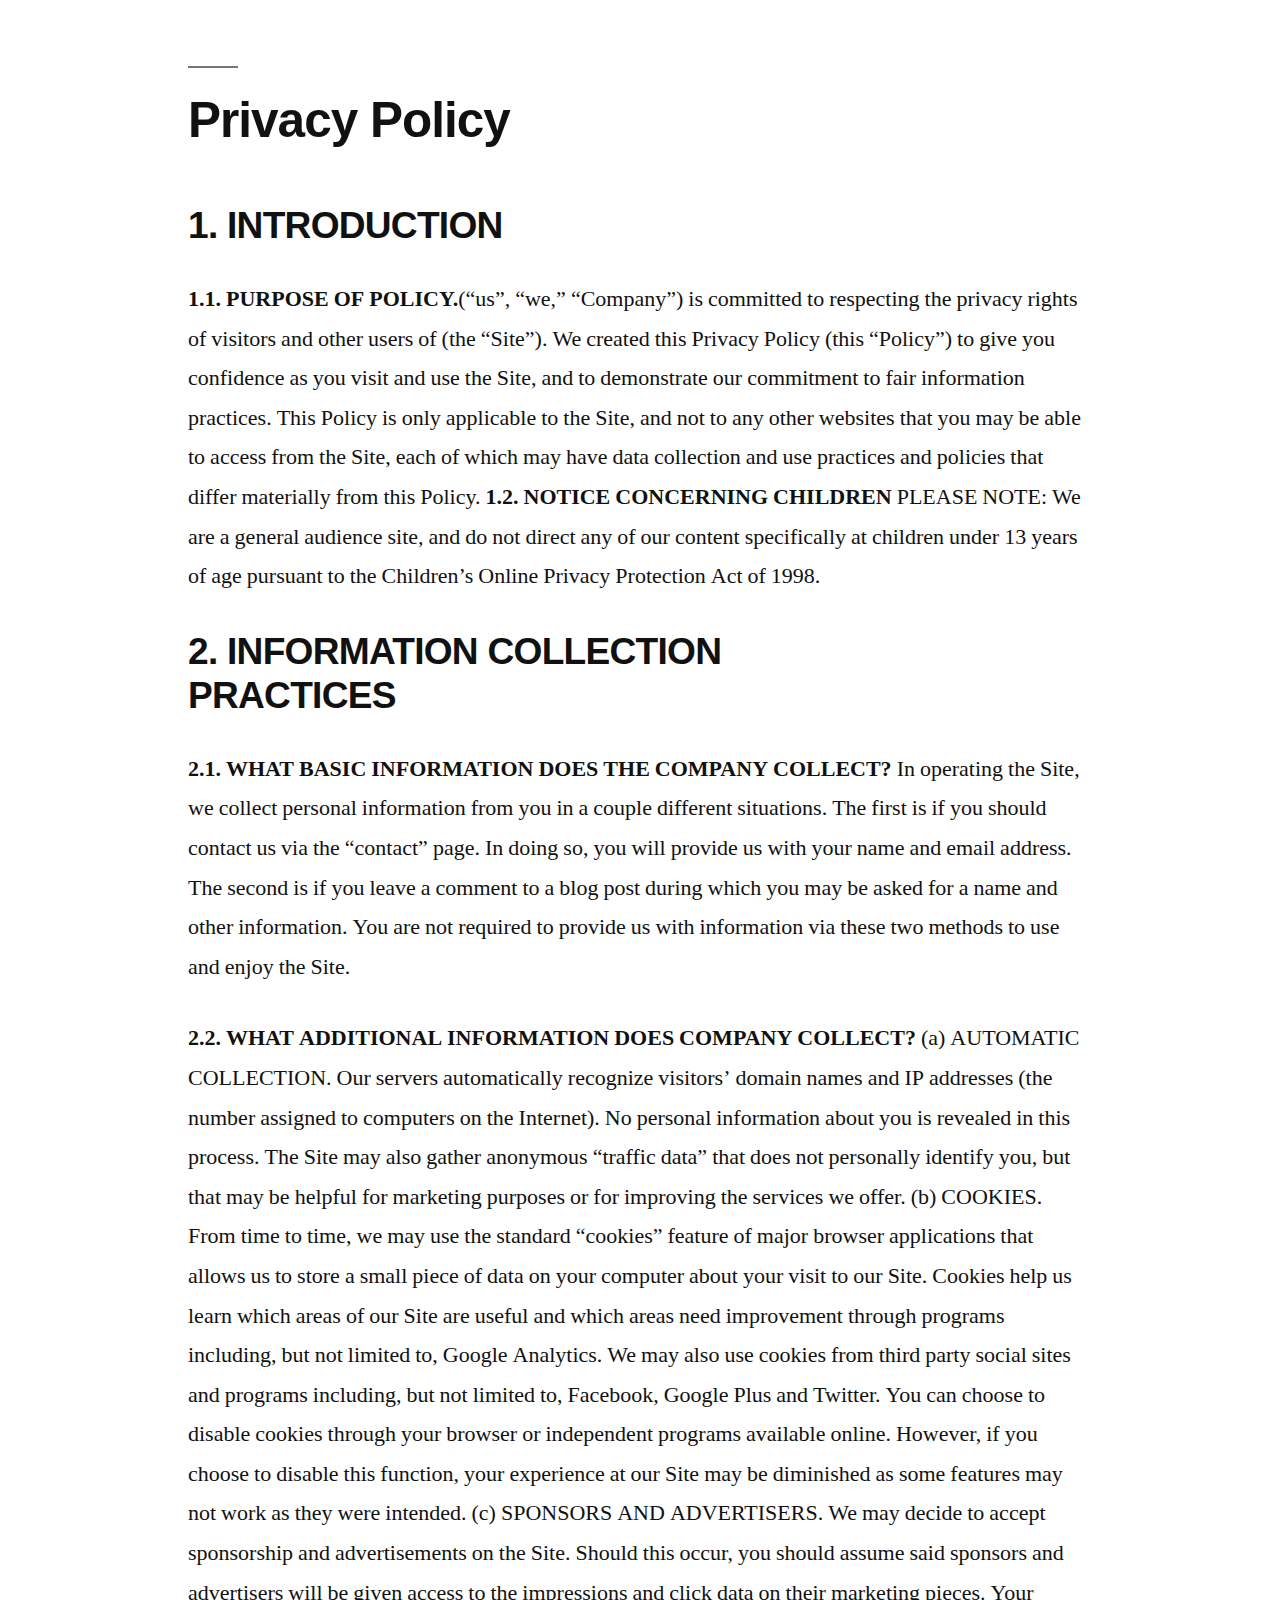
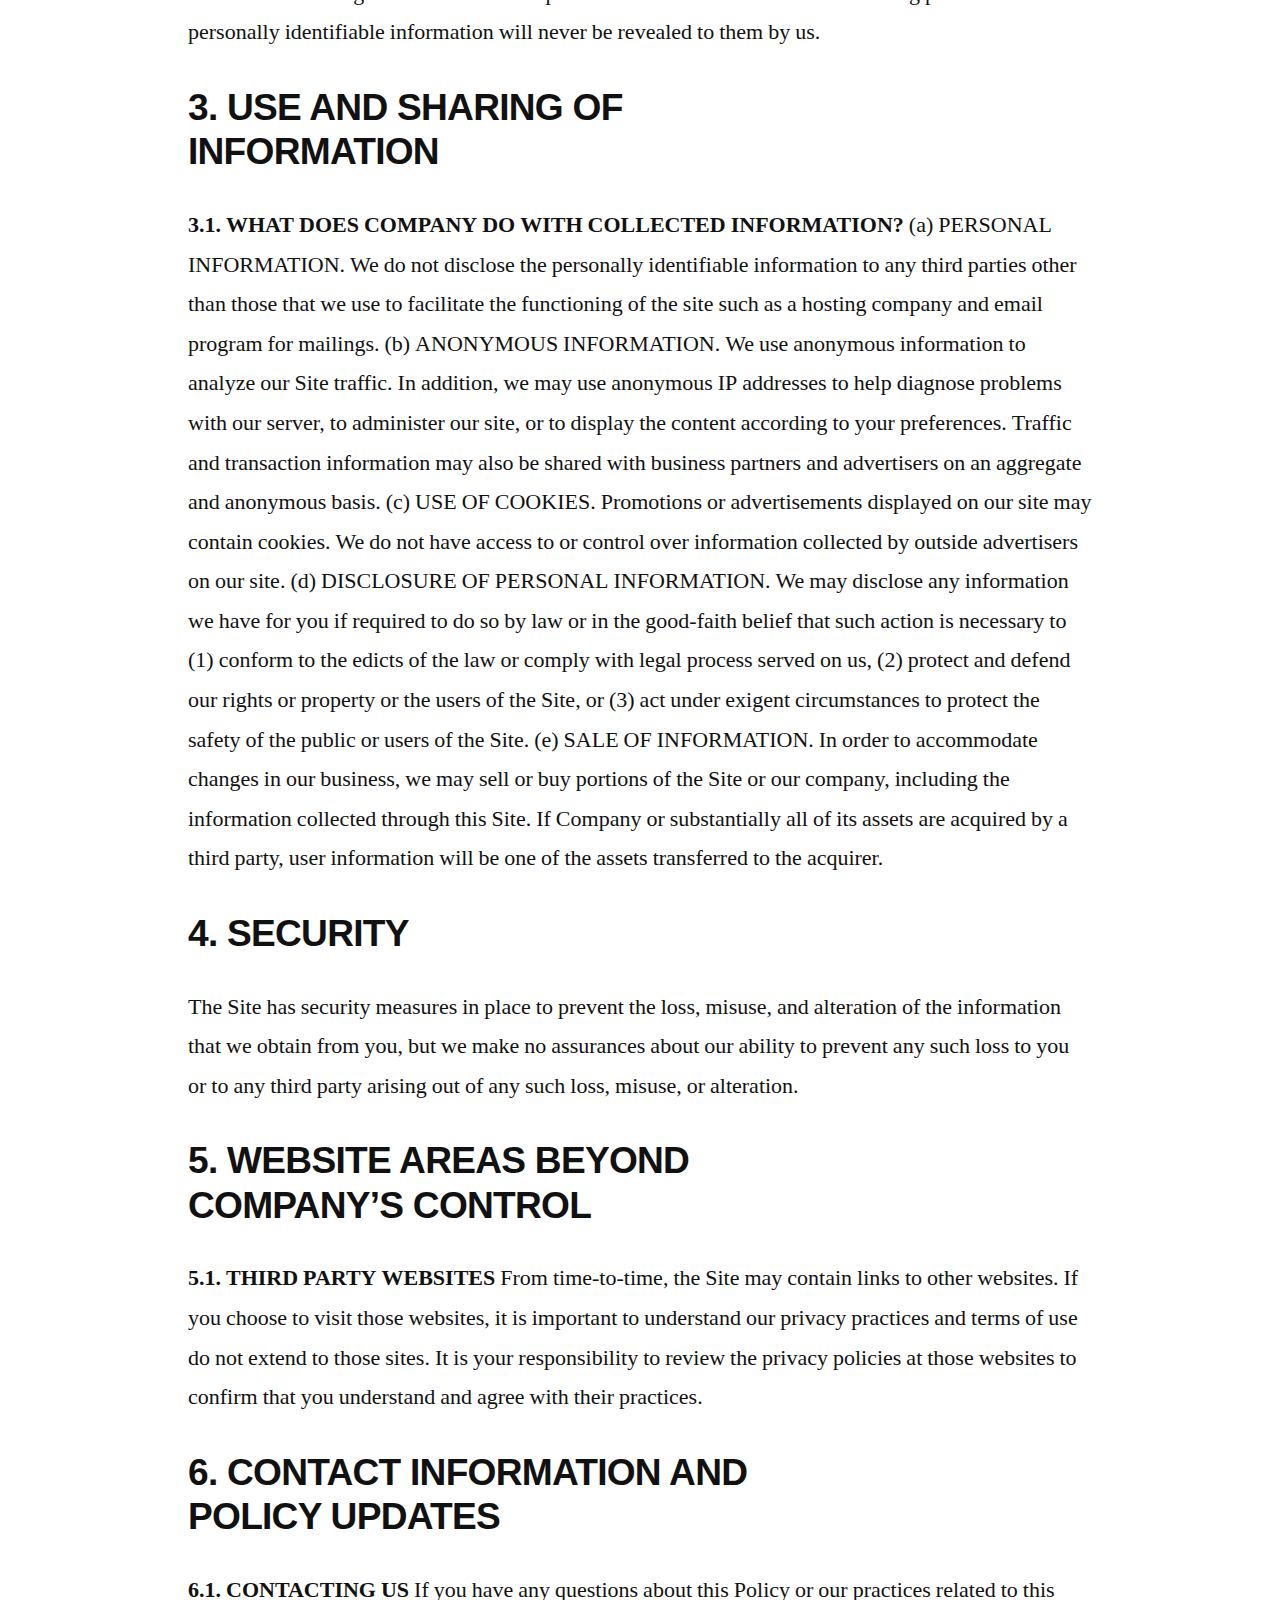
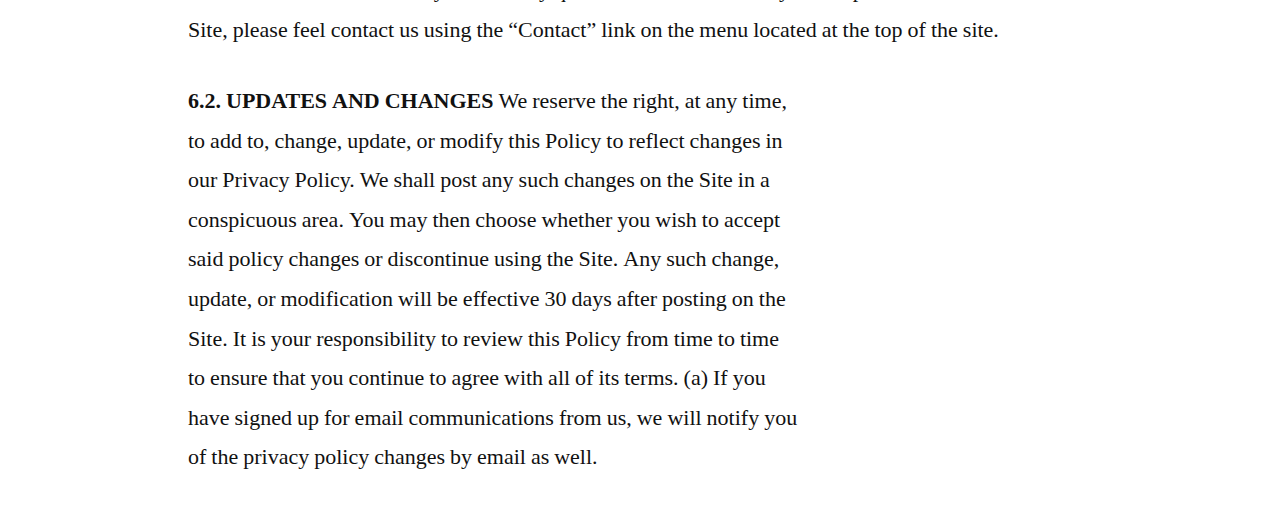
<file: policy.html>
<!DOCTYPE html>
<html lang="en-US"><head>
<meta http-equiv="content-type" content="text/html; charset=UTF-8">
	<meta charset="UTF-8">
	<meta name="viewport" content="width=device-width, initial-scale=1">
	<title>Privacy Policy</title>

		<style type="text/css">
img.wp-smiley,
img.emoji {
	display: inline !important;
	border: none !important;
	box-shadow: none !important;
	height: 1em !important;
	width: 1em !important;
	margin: 0 .07em !important;
	vertical-align: -0.1em !important;
	background: none !important;
	padding: 0 !important;
}

@charset "UTF-8";
/*
Theme Name: Twenty Nineteen
Theme URI: https://github.com/WordPress/twentynineteen
Author: the WordPress team
Author URI: https://wordpress.org/
Description: Our 2019 default theme is designed to show off the power of the block editor. It features custom styles for all the default blocks, and is built so that what you see in the editor looks like what you'll see on your website. Twenty Nineteen is designed to be adaptable to a wide range of websites, whether you’re running a photo blog, launching a new business, or supporting a non-profit. Featuring ample whitespace and modern sans-serif headlines paired with classic serif body text, it's built to be beautiful on all screen sizes.
Requires at least: WordPress 4.9.6
Version: 1.2
License: GNU General Public License v2 or later
License URI: LICENSE
Text Domain: twentynineteen
Tags: one-column, flexible-header, accessibility-ready, custom-colors, custom-menu, custom-logo, editor-style, featured-images, footer-widgets, rtl-language-support, sticky-post, threaded-comments, translation-ready

This theme, like WordPress, is licensed under the GPL.
Use it to make something cool, have fun, and share what you've learned with others.

Twenty Nineteen is based on Underscores https://underscores.me/, (C) 2012-2018 Automattic, Inc.
Underscores is distributed under the terms of the GNU GPL v2 or later.

Normalizing styles have been helped along thanks to the fine work of
Nicolas Gallagher and Jonathan Neal https://necolas.github.io/normalize.css/
*/
/*--------------------------------------------------------------
>>> TABLE OF CONTENTS:
----------------------------------------------------------------
# Variables
# Normalize
# Typography
	## Headings
	## Copy
# Elements
	## Lists
	## Tables
# Forms
	## Buttons
	## Fields
# Navigation
	## Links
	## Menus
	## Next & Previous
# Accessibility
# Alignments
# Clearings
# Layout
# Widgets
# Content
	## Archives
	## Posts and pages
	## Comments
# Blocks
# Media
	## Captions
	## Galleries
--------------------------------------------------------------*/
/*
 * Chrome renders extra-wide &nbsp; characters for the Hoefler Text font.
 * This results in a jumping cursor when typing in both the Classic and block
 * editors. The following font-face override fixes the issue by manually inserting
 * a custom font that includes just a Hoefler Text space replacement for that
 * character instead.
 */
@font-face {
  font-family: 'NonBreakingSpaceOverride';
  src: url([data-uri]) format("woff2"), url([data-uri]) format("woff");
}

/* If we add the border using a regular CSS border, it won't look good on non-retina devices,
 * since its edges can look jagged due to lack of antialiasing. In this case, we are several
 * layers of box-shadow to add the border visually, which will render the border smoother. */
/* Fallback for non-latin fonts */
/* Calculates maximum width for post content */
/* Nested sub-menu padding: 10 levels deep */
/* Normalize */
/*! normalize.css v8.0.0 | MIT License | github.com/necolas/normalize.css */
/* Document
	 ========================================================================== */
/**
 * 1. Correct the line height in all browsers.
 * 2. Prevent adjustments of font size after orientation changes in iOS.
 */
html {
  line-height: 1.15;
  /* 1 */
  -webkit-text-size-adjust: 100%;
  /* 2 */
}

/* Sections
	 ========================================================================== */
/**
 * Remove the margin in all browsers.
 */
body {
  margin: 0;
}

/**
 * Correct the font size and margin on `h1` elements within `section` and
 * `article` contexts in Chrome, Firefox, and Safari.
 */
h1 {
  font-size: 2em;
  margin: 0.67em 0;
}

/* Grouping content
	 ========================================================================== */
/**
 * 1. Add the correct box sizing in Firefox.
 * 2. Show the overflow in Edge and IE.
 */
hr {
  box-sizing: content-box;
  /* 1 */
  height: 0;
  /* 1 */
  overflow: visible;
  /* 2 */
}

/**
 * 1. Correct the inheritance and scaling of font size in all browsers.
 * 2. Correct the odd `em` font sizing in all browsers.
 */
pre {
  font-family: monospace, monospace;
  /* 1 */
  font-size: 1em;
  /* 2 */
}

/* Text-level semantics
	 ========================================================================== */
/**
 * Remove the gray background on active links in IE 10.
 */
a {
  background-color: transparent;
}

/**
 * 1. Remove the bottom border in Chrome 57-
 * 2. Add the correct text decoration in Chrome, Edge, IE, Opera, and Safari.
 */
abbr[title] {
  border-bottom: none;
  /* 1 */
  text-decoration: underline;
  /* 2 */
  text-decoration: underline dotted;
  /* 2 */
}

/**
 * Add the correct font weight in Chrome, Edge, and Safari.
 */
b,
strong {
  font-weight: bolder;
}

/**
 * 1. Correct the inheritance and scaling of font size in all browsers.
 * 2. Correct the odd `em` font sizing in all browsers.
 */
code,
kbd,
samp {
  font-family: monospace, monospace;
  /* 1 */
  font-size: 1em;
  /* 2 */
}

/**
 * Add the correct font size in all browsers.
 */
small {
  font-size: 80%;
}

/**
 * Prevent `sub` and `sup` elements from affecting the line height in
 * all browsers.
 */
sub,
sup {
  font-size: 75%;
  line-height: 0;
  position: relative;
  vertical-align: baseline;
}

sub {
  bottom: -0.25em;
}

sup {
  top: -0.5em;
}

/* Embedded content
	 ========================================================================== */
/**
 * Remove the border on images inside links in IE 10.
 */
img {
  border-style: none;
}

/* Forms
	 ========================================================================== */
/**
 * 1. Change the font styles in all browsers.
 * 2. Remove the margin in Firefox and Safari.
 */
button,
input,
optgroup,
select,
textarea {
  font-family: inherit;
  /* 1 */
  font-size: 100%;
  /* 1 */
  line-height: 1.15;
  /* 1 */
  margin: 0;
  /* 2 */
}

/**
 * Show the overflow in IE.
 * 1. Show the overflow in Edge.
 */
button,
input {
  /* 1 */
  overflow: visible;
}

/**
 * Remove the inheritance of text transform in Edge, Firefox, and IE.
 * 1. Remove the inheritance of text transform in Firefox.
 */
button,
select {
  /* 1 */
  text-transform: none;
}

/**
 * Correct the inability to style clickable types in iOS and Safari.
 */
button,
[type="button"],
[type="reset"],
[type="submit"] {
  -webkit-appearance: button;
}

/**
 * Remove the inner border and padding in Firefox.
 */
button::-moz-focus-inner,
[type="button"]::-moz-focus-inner,
[type="reset"]::-moz-focus-inner,
[type="submit"]::-moz-focus-inner {
  border-style: none;
  padding: 0;
}

/**
 * Restore the focus styles unset by the previous rule.
 */
button:-moz-focusring,
[type="button"]:-moz-focusring,
[type="reset"]:-moz-focusring,
[type="submit"]:-moz-focusring {
  outline: 1px dotted ButtonText;
}

/**
 * Correct the padding in Firefox.
 */
fieldset {
  padding: 0.35em 0.75em 0.625em;
}

/**
 * 1. Correct the text wrapping in Edge and IE.
 * 2. Correct the color inheritance from `fieldset` elements in IE.
 * 3. Remove the padding so developers are not caught out when they zero out
 *		`fieldset` elements in all browsers.
 */
legend {
  box-sizing: border-box;
  /* 1 */
  color: inherit;
  /* 2 */
  display: table;
  /* 1 */
  max-width: 100%;
  /* 1 */
  padding: 0;
  /* 3 */
  white-space: normal;
  /* 1 */
}

/**
 * Add the correct vertical alignment in Chrome, Firefox, and Opera.
 */
progress {
  vertical-align: baseline;
}

/**
 * Remove the default vertical scrollbar in IE 10+.
 */
textarea {
  overflow: auto;
}

/**
 * 1. Add the correct box sizing in IE 10.
 * 2. Remove the padding in IE 10.
 */
[type="checkbox"],
[type="radio"] {
  box-sizing: border-box;
  /* 1 */
  padding: 0;
  /* 2 */
}

/**
 * Correct the cursor style of increment and decrement buttons in Chrome.
 */
[type="number"]::-webkit-inner-spin-button,
[type="number"]::-webkit-outer-spin-button {
  height: auto;
}

/**
 * 1. Correct the odd appearance in Chrome and Safari.
 * 2. Correct the outline style in Safari.
 */
[type="search"] {
  -webkit-appearance: textfield;
  /* 1 */
  outline-offset: -2px;
  /* 2 */
}

/**
 * Remove the inner padding in Chrome and Safari on macOS.
 */
[type="search"]::-webkit-search-decoration {
  -webkit-appearance: none;
}

/**
 * 1. Correct the inability to style clickable types in iOS and Safari.
 * 2. Change font properties to `inherit` in Safari.
 */
::-webkit-file-upload-button {
  -webkit-appearance: button;
  /* 1 */
  font: inherit;
  /* 2 */
}

/* Interactive
	 ========================================================================== */
/*
 * Add the correct display in Edge, IE 10+, and Firefox.
 */
details {
  display: block;
}

/*
 * Add the correct display in all browsers.
 */
summary {
  display: list-item;
}

/* Misc
	 ========================================================================== */
/**
 * Add the correct display in IE 10+.
 */
template {
  display: none;
}

/**
 * Add the correct display in IE 10.
 */
[hidden] {
  display: none;
}

/* Typography */
html {
  font-size: 22px;
}

body {
  -webkit-font-smoothing: antialiased;
  -moz-osx-font-smoothing: grayscale;
  color: #111;
  font-family: "NonBreakingSpaceOverride", "Hoefler Text", "Baskerville Old Face", Garamond, "Times New Roman", serif;
  font-weight: 400;
  font-size: 1em;
  line-height: 1.8;
  margin: 0;
  text-rendering: optimizeLegibility;
}

button,
input,
select,
optgroup,
textarea {
  color: #111;
  font-family: "NonBreakingSpaceOverride", "Hoefler Text", "Baskerville Old Face", Garamond, "Times New Roman", serif;
  font-weight: 400;
  line-height: 1.8;
  text-rendering: optimizeLegibility;
}

.author-description .author-link,
.comment-metadata,
.comment-reply-link,
.comments-title,
.comment-author .fn,
.discussion-meta-info,
.entry-meta,
.entry-footer,
.main-navigation,
.no-comments,
.not-found .page-title,
.error-404 .page-title,
.post-navigation .post-title,
.page-links,
.page-description,
.pagination .nav-links,
.sticky-post,
.site-title,
.site-info,
#cancel-comment-reply-link,
img:after,
h1,
h2,
h3,
h4,
h5,
h6 {
  font-family: -apple-system, BlinkMacSystemFont, "Segoe UI", "Roboto", "Oxygen", "Ubuntu", "Cantarell", "Fira Sans", "Droid Sans", "Helvetica Neue", sans-serif;
}

.main-navigation,
.page-description,
.author-description .author-link,
.not-found .page-title,
.error-404 .page-title,
.post-navigation .post-title,
.pagination .nav-links,
.comments-title,
.comment-author .fn,
.no-comments,
.site-title,
h1,
h2,
h3,
h4,
h5,
h6 {
  font-weight: 700;
  letter-spacing: -0.02em;
  line-height: 1.2;
  -webkit-font-smoothing: antialiased;
  -moz-osx-font-smoothing: grayscale;
}

.page-title {
  font-family: "NonBreakingSpaceOverride", "Hoefler Text", "Baskerville Old Face", Garamond, "Times New Roman", serif;
}

.site-branding,
.main-navigation ul.main-menu > li,
.social-navigation,
.author-description .author-bio,
.nav-links {
  line-height: 1.25;
}

h1 {
  font-size: 2.25em;
}

@media only screen and (min-width: 768px) {
  h1 {
    font-size: 2.8125em;
  }
}

.entry-title,
.not-found .page-title,
.error-404 .page-title,
.has-larger-font-size,
h2 {
  font-size: 1.6875em;
}

@media only screen and (min-width: 768px) {
  .entry-title,
  .not-found .page-title,
  .error-404 .page-title,
  .has-larger-font-size,
  h2 {
    font-size: 2.25em;
  }
}

.has-regular-font-size,
.has-large-font-size,
.comments-title,
h3 {
  font-size: 1.6875em;
}

.site-title,
.site-description,
.main-navigation,
.nav-links,
.page-title,
.page-description,
.comment-author .fn,
.no-comments,
h2.author-title,
p.author-bio,
h4 {
  font-size: 1.125em;
}

.pagination .nav-links,
.comment-content,
h5 {
  font-size: 0.88889em;
}

.entry-meta,
.entry-footer,
.discussion-meta-info,
.site-info,
.has-small-font-size,
.comment-reply-link,
.comment-metadata,
.comment-notes,
.sticky-post,
#cancel-comment-reply-link,
img:after,
h6 {
  font-size: 0.71111em;
}

.site-title,
.page-title {
  font-weight: normal;
}

.page-description,
.page-links a {
  font-weight: bold;
}

.site-description {
  letter-spacing: -0.01em;
}

.post-navigation .post-title,
.entry-title,
.not-found .page-title,
.error-404 .page-title,
.comments-title,
blockquote {
  hyphens: auto;
  word-break: break-word;
}

/* Do not hyphenate entry title on tablet view and bigger. */
@media only screen and (min-width: 768px) {
  .entry-title {
    hyphens: none;
  }
}

p {
  -webkit-font-smoothing: antialiased;
  -moz-osx-font-smoothing: grayscale;
}

dfn,
cite,
em,
i {
  font-style: italic;
}

blockquote cite {
  font-size: 0.71111em;
  font-style: normal;
  font-family: -apple-system, BlinkMacSystemFont, "Segoe UI", "Roboto", "Oxygen", "Ubuntu", "Cantarell", "Fira Sans", "Droid Sans", "Helvetica Neue", sans-serif;
}

pre {
  font-size: 0.88889em;
  font-family: "Courier 10 Pitch", Courier, monospace;
  line-height: 1.8;
  overflow: auto;
}

code,
kbd,
tt,
var {
  font-size: 0.88889em;
  font-family: Menlo, monaco, Consolas, Lucida Console, monospace;
}

abbr, acronym {
  border-bottom: 1px dotted #666;
  cursor: help;
}

mark,
ins {
  background: #fff9c0;
  text-decoration: none;
}

big {
  font-size: 125%;
}

a {
  text-decoration: none;
}

a:hover {
  text-decoration: none;
}

a:focus {
  text-decoration: underline;
}

/* Arabic */
html[lang="ar"] .site *,
html[lang="ary"] .site *,
html[lang="azb"] .site *,
html[lang="ckb"] .site *,
html[lang="fa-IR"] .site *,
html[lang="haz"] .site *,
html[lang="ps"] .site * {
  font-family: Tahoma, Arial, sans-serif !important;
}

/* Cyrillic */
html[lang="be"] .site *,
html[lang="bg-BG"] .site *,
html[lang="kk"] .site *,
html[lang="mk-MK"] .site *,
html[lang="mn"] .site *,
html[lang="ru-RU"] .site *,
html[lang="sah"] .site *,
html[lang="sr-RS"] .site *,
html[lang="tt-RU"] .site *,
html[lang="uk"] .site * {
  font-family: 'Helvetica Neue', Helvetica, 'Segoe UI', Arial, sans-serif !important;
}

/* Chinese (Hong Kong) */
html[lang="zh-HK"] .site * {
  font-family: -apple-system, BlinkMacSystemFont, 'PingFang HK', 'Helvetica Neue', "Microsoft YaHei New", STHeiti Light, sans-serif !important;
}

/* Chinese (Taiwan) */
html[lang="zh-TW"] .site * {
  font-family: -apple-system, BlinkMacSystemFont, 'PingFang TC', 'Helvetica Neue', "Microsoft YaHei New", STHeiti Light, sans-serif !important;
}

/* Chinese (China) */
html[lang="zh-CN"] .site * {
  font-family: -apple-system, BlinkMacSystemFont, 'PingFang SC', 'Helvetica Neue', "Microsoft YaHei New", STHeiti Light, sans-serif !important;
}

/* Devanagari */
html[lang="bn-BD"] .site *,
html[lang="hi-IN"] .site *,
html[lang="mr"] .site *,
html[lang="ne-NP"] .site * {
  font-family: Arial, sans-serif !important;
}

/* Greek */
html[lang="el"] .site * {
  font-family: 'Helvetica Neue', Helvetica, Arial, sans-serif !important;
}

/* Gujarati */
html[lang="gu"] .site * {
  font-family: Arial, sans-serif !important;
}

/* Hebrew */
html[lang="he-IL"] .site * {
  font-family: 'Arial Hebrew', Arial, sans-serif !important;
}

/* Japanese */
html[lang="ja"] .site * {
  font-family: -apple-system, BlinkMacSystemFont, "Hiragino Sans", Meiryo, "Helvetica Neue", sans-serif !important;
}

/* Korean */
html[lang="ko-KR"] .site * {
  font-family: 'Apple SD Gothic Neo', 'Malgun Gothic', 'Nanum Gothic', Dotum, sans-serif !important;
}

/* Thai */
html[lang="th"] .site * {
  font-family: 'Sukhumvit Set', 'Helvetica Neue', helvetica, arial, sans-serif !important;
}

/* Vietnamese */
html[lang="vi"] .site * {
  font-family: 'Libre Franklin', sans-serif !important;
}

/* Elements */
html {
  box-sizing: border-box;
}

::-moz-selection {
  background-color: #bfdcea;
}

::selection {
  background-color: #bfdcea;
}

*,
*:before,
*:after {
  box-sizing: inherit;
}

body {
  background-color: #fff;
}

a {
  transition: color 110ms ease-in-out;
  color: #0073aa;
}

a:hover,
a:active {
  color: #005177;
  outline: 0;
  text-decoration: none;
}

a:focus {
  outline: thin;
  outline-style: dotted;
  text-decoration: underline;
}

h1,
h2,
h3,
h4,
h5,
h6 {
  clear: both;
  margin: 1rem 0;
}

h1:not(.site-title):before,
h2:before {
  background: #767676;
  content: "\020";
  display: block;
  height: 2px;
  margin: 1rem 0;
  width: 1em;
}

hr {
  background-color: #767676;
  border: 0;
  height: 2px;
}

ul,
ol {
  padding-left: 1rem;
}

ul {
  list-style: disc;
}

ul ul {
  list-style-type: circle;
}

ol {
  list-style: decimal;
}

li {
  line-height: 1.8;
}

li > ul,
li > ol {
  padding-left: 2rem;
}

dt {
  font-weight: bold;
}

dd {
  margin: 0 1rem 1rem;
}

img {
  height: auto;
  max-width: 100%;
  position: relative;
}

figure {
  margin: 0;
}

blockquote {
  border-left: 2px solid #0073aa;
  margin-left: 0;
  padding: 0 0 0 1rem;
}

blockquote > p {
  margin: 0 0 1rem;
}

blockquote cite {
  color: #767676;
}

table {
  margin: 0 0 1rem;
  border-collapse: collapse;
  width: 100%;
  font-family: -apple-system, BlinkMacSystemFont, "Segoe UI", "Roboto", "Oxygen", "Ubuntu", "Cantarell", "Fira Sans", "Droid Sans", "Helvetica Neue", sans-serif;
}

table td,
table th {
  padding: 0.5em;
  border: 1px solid #767676;
  word-break: break-all;
}

/* Forms */
.button,
button,
input[type="button"],
input[type="reset"],
input[type="submit"] {
  transition: background 150ms ease-in-out;
  background: #0073aa;
  border: none;
  border-radius: 5px;
  box-sizing: border-box;
  color: #fff;
  font-family: -apple-system, BlinkMacSystemFont, "Segoe UI", "Roboto", "Oxygen", "Ubuntu", "Cantarell", "Fira Sans", "Droid Sans", "Helvetica Neue", sans-serif;
  font-size: 0.88889em;
  font-weight: 700;
  line-height: 1.2;
  outline: none;
  padding: 0.76rem 1rem;
  text-decoration: none;
  vertical-align: bottom;
}

.button:hover,
button:hover,
input[type="button"]:hover,
input[type="reset"]:hover,
input[type="submit"]:hover {
  background: #111;
  cursor: pointer;
}

.button:visited,
button:visited,
input[type="button"]:visited,
input[type="reset"]:visited,
input[type="submit"]:visited {
  color: #fff;
  text-decoration: none;
}

.button:focus,
button:focus,
input[type="button"]:focus,
input[type="reset"]:focus,
input[type="submit"]:focus {
  background: #111;
  outline: thin dotted;
  outline-offset: -4px;
}

input[type="text"],
input[type="email"],
input[type="url"],
input[type="password"],
input[type="search"],
input[type="number"],
input[type="tel"],
input[type="range"],
input[type="date"],
input[type="month"],
input[type="week"],
input[type="time"],
input[type="datetime"],
input[type="datetime-local"],
input[type="color"],
textarea {
  -webkit-backface-visibility: hidden;
  background: #fff;
  border: solid 1px #ccc;
  box-sizing: border-box;
  outline: none;
  padding: 0.36rem 0.66rem;
  -webkit-appearance: none;
  outline-offset: 0;
  border-radius: 0;
}

input[type="text"]:focus,
input[type="email"]:focus,
input[type="url"]:focus,
input[type="password"]:focus,
input[type="search"]:focus,
input[type="number"]:focus,
input[type="tel"]:focus,
input[type="range"]:focus,
input[type="date"]:focus,
input[type="month"]:focus,
input[type="week"]:focus,
input[type="time"]:focus,
input[type="datetime"]:focus,
input[type="datetime-local"]:focus,
input[type="color"]:focus,
textarea:focus {
  border-color: #0073aa;
  outline: thin solid rgba(0, 115, 170, 0.15);
  outline-offset: -4px;
}

input[type="search"]::-webkit-search-decoration {
  display: none;
}

textarea {
  box-sizing: border-box;
  display: block;
  width: 100%;
  max-width: 100%;
  resize: vertical;
}

form p {
  margin: 1rem 0;
}

/* Navigation */
/*--------------------------------------------------------------
## Links
--------------------------------------------------------------*/
a {
  transition: color 110ms ease-in-out;
  color: #0073aa;
}

a:visited {
  color: #0073aa;
}

a:hover, a:active {
  color: #005177;
  outline: 0;
  text-decoration: none;
}

a:focus {
  outline: thin dotted;
  text-decoration: underline;
}

/*--------------------------------------------------------------
## Menus
--------------------------------------------------------------*/
/** === Main menu === */
.main-navigation {
  display: block;
  margin-top: 0.25rem;
  /* Un-style buttons */
  /*
	 * Sub-menu styles
	 *
	 * :focus-within needs its own selector so other similar
	 * selectors don’t get ignored if a browser doesn’t recognize it
	 */
  /**
	 * Fade-in animation for top-level submenus
	 */
  /**
	 * Off-canvas touch device styles
	 */
}

body.page .main-navigation {
  display: block;
}

.main-navigation > div {
  display: inline;
}

.main-navigation button {
  display: inline-block;
  border: none;
  padding: 0;
  margin: 0;
  font-family: -apple-system, BlinkMacSystemFont, "Segoe UI", "Roboto", "Oxygen", "Ubuntu", "Cantarell", "Fira Sans", "Droid Sans", "Helvetica Neue", sans-serif;
  font-weight: 700;
  line-height: 1.2;
  text-decoration: none;
  background: transparent;
  color: inherit;
  cursor: pointer;
  transition: background 250ms ease-in-out, transform 150ms ease;
  -webkit-appearance: none;
  -moz-appearance: none;
}

.main-navigation button:hover, .main-navigation button:focus {
  background: transparent;
}

.main-navigation button:focus {
  outline: 1px solid transparent;
  outline-offset: -4px;
}

.main-navigation button:active {
  transform: scale(0.99);
}

.main-navigation .main-menu {
  display: inline-block;
  margin: 0;
  padding: 0;
}

.main-navigation .main-menu > li {
  color: #0073aa;
  display: inline;
  position: relative;
}

.main-navigation .main-menu > li > a {
  font-weight: 700;
  color: #0073aa;
  margin-right: 0.5rem;
}

.main-navigation .main-menu > li > a + svg {
  margin-right: 0.5rem;
}

.main-navigation .main-menu > li > a:hover,
.main-navigation .main-menu > li > a:hover + svg {
  color: #005177;
}

.main-navigation .main-menu > li.menu-item-has-children {
  display: inline-block;
  position: inherit;
}

@media only screen and (min-width: 768px) {
  .main-navigation .main-menu > li.menu-item-has-children {
    position: relative;
  }
}

.main-navigation .main-menu > li.menu-item-has-children > a {
  margin-right: 0.125rem;
}

.main-navigation .main-menu > li.menu-item-has-children > a:after,
.main-navigation .main-menu > li.menu-item-has-children .menu-item-has-children > a:after {
  content: "";
  display: none;
}

.main-navigation .main-menu > li.menu-item-has-children .submenu-expand {
  display: inline-block;
  margin-right: 0.25rem;
  /* Priority+ Menu */
}

.main-navigation .main-menu > li.menu-item-has-children .submenu-expand.main-menu-more-toggle {
  position: relative;
  height: 24px;
  line-height: 1.2;
  width: 24px;
  padding: 0;
  margin-left: 0.5rem;
}

.main-navigation .main-menu > li.menu-item-has-children .submenu-expand.main-menu-more-toggle svg {
  height: 24px;
  width: 24px;
  top: -0.125rem;
  vertical-align: text-bottom;
}

.wp-customizer-unloading .main-navigation .main-menu > li.menu-item-has-children .submenu-expand, .main-navigation .main-menu > li.menu-item-has-children .submenu-expand.is-empty {
  display: none;
}

.main-navigation .main-menu > li.menu-item-has-children .submenu-expand svg {
  position: relative;
  top: 0.2rem;
}

.main-navigation .main-menu > li:last-child > a,
.main-navigation .main-menu > li:last-child.menu-item-has-children .submenu-expand {
  margin-right: 0;
}

.main-navigation .sub-menu {
  background-color: #0073aa;
  color: #fff;
  list-style: none;
  padding-left: 0;
  position: absolute;
  opacity: 0;
  left: -9999px;
  z-index: 99999;
}

@media only screen and (min-width: 768px) {
  .main-navigation .sub-menu {
    width: auto;
    min-width: -moz-max-content;
    min-width: -webkit-max-content;
    min-width: max-content;
  }
}

.main-navigation .sub-menu > li {
  display: block;
  float: none;
  position: relative;
}

.main-navigation .sub-menu > li.menu-item-has-children .submenu-expand {
  display: inline-block;
  position: absolute;
  width: calc( 24px + 1rem);
  right: 0;
  top: calc( .125 * 1rem);
  bottom: 0;
  color: white;
  line-height: 1;
  padding: calc( .5 * 1rem);
}

.main-navigation .sub-menu > li.menu-item-has-children .submenu-expand svg {
  top: 0;
}

.main-navigation .sub-menu > li.menu-item-has-children .submenu-expand {
  margin-right: 0;
}

@media only screen and (min-width: 768px) {
  .main-navigation .sub-menu > li.menu-item-has-children .menu-item-has-children > a:after {
    content: "\203a";
  }
}

.main-navigation .sub-menu > li > a,
.main-navigation .sub-menu > li > .menu-item-link-return {
  color: #fff;
  display: block;
  line-height: 1.2;
  text-shadow: none;
  padding: calc( .5 * 1rem) calc( 24px + 1rem) calc( .5 * 1rem) 1rem;
  white-space: nowrap;
}

.main-navigation .sub-menu > li > a:hover, .main-navigation .sub-menu > li > a:focus,
.main-navigation .sub-menu > li > .menu-item-link-return:hover,
.main-navigation .sub-menu > li > .menu-item-link-return:focus {
  background: #005177;
}

.main-navigation .sub-menu > li > a:hover:after, .main-navigation .sub-menu > li > a:focus:after,
.main-navigation .sub-menu > li > .menu-item-link-return:hover:after,
.main-navigation .sub-menu > li > .menu-item-link-return:focus:after {
  background: #005177;
}

.main-navigation .sub-menu > li > .menu-item-link-return {
  width: 100%;
  font-size: 22px;
  font-weight: normal;
  text-align: left;
}

.main-navigation .sub-menu > li > a:empty {
  display: none;
}

.main-navigation .sub-menu > li.mobile-parent-nav-menu-item {
  display: none;
  font-size: 0.88889em;
  font-weight: normal;
}

.main-navigation .sub-menu > li.mobile-parent-nav-menu-item svg {
  position: relative;
  top: 0.2rem;
  margin-right: calc( .25 * 1rem);
}

.main-navigation .main-menu .menu-item-has-children:not(.off-canvas)[focus-within] > .sub-menu {
  display: block;
  left: 0;
  margin-top: 0;
  opacity: 1;
  width: auto;
  min-width: 100%;
  /* Non-mobile position */
  /* Nested sub-menu dashes */
}

.main-navigation .main-menu .menu-item-has-children:not(.off-canvas):focus-within > .sub-menu {
  display: block;
  left: 0;
  margin-top: 0;
  opacity: 1;
  width: auto;
  min-width: 100%;
  /* Non-mobile position */
  /* Nested sub-menu dashes */
}

@media only screen and (min-width: 768px) {
  .main-navigation .main-menu .menu-item-has-children:not(.off-canvas)[focus-within] > .sub-menu {
    display: block;
    margin-top: 0;
    opacity: 1;
    position: absolute;
    left: 0;
    right: auto;
    top: auto;
    bottom: auto;
    height: auto;
    min-width: -moz-max-content;
    min-width: -webkit-max-content;
    min-width: max-content;
    transform: none;
  }
  .main-navigation .main-menu .menu-item-has-children:not(.off-canvas):focus-within > .sub-menu {
    display: block;
    margin-top: 0;
    opacity: 1;
    position: absolute;
    left: 0;
    right: auto;
    top: auto;
    bottom: auto;
    height: auto;
    min-width: -moz-max-content;
    min-width: -webkit-max-content;
    min-width: max-content;
    transform: none;
  }
}

.main-navigation .main-menu .menu-item-has-children:not(.off-canvas)[focus-within] > .sub-menu.hidden-links {
  left: 0;
  width: 100%;
  display: table;
  position: absolute;
}

.main-navigation .main-menu .menu-item-has-children:not(.off-canvas):focus-within > .sub-menu.hidden-links {
  left: 0;
  width: 100%;
  display: table;
  position: absolute;
}

@media only screen and (min-width: 768px) {
  .main-navigation .main-menu .menu-item-has-children:not(.off-canvas)[focus-within] > .sub-menu.hidden-links {
    right: 0;
    left: auto;
    display: block;
    width: max-content;
  }
  .main-navigation .main-menu .menu-item-has-children:not(.off-canvas):focus-within > .sub-menu.hidden-links {
    right: 0;
    left: auto;
    display: block;
    width: max-content;
  }
}

.main-navigation .main-menu .menu-item-has-children:not(.off-canvas)[focus-within] > .sub-menu .submenu-expand {
  display: none;
}

.main-navigation .main-menu .menu-item-has-children:not(.off-canvas):focus-within > .sub-menu .submenu-expand {
  display: none;
}

.main-navigation .main-menu .menu-item-has-children:not(.off-canvas)[focus-within] > .sub-menu .sub-menu {
  display: block;
  margin-top: inherit;
  position: relative;
  width: 100%;
  left: 0;
  opacity: 1;
  /* Non-mobile position */
}

.main-navigation .main-menu .menu-item-has-children:not(.off-canvas):focus-within > .sub-menu .sub-menu {
  display: block;
  margin-top: inherit;
  position: relative;
  width: 100%;
  left: 0;
  opacity: 1;
  /* Non-mobile position */
}

@media only screen and (min-width: 768px) {
  .main-navigation .main-menu .menu-item-has-children:not(.off-canvas)[focus-within] > .sub-menu .sub-menu {
    float: none;
    max-width: 100%;
  }
  .main-navigation .main-menu .menu-item-has-children:not(.off-canvas):focus-within > .sub-menu .sub-menu {
    float: none;
    max-width: 100%;
  }
}

.main-navigation .main-menu .menu-item-has-children:not(.off-canvas)[focus-within] > .sub-menu .sub-menu {
  counter-reset: submenu;
}

.main-navigation .main-menu .menu-item-has-children:not(.off-canvas):focus-within > .sub-menu .sub-menu {
  counter-reset: submenu;
}

.main-navigation .main-menu .menu-item-has-children:not(.off-canvas)[focus-within] > .sub-menu .sub-menu > li > a::before {
  font-family: "NonBreakingSpaceOverride", "Hoefler Text", "Baskerville Old Face", Garamond, "Times New Roman", serif;
  font-weight: normal;
  content: "– " counters(submenu, "– ", none);
  counter-increment: submenu;
}

.main-navigation .main-menu .menu-item-has-children:not(.off-canvas):focus-within > .sub-menu .sub-menu > li > a::before {
  font-family: "NonBreakingSpaceOverride", "Hoefler Text", "Baskerville Old Face", Garamond, "Times New Roman", serif;
  font-weight: normal;
  content: "– " counters(submenu, "– ", none);
  counter-increment: submenu;
}

.main-navigation .main-menu .menu-item-has-children:not(.off-canvas):hover > .sub-menu,
.main-navigation .main-menu .menu-item-has-children:not(.off-canvas):focus > .sub-menu,
.main-navigation .main-menu .menu-item-has-children.is-focused:not(.off-canvas) > .sub-menu {
  display: block;
  left: 0;
  margin-top: 0;
  opacity: 1;
  width: auto;
  min-width: 100%;
  /* Non-mobile position */
  /* Nested sub-menu dashes */
}

@media only screen and (min-width: 768px) {
  .main-navigation .main-menu .menu-item-has-children:not(.off-canvas):hover > .sub-menu,
  .main-navigation .main-menu .menu-item-has-children:not(.off-canvas):focus > .sub-menu,
  .main-navigation .main-menu .menu-item-has-children.is-focused:not(.off-canvas) > .sub-menu {
    display: block;
    float: none;
    margin-top: 0;
    opacity: 1;
    position: absolute;
    left: 0;
    right: auto;
    top: auto;
    bottom: auto;
    height: auto;
    min-width: -moz-max-content;
    min-width: -webkit-max-content;
    min-width: max-content;
    transform: none;
  }
}

.main-navigation .main-menu .menu-item-has-children:not(.off-canvas):hover > .sub-menu.hidden-links,
.main-navigation .main-menu .menu-item-has-children:not(.off-canvas):focus > .sub-menu.hidden-links,
.main-navigation .main-menu .menu-item-has-children.is-focused:not(.off-canvas) > .sub-menu.hidden-links {
  left: 0;
  width: 100%;
  display: table;
  position: absolute;
}

@media only screen and (min-width: 768px) {
  .main-navigation .main-menu .menu-item-has-children:not(.off-canvas):hover > .sub-menu.hidden-links,
  .main-navigation .main-menu .menu-item-has-children:not(.off-canvas):focus > .sub-menu.hidden-links,
  .main-navigation .main-menu .menu-item-has-children.is-focused:not(.off-canvas) > .sub-menu.hidden-links {
    right: 0;
    left: auto;
    display: table;
    width: max-content;
  }
}

.main-navigation .main-menu .menu-item-has-children:not(.off-canvas):hover > .sub-menu .submenu-expand,
.main-navigation .main-menu .menu-item-has-children:not(.off-canvas):focus > .sub-menu .submenu-expand,
.main-navigation .main-menu .menu-item-has-children.is-focused:not(.off-canvas) > .sub-menu .submenu-expand {
  display: none;
}

.main-navigation .main-menu .menu-item-has-children:not(.off-canvas):hover > .sub-menu .sub-menu,
.main-navigation .main-menu .menu-item-has-children:not(.off-canvas):focus > .sub-menu .sub-menu,
.main-navigation .main-menu .menu-item-has-children.is-focused:not(.off-canvas) > .sub-menu .sub-menu {
  display: block;
  margin-top: inherit;
  position: relative;
  width: 100%;
  left: 0;
  opacity: 1;
  /* Non-mobile position */
}

@media only screen and (min-width: 768px) {
  .main-navigation .main-menu .menu-item-has-children:not(.off-canvas):hover > .sub-menu .sub-menu,
  .main-navigation .main-menu .menu-item-has-children:not(.off-canvas):focus > .sub-menu .sub-menu,
  .main-navigation .main-menu .menu-item-has-children.is-focused:not(.off-canvas) > .sub-menu .sub-menu {
    float: none;
    max-width: 100%;
  }
}

.main-navigation .main-menu .menu-item-has-children:not(.off-canvas):hover > .sub-menu .sub-menu,
.main-navigation .main-menu .menu-item-has-children:not(.off-canvas):focus > .sub-menu .sub-menu,
.main-navigation .main-menu .menu-item-has-children.is-focused:not(.off-canvas) > .sub-menu .sub-menu {
  counter-reset: submenu;
}

.main-navigation .main-menu .menu-item-has-children:not(.off-canvas):hover > .sub-menu .sub-menu > li > a::before,
.main-navigation .main-menu .menu-item-has-children:not(.off-canvas):focus > .sub-menu .sub-menu > li > a::before,
.main-navigation .main-menu .menu-item-has-children.is-focused:not(.off-canvas) > .sub-menu .sub-menu > li > a::before {
  font-family: "NonBreakingSpaceOverride", "Hoefler Text", "Baskerville Old Face", Garamond, "Times New Roman", serif;
  font-weight: normal;
  content: "– " counters(submenu, "– ", none);
  counter-increment: submenu;
}

.main-navigation .main-menu > .menu-item-has-children:not(.off-canvas):hover > .sub-menu {
  animation: fade_in 0.1s forwards;
}

.main-navigation .main-menu .menu-item-has-children.off-canvas .sub-menu .submenu-expand .svg-icon {
  transform: rotate(270deg);
}

.main-navigation .main-menu .menu-item-has-children.off-canvas .sub-menu .sub-menu {
  opacity: 0;
  position: absolute;
  z-index: 0;
  transform: translateX(-100%);
}

.main-navigation .main-menu .menu-item-has-children.off-canvas .sub-menu li:hover,
.main-navigation .main-menu .menu-item-has-children.off-canvas .sub-menu li:focus,
.main-navigation .main-menu .menu-item-has-children.off-canvas .sub-menu li > a:hover,
.main-navigation .main-menu .menu-item-has-children.off-canvas .sub-menu li > a:focus {
  background-color: transparent;
}

.main-navigation .main-menu .menu-item-has-children.off-canvas .sub-menu > li > a,
.main-navigation .main-menu .menu-item-has-children.off-canvas .sub-menu > li > .menu-item-link-return {
  white-space: inherit;
}

.main-navigation .main-menu .menu-item-has-children.off-canvas .sub-menu.expanded-true {
  display: table;
  margin-top: 0;
  opacity: 1;
  padding-left: 0;
  /* Mobile position */
  left: 0;
  top: 0;
  right: 0;
  bottom: 0;
  position: fixed;
  z-index: 100000;
  /* Make sure appears above mobile admin bar */
  width: 100vw;
  height: 100vh;
  max-width: 100vw;
  transform: translateX(100%);
  animation: slide_in_right 0.3s forwards;
  /* Prevent menu from being blocked by admin bar */
}

.main-navigation .main-menu .menu-item-has-children.off-canvas .sub-menu.expanded-true > .mobile-parent-nav-menu-item {
  display: block;
}

.admin-bar .main-navigation .main-menu .menu-item-has-children.off-canvas .sub-menu.expanded-true {
  top: 46px;
  height: calc( 100vh - 46px);
  /* WP core breakpoint */
}

.admin-bar .main-navigation .main-menu .menu-item-has-children.off-canvas .sub-menu.expanded-true .sub-menu.expanded-true {
  top: 0;
}

@media only screen and (min-width: 782px) {
  .admin-bar .main-navigation .main-menu .menu-item-has-children.off-canvas .sub-menu.expanded-true {
    top: 32px;
    height: calc( 100vh - 32px);
  }
  .admin-bar .main-navigation .main-menu .menu-item-has-children.off-canvas .sub-menu.expanded-true .sub-menu.expanded-true {
    top: 0;
  }
}

.main-navigation .main-menu-more:nth-child(n+3) {
  display: none;
}

/* Menu animation */
@keyframes slide_in_right {
  100% {
    transform: translateX(0%);
  }
}

@keyframes fade_in {
  from {
    opacity: 0;
  }
  to {
    opacity: 1;
  }
}

/* Social menu */
.social-navigation {
  margin-top: calc(1rem / 2);
  text-align: left;
}

.social-navigation ul.social-links-menu {
  content: "";
  display: table;
  table-layout: fixed;
  display: inline-block;
  margin: 0;
  padding: 0;
}

.social-navigation ul.social-links-menu li {
  display: inline-block;
  vertical-align: bottom;
  vertical-align: -webkit-baseline-middle;
  list-style: none;
}

.social-navigation ul.social-links-menu li:nth-child(n+2) {
  margin-left: 0.1em;
}

.social-navigation ul.social-links-menu li a {
  border-bottom: 1px solid transparent;
  display: block;
  color: #111;
  margin-bottom: -1px;
  transition: opacity 110ms ease-in-out;
}

.social-navigation ul.social-links-menu li a:hover, .social-navigation ul.social-links-menu li a:active {
  color: #111;
  opacity: 0.6;
}

.social-navigation ul.social-links-menu li a:focus {
  color: #111;
  opacity: 1;
  border-bottom: 1px solid #111;
}

.social-navigation ul.social-links-menu li a svg {
  display: block;
  width: 32px;
  height: 32px;
  transform: translateZ(0);
}

.social-navigation ul.social-links-menu li a svg#ui-icon-link {
  transform: rotate(-45deg);
}

@media only screen and (min-width: 768px) {
  .site-title + .social-navigation,
  .site-description + .social-navigation {
    margin-top: calc(1rem / 5);
  }
}

/** === Footer menu === */
.footer-navigation {
  display: inline;
}

.footer-navigation > div {
  display: inline;
}

.footer-navigation .footer-menu {
  display: inline;
  padding-left: 0;
}

.footer-navigation .footer-menu li {
  display: inline;
  margin-right: 1rem;
}

/*--------------------------------------------------------------
## Next / Previous
--------------------------------------------------------------*/
/* Next/Previous navigation */
.post-navigation {
  margin: calc(3 * 1rem) 0;
}

@media only screen and (min-width: 768px) {
  .post-navigation {
    margin: calc(3 * 1rem) calc(10% + 60px);
    max-width: calc(6 * (100vw / 12));
  }
}

@media only screen and (min-width: 1168px) {
  .post-navigation {
    margin: calc(3 * 1rem) 0;
    max-width: 100%;
  }
}

.post-navigation .nav-links {
  margin: 0 1rem;
  max-width: 100%;
  display: flex;
  flex-direction: column;
}

@media only screen and (min-width: 768px) {
  .post-navigation .nav-links {
    margin: 0;
  }
}

@media only screen and (min-width: 1168px) {
  .post-navigation .nav-links {
    flex-direction: row;
    margin: 0 calc(10% + 60px);
    max-width: calc(6 * (100vw / 12) - 28px);
  }
}

.post-navigation .nav-links a .meta-nav {
  color: #767676;
  user-select: none;
}

.post-navigation .nav-links a .meta-nav:before, .post-navigation .nav-links a .meta-nav:after {
  display: none;
  content: "—";
  width: 2em;
  color: #767676;
  height: 1em;
}

.post-navigation .nav-links a .post-title {
  hyphens: auto;
}

.post-navigation .nav-links a:hover {
  color: #005177;
}

@media only screen and (min-width: 1168px) {
  .post-navigation .nav-links .nav-previous,
  .post-navigation .nav-links .nav-next {
    min-width: calc(50% - 2 * 1rem);
  }
}

.post-navigation .nav-links .nav-previous {
  order: 2;
}

@media only screen and (min-width: 1168px) {
  .post-navigation .nav-links .nav-previous {
    order: 1;
  }
}

.post-navigation .nav-links .nav-previous + .nav-next {
  margin-bottom: 1rem;
}

.post-navigation .nav-links .nav-previous .meta-nav:before {
  display: inline;
}

.post-navigation .nav-links .nav-next {
  order: 1;
}

@media only screen and (min-width: 1168px) {
  .post-navigation .nav-links .nav-next {
    order: 2;
    padding-left: 1rem;
  }
}

.post-navigation .nav-links .nav-next .meta-nav:after {
  display: inline;
}

.pagination .nav-links {
  display: flex;
  flex-wrap: wrap;
  padding: 0 calc(.5 * 1rem);
}

.pagination .nav-links > * {
  padding: calc(.5 * 1rem);
}

.pagination .nav-links > *.dots, .pagination .nav-links > *.prev {
  padding-left: 0;
}

.pagination .nav-links > *.dots, .pagination .nav-links > *.next {
  padding-right: 0;
}

.pagination .nav-links a:focus {
  text-decoration: underline;
  outline-offset: -1px;
}

.pagination .nav-links a:focus.prev, .pagination .nav-links a:focus.next {
  text-decoration: none;
}

.pagination .nav-links a:focus.prev .nav-prev-text,
.pagination .nav-links a:focus.prev .nav-next-text, .pagination .nav-links a:focus.next .nav-prev-text,
.pagination .nav-links a:focus.next .nav-next-text {
  text-decoration: underline;
}

.pagination .nav-links .nav-next-text,
.pagination .nav-links .nav-prev-text {
  display: none;
}

@media only screen and (min-width: 768px) {
  .pagination .nav-links {
    margin-left: calc(10% + 60px);
    padding: 0;
  }
  .pagination .nav-links .prev > *,
  .pagination .nav-links .next > * {
    display: inline-block;
    vertical-align: text-bottom;
  }
  .pagination .nav-links > * {
    padding: 1rem;
  }
}

.comment-navigation .nav-links {
  display: flex;
  flex-direction: row;
}

.comment-navigation .nav-previous,
.comment-navigation .nav-next {
  min-width: 50%;
  width: 100%;
  font-family: -apple-system, BlinkMacSystemFont, "Segoe UI", "Roboto", "Oxygen", "Ubuntu", "Cantarell", "Fira Sans", "Droid Sans", "Helvetica Neue", sans-serif;
  font-weight: bold;
}

.comment-navigation .nav-previous .secondary-text,
.comment-navigation .nav-next .secondary-text {
  display: none;
}

@media only screen and (min-width: 768px) {
  .comment-navigation .nav-previous .secondary-text,
  .comment-navigation .nav-next .secondary-text {
    display: inline;
  }
}

.comment-navigation .nav-previous svg,
.comment-navigation .nav-next svg {
  vertical-align: middle;
  position: relative;
  margin: 0 -0.35em;
  top: -1px;
}

.comment-navigation .nav-next {
  text-align: right;
}

/* Accessibility */
/* Text meant only for screen readers. */
.screen-reader-text {
  border: 0;
  clip: rect(1px, 1px, 1px, 1px);
  clip-path: inset(50%);
  height: 1px;
  margin: -1px;
  overflow: hidden;
  padding: 0;
  position: absolute !important;
  width: 1px;
  word-wrap: normal !important;
  /* Many screen reader and browser combinations announce broken words as they would appear visually. */
}

.screen-reader-text:focus {
  background-color: #f1f1f1;
  border-radius: 3px;
  box-shadow: 0 0 2px 2px rgba(0, 0, 0, 0.6);
  clip: auto !important;
  clip-path: none;
  color: #21759b;
  display: block;
  font-size: 14px;
  font-size: 0.875rem;
  font-weight: bold;
  height: auto;
  left: 5px;
  line-height: normal;
  padding: 15px 23px 14px;
  text-decoration: none;
  top: 5px;
  width: auto;
  z-index: 100000;
  /* Above WP toolbar. */
}

/* Do not show the outline on the skip link target. */
#content[tabindex="-1"]:focus {
  outline: 0;
}

/* Alignments */
.alignleft {
  /*rtl:ignore*/
  float: left;
  /*rtl:ignore*/
  margin-right: 1rem;
}

@media only screen and (min-width: 768px) {
  .alignleft {
    /*rtl:ignore*/
    margin-right: calc(2 * 1rem);
  }
}

.alignright {
  /*rtl:ignore*/
  float: right;
  /*rtl:ignore*/
  margin-left: 1rem;
}

@media only screen and (min-width: 768px) {
  .alignright {
    /*rtl:ignore*/
    margin-left: calc(2 * 1rem);
  }
}

.aligncenter {
  clear: both;
  display: block;
  margin-left: auto;
  margin-right: auto;
}

/* Clearings */
.clear:before,
.clear:after,
.entry-content:before,
.entry-content:after,
.comment-content:before,
.comment-content:after,
.site-header:before,
.site-header:after,
.site-content:before,
.site-content:after,
.site-footer:before,
.site-footer:after {
  content: "";
  display: table;
  table-layout: fixed;
}

.clear:after,
.entry-content:after,
.comment-content:after,
.site-header:after,
.site-content:after,
.site-footer:after {
  clear: both;
}

/* Layout */
/** === Layout === */
#page {
  width: 100%;
}

.site-content {
  overflow: hidden;
}

/* Content */
/*--------------------------------------------------------------
## Header
--------------------------------------------------------------*/
.site-header {
  padding: 1em;
}

.site-header.featured-image {
  display: flex;
  flex-direction: column;
  justify-content: space-between;
  min-height: 90vh;
}

.site-header.featured-image .site-branding-container {
  margin-bottom: auto;
}

@media only screen and (min-width: 768px) {
  .site-header {
    margin: 0;
    padding: 3rem 0;
  }
  .site-header.featured-image {
    min-height: 100vh;
    margin-bottom: 3rem;
  }
}

.site-branding {
  color: #767676;
  position: relative;
}

@media only screen and (min-width: 768px) {
  .site-branding {
    margin: 0 calc(10% + 60px);
  }
}

.site-logo {
  position: relative;
  z-index: 999;
  margin-bottom: calc(.66 * 1rem);
}

@media only screen and (min-width: 768px) {
  .site-logo {
    margin-bottom: 0;
    position: absolute;
    right: calc(100% + (1.25 * 1rem));
    top: 4px;
    z-index: 999;
  }
}

.site-logo .custom-logo-link {
  border-radius: 100%;
  box-sizing: content-box;
  box-shadow: 0 0 0 0 rgba(0, 0, 0, 0);
  display: block;
  width: 50px;
  height: 50px;
  overflow: hidden;
  transition: box-shadow 200ms ease-in-out;
}

.site-logo .custom-logo-link .custom-logo {
  min-height: inherit;
}

.site-logo .custom-logo-link:hover, .site-logo .custom-logo-link:active, .site-logo .custom-logo-link:focus {
  box-shadow: 0 0 0 2px black;
}

@media only screen and (min-width: 768px) {
  .site-logo .custom-logo-link {
    width: 64px;
    height: 64px;
  }
}

.site-title {
  margin: auto;
  display: inline;
  color: #111;
  /* When there is no description set, make sure navigation appears below title. */
}

.site-title a {
  color: #111;
}

.site-title a:link, .site-title a:visited {
  color: #111;
}

.site-title a:hover {
  color: #4a4a4a;
}

.featured-image .site-title {
  margin: 0;
}

@media only screen and (min-width: 768px) {
  .featured-image .site-title {
    display: inline-block;
  }
}

.site-title + .main-navigation {
  display: block;
}

@media only screen and (min-width: 768px) {
  .site-title {
    display: inline;
  }
}

.site-title:not(:empty) + .site-description:not(:empty):before {
  content: "\2014";
  margin: 0 .2em;
}

.site-description {
  display: inline;
  color: #767676;
  font-weight: normal;
  margin: 0;
}

.site-header.featured-image {
  /* Hide overflow for overflowing featured image */
  overflow: hidden;
  /* Need relative positioning to properly align layers. */
  position: relative;
  /* Add text shadow to text, to increase readability. */
  text-shadow: 0 1px 2px rgba(0, 0, 0, 0.35);
  /* Set white text color when featured image is set. */
  /* add focus state to social media icons */
  /* Entry header */
  /* Custom Logo Link */
  /* Make sure important elements are above pseudo elements used for effects. */
  /* Set up image filter layer positioning */
  /* Background & Effects */
  /* Shared background settings between pseudo elements. */
  background-position: center;
  background-repeat: no-repeat;
  background-size: cover;
  /* The intensity of each blend mode is controlled via layer opacity. */
  /* Second layer: screen. */
  /* Third layer: multiply. */
  /* When image filters are inactive, a black overlay is added. */
  /* Fourth layer: overlay. */
  /* Fifth layer: readability overlay */
}

.site-header.featured-image .site-branding .site-title,
.site-header.featured-image .site-branding .site-description,
.site-header.featured-image .main-navigation a:after,
.site-header.featured-image .main-navigation .main-menu > li.menu-item-has-children:after,
.site-header.featured-image .main-navigation li,
.site-header.featured-image .social-navigation li,
.site-header.featured-image .entry-meta,
.site-header.featured-image .entry-title {
  color: #fff;
}

.site-header.featured-image .main-navigation a,
.site-header.featured-image .main-navigation a + svg,
.site-header.featured-image .social-navigation a,
.site-header.featured-image .site-title a,
.site-header.featured-image .site-featured-image a {
  color: #fff;
  transition: opacity 110ms ease-in-out;
}

.site-header.featured-image .main-navigation a:hover, .site-header.featured-image .main-navigation a:active,
.site-header.featured-image .main-navigation a:hover + svg,
.site-header.featured-image .main-navigation a:active + svg,
.site-header.featured-image .main-navigation a + svg:hover,
.site-header.featured-image .main-navigation a + svg:active,
.site-header.featured-image .main-navigation a + svg:hover + svg,
.site-header.featured-image .main-navigation a + svg:active + svg,
.site-header.featured-image .social-navigation a:hover,
.site-header.featured-image .social-navigation a:active,
.site-header.featured-image .social-navigation a:hover + svg,
.site-header.featured-image .social-navigation a:active + svg,
.site-header.featured-image .site-title a:hover,
.site-header.featured-image .site-title a:active,
.site-header.featured-image .site-title a:hover + svg,
.site-header.featured-image .site-title a:active + svg,
.site-header.featured-image .site-featured-image a:hover,
.site-header.featured-image .site-featured-image a:active,
.site-header.featured-image .site-featured-image a:hover + svg,
.site-header.featured-image .site-featured-image a:active + svg {
  color: #fff;
  opacity: 0.6;
}

.site-header.featured-image .main-navigation a:focus,
.site-header.featured-image .main-navigation a:focus + svg,
.site-header.featured-image .main-navigation a + svg:focus,
.site-header.featured-image .main-navigation a + svg:focus + svg,
.site-header.featured-image .social-navigation a:focus,
.site-header.featured-image .social-navigation a:focus + svg,
.site-header.featured-image .site-title a:focus,
.site-header.featured-image .site-title a:focus + svg,
.site-header.featured-image .site-featured-image a:focus,
.site-header.featured-image .site-featured-image a:focus + svg {
  color: #fff;
}

.site-header.featured-image .main-navigation .sub-menu a {
  opacity: inherit;
}

.site-header.featured-image .social-navigation a:focus {
  color: #fff;
  opacity: 1;
  border-bottom: 1px solid #fff;
}

.site-header.featured-image .social-navigation svg,
.site-header.featured-image .site-featured-image svg {
  /* Use -webkit- only if supporting: Chrome < 54, iOS < 9.3, Android < 4.4.4 */
  -webkit-filter: drop-shadow(0 1px 2px rgba(0, 0, 0, 0.35));
  filter: drop-shadow(0 1px 2px rgba(0, 0, 0, 0.35));
}

.site-header.featured-image .site-featured-image {
  /* First layer: grayscale. */
}

.site-header.featured-image .site-featured-image .post-thumbnail img {
  height: auto;
  left: 50%;
  max-width: 1000%;
  min-height: 100%;
  min-width: 100vw;
  position: absolute;
  top: 50%;
  transform: translateX(-50%) translateY(-50%);
  width: auto;
  z-index: 1;
  /* When image filters are active, make it grayscale to colorize it blue. */
}

@supports (object-fit: cover) {
  .site-header.featured-image .site-featured-image .post-thumbnail img {
    height: 100%;
    left: 0;
    object-fit: cover;
    top: 0;
    transform: none;
    width: 100%;
  }
}

.image-filters-enabled .site-header.featured-image .site-featured-image .post-thumbnail img {
  filter: grayscale(100%);
}

.site-header.featured-image .site-featured-image .entry-header {
  margin-top: calc( 4 * 1rem);
  margin-bottom: 0;
  margin-left: 0;
  margin-right: 0;
  /* Entry meta */
}

@media only screen and (min-width: 768px) {
  .site-header.featured-image .site-featured-image .entry-header {
    margin-left: calc(10% + 60px);
    margin-right: calc(10% + 60px);
  }
}

.site-header.featured-image .site-featured-image .entry-header .entry-title:before {
  background: #fff;
}

.site-header.featured-image .site-featured-image .entry-header .entry-meta {
  font-weight: 500;
}

.site-header.featured-image .site-featured-image .entry-header .entry-meta > span {
  margin-right: 1rem;
  display: inline-block;
}

.site-header.featured-image .site-featured-image .entry-header .entry-meta > span:last-child {
  margin-right: 0;
}

.site-header.featured-image .site-featured-image .entry-header .entry-meta a {
  transition: color 110ms ease-in-out;
  color: currentColor;
}

.site-header.featured-image .site-featured-image .entry-header .entry-meta a:hover {
  text-decoration: none;
}

.site-header.featured-image .site-featured-image .entry-header .entry-meta .svg-icon {
  position: relative;
  display: inline-block;
  vertical-align: middle;
  margin-right: 0.5em;
}

.site-header.featured-image .site-featured-image .entry-header .entry-meta .discussion-avatar-list {
  display: none;
}

@media only screen and (min-width: 768px) {
  .site-header.featured-image .site-featured-image .entry-header.has-discussion .entry-meta {
    display: flex;
    position: relative;
  }
  .site-header.featured-image .site-featured-image .entry-header.has-discussion .entry-title {
    padding-right: calc(1 * (100vw / 12) + 1rem);
  }
  .site-header.featured-image .site-featured-image .entry-header.has-discussion .entry-meta .comment-count {
    position: absolute;
    right: 0;
  }
  .site-header.featured-image .site-featured-image .entry-header.has-discussion .entry-meta .discussion-avatar-list {
    display: block;
    position: absolute;
    bottom: 100%;
  }
}

.site-header.featured-image .custom-logo-link {
  background: #fff;
  box-shadow: 0 0 0 0 rgba(255, 255, 255, 0);
}

.site-header.featured-image .custom-logo-link:hover, .site-header.featured-image .custom-logo-link:active, .site-header.featured-image .custom-logo-link:focus {
  box-shadow: 0 0 0 2px white;
}

.site-header.featured-image .site-branding {
  position: relative;
  z-index: 10;
}

.site-header.featured-image .site-featured-image .entry-header {
  position: relative;
  z-index: 9;
}

.site-header.featured-image .site-branding-container:after,
.site-header.featured-image .site-featured-image:before,
.site-header.featured-image .site-featured-image:after, .site-header.featured-image:after {
  display: block;
  position: absolute;
  top: 0;
  left: 0;
  content: "\020";
  width: 100%;
  height: 100%;
}

.image-filters-enabled .site-header.featured-image .site-featured-image:before {
  background: #0073aa;
  mix-blend-mode: screen;
  opacity: 0.1;
}

.site-header.featured-image .site-featured-image:after {
  background: #000;
  mix-blend-mode: multiply;
  opacity: .7;
  /* When image filters are active, a blue overlay is added. */
}

.image-filters-enabled .site-header.featured-image .site-featured-image:after {
  background: #0073aa;
  opacity: .8;
  z-index: 3;
  /* Browsers supporting mix-blend-mode don't need opacity < 1 */
}

@supports (mix-blend-mode: multiply) {
  .image-filters-enabled .site-header.featured-image .site-featured-image:after {
    opacity: 1;
  }
}

.image-filters-enabled .site-header.featured-image .site-branding-container:after {
  background: rgba(0, 0, 0, 0.35);
  mix-blend-mode: overlay;
  opacity: 0.5;
  z-index: 4;
  /* Browsers supporting mix-blend-mode can have a light overlay */
}

@supports (mix-blend-mode: overlay) {
  .image-filters-enabled .site-header.featured-image .site-branding-container:after {
    background: rgba(255, 255, 255, 0.35);
  }
}

.site-header.featured-image:after {
  background: #000;
  /**
		 * Add a transition to the readability overlay, to add a subtle
		 * but smooth effect when resizing the screen.
		 */
  transition: opacity 1200ms ease-in-out;
  opacity: 0.7;
  z-index: 5;
  /* When image filters are active, a blue overlay is added. */
}

.image-filters-enabled .site-header.featured-image:after {
  background: #000e14;
  opacity: 0.38;
}

@media only screen and (min-width: 768px) {
  .image-filters-enabled .site-header.featured-image:after {
    opacity: 0.18;
  }
}

.site-header.featured-image ::-moz-selection {
  background: rgba(255, 255, 255, 0.17);
}

.site-header.featured-image ::selection {
  background: rgba(255, 255, 255, 0.17);
}

/*--------------------------------------------------------------
## Posts and pages
--------------------------------------------------------------*/
.sticky {
  display: block;
}

.sticky-post {
  background: #0073aa;
  color: #fff;
  display: inline-block;
  font-weight: bold;
  line-height: 1;
  padding: .25rem;
  position: absolute;
  text-transform: uppercase;
  top: -1rem;
  z-index: 1;
}

.updated:not(.published) {
  display: none;
}

.page-links {
  clear: both;
  margin: 0 0 calc(1.5 * 1rem);
}

.entry {
  margin-top: calc(6 * 1rem);
}

.entry:first-of-type {
  margin-top: 0;
}

.entry .entry-header {
  margin: calc(3 * 1rem) 1rem 1rem;
  position: relative;
}

@media only screen and (min-width: 768px) {
  .entry .entry-header {
    margin: calc(3 * 1rem) calc(10% + 60px) 1rem;
  }
}

.entry .entry-title {
  margin: 0;
}

.entry .entry-title:before {
  background: #767676;
  content: "\020";
  display: block;
  height: 2px;
  margin: 1rem 0;
  width: 1em;
}

.entry .entry-title a {
  color: inherit;
}

.entry .entry-title a:hover {
  color: #4a4a4a;
}

.entry .entry-meta,
.entry .entry-footer {
  color: #767676;
  font-weight: 500;
}

.entry .entry-meta > span,
.entry .entry-footer > span {
  margin-right: 1rem;
  display: inline-block;
}

.entry .entry-meta > span:last-child,
.entry .entry-footer > span:last-child {
  margin-right: 0;
}

.entry .entry-meta a,
.entry .entry-footer a {
  transition: color 110ms ease-in-out;
  color: currentColor;
}

.entry .entry-meta a:hover,
.entry .entry-footer a:hover {
  text-decoration: none;
  color: #0073aa;
}

.entry .entry-meta .svg-icon,
.entry .entry-footer .svg-icon {
  position: relative;
  display: inline-block;
  vertical-align: middle;
  margin-right: 0.5em;
}

.entry .entry-meta {
  margin: 1rem 0;
}

.entry .entry-footer {
  margin: calc(2 * 1rem) 1rem 1rem;
}

@media only screen and (min-width: 768px) {
  .entry .entry-footer {
    margin: 1rem calc(10% + 60px) calc(3 * 1rem);
    max-width: calc(8 * (100vw / 12) - 28px);
  }
}

@media only screen and (min-width: 768px) {
  .entry .entry-footer {
    max-width: calc(6 * (100vw / 12) - 28px);
  }
}

.entry .post-thumbnail {
  margin: 1rem;
}

@media only screen and (min-width: 768px) {
  .entry .post-thumbnail {
    margin: 1rem calc(10% + 60px);
  }
}

.entry .post-thumbnail:focus {
  outline: none;
}

.entry .post-thumbnail .post-thumbnail-inner {
  display: block;
}

.entry .post-thumbnail .post-thumbnail-inner img {
  position: relative;
  display: block;
  width: 100%;
}

.image-filters-enabled .entry .post-thumbnail {
  position: relative;
  display: block;
}

.image-filters-enabled .entry .post-thumbnail .post-thumbnail-inner {
  filter: grayscale(100%);
}

.image-filters-enabled .entry .post-thumbnail .post-thumbnail-inner:after {
  background: rgba(0, 0, 0, 0.35);
  content: "";
  display: block;
  height: 100%;
  opacity: .5;
  pointer-events: none;
  position: absolute;
  top: 0;
  width: 100%;
  z-index: 4;
}

@supports (mix-blend-mode: multiply) {
  .image-filters-enabled .entry .post-thumbnail .post-thumbnail-inner:after {
    display: none;
  }
}

.image-filters-enabled .entry .post-thumbnail:before, .image-filters-enabled .entry .post-thumbnail:after {
  position: absolute;
  display: block;
  width: 100%;
  height: 100%;
  top: 0;
  left: 0;
  content: "\020";
  pointer-events: none;
}

.image-filters-enabled .entry .post-thumbnail:before {
  background: #0073aa;
  mix-blend-mode: screen;
  opacity: 0.1;
  z-index: 2;
}

.image-filters-enabled .entry .post-thumbnail:after {
  background: #0073aa;
  mix-blend-mode: multiply;
  opacity: .8;
  z-index: 3;
  /* Browsers supporting mix-blend-mode don't need opacity < 1 */
}

@supports (mix-blend-mode: multiply) {
  .image-filters-enabled .entry .post-thumbnail:after {
    opacity: 1;
  }
}

.entry .entry-content,
.entry .entry-summary {
  max-width: calc(100% - (2 * 1rem));
  margin: 0 1rem;
}

@media only screen and (min-width: 768px) {
  .entry .entry-content,
  .entry .entry-summary {
    max-width: 80%;
    margin: 0 10%;
    padding: 0 60px;
  }
}

.entry .entry-content p {
  word-wrap: break-word;
}

.entry .entry-content .more-link {
  transition: color 110ms ease-in-out;
  display: inline;
  color: inherit;
}

.entry .entry-content .more-link:after {
  content: "\02192";
  display: inline-block;
  margin-left: 0.5em;
}

.entry .entry-content .more-link:hover {
  color: #0073aa;
  text-decoration: none;
}

.entry .entry-content a {
  text-decoration: underline;
}

.entry .entry-content a.button, .entry .entry-content a:hover {
  text-decoration: none;
}

.entry .entry-content a.button {
  display: inline-block;
}

.entry .entry-content a.button:hover {
  background: #111;
  color: #fff;
  cursor: pointer;
}

.entry .entry-content > iframe[style] {
  margin: 32px 0 !important;
  max-width: 100% !important;
}

@media only screen and (min-width: 768px) {
  .entry .entry-content > iframe[style] {
    max-width: calc(8 * (100vw / 12) - 28px) !important;
  }
}

@media only screen and (min-width: 1168px) {
  .entry .entry-content > iframe[style] {
    max-width: calc(6 * (100vw / 12) - 28px) !important;
  }
}

.entry .entry-content .page-links a {
  margin: calc(0.5 * 1rem);
  text-decoration: none;
}

.entry .entry-content .wp-audio-shortcode {
  max-width: calc(100vw - (2 * 1rem));
}

@media only screen and (min-width: 768px) {
  .entry .entry-content .wp-audio-shortcode {
    max-width: calc(8 * (100vw / 12) - 28px);
  }
}

@media only screen and (min-width: 1168px) {
  .entry .entry-content .wp-audio-shortcode {
    max-width: calc(6 * (100vw / 12) - 28px);
  }
}

/* Author description */
.author-bio {
  margin: calc(2 * 1rem) 1rem 1rem;
}

@media only screen and (min-width: 768px) {
  .author-bio {
    max-width: calc(8 * (100vw / 12) - 28px);
  }
}

@media only screen and (min-width: 1168px) {
  .author-bio {
    max-width: calc(6 * (100vw / 12) - 28px);
  }
}

@media only screen and (min-width: 768px) {
  .author-bio {
    margin: calc(3 * 1rem) calc(10% + 60px);
  }
}

@media only screen and (min-width: 1168px) {
  .author-bio {
    margin: calc(3 * 1rem) calc(10% + 60px);
  }
}

.author-bio .author-title {
  display: inline;
}

.author-bio .author-title:before {
  background: #767676;
  content: "\020";
  display: block;
  height: 2px;
  margin: 1rem 0;
  width: 1em;
}

.author-bio .author-description {
  display: inline;
  color: #767676;
  font-size: 1.125em;
  line-height: 1.2;
}

.author-bio .author-description .author-link {
  display: inline-block;
}

.author-bio .author-description .author-link:hover {
  color: #005177;
  text-decoration: none;
}

/*--------------------------------------------------------------
## Comments
--------------------------------------------------------------*/
.comment-content a {
  word-wrap: break-word;
}

.bypostauthor {
  display: block;
}

.comments-area {
  margin: calc(2 * 1rem) 1rem;
  /* Add extra margin when the comments section is located immediately after the
	 * post itself (this happens on pages).
	 */
}

@media only screen and (min-width: 768px) {
  .comments-area {
    max-width: calc(8 * (100vw / 12) - 28px);
  }
}

@media only screen and (min-width: 1168px) {
  .comments-area {
    max-width: calc(6 * (100vw / 12) - 28px);
  }
}

@media only screen and (min-width: 768px) {
  .comments-area {
    margin: calc(3 * 1rem) calc(10% + 60px);
  }
}

.comments-area > * {
  margin-top: calc(2 * 1rem);
  margin-bottom: calc(2 * 1rem);
}

@media only screen and (min-width: 768px) {
  .comments-area > * {
    margin-top: calc(3 * 1rem);
    margin-bottom: calc(3 * 1rem);
  }
}

.entry + .comments-area {
  margin-top: calc(3 * 1rem);
}

@media only screen and (min-width: 768px) {
  .comments-area .comments-title-wrap {
    align-items: baseline;
    display: flex;
    justify-content: space-between;
  }
}

.comments-area .comments-title-wrap .comments-title {
  margin: 0;
}

.comments-area .comments-title-wrap .comments-title:before {
  background: #767676;
  content: "\020";
  display: block;
  height: 2px;
  margin: 1rem 0;
  width: 1em;
}

@media only screen and (min-width: 768px) {
  .comments-area .comments-title-wrap .comments-title {
    flex: 1 0 calc(3 * (100vw / 12));
  }
}

@media only screen and (min-width: 768px) {
  .comments-area .comments-title-wrap .discussion-meta {
    flex: 0 0 calc(2 * (100vw / 12));
    margin-left: 1rem;
  }
}

#comment {
  max-width: 100%;
  box-sizing: border-box;
}

#respond {
  position: relative;
}

#respond .comment-user-avatar {
  margin: 1rem 0 -1rem;
}

#respond .comment .comment-form {
  padding-left: 0;
}

#respond > small {
  display: block;
  font-size: 22px;
  position: absolute;
  left: calc(1rem + 100%);
  top: calc(-3.5 * 1rem);
  width: calc(100vw / 12);
}

#comments > .comments-title:last-child {
  display: none;
}

.comment-form-flex {
  display: flex;
  flex-direction: column;
}

.comment-form-flex .comments-title {
  display: none;
  margin: 0;
  order: 1;
}

.comment-form-flex #respond {
  order: 2;
}

.comment-form-flex #respond + .comments-title {
  display: block;
}

.comment-list {
  list-style: none;
  padding: 0;
}

.comment-list .children {
  margin: 0;
  padding: 0 0 0 1rem;
}

.comment-list > .comment:first-child {
  margin-top: 0;
}

.comment-list .pingback .comment-body,
.comment-list .trackback .comment-body {
  color: #767676;
  font-family: -apple-system, BlinkMacSystemFont, "Segoe UI", "Roboto", "Oxygen", "Ubuntu", "Cantarell", "Fira Sans", "Droid Sans", "Helvetica Neue", sans-serif;
  font-size: 0.71111em;
  font-weight: 500;
  margin-top: 1rem;
  margin-bottom: 1rem;
}

.comment-list .pingback .comment-body a:not(.comment-edit-link),
.comment-list .trackback .comment-body a:not(.comment-edit-link) {
  font-weight: bold;
  font-size: 19.55556px;
  line-height: 1.5;
  padding-right: 0.5rem;
  display: block;
}

.comment-list .pingback .comment-body .comment-edit-link,
.comment-list .trackback .comment-body .comment-edit-link {
  color: #767676;
  font-family: -apple-system, BlinkMacSystemFont, "Segoe UI", "Roboto", "Oxygen", "Ubuntu", "Cantarell", "Fira Sans", "Droid Sans", "Helvetica Neue", sans-serif;
  font-weight: 500;
}

#respond + .comment-reply {
  display: none;
}

.comment-reply .comment-reply-link {
  display: inline-block;
}

.comment {
  list-style: none;
  position: relative;
}

@media only screen and (min-width: 768px) {
  .comment {
    padding-left: calc(.5 * (1rem + calc(100vw / 12 )));
  }
  .comment.depth-1,
  .comment .children {
    padding-left: 0;
  }
  .comment.depth-1 {
    margin-left: calc(3.25 * 1rem);
  }
}

.comment .comment-body {
  margin: calc(2 * 1rem) 0 0;
}

.comment .comment-meta {
  position: relative;
}

.comment .comment-author .avatar {
  float: left;
  margin-right: 1rem;
  position: relative;
}

@media only screen and (min-width: 768px) {
  .comment .comment-author .avatar {
    float: inherit;
    margin-right: inherit;
    position: absolute;
    top: 0;
    right: calc(100% + 1rem);
  }
}

.comment .comment-author .fn {
  position: relative;
  display: block;
}

.comment .comment-author .fn a {
  color: inherit;
}

.comment .comment-author .fn a:hover {
  color: #005177;
}

.comment .comment-author .post-author-badge {
  border-radius: 100%;
  display: block;
  height: 18px;
  position: absolute;
  background: #008fd3;
  right: calc(100% - 2.5rem);
  top: -3px;
  width: 18px;
}

@media only screen and (min-width: 768px) {
  .comment .comment-author .post-author-badge {
    right: calc(100% + 0.75rem);
  }
}

.comment .comment-author .post-author-badge svg {
  width: inherit;
  height: inherit;
  display: block;
  fill: white;
  transform: scale(0.875);
}

.comment .comment-metadata > a,
.comment .comment-metadata .comment-edit-link {
  display: inline;
  font-weight: 500;
  color: #767676;
  vertical-align: baseline;
}

.comment .comment-metadata > a time,
.comment .comment-metadata .comment-edit-link time {
  vertical-align: baseline;
}

.comment .comment-metadata > a:hover,
.comment .comment-metadata .comment-edit-link:hover {
  color: #005177;
  text-decoration: none;
}

.comment .comment-metadata > * {
  display: inline-block;
}

.comment .comment-metadata .edit-link-sep {
  color: #767676;
  margin: 0 0.2em;
  vertical-align: baseline;
}

.comment .comment-metadata .edit-link {
  color: #767676;
}

.comment .comment-metadata .edit-link svg {
  transform: scale(0.8);
  vertical-align: baseline;
  margin-right: 0.1em;
}

.comment .comment-metadata .comment-edit-link {
  position: relative;
  padding-left: 1rem;
  margin-left: -1rem;
  z-index: 1;
}

.comment .comment-metadata .comment-edit-link:hover {
  color: #0073aa;
}

.comment .comment-content {
  margin: 1rem 0;
}

@media only screen and (min-width: 1168px) {
  .comment .comment-content {
    padding-right: 1rem;
  }
}

.comment .comment-content > *:first-child {
  margin-top: 0;
}

.comment .comment-content > *:last-child {
  margin-bottom: 0;
}

.comment .comment-content blockquote {
  margin-left: 0;
}

.comment .comment-content a {
  text-decoration: underline;
}

.comment .comment-content a:hover {
  text-decoration: none;
}

.comment-reply-link,
#cancel-comment-reply-link {
  font-weight: 500;
}

.comment-reply-link:hover,
#cancel-comment-reply-link:hover {
  color: #005177;
}

.discussion-avatar-list {
  content: "";
  display: table;
  table-layout: fixed;
  margin: 0;
  padding: 0;
}

.discussion-avatar-list li {
  position: relative;
  list-style: none;
  margin: 0 -8px 0 0;
  padding: 0;
  float: left;
}

.discussion-avatar-list .comment-user-avatar img {
  height: calc(1.5 * 1rem);
  width: calc(1.5 * 1rem);
}

.discussion-meta .discussion-meta-info {
  margin: 0;
}

.discussion-meta .discussion-meta-info .svg-icon {
  vertical-align: middle;
  fill: currentColor;
  transform: scale(0.6) scaleX(-1) translateY(-0.1em);
  margin-left: -0.25rem;
}

.comment-form .comment-notes,
.comment-form label {
  font-family: -apple-system, BlinkMacSystemFont, "Segoe UI", "Roboto", "Oxygen", "Ubuntu", "Cantarell", "Fira Sans", "Droid Sans", "Helvetica Neue", sans-serif;
  font-size: 0.71111em;
  color: #767676;
}

@media only screen and (min-width: 768px) {
  .comment-form .comment-form-author,
  .comment-form .comment-form-email {
    width: calc(50% - 0.5rem);
    float: left;
  }
}

@media only screen and (min-width: 768px) {
  .comment-form .comment-form-email {
    margin-left: 1rem;
  }
}

.comment-form input[name="author"],
.comment-form input[name="email"],
.comment-form input[name="url"] {
  display: block;
  width: 100%;
}

/*--------------------------------------------------------------
## Archives
--------------------------------------------------------------*/
.archive .page-header,
.search .page-header,
.error404 .page-header {
  margin: 1rem 1rem calc(3 * 1rem);
}

@media only screen and (min-width: 768px) {
  .archive .page-header,
  .search .page-header,
  .error404 .page-header {
    margin: 0 calc(10% + 60px) calc(10% + 60px);
  }
}

.archive .page-header .page-title,
.search .page-header .page-title,
.error404 .page-header .page-title {
  color: #767676;
  display: inline;
  letter-spacing: normal;
}

.archive .page-header .page-title:before,
.search .page-header .page-title:before,
.error404 .page-header .page-title:before {
  display: none;
}

.archive .page-header .search-term,
.archive .page-header .page-description,
.search .page-header .search-term,
.search .page-header .page-description,
.error404 .page-header .search-term,
.error404 .page-header .page-description {
  display: inherit;
  clear: both;
}

.archive .page-header .search-term:after,
.archive .page-header .page-description:after,
.search .page-header .search-term:after,
.search .page-header .page-description:after,
.error404 .page-header .search-term:after,
.error404 .page-header .page-description:after {
  content: ".";
  font-weight: bold;
  color: #767676;
}

.archive .page-header .page-description {
  display: block;
  color: #111;
  font-size: 1em;
}

@media only screen and (min-width: 768px) {
  .hfeed .entry .entry-header {
    margin: calc(3 * 1rem) calc(10% + 60px) calc(1rem / 2);
  }
}

/* 404 & Not found */
.error-404.not-found .page-content,
.no-results.not-found .page-content {
  margin: calc(3 * 1rem) 1rem;
}

@media only screen and (min-width: 768px) {
  .error-404.not-found .page-content,
  .no-results.not-found .page-content {
    margin: calc(3 * 1rem) calc(10% + 60px) calc(1rem / 2);
  }
}

.error-404.not-found .search-submit,
.no-results.not-found .search-submit {
  vertical-align: middle;
  margin: 1rem 0;
}

.error-404.not-found .search-field,
.no-results.not-found .search-field {
  width: 100%;
}

/*--------------------------------------------------------------
## Footer
--------------------------------------------------------------*/
/* Site footer */
#colophon .widget-area,
#colophon .site-info {
  margin: calc(2 * 1rem) 1rem;
}

@media only screen and (min-width: 768px) {
  #colophon .widget-area,
  #colophon .site-info {
    margin: calc(3 * 1rem) calc(10% + 60px);
  }
}

#colophon .widget-column {
  display: flex;
  flex-wrap: wrap;
}

#colophon .widget-column .widget {
  width: 100%;
}

@media only screen and (min-width: 1168px) {
  #colophon .widget-column .widget {
    margin-right: calc(3 * 1rem);
    width: calc(50% - (3 * 1rem));
  }
}

#colophon .site-info {
  color: #767676;
}

#colophon .site-info a {
  color: inherit;
}

#colophon .site-info a:hover {
  text-decoration: none;
  color: #0073aa;
}

#colophon .site-info .imprint,
#colophon .site-info .privacy-policy-link {
  margin-right: 1rem;
}

/* Widgets */
.widget {
  margin: 0 0 1rem;
  /* Make sure select elements fit in widgets. */
}

.widget select {
  max-width: 100%;
}

.widget a {
  color: #0073aa;
}

.widget a:hover {
  color: #005177;
}

.widget_archive ul,
.widget_categories ul,
.widget_meta ul,
.widget_nav_menu ul,
.widget_pages ul,
.widget_recent_comments ul,
.widget_recent_entries ul,
.widget_rss ul {
  padding: 0;
  list-style: none;
}

.widget_archive ul li,
.widget_categories ul li,
.widget_meta ul li,
.widget_nav_menu ul li,
.widget_pages ul li,
.widget_recent_comments ul li,
.widget_recent_entries ul li,
.widget_rss ul li {
  color: #767676;
  font-family: -apple-system, BlinkMacSystemFont, "Segoe UI", "Roboto", "Oxygen", "Ubuntu", "Cantarell", "Fira Sans", "Droid Sans", "Helvetica Neue", sans-serif;
  font-size: calc(22px * 1.125);
  font-weight: 700;
  line-height: 1.2;
  margin-top: 0.5rem;
  margin-bottom: 0.5rem;
}

.widget_archive ul ul,
.widget_categories ul ul,
.widget_meta ul ul,
.widget_nav_menu ul ul,
.widget_pages ul ul,
.widget_recent_comments ul ul,
.widget_recent_entries ul ul,
.widget_rss ul ul {
  counter-reset: submenu;
}

.widget_archive ul ul > li > a::before,
.widget_categories ul ul > li > a::before,
.widget_meta ul ul > li > a::before,
.widget_nav_menu ul ul > li > a::before,
.widget_pages ul ul > li > a::before,
.widget_recent_comments ul ul > li > a::before,
.widget_recent_entries ul ul > li > a::before,
.widget_rss ul ul > li > a::before {
  font-family: "NonBreakingSpaceOverride", "Hoefler Text", "Baskerville Old Face", Garamond, "Times New Roman", serif;
  font-weight: normal;
  content: "– " counters(submenu, "– ", none);
  counter-increment: submenu;
}

.widget_tag_cloud .tagcloud {
  font-family: -apple-system, BlinkMacSystemFont, "Segoe UI", "Roboto", "Oxygen", "Ubuntu", "Cantarell", "Fira Sans", "Droid Sans", "Helvetica Neue", sans-serif;
  font-weight: 700;
}

.widget_search .search-field {
  width: 100%;
}

@media only screen and (min-width: 600px) {
  .widget_search .search-field {
    width: auto;
  }
}

.widget_search .search-submit {
  display: block;
  margin-top: 1rem;
}

.widget_calendar .calendar_wrap {
  text-align: center;
}

.widget_calendar .calendar_wrap table td,
.widget_calendar .calendar_wrap table th {
  border: none;
}

.widget_calendar .calendar_wrap a {
  text-decoration: underline;
}

/* Blocks */
/* !Block styles */
.entry .entry-content > *,
.entry .entry-summary > * {
  margin: 32px 0;
  max-width: 100%;
}

@media only screen and (min-width: 768px) {
  .entry .entry-content > *,
  .entry .entry-summary > * {
    max-width: calc(8 * (100vw / 12) - 28px);
  }
}

@media only screen and (min-width: 1168px) {
  .entry .entry-content > *,
  .entry .entry-summary > * {
    max-width: calc(6 * (100vw / 12) - 28px);
  }
}

@media only screen and (min-width: 768px) {
  .entry .entry-content > *,
  .entry .entry-summary > * {
    margin: 32px 0;
  }
}

.entry .entry-content > * > *:first-child,
.entry .entry-summary > * > *:first-child {
  margin-top: 0;
}

.entry .entry-content > * > *:last-child,
.entry .entry-summary > * > *:last-child {
  margin-bottom: 0;
}

.entry .entry-content > *.alignwide,
.entry .entry-summary > *.alignwide {
  margin-left: auto;
  margin-right: auto;
  clear: both;
}

@media only screen and (min-width: 768px) {
  .entry .entry-content > *.alignwide,
  .entry .entry-summary > *.alignwide {
    width: 100%;
    max-width: 100%;
  }
}

.entry .entry-content > *.alignfull,
.entry .entry-summary > *.alignfull {
  position: relative;
  left: -1rem;
  width: calc( 100% + (2 * 1rem));
  max-width: calc( 100% + (2 * 1rem));
  clear: both;
}

@media only screen and (min-width: 768px) {
  .entry .entry-content > *.alignfull,
  .entry .entry-summary > *.alignfull {
    margin-top: calc(2 * 1rem);
    margin-bottom: calc(2 * 1rem);
    left: calc( -12.5% - 75px);
    width: calc( 125% + 150px);
    max-width: calc( 125% + 150px);
  }
}

.entry .entry-content > *.alignleft,
.entry .entry-summary > *.alignleft {
  /*rtl:ignore*/
  float: left;
  max-width: calc(5 * (100vw / 12));
  margin-top: 0;
  margin-left: 0;
  /*rtl:ignore*/
  margin-right: 1rem;
}

@media only screen and (min-width: 768px) {
  .entry .entry-content > *.alignleft,
  .entry .entry-summary > *.alignleft {
    max-width: calc(4 * (100vw / 12));
    /*rtl:ignore*/
    margin-right: calc(2 * 1rem);
  }
}

.entry .entry-content > *.alignright,
.entry .entry-summary > *.alignright {
  /*rtl:ignore*/
  float: right;
  max-width: calc(5 * (100vw / 12));
  margin-top: 0;
  margin-right: 0;
  /*rtl:ignore*/
  margin-left: 1rem;
}

@media only screen and (min-width: 768px) {
  .entry .entry-content > *.alignright,
  .entry .entry-summary > *.alignright {
    max-width: calc(4 * (100vw / 12));
    margin-right: 0;
    /*rtl:ignore*/
    margin-left: calc(2 * 1rem);
  }
}

.entry .entry-content > *.aligncenter,
.entry .entry-summary > *.aligncenter {
  margin-left: auto;
  margin-right: auto;
}

@media only screen and (min-width: 768px) {
  .entry .entry-content > *.aligncenter,
  .entry .entry-summary > *.aligncenter {
    max-width: calc(8 * (100vw / 12) - 28px);
  }
}

@media only screen and (min-width: 1168px) {
  .entry .entry-content > *.aligncenter,
  .entry .entry-summary > *.aligncenter {
    max-width: calc(6 * (100vw / 12) - 28px);
  }
}

@media only screen and (min-width: 768px) {
  .entry .entry-content > *.aligncenter,
  .entry .entry-summary > *.aligncenter {
    margin-left: 0;
    margin-right: 0;
  }
}

/*
 * Unset nested content selector styles
 * - Prevents layout styles from cascading too deeply
 * - helps with plugin compatibility
 */
.entry .entry-content .entry-content,
.entry .entry-content .entry-summary,
.entry .entry-content .entry,
.entry .entry-summary .entry-content,
.entry .entry-summary .entry-summary,
.entry .entry-summary .entry {
  margin: inherit;
  max-width: inherit;
  padding: inherit;
}

@media only screen and (min-width: 768px) {
  .entry .entry-content .entry-content,
  .entry .entry-content .entry-summary,
  .entry .entry-content .entry,
  .entry .entry-summary .entry-content,
  .entry .entry-summary .entry-summary,
  .entry .entry-summary .entry {
    margin: inherit;
    max-width: inherit;
    padding: inherit;
  }
}

.entry .entry-content p.has-background {
  padding: 20px 30px;
}

.entry .entry-content .wp-block-audio {
  width: 100%;
}

.entry .entry-content .wp-block-audio audio {
  width: 100%;
}

.entry .entry-content .wp-block-audio.alignleft audio,
.entry .entry-content .wp-block-audio.alignright audio {
  max-width: 198px;
}

@media only screen and (min-width: 768px) {
  .entry .entry-content .wp-block-audio.alignleft audio,
  .entry .entry-content .wp-block-audio.alignright audio {
    max-width: 384px;
  }
}

@media only screen and (min-width: 1379px) {
  .entry .entry-content .wp-block-audio.alignleft audio,
  .entry .entry-content .wp-block-audio.alignright audio {
    max-width: 385.44px;
  }
}

.entry .entry-content .wp-block-video video {
  width: 100%;
}

.entry .entry-content .wp-block-button .wp-block-button__link {
  transition: background 150ms ease-in-out;
  border: none;
  font-size: 0.88889em;
  font-family: -apple-system, BlinkMacSystemFont, "Segoe UI", "Roboto", "Oxygen", "Ubuntu", "Cantarell", "Fira Sans", "Droid Sans", "Helvetica Neue", sans-serif;
  line-height: 1.2;
  box-sizing: border-box;
  font-weight: bold;
  text-decoration: none;
  padding: 0.76rem 1rem;
  outline: none;
  outline: none;
}

.entry .entry-content .wp-block-button .wp-block-button__link:not(.has-background) {
  background-color: #0073aa;
}

.entry .entry-content .wp-block-button .wp-block-button__link:not(.has-text-color) {
  color: white;
}

.entry .entry-content .wp-block-button .wp-block-button__link:hover {
  color: white;
  background: #111;
  cursor: pointer;
}

.entry .entry-content .wp-block-button .wp-block-button__link:focus {
  color: white;
  background: #111;
  outline: thin dotted;
  outline-offset: -4px;
}

.entry .entry-content .wp-block-button:not(.is-style-squared) .wp-block-button__link {
  border-radius: 5px;
}

.entry .entry-content .wp-block-button.is-style-outline .wp-block-button__link,
.entry .entry-content .wp-block-button.is-style-outline .wp-block-button__link:focus,
.entry .entry-content .wp-block-button.is-style-outline .wp-block-button__link:active {
  transition: all 150ms ease-in-out;
  border-width: 2px;
  border-style: solid;
}

.entry .entry-content .wp-block-button.is-style-outline .wp-block-button__link:not(.has-background),
.entry .entry-content .wp-block-button.is-style-outline .wp-block-button__link:focus:not(.has-background),
.entry .entry-content .wp-block-button.is-style-outline .wp-block-button__link:active:not(.has-background) {
  background: transparent;
}

.entry .entry-content .wp-block-button.is-style-outline .wp-block-button__link:not(.has-text-color),
.entry .entry-content .wp-block-button.is-style-outline .wp-block-button__link:focus:not(.has-text-color),
.entry .entry-content .wp-block-button.is-style-outline .wp-block-button__link:active:not(.has-text-color) {
  color: #0073aa;
  border-color: currentColor;
}

.entry .entry-content .wp-block-button.is-style-outline .wp-block-button__link:hover {
  color: white;
  border-color: #111;
}

.entry .entry-content .wp-block-button.is-style-outline .wp-block-button__link:hover:not(.has-background) {
  color: #111;
}

.entry .entry-content .wp-block-archives,
.entry .entry-content .wp-block-categories,
.entry .entry-content .wp-block-latest-posts {
  padding: 0;
  list-style: none;
}

.entry .entry-content .wp-block-archives li,
.entry .entry-content .wp-block-categories li,
.entry .entry-content .wp-block-latest-posts li {
  color: #767676;
  font-family: -apple-system, BlinkMacSystemFont, "Segoe UI", "Roboto", "Oxygen", "Ubuntu", "Cantarell", "Fira Sans", "Droid Sans", "Helvetica Neue", sans-serif;
  font-size: calc(22px * 1.125);
  font-weight: bold;
  line-height: 1.2;
  padding-bottom: 0.75rem;
}

.entry .entry-content .wp-block-archives li.menu-item-has-children, .entry .entry-content .wp-block-archives li:last-child,
.entry .entry-content .wp-block-categories li.menu-item-has-children,
.entry .entry-content .wp-block-categories li:last-child,
.entry .entry-content .wp-block-latest-posts li.menu-item-has-children,
.entry .entry-content .wp-block-latest-posts li:last-child {
  padding-bottom: 0;
}

.entry .entry-content .wp-block-archives li a,
.entry .entry-content .wp-block-categories li a,
.entry .entry-content .wp-block-latest-posts li a {
  text-decoration: none;
}

.entry .entry-content .wp-block-archives.aligncenter,
.entry .entry-content .wp-block-categories.aligncenter {
  text-align: center;
}

.entry .entry-content .wp-block-categories ul {
  padding-top: 0.75rem;
}

.entry .entry-content .wp-block-categories li ul {
  list-style: none;
  padding-left: 0;
}

.entry .entry-content .wp-block-categories ul {
  counter-reset: submenu;
}

.entry .entry-content .wp-block-categories ul > li > a::before {
  font-family: "NonBreakingSpaceOverride", "Hoefler Text", "Baskerville Old Face", Garamond, "Times New Roman", serif;
  font-weight: normal;
  content: "– " counters(submenu, "– ", none);
  counter-increment: submenu;
}

.entry .entry-content .wp-block-latest-posts.is-grid li {
  border-top: 2px solid #ccc;
  padding-top: 1rem;
  margin-bottom: 2rem;
}

.entry .entry-content .wp-block-latest-posts.is-grid li a:after {
  content: '';
}

.entry .entry-content .wp-block-latest-posts.is-grid li:last-child {
  margin-bottom: auto;
}

.entry .entry-content .wp-block-latest-posts.is-grid li:last-child a:after {
  content: '';
}

.entry .entry-content .wp-block-preformatted {
  font-size: 0.71111em;
  line-height: 1.8;
  padding: 1rem;
}

.entry .entry-content .wp-block-verse {
  font-family: "NonBreakingSpaceOverride", "Hoefler Text", "Baskerville Old Face", Garamond, "Times New Roman", serif;
  font-size: 22px;
  line-height: 1.8;
}

.entry .entry-content .has-drop-cap:not(:focus):first-letter {
  font-family: -apple-system, BlinkMacSystemFont, "Segoe UI", "Roboto", "Oxygen", "Ubuntu", "Cantarell", "Fira Sans", "Droid Sans", "Helvetica Neue", sans-serif;
  font-size: 3.375em;
  line-height: 1;
  font-weight: bold;
  margin: 0 0.25em 0 0;
}

.entry .entry-content .wp-block-pullquote {
  border-color: transparent;
  border-width: 2px;
  padding: 1rem;
}

.entry .entry-content .wp-block-pullquote blockquote {
  color: #111;
  border: none;
  margin-top: calc(4 * 1rem);
  margin-bottom: calc(4.33 * 1rem);
  margin-right: 0;
  padding-left: 0;
}

.entry .entry-content .wp-block-pullquote p {
  font-size: 1.6875em;
  font-style: italic;
  line-height: 1.3;
  margin-bottom: 0.5em;
  margin-top: 0.5em;
}

.entry .entry-content .wp-block-pullquote p em {
  font-style: normal;
}

@media only screen and (min-width: 768px) {
  .entry .entry-content .wp-block-pullquote p {
    font-size: 2.25em;
  }
}

.entry .entry-content .wp-block-pullquote cite {
  display: inline-block;
  font-family: -apple-system, BlinkMacSystemFont, "Segoe UI", "Roboto", "Oxygen", "Ubuntu", "Cantarell", "Fira Sans", "Droid Sans", "Helvetica Neue", sans-serif;
  line-height: 1.6;
  text-transform: none;
  color: #767676;
  /*
			 * This requires a rem-based font size calculation instead of our normal em-based one,
			 * because the cite tag sometimes gets wrapped in a p tag. This is equivalent to $font-size_xs.
			 */
  font-size: calc(1rem / (1.25 * 1.125));
}

.entry .entry-content .wp-block-pullquote.alignleft, .entry .entry-content .wp-block-pullquote.alignright {
  width: 100%;
  padding: 0;
}

.entry .entry-content .wp-block-pullquote.alignleft blockquote, .entry .entry-content .wp-block-pullquote.alignright blockquote {
  margin: 1rem 0;
  padding: 0;
  text-align: left;
  max-width: 100%;
}

.entry .entry-content .wp-block-pullquote.alignleft blockquote p:first-child, .entry .entry-content .wp-block-pullquote.alignright blockquote p:first-child {
  margin-top: 0;
}

.entry .entry-content .wp-block-pullquote.is-style-solid-color {
  background-color: #0073aa;
  padding-left: 0;
  padding-right: 0;
}

@media only screen and (min-width: 768px) {
  .entry .entry-content .wp-block-pullquote.is-style-solid-color {
    padding-left: 10%;
    padding-right: 10%;
  }
}

.entry .entry-content .wp-block-pullquote.is-style-solid-color p {
  font-size: 1.6875em;
  line-height: 1.3;
  margin-bottom: 0.5em;
  margin-top: 0.5em;
}

@media only screen and (min-width: 768px) {
  .entry .entry-content .wp-block-pullquote.is-style-solid-color p {
    font-size: 2.25em;
  }
}

.entry .entry-content .wp-block-pullquote.is-style-solid-color a {
  color: #fff;
}

.entry .entry-content .wp-block-pullquote.is-style-solid-color cite {
  color: inherit;
}

.entry .entry-content .wp-block-pullquote.is-style-solid-color blockquote {
  max-width: 100%;
  color: #fff;
  padding-left: 0;
  margin-left: 1rem;
  margin-right: 1rem;
}

.entry .entry-content .wp-block-pullquote.is-style-solid-color blockquote.has-text-color p,
.entry .entry-content .wp-block-pullquote.is-style-solid-color blockquote.has-text-color a, .entry .entry-content .wp-block-pullquote.is-style-solid-color blockquote.has-primary-color, .entry .entry-content .wp-block-pullquote.is-style-solid-color blockquote.has-secondary-color, .entry .entry-content .wp-block-pullquote.is-style-solid-color blockquote.has-dark-gray-color, .entry .entry-content .wp-block-pullquote.is-style-solid-color blockquote.has-light-gray-color, .entry .entry-content .wp-block-pullquote.is-style-solid-color blockquote.has-white-color {
  color: inherit;
}

@media only screen and (min-width: 768px) {
  .entry .entry-content .wp-block-pullquote.is-style-solid-color blockquote {
    margin-left: 0;
    margin-right: 0;
  }
}

@media only screen and (min-width: 768px) {
  .entry .entry-content .wp-block-pullquote.is-style-solid-color.alignright, .entry .entry-content .wp-block-pullquote.is-style-solid-color.alignleft {
    padding: 1rem calc(2 * 1rem);
  }
}

@media only screen and (min-width: 768px) {
  .entry .entry-content .wp-block-pullquote.is-style-solid-color.alignfull {
    padding-left: calc(10% + 58px + (2 * 1rem));
    padding-right: calc(10% + 58px + (2 * 1rem));
  }
}

.entry .entry-content .wp-block-quote:not(.is-large), .entry .entry-content .wp-block-quote:not(.is-style-large) {
  border-left: 2px solid #0073aa;
  padding-top: 0;
  padding-bottom: 0;
}

.entry .entry-content .wp-block-quote p {
  font-size: 1em;
  font-style: normal;
  line-height: 1.8;
}

.entry .entry-content .wp-block-quote cite {
  /*
			 * This requires a rem-based font size calculation instead of our normal em-based one,
			 * because the cite tag sometimes gets wrapped in a p tag. This is equivalent to $font-size_xs.
			 */
  font-size: calc(1rem / (1.25 * 1.125));
}

.entry .entry-content .wp-block-quote.is-large, .entry .entry-content .wp-block-quote.is-style-large {
  margin: 1rem 0;
  padding: 0;
  border-left: none;
}

.entry .entry-content .wp-block-quote.is-large p, .entry .entry-content .wp-block-quote.is-style-large p {
  font-size: 1.6875em;
  line-height: 1.4;
  font-style: italic;
}

.entry .entry-content .wp-block-quote.is-large cite,
.entry .entry-content .wp-block-quote.is-large footer, .entry .entry-content .wp-block-quote.is-style-large cite,
.entry .entry-content .wp-block-quote.is-style-large footer {
  /*
				 * This requires a rem-based font size calculation instead of our normal em-based one,
				 * because the cite tag sometimes gets wrapped in a p tag. This is equivalent to $font-size_xs.
				 */
  font-size: calc(1rem / (1.25 * 1.125));
}

@media only screen and (min-width: 768px) {
  .entry .entry-content .wp-block-quote.is-large, .entry .entry-content .wp-block-quote.is-style-large {
    margin: 1rem 0;
    padding: 1rem 0;
  }
  .entry .entry-content .wp-block-quote.is-large p, .entry .entry-content .wp-block-quote.is-style-large p {
    font-size: 1.6875em;
  }
}

.entry .entry-content .wp-block-image {
  max-width: 100%;
}

.entry .entry-content .wp-block-image img {
  display: block;
}

@media only screen and (min-width: 768px) {
  .entry .entry-content .wp-block-image .aligncenter {
    max-width: calc(8 * (100vw / 12) - 28px);
  }
}

@media only screen and (min-width: 1168px) {
  .entry .entry-content .wp-block-image .aligncenter {
    max-width: calc(6 * (100vw / 12) - 28px);
  }
}

@media only screen and (min-width: 768px) {
  .entry .entry-content .wp-block-image .aligncenter {
    margin: 0;
    width: calc(8 * (100vw / 12) - 28px);
  }
  .entry .entry-content .wp-block-image .aligncenter img {
    margin: 0 auto;
  }
}

@media only screen and (min-width: 1168px) {
  .entry .entry-content .wp-block-image .aligncenter {
    width: calc(6 * (100vw / 12) - 28px);
  }
  .entry .entry-content .wp-block-image .aligncenter img {
    margin: 0 auto;
  }
}

.entry .entry-content .wp-block-image.alignfull img {
  width: 100vw;
  max-width: calc( 100% + (2 * 1rem));
}

@media only screen and (min-width: 768px) {
  .entry .entry-content .wp-block-image.alignfull img {
    max-width: calc( 125% + 150px);
    margin-left: auto;
    margin-right: auto;
  }
}

.entry .entry-content .wp-block-cover-image,
.entry .entry-content .wp-block-cover {
  position: relative;
  min-height: 430px;
  padding: 1rem;
}

@media only screen and (min-width: 768px) {
  .entry .entry-content .wp-block-cover-image,
  .entry .entry-content .wp-block-cover {
    padding: 1rem 10%;
  }
}

.entry .entry-content .wp-block-cover-image .wp-block-cover-image-text,
.entry .entry-content .wp-block-cover-image .wp-block-cover-text,
.entry .entry-content .wp-block-cover-image h2,
.entry .entry-content .wp-block-cover .wp-block-cover-image-text,
.entry .entry-content .wp-block-cover .wp-block-cover-text,
.entry .entry-content .wp-block-cover h2 {
  font-family: -apple-system, BlinkMacSystemFont, "Segoe UI", "Roboto", "Oxygen", "Ubuntu", "Cantarell", "Fira Sans", "Droid Sans", "Helvetica Neue", sans-serif;
  font-size: 1.6875em;
  font-weight: bold;
  line-height: 1.25;
  padding: 0;
  color: #fff;
}

@media only screen and (min-width: 768px) {
  .entry .entry-content .wp-block-cover-image .wp-block-cover-image-text,
  .entry .entry-content .wp-block-cover-image .wp-block-cover-text,
  .entry .entry-content .wp-block-cover-image h2,
  .entry .entry-content .wp-block-cover .wp-block-cover-image-text,
  .entry .entry-content .wp-block-cover .wp-block-cover-text,
  .entry .entry-content .wp-block-cover h2 {
    font-size: 2.25em;
    max-width: 100%;
  }
}

.entry .entry-content .wp-block-cover-image.alignleft, .entry .entry-content .wp-block-cover-image.alignright,
.entry .entry-content .wp-block-cover.alignleft,
.entry .entry-content .wp-block-cover.alignright {
  width: 100%;
}

@media only screen and (min-width: 768px) {
  .entry .entry-content .wp-block-cover-image.alignleft, .entry .entry-content .wp-block-cover-image.alignright,
  .entry .entry-content .wp-block-cover.alignleft,
  .entry .entry-content .wp-block-cover.alignright {
    padding: 1rem calc(2 * 1rem);
  }
}

@media only screen and (min-width: 768px) {
  .entry .entry-content .wp-block-cover-image.alignfull .wp-block-cover-image-text,
  .entry .entry-content .wp-block-cover-image.alignfull .wp-block-cover-text,
  .entry .entry-content .wp-block-cover-image.alignfull h2,
  .entry .entry-content .wp-block-cover.alignfull .wp-block-cover-image-text,
  .entry .entry-content .wp-block-cover.alignfull .wp-block-cover-text,
  .entry .entry-content .wp-block-cover.alignfull h2 {
    max-width: calc(8 * (100vw / 12) - 28px);
  }
}

@media only screen and (min-width: 1168px) {
  .entry .entry-content .wp-block-cover-image.alignfull .wp-block-cover-image-text,
  .entry .entry-content .wp-block-cover-image.alignfull .wp-block-cover-text,
  .entry .entry-content .wp-block-cover-image.alignfull h2,
  .entry .entry-content .wp-block-cover.alignfull .wp-block-cover-image-text,
  .entry .entry-content .wp-block-cover.alignfull .wp-block-cover-text,
  .entry .entry-content .wp-block-cover.alignfull h2 {
    max-width: calc(6 * (100vw / 12) - 28px);
  }
}

@media only screen and (min-width: 768px) {
  .entry .entry-content .wp-block-cover-image.alignfull,
  .entry .entry-content .wp-block-cover.alignfull {
    padding-left: calc(10% + 58px + (2 * 1rem));
    padding-right: calc(10% + 58px + (2 * 1rem));
  }
  .entry .entry-content .wp-block-cover-image.alignfull .wp-block-cover-image-text,
  .entry .entry-content .wp-block-cover-image.alignfull .wp-block-cover-text,
  .entry .entry-content .wp-block-cover-image.alignfull h2,
  .entry .entry-content .wp-block-cover.alignfull .wp-block-cover-image-text,
  .entry .entry-content .wp-block-cover.alignfull .wp-block-cover-text,
  .entry .entry-content .wp-block-cover.alignfull h2 {
    padding: 0;
  }
}

.entry .entry-content .wp-block-gallery {
  list-style-type: none;
  padding-left: 0;
}

.entry .entry-content .wp-block-gallery .blocks-gallery-image:last-child,
.entry .entry-content .wp-block-gallery .blocks-gallery-item:last-child {
  margin-bottom: 16px;
}

.entry .entry-content .wp-block-gallery figcaption a {
  color: #fff;
}

.entry .entry-content .wp-block-audio figcaption,
.entry .entry-content .wp-block-video figcaption,
.entry .entry-content .wp-block-image figcaption,
.entry .entry-content .wp-block-gallery .blocks-gallery-image figcaption,
.entry .entry-content .wp-block-gallery .blocks-gallery-item figcaption {
  font-size: 0.71111em;
  font-family: -apple-system, BlinkMacSystemFont, "Segoe UI", "Roboto", "Oxygen", "Ubuntu", "Cantarell", "Fira Sans", "Droid Sans", "Helvetica Neue", sans-serif;
  line-height: 1.6;
  margin: 0;
  padding: 0.5rem;
  text-align: center;
}

.entry .entry-content .wp-block-separator,
.entry .entry-content hr {
  background-color: #767676;
  border: 0;
  height: 2px;
  margin-bottom: 2rem;
  margin-top: 2rem;
  max-width: 2.25em;
  text-align: left;
  /* Remove duplicate rule-line when a separator
		 * is followed by an H1, or H2 */
}

.entry .entry-content .wp-block-separator.is-style-wide,
.entry .entry-content hr.is-style-wide {
  max-width: 100%;
}

@media only screen and (min-width: 768px) {
  .entry .entry-content .wp-block-separator.is-style-wide,
  .entry .entry-content hr.is-style-wide {
    max-width: calc(8 * (100vw / 12) - 28px);
  }
}

@media only screen and (min-width: 1168px) {
  .entry .entry-content .wp-block-separator.is-style-wide,
  .entry .entry-content hr.is-style-wide {
    max-width: calc(6 * (100vw / 12) - 28px);
  }
}

.entry .entry-content .wp-block-separator.is-style-dots,
.entry .entry-content hr.is-style-dots {
  max-width: 100%;
  background-color: inherit;
  border: inherit;
  height: inherit;
  text-align: center;
}

@media only screen and (min-width: 768px) {
  .entry .entry-content .wp-block-separator.is-style-dots,
  .entry .entry-content hr.is-style-dots {
    max-width: calc(8 * (100vw / 12) - 28px);
  }
}

@media only screen and (min-width: 1168px) {
  .entry .entry-content .wp-block-separator.is-style-dots,
  .entry .entry-content hr.is-style-dots {
    max-width: calc(6 * (100vw / 12) - 28px);
  }
}

.entry .entry-content .wp-block-separator.is-style-dots:before,
.entry .entry-content hr.is-style-dots:before {
  color: #767676;
  font-size: 1.6875em;
  letter-spacing: 0.88889em;
  padding-left: 0.88889em;
}

.entry .entry-content .wp-block-separator + h1:before,
.entry .entry-content .wp-block-separator + h2:before,
.entry .entry-content hr + h1:before,
.entry .entry-content hr + h2:before {
  display: none;
}

.entry .entry-content .wp-block-embed-twitter {
  word-break: break-word;
}

.entry .entry-content .wp-block-table th,
.entry .entry-content .wp-block-table td {
  border-color: #767676;
}

.entry .entry-content .wp-block-file {
  font-family: -apple-system, BlinkMacSystemFont, "Segoe UI", "Roboto", "Oxygen", "Ubuntu", "Cantarell", "Fira Sans", "Droid Sans", "Helvetica Neue", sans-serif;
}

.entry .entry-content .wp-block-file .wp-block-file__button {
  display: table;
  transition: background 150ms ease-in-out;
  border: none;
  border-radius: 5px;
  background: #0073aa;
  font-size: 22px;
  font-family: -apple-system, BlinkMacSystemFont, "Segoe UI", "Roboto", "Oxygen", "Ubuntu", "Cantarell", "Fira Sans", "Droid Sans", "Helvetica Neue", sans-serif;
  line-height: 1.2;
  text-decoration: none;
  font-weight: bold;
  padding: 0.75rem 1rem;
  color: #fff;
  margin-left: 0;
  margin-top: calc(0.75 * 1rem);
}

@media only screen and (min-width: 1168px) {
  .entry .entry-content .wp-block-file .wp-block-file__button {
    font-size: 22px;
    padding: 0.875rem 1.5rem;
  }
}

.entry .entry-content .wp-block-file .wp-block-file__button:hover {
  background: #111;
  cursor: pointer;
}

.entry .entry-content .wp-block-file .wp-block-file__button:focus {
  background: #111;
  outline: thin dotted;
  outline-offset: -4px;
}

.entry .entry-content .wp-block-code {
  border-radius: 0;
}

.entry .entry-content .wp-block-code code {
  font-size: 1.125em;
  white-space: pre-wrap;
  word-break: break-word;
}

.entry .entry-content .wp-block-columns.alignfull {
  padding-left: 1rem;
  padding-right: 1rem;
}

@media only screen and (min-width: 600px) {
  .entry .entry-content .wp-block-columns {
    flex-wrap: nowrap;
  }
}

@media only screen and (min-width: 768px) {
  .entry .entry-content .wp-block-columns .wp-block-column > *:first-child {
    margin-top: 0;
  }
  .entry .entry-content .wp-block-columns .wp-block-column > *:last-child {
    margin-bottom: 0;
  }
  .entry .entry-content .wp-block-columns[class*='has-'] > * {
    margin-right: 1rem;
  }
  .entry .entry-content .wp-block-columns[class*='has-'] > *:last-child {
    margin-right: 0;
  }
  .entry .entry-content .wp-block-columns.alignfull,
  .entry .entry-content .wp-block-columns.alignfull .wp-block-column {
    padding-left: calc(2 * 1rem);
    padding-right: calc(2 * 1rem);
  }
}

.entry .entry-content .wp-block-latest-comments .wp-block-latest-comments__comment-meta {
  font-family: -apple-system, BlinkMacSystemFont, "Segoe UI", "Roboto", "Oxygen", "Ubuntu", "Cantarell", "Fira Sans", "Droid Sans", "Helvetica Neue", sans-serif;
  font-weight: bold;
}

.entry .entry-content .wp-block-latest-comments .wp-block-latest-comments__comment-meta .wp-block-latest-comments__comment-date {
  font-weight: normal;
}

.entry .entry-content .wp-block-latest-comments .wp-block-latest-comments__comment,
.entry .entry-content .wp-block-latest-comments .wp-block-latest-comments__comment-date,
.entry .entry-content .wp-block-latest-comments .wp-block-latest-comments__comment-excerpt p {
  font-size: inherit;
}

.entry .entry-content .wp-block-latest-comments.has-dates .wp-block-latest-comments__comment-date {
  font-size: 0.71111em;
}

.entry .entry-content .has-small-font-size {
  font-size: 0.88889em;
}

.entry .entry-content .has-normal-font-size {
  font-size: 1.125em;
}

.entry .entry-content .has-large-font-size {
  font-size: 1.6875em;
}

.entry .entry-content .has-huge-font-size {
  font-size: 2.25em;
}

.entry .entry-content .has-primary-background-color,
.entry .entry-content .has-secondary-background-color,
.entry .entry-content .has-dark-gray-background-color,
.entry .entry-content .has-light-gray-background-color {
  color: #fff;
}

.entry .entry-content .has-primary-background-color p,
.entry .entry-content .has-primary-background-color h1,
.entry .entry-content .has-primary-background-color h2,
.entry .entry-content .has-primary-background-color h3,
.entry .entry-content .has-primary-background-color h4,
.entry .entry-content .has-primary-background-color h5,
.entry .entry-content .has-primary-background-color h6,
.entry .entry-content .has-primary-background-color a,
.entry .entry-content .has-secondary-background-color p,
.entry .entry-content .has-secondary-background-color h1,
.entry .entry-content .has-secondary-background-color h2,
.entry .entry-content .has-secondary-background-color h3,
.entry .entry-content .has-secondary-background-color h4,
.entry .entry-content .has-secondary-background-color h5,
.entry .entry-content .has-secondary-background-color h6,
.entry .entry-content .has-secondary-background-color a,
.entry .entry-content .has-dark-gray-background-color p,
.entry .entry-content .has-dark-gray-background-color h1,
.entry .entry-content .has-dark-gray-background-color h2,
.entry .entry-content .has-dark-gray-background-color h3,
.entry .entry-content .has-dark-gray-background-color h4,
.entry .entry-content .has-dark-gray-background-color h5,
.entry .entry-content .has-dark-gray-background-color h6,
.entry .entry-content .has-dark-gray-background-color a,
.entry .entry-content .has-light-gray-background-color p,
.entry .entry-content .has-light-gray-background-color h1,
.entry .entry-content .has-light-gray-background-color h2,
.entry .entry-content .has-light-gray-background-color h3,
.entry .entry-content .has-light-gray-background-color h4,
.entry .entry-content .has-light-gray-background-color h5,
.entry .entry-content .has-light-gray-background-color h6,
.entry .entry-content .has-light-gray-background-color a {
  color: #fff;
}

.entry .entry-content .has-white-background-color {
  color: #111;
}

.entry .entry-content .has-white-background-color p,
.entry .entry-content .has-white-background-color h1,
.entry .entry-content .has-white-background-color h2,
.entry .entry-content .has-white-background-color h3,
.entry .entry-content .has-white-background-color h4,
.entry .entry-content .has-white-background-color h5,
.entry .entry-content .has-white-background-color h6,
.entry .entry-content .has-white-background-color a {
  color: #111;
}

.entry .entry-content .has-primary-background-color,
.entry .entry-content .wp-block-pullquote.is-style-solid-color.has-primary-background-color {
  background-color: #0073aa;
}

.entry .entry-content .has-secondary-background-color,
.entry .entry-content .wp-block-pullquote.is-style-solid-color.has-secondary-background-color {
  background-color: #005177;
}

.entry .entry-content .has-dark-gray-background-color,
.entry .entry-content .wp-block-pullquote.is-style-solid-color.has-dark-gray-background-color {
  background-color: #111;
}

.entry .entry-content .has-light-gray-background-color,
.entry .entry-content .wp-block-pullquote.is-style-solid-color.has-light-gray-background-color {
  background-color: #767676;
}

.entry .entry-content .has-white-background-color,
.entry .entry-content .wp-block-pullquote.is-style-solid-color.has-white-background-color {
  background-color: #FFF;
}

.entry .entry-content .has-primary-color,
.entry .entry-content .wp-block-pullquote.is-style-solid-color blockquote.has-primary-color,
.entry .entry-content .wp-block-pullquote.is-style-solid-color blockquote.has-primary-color p {
  color: #0073aa;
}

.entry .entry-content .has-secondary-color,
.entry .entry-content .wp-block-pullquote.is-style-solid-color blockquote.has-secondary-color,
.entry .entry-content .wp-block-pullquote.is-style-solid-color blockquote.has-secondary-color p {
  color: #005177;
}

.entry .entry-content .has-dark-gray-color,
.entry .entry-content .wp-block-pullquote.is-style-solid-color blockquote.has-dark-gray-color,
.entry .entry-content .wp-block-pullquote.is-style-solid-color blockquote.has-dark-gray-color p {
  color: #111;
}

.entry .entry-content .has-light-gray-color,
.entry .entry-content .wp-block-pullquote.is-style-solid-color blockquote.has-light-gray-color,
.entry .entry-content .wp-block-pullquote.is-style-solid-color blockquote.has-light-gray-color p {
  color: #767676;
}

.entry .entry-content .has-white-color,
.entry .entry-content .wp-block-pullquote.is-style-solid-color blockquote.has-white-color {
  color: #FFF;
}

/* Media */
.page-content .wp-smiley,
.entry-content .wp-smiley,
.comment-content .wp-smiley {
  border: none;
  margin-bottom: 0;
  margin-top: 0;
  padding: 0;
}

embed,
iframe,
object {
  max-width: 100%;
}

.custom-logo-link {
  display: inline-block;
}

.avatar {
  border-radius: 100%;
  display: block;
  height: calc(2.25 * 1rem);
  min-height: inherit;
  width: calc(2.25 * 1rem);
}

svg {
  transition: fill 120ms ease-in-out;
  fill: currentColor;
}

/*--------------------------------------------------------------
## Captions
--------------------------------------------------------------*/
.wp-caption {
  margin-bottom: calc(1.5 * 1rem);
}

@media only screen and (min-width: 768px) {
  .wp-caption.aligncenter {
    position: relative;
    left: calc( calc(8 * (100vw / 12) - 28px) / 2);
    transform: translateX(-50%);
  }
}

@media only screen and (min-width: 1168px) {
  .wp-caption.aligncenter {
    left: calc( calc(6 * (100vw / 12) - 28px) / 2);
  }
}

.wp-caption img[class*="wp-image-"] {
  display: block;
  margin-left: auto;
  margin-right: auto;
}

.wp-caption-text {
  color: #767676;
  font-size: 0.71111em;
  font-family: -apple-system, BlinkMacSystemFont, "Segoe UI", "Roboto", "Oxygen", "Ubuntu", "Cantarell", "Fira Sans", "Droid Sans", "Helvetica Neue", sans-serif;
  line-height: 1.6;
  margin: 0;
  padding: 0.5rem;
  text-align: center;
}

/*--------------------------------------------------------------
## Galleries
--------------------------------------------------------------*/
.gallery {
  display: flex;
  flex-flow: row wrap;
  justify-content: center;
  margin-bottom: calc(1.5 * 1rem);
}

.gallery-item {
  display: inline-block;
  margin-right: 16px;
  margin-bottom: 16px;
  text-align: center;
  vertical-align: top;
  width: 100%;
}

.gallery-columns-2 .gallery-item {
  max-width: calc((100% - 16px * 1) / 2);
}

.gallery-columns-2 .gallery-item:nth-of-type(2n+2) {
  margin-right: 0;
}

.gallery-columns-3 .gallery-item {
  max-width: calc((100% - 16px * 2) / 3);
}

.gallery-columns-3 .gallery-item:nth-of-type(3n+3) {
  margin-right: 0;
}

.gallery-columns-4 .gallery-item {
  max-width: calc((100% - 16px * 3) / 4);
}

.gallery-columns-4 .gallery-item:nth-of-type(4n+4) {
  margin-right: 0;
}

.gallery-columns-5 .gallery-item {
  max-width: calc((100% - 16px * 4) / 5);
}

.gallery-columns-5 .gallery-item:nth-of-type(5n+5) {
  margin-right: 0;
}

.gallery-columns-6 .gallery-item {
  max-width: calc((100% - 16px * 5) / 6);
}

.gallery-columns-6 .gallery-item:nth-of-type(6n+6) {
  margin-right: 0;
}

.gallery-columns-7 .gallery-item {
  max-width: calc((100% - 16px * 6) / 7);
}

.gallery-columns-7 .gallery-item:nth-of-type(7n+7) {
  margin-right: 0;
}

.gallery-columns-8 .gallery-item {
  max-width: calc((100% - 16px * 7) / 8);
}

.gallery-columns-8 .gallery-item:nth-of-type(8n+8) {
  margin-right: 0;
}

.gallery-columns-9 .gallery-item {
  max-width: calc((100% - 16px * 8) / 9);
}

.gallery-columns-9 .gallery-item:nth-of-type(9n+9) {
  margin-right: 0;
}

.gallery-item:last-of-type {
  padding-right: 0;
}

.gallery-caption {
  display: block;
  font-size: 0.71111em;
  font-family: -apple-system, BlinkMacSystemFont, "Segoe UI", "Roboto", "Oxygen", "Ubuntu", "Cantarell", "Fira Sans", "Droid Sans", "Helvetica Neue", sans-serif;
  line-height: 1.6;
  margin: 0;
  padding: 0.5rem;
}

.gallery-item > div > a {
  display: block;
  line-height: 0;
  box-shadow: 0 0 0 0 transparent;
}

.gallery-item > div > a:focus {
  box-shadow: 0 0 0 2px #0073aa;
}



</style>




		<style type="text/css" id="wp-custom-css">
			.site-info {display:none}
.site-header {display:none}		</style>
	</head>

<body class="page-template-default page page-id-9 wp-embed-responsive singular image-filters-enabled">
<div id="page" class="site">
	<a class="skip-link screen-reader-text" href="#content">Skip to content</a>



	<div id="content" class="site-content">

	<section id="primary" class="content-area">
		<main id="main" class="site-main">

			
<article id="post-9" class="post-9 page type-page status-publish hentry entry">
		<header class="entry-header">
		
<h1 class="entry-title">Privacy Policy</h1>
	</header>
	
	<div class="entry-content">
		<p><h3>1. INTRODUCTION</h3>
<strong>1.1. PURPOSE OF POLICY.</strong>(“us”, “we,” “Company”) is committed to respecting the privacy rights of visitors and other users of (the “Site”). We created this Privacy Policy (this “Policy”) to give you confidence as you visit and use the Site, and to demonstrate our commitment to fair information practices. This Policy is only applicable to the Site, and not to any other websites that you may be able to access from the Site, each of which may have data collection and use practices and policies that differ materially from this Policy.
<strong>1.2. NOTICE CONCERNING CHILDREN</strong>
PLEASE NOTE: We are a general audience site, and do not direct any of our content specifically at children under 13 years of age pursuant to the Children’s Online Privacy Protection Act of 1998.
<h3>2. INFORMATION COLLECTION PRACTICES</h3>
<strong>2.1. WHAT BASIC INFORMATION DOES THE COMPANY COLLECT?</strong>
In operating the Site, we collect personal information from you in a couple different situations. The first is if you should contact us via the “contact” page. In doing so, you will provide us with your name and email address. The second is if you leave a comment to a blog post during which you may be asked for a name and other information. You are not required to provide us with information via these two methods to use and enjoy the Site.
<p></p><strong>2.2. WHAT ADDITIONAL INFORMATION DOES COMPANY COLLECT?</strong>
(a) AUTOMATIC COLLECTION. Our servers automatically recognize visitors’ domain names and IP addresses (the number assigned to computers on the Internet). No personal information about you is revealed in this process. The Site may also gather anonymous “traffic data” that does not personally identify you, but that may be helpful for marketing purposes or for improving the services we offer.
(b) COOKIES. From time to time, we may use the standard “cookies” feature of major browser applications that allows us to store a small piece of data on your computer about your visit to our Site. Cookies help us learn which areas of our Site are useful and which areas need improvement through programs including, but not limited to, Google Analytics. We may also use cookies from third party social sites and programs including, but not limited to, Facebook, Google Plus and Twitter. You can choose to disable cookies through your browser or independent programs available online. However, if you choose to disable this function, your experience at our Site may be diminished as some features may not work as they were intended.
(c) SPONSORS AND ADVERTISERS. We may decide to accept sponsorship and advertisements on the Site. Should this occur, you should assume said sponsors and advertisers will be given access to the impressions and click data on their marketing pieces. Your personally identifiable information will never be revealed to them by us.
<h3>3. USE AND SHARING OF INFORMATION</h3>
<strong>3.1. WHAT DOES COMPANY DO WITH COLLECTED INFORMATION?</strong>
(a) PERSONAL INFORMATION. We do not disclose the personally identifiable information to any third parties other than those that we use to facilitate the functioning of the site such as a hosting company and email program for mailings.
(b) ANONYMOUS INFORMATION. We use anonymous information to analyze our Site traffic. In addition, we may use anonymous IP addresses to help diagnose problems with our server, to administer our site, or to display the content according to your preferences. Traffic and transaction information may also be shared with business partners and advertisers on an aggregate and anonymous basis.
(c) USE OF COOKIES. Promotions or advertisements displayed on our site may contain cookies. We do not have access to or control over information collected by outside advertisers on our site.
(d) DISCLOSURE OF PERSONAL INFORMATION. We may disclose any information we have for you if required to do so by law or in the good-faith belief that such action is necessary to (1) conform to the edicts of the law or comply with legal process served on us, (2) protect and defend our rights or property or the users of the Site, or (3) act under exigent circumstances to protect the safety of the public or users of the Site.
(e) SALE OF INFORMATION. In order to accommodate changes in our business, we may sell or buy portions of the Site or our company, including the information collected through this Site. If Company or substantially all of its assets are acquired by a third party, user information will be one of the assets transferred to the acquirer.
<h3>4. SECURITY</h3>
The Site has security measures in place to prevent the loss, misuse, and alteration of the information that we obtain from you, but we make no assurances about our ability to prevent any such loss to you or to any third party arising out of any such loss, misuse, or alteration.
<h3>5. WEBSITE AREAS BEYOND COMPANY’S CONTROL</h3>
<strong>5.1. THIRD PARTY WEBSITES</strong>
From time-to-time, the Site may contain links to other websites. If you choose to visit those websites, it is important to understand our privacy practices and terms of use do not extend to those sites. It is your responsibility to review the privacy policies at those websites to confirm that you understand and agree with their practices.
<h3>6. CONTACT INFORMATION AND POLICY UPDATES</h3>
<strong>6.1. CONTACTING US</strong>
If you have any questions about this Policy or our practices related to this Site, please feel contact us using the “Contact” link on the menu located at the top of the site.
<p><strong>6.2. UPDATES AND CHANGES</strong>
We reserve the right, at any time, to add to, change, update, or modify this Policy to reflect changes in our Privacy Policy. We shall post any such changes on the Site in a conspicuous area. You may then choose whether you wish to accept said policy changes or discontinue using the Site. Any such change, update, or modification will be effective 30 days after posting on the Site. It is your responsibility to review this Policy from time to time to ensure that you continue to agree with all of its terms.
(a) If you have signed up for email communications from us, we will notify you of the privacy policy changes by email as well.</p></p><p></p><p></p>
	</div><!-- .entry-content -->

	</article><!-- #post-9 -->

		</main><!-- #main -->
	</section><!-- #primary -->


	</div><!-- #content -->



</div><!-- #page -->



<style>

.containerr {
  display: block;
  position: relative;
  padding-left: 35px;
  margin-bottom: 12px;
  cursor: pointer;
  
  -webkit-user-select: none;
  -moz-user-select: none;
  -ms-user-select: none;
  user-select: none;
}


.containerr input {
  position: absolute;
  opacity: 0;
  cursor: pointer;
}


.checkmark {
  position: absolute;
  top: 0;
  left: 0;
  height: 25px;
  width: 25px;
  background-color: #eee;
}


.containerr:hover input ~ .checkmark {
  background-color: #ccc;
}


.containerr input:checked ~ .checkmark {
  background-color: #2196F3;
}


.checkmark:after {
  content: "";
  position: absolute;
  display: none;
}


.containerr input:checked ~ .checkmark:after {
  display: block;
}


.containerr .checkmark:after {
  left: 9px;
  top: 5px;
  width: 5px;
  height: 10px;
  border: solid white;
  border-width: 0 3px 3px 0;
  -webkit-transform: rotate(45deg);
  -ms-transform: rotate(45deg);
  transform: rotate(45deg);
}
input[type=submit].gdpracceptbutton
{
	background-color:#337ab7;
	cursor: pointer;
display: inline-block;
font-size: 14px;
font-size: 0.875rem;
font-weight: 800;
line-height: 1;
padding: 1em 2em;
text-shadow: none;
-webkit-transition: background 0.2s;
transition: background 0.2s;
	
}
</style>     



</body></html>
</file>
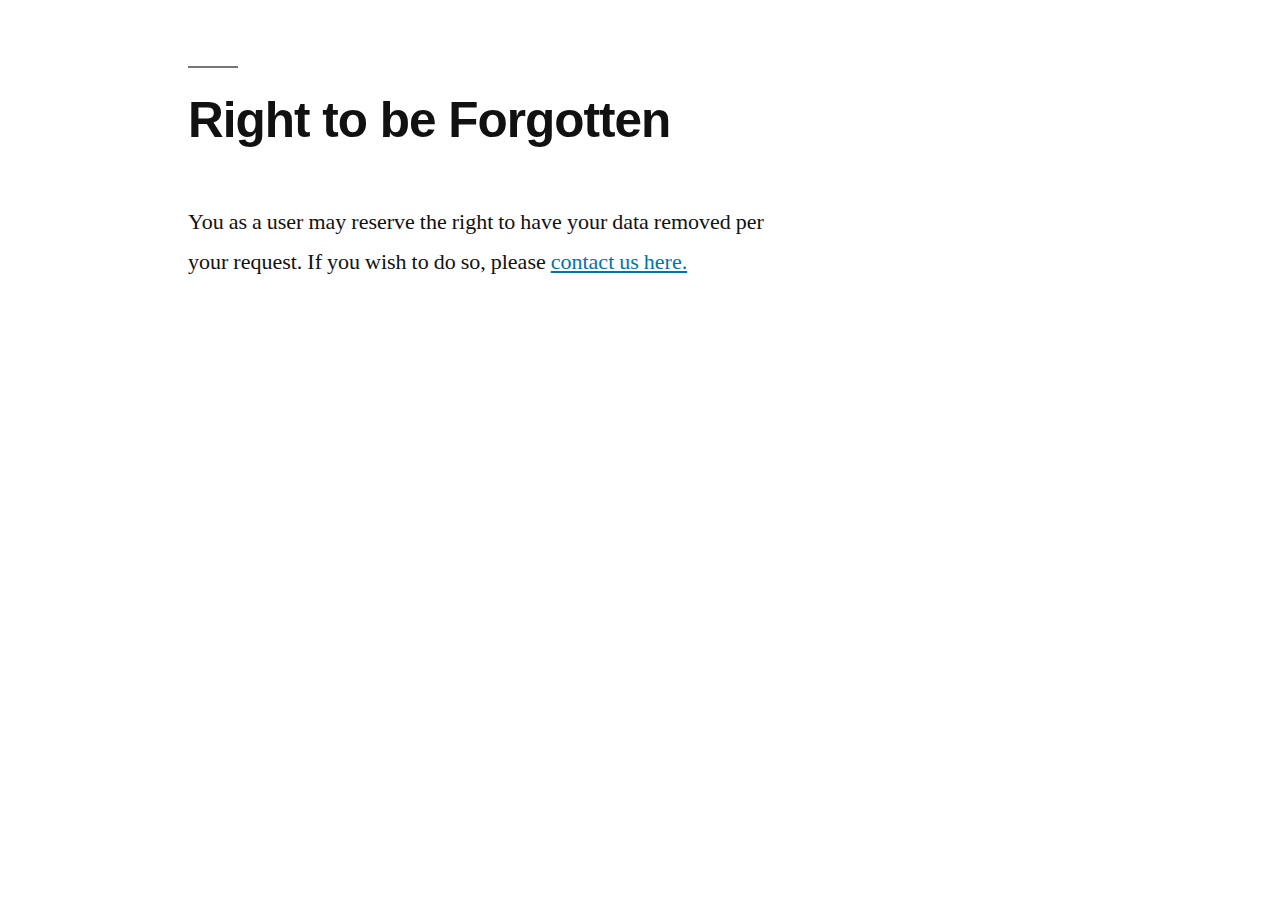
<file: right.html>
<!DOCTYPE html>
<html lang="en-US"><head>
<meta http-equiv="content-type" content="text/html; charset=UTF-8">
	<meta charset="UTF-8">
	<meta name="viewport" content="width=device-width, initial-scale=1">
	<title>Right to be Forgotten</title>

		<style type="text/css">
img.wp-smiley,
img.emoji {
	display: inline !important;
	border: none !important;
	box-shadow: none !important;
	height: 1em !important;
	width: 1em !important;
	margin: 0 .07em !important;
	vertical-align: -0.1em !important;
	background: none !important;
	padding: 0 !important;
}

@charset "UTF-8";
/*
Theme Name: Twenty Nineteen
Theme URI: https://github.com/WordPress/twentynineteen
Author: the WordPress team
Author URI: https://wordpress.org/
Description: Our 2019 default theme is designed to show off the power of the block editor. It features custom styles for all the default blocks, and is built so that what you see in the editor looks like what you'll see on your website. Twenty Nineteen is designed to be adaptable to a wide range of websites, whether you’re running a photo blog, launching a new business, or supporting a non-profit. Featuring ample whitespace and modern sans-serif headlines paired with classic serif body text, it's built to be beautiful on all screen sizes.
Requires at least: WordPress 4.9.6
Version: 1.2
License: GNU General Public License v2 or later
License URI: LICENSE
Text Domain: twentynineteen
Tags: one-column, flexible-header, accessibility-ready, custom-colors, custom-menu, custom-logo, editor-style, featured-images, footer-widgets, rtl-language-support, sticky-post, threaded-comments, translation-ready

This theme, like WordPress, is licensed under the GPL.
Use it to make something cool, have fun, and share what you've learned with others.

Twenty Nineteen is based on Underscores https://underscores.me/, (C) 2012-2018 Automattic, Inc.
Underscores is distributed under the terms of the GNU GPL v2 or later.

Normalizing styles have been helped along thanks to the fine work of
Nicolas Gallagher and Jonathan Neal https://necolas.github.io/normalize.css/
*/
/*--------------------------------------------------------------
>>> TABLE OF CONTENTS:
----------------------------------------------------------------
# Variables
# Normalize
# Typography
	## Headings
	## Copy
# Elements
	## Lists
	## Tables
# Forms
	## Buttons
	## Fields
# Navigation
	## Links
	## Menus
	## Next & Previous
# Accessibility
# Alignments
# Clearings
# Layout
# Widgets
# Content
	## Archives
	## Posts and pages
	## Comments
# Blocks
# Media
	## Captions
	## Galleries
--------------------------------------------------------------*/
/*
 * Chrome renders extra-wide &nbsp; characters for the Hoefler Text font.
 * This results in a jumping cursor when typing in both the Classic and block
 * editors. The following font-face override fixes the issue by manually inserting
 * a custom font that includes just a Hoefler Text space replacement for that
 * character instead.
 */
@font-face {
  font-family: 'NonBreakingSpaceOverride';
  src: url([data-uri]) format("woff2"), url([data-uri]) format("woff");
}

/* If we add the border using a regular CSS border, it won't look good on non-retina devices,
 * since its edges can look jagged due to lack of antialiasing. In this case, we are several
 * layers of box-shadow to add the border visually, which will render the border smoother. */
/* Fallback for non-latin fonts */
/* Calculates maximum width for post content */
/* Nested sub-menu padding: 10 levels deep */
/* Normalize */
/*! normalize.css v8.0.0 | MIT License | github.com/necolas/normalize.css */
/* Document
	 ========================================================================== */
/**
 * 1. Correct the line height in all browsers.
 * 2. Prevent adjustments of font size after orientation changes in iOS.
 */
html {
  line-height: 1.15;
  /* 1 */
  -webkit-text-size-adjust: 100%;
  /* 2 */
}

/* Sections
	 ========================================================================== */
/**
 * Remove the margin in all browsers.
 */
body {
  margin: 0;
}

/**
 * Correct the font size and margin on `h1` elements within `section` and
 * `article` contexts in Chrome, Firefox, and Safari.
 */
h1 {
  font-size: 2em;
  margin: 0.67em 0;
}

/* Grouping content
	 ========================================================================== */
/**
 * 1. Add the correct box sizing in Firefox.
 * 2. Show the overflow in Edge and IE.
 */
hr {
  box-sizing: content-box;
  /* 1 */
  height: 0;
  /* 1 */
  overflow: visible;
  /* 2 */
}

/**
 * 1. Correct the inheritance and scaling of font size in all browsers.
 * 2. Correct the odd `em` font sizing in all browsers.
 */
pre {
  font-family: monospace, monospace;
  /* 1 */
  font-size: 1em;
  /* 2 */
}

/* Text-level semantics
	 ========================================================================== */
/**
 * Remove the gray background on active links in IE 10.
 */
a {
  background-color: transparent;
}

/**
 * 1. Remove the bottom border in Chrome 57-
 * 2. Add the correct text decoration in Chrome, Edge, IE, Opera, and Safari.
 */
abbr[title] {
  border-bottom: none;
  /* 1 */
  text-decoration: underline;
  /* 2 */
  text-decoration: underline dotted;
  /* 2 */
}

/**
 * Add the correct font weight in Chrome, Edge, and Safari.
 */
b,
strong {
  font-weight: bolder;
}

/**
 * 1. Correct the inheritance and scaling of font size in all browsers.
 * 2. Correct the odd `em` font sizing in all browsers.
 */
code,
kbd,
samp {
  font-family: monospace, monospace;
  /* 1 */
  font-size: 1em;
  /* 2 */
}

/**
 * Add the correct font size in all browsers.
 */
small {
  font-size: 80%;
}

/**
 * Prevent `sub` and `sup` elements from affecting the line height in
 * all browsers.
 */
sub,
sup {
  font-size: 75%;
  line-height: 0;
  position: relative;
  vertical-align: baseline;
}

sub {
  bottom: -0.25em;
}

sup {
  top: -0.5em;
}

/* Embedded content
	 ========================================================================== */
/**
 * Remove the border on images inside links in IE 10.
 */
img {
  border-style: none;
}

/* Forms
	 ========================================================================== */
/**
 * 1. Change the font styles in all browsers.
 * 2. Remove the margin in Firefox and Safari.
 */
button,
input,
optgroup,
select,
textarea {
  font-family: inherit;
  /* 1 */
  font-size: 100%;
  /* 1 */
  line-height: 1.15;
  /* 1 */
  margin: 0;
  /* 2 */
}

/**
 * Show the overflow in IE.
 * 1. Show the overflow in Edge.
 */
button,
input {
  /* 1 */
  overflow: visible;
}

/**
 * Remove the inheritance of text transform in Edge, Firefox, and IE.
 * 1. Remove the inheritance of text transform in Firefox.
 */
button,
select {
  /* 1 */
  text-transform: none;
}

/**
 * Correct the inability to style clickable types in iOS and Safari.
 */
button,
[type="button"],
[type="reset"],
[type="submit"] {
  -webkit-appearance: button;
}

/**
 * Remove the inner border and padding in Firefox.
 */
button::-moz-focus-inner,
[type="button"]::-moz-focus-inner,
[type="reset"]::-moz-focus-inner,
[type="submit"]::-moz-focus-inner {
  border-style: none;
  padding: 0;
}

/**
 * Restore the focus styles unset by the previous rule.
 */
button:-moz-focusring,
[type="button"]:-moz-focusring,
[type="reset"]:-moz-focusring,
[type="submit"]:-moz-focusring {
  outline: 1px dotted ButtonText;
}

/**
 * Correct the padding in Firefox.
 */
fieldset {
  padding: 0.35em 0.75em 0.625em;
}

/**
 * 1. Correct the text wrapping in Edge and IE.
 * 2. Correct the color inheritance from `fieldset` elements in IE.
 * 3. Remove the padding so developers are not caught out when they zero out
 *		`fieldset` elements in all browsers.
 */
legend {
  box-sizing: border-box;
  /* 1 */
  color: inherit;
  /* 2 */
  display: table;
  /* 1 */
  max-width: 100%;
  /* 1 */
  padding: 0;
  /* 3 */
  white-space: normal;
  /* 1 */
}

/**
 * Add the correct vertical alignment in Chrome, Firefox, and Opera.
 */
progress {
  vertical-align: baseline;
}

/**
 * Remove the default vertical scrollbar in IE 10+.
 */
textarea {
  overflow: auto;
}

/**
 * 1. Add the correct box sizing in IE 10.
 * 2. Remove the padding in IE 10.
 */
[type="checkbox"],
[type="radio"] {
  box-sizing: border-box;
  /* 1 */
  padding: 0;
  /* 2 */
}

/**
 * Correct the cursor style of increment and decrement buttons in Chrome.
 */
[type="number"]::-webkit-inner-spin-button,
[type="number"]::-webkit-outer-spin-button {
  height: auto;
}

/**
 * 1. Correct the odd appearance in Chrome and Safari.
 * 2. Correct the outline style in Safari.
 */
[type="search"] {
  -webkit-appearance: textfield;
  /* 1 */
  outline-offset: -2px;
  /* 2 */
}

/**
 * Remove the inner padding in Chrome and Safari on macOS.
 */
[type="search"]::-webkit-search-decoration {
  -webkit-appearance: none;
}

/**
 * 1. Correct the inability to style clickable types in iOS and Safari.
 * 2. Change font properties to `inherit` in Safari.
 */
::-webkit-file-upload-button {
  -webkit-appearance: button;
  /* 1 */
  font: inherit;
  /* 2 */
}

/* Interactive
	 ========================================================================== */
/*
 * Add the correct display in Edge, IE 10+, and Firefox.
 */
details {
  display: block;
}

/*
 * Add the correct display in all browsers.
 */
summary {
  display: list-item;
}

/* Misc
	 ========================================================================== */
/**
 * Add the correct display in IE 10+.
 */
template {
  display: none;
}

/**
 * Add the correct display in IE 10.
 */
[hidden] {
  display: none;
}

/* Typography */
html {
  font-size: 22px;
}

body {
  -webkit-font-smoothing: antialiased;
  -moz-osx-font-smoothing: grayscale;
  color: #111;
  font-family: "NonBreakingSpaceOverride", "Hoefler Text", "Baskerville Old Face", Garamond, "Times New Roman", serif;
  font-weight: 400;
  font-size: 1em;
  line-height: 1.8;
  margin: 0;
  text-rendering: optimizeLegibility;
}

button,
input,
select,
optgroup,
textarea {
  color: #111;
  font-family: "NonBreakingSpaceOverride", "Hoefler Text", "Baskerville Old Face", Garamond, "Times New Roman", serif;
  font-weight: 400;
  line-height: 1.8;
  text-rendering: optimizeLegibility;
}

.author-description .author-link,
.comment-metadata,
.comment-reply-link,
.comments-title,
.comment-author .fn,
.discussion-meta-info,
.entry-meta,
.entry-footer,
.main-navigation,
.no-comments,
.not-found .page-title,
.error-404 .page-title,
.post-navigation .post-title,
.page-links,
.page-description,
.pagination .nav-links,
.sticky-post,
.site-title,
.site-info,
#cancel-comment-reply-link,
img:after,
h1,
h2,
h3,
h4,
h5,
h6 {
  font-family: -apple-system, BlinkMacSystemFont, "Segoe UI", "Roboto", "Oxygen", "Ubuntu", "Cantarell", "Fira Sans", "Droid Sans", "Helvetica Neue", sans-serif;
}

.main-navigation,
.page-description,
.author-description .author-link,
.not-found .page-title,
.error-404 .page-title,
.post-navigation .post-title,
.pagination .nav-links,
.comments-title,
.comment-author .fn,
.no-comments,
.site-title,
h1,
h2,
h3,
h4,
h5,
h6 {
  font-weight: 700;
  letter-spacing: -0.02em;
  line-height: 1.2;
  -webkit-font-smoothing: antialiased;
  -moz-osx-font-smoothing: grayscale;
}

.page-title {
  font-family: "NonBreakingSpaceOverride", "Hoefler Text", "Baskerville Old Face", Garamond, "Times New Roman", serif;
}

.site-branding,
.main-navigation ul.main-menu > li,
.social-navigation,
.author-description .author-bio,
.nav-links {
  line-height: 1.25;
}

h1 {
  font-size: 2.25em;
}

@media only screen and (min-width: 768px) {
  h1 {
    font-size: 2.8125em;
  }
}

.entry-title,
.not-found .page-title,
.error-404 .page-title,
.has-larger-font-size,
h2 {
  font-size: 1.6875em;
}

@media only screen and (min-width: 768px) {
  .entry-title,
  .not-found .page-title,
  .error-404 .page-title,
  .has-larger-font-size,
  h2 {
    font-size: 2.25em;
  }
}

.has-regular-font-size,
.has-large-font-size,
.comments-title,
h3 {
  font-size: 1.6875em;
}

.site-title,
.site-description,
.main-navigation,
.nav-links,
.page-title,
.page-description,
.comment-author .fn,
.no-comments,
h2.author-title,
p.author-bio,
h4 {
  font-size: 1.125em;
}

.pagination .nav-links,
.comment-content,
h5 {
  font-size: 0.88889em;
}

.entry-meta,
.entry-footer,
.discussion-meta-info,
.site-info,
.has-small-font-size,
.comment-reply-link,
.comment-metadata,
.comment-notes,
.sticky-post,
#cancel-comment-reply-link,
img:after,
h6 {
  font-size: 0.71111em;
}

.site-title,
.page-title {
  font-weight: normal;
}

.page-description,
.page-links a {
  font-weight: bold;
}

.site-description {
  letter-spacing: -0.01em;
}

.post-navigation .post-title,
.entry-title,
.not-found .page-title,
.error-404 .page-title,
.comments-title,
blockquote {
  hyphens: auto;
  word-break: break-word;
}

/* Do not hyphenate entry title on tablet view and bigger. */
@media only screen and (min-width: 768px) {
  .entry-title {
    hyphens: none;
  }
}

p {
  -webkit-font-smoothing: antialiased;
  -moz-osx-font-smoothing: grayscale;
}

dfn,
cite,
em,
i {
  font-style: italic;
}

blockquote cite {
  font-size: 0.71111em;
  font-style: normal;
  font-family: -apple-system, BlinkMacSystemFont, "Segoe UI", "Roboto", "Oxygen", "Ubuntu", "Cantarell", "Fira Sans", "Droid Sans", "Helvetica Neue", sans-serif;
}

pre {
  font-size: 0.88889em;
  font-family: "Courier 10 Pitch", Courier, monospace;
  line-height: 1.8;
  overflow: auto;
}

code,
kbd,
tt,
var {
  font-size: 0.88889em;
  font-family: Menlo, monaco, Consolas, Lucida Console, monospace;
}

abbr, acronym {
  border-bottom: 1px dotted #666;
  cursor: help;
}

mark,
ins {
  background: #fff9c0;
  text-decoration: none;
}

big {
  font-size: 125%;
}

a {
  text-decoration: none;
}

a:hover {
  text-decoration: none;
}

a:focus {
  text-decoration: underline;
}

/* Arabic */
html[lang="ar"] .site *,
html[lang="ary"] .site *,
html[lang="azb"] .site *,
html[lang="ckb"] .site *,
html[lang="fa-IR"] .site *,
html[lang="haz"] .site *,
html[lang="ps"] .site * {
  font-family: Tahoma, Arial, sans-serif !important;
}

/* Cyrillic */
html[lang="be"] .site *,
html[lang="bg-BG"] .site *,
html[lang="kk"] .site *,
html[lang="mk-MK"] .site *,
html[lang="mn"] .site *,
html[lang="ru-RU"] .site *,
html[lang="sah"] .site *,
html[lang="sr-RS"] .site *,
html[lang="tt-RU"] .site *,
html[lang="uk"] .site * {
  font-family: 'Helvetica Neue', Helvetica, 'Segoe UI', Arial, sans-serif !important;
}

/* Chinese (Hong Kong) */
html[lang="zh-HK"] .site * {
  font-family: -apple-system, BlinkMacSystemFont, 'PingFang HK', 'Helvetica Neue', "Microsoft YaHei New", STHeiti Light, sans-serif !important;
}

/* Chinese (Taiwan) */
html[lang="zh-TW"] .site * {
  font-family: -apple-system, BlinkMacSystemFont, 'PingFang TC', 'Helvetica Neue', "Microsoft YaHei New", STHeiti Light, sans-serif !important;
}

/* Chinese (China) */
html[lang="zh-CN"] .site * {
  font-family: -apple-system, BlinkMacSystemFont, 'PingFang SC', 'Helvetica Neue', "Microsoft YaHei New", STHeiti Light, sans-serif !important;
}

/* Devanagari */
html[lang="bn-BD"] .site *,
html[lang="hi-IN"] .site *,
html[lang="mr"] .site *,
html[lang="ne-NP"] .site * {
  font-family: Arial, sans-serif !important;
}

/* Greek */
html[lang="el"] .site * {
  font-family: 'Helvetica Neue', Helvetica, Arial, sans-serif !important;
}

/* Gujarati */
html[lang="gu"] .site * {
  font-family: Arial, sans-serif !important;
}

/* Hebrew */
html[lang="he-IL"] .site * {
  font-family: 'Arial Hebrew', Arial, sans-serif !important;
}

/* Japanese */
html[lang="ja"] .site * {
  font-family: -apple-system, BlinkMacSystemFont, "Hiragino Sans", Meiryo, "Helvetica Neue", sans-serif !important;
}

/* Korean */
html[lang="ko-KR"] .site * {
  font-family: 'Apple SD Gothic Neo', 'Malgun Gothic', 'Nanum Gothic', Dotum, sans-serif !important;
}

/* Thai */
html[lang="th"] .site * {
  font-family: 'Sukhumvit Set', 'Helvetica Neue', helvetica, arial, sans-serif !important;
}

/* Vietnamese */
html[lang="vi"] .site * {
  font-family: 'Libre Franklin', sans-serif !important;
}

/* Elements */
html {
  box-sizing: border-box;
}

::-moz-selection {
  background-color: #bfdcea;
}

::selection {
  background-color: #bfdcea;
}

*,
*:before,
*:after {
  box-sizing: inherit;
}

body {
  background-color: #fff;
}

a {
  transition: color 110ms ease-in-out;
  color: #0073aa;
}

a:hover,
a:active {
  color: #005177;
  outline: 0;
  text-decoration: none;
}

a:focus {
  outline: thin;
  outline-style: dotted;
  text-decoration: underline;
}

h1,
h2,
h3,
h4,
h5,
h6 {
  clear: both;
  margin: 1rem 0;
}

h1:not(.site-title):before,
h2:before {
  background: #767676;
  content: "\020";
  display: block;
  height: 2px;
  margin: 1rem 0;
  width: 1em;
}

hr {
  background-color: #767676;
  border: 0;
  height: 2px;
}

ul,
ol {
  padding-left: 1rem;
}

ul {
  list-style: disc;
}

ul ul {
  list-style-type: circle;
}

ol {
  list-style: decimal;
}

li {
  line-height: 1.8;
}

li > ul,
li > ol {
  padding-left: 2rem;
}

dt {
  font-weight: bold;
}

dd {
  margin: 0 1rem 1rem;
}

img {
  height: auto;
  max-width: 100%;
  position: relative;
}

figure {
  margin: 0;
}

blockquote {
  border-left: 2px solid #0073aa;
  margin-left: 0;
  padding: 0 0 0 1rem;
}

blockquote > p {
  margin: 0 0 1rem;
}

blockquote cite {
  color: #767676;
}

table {
  margin: 0 0 1rem;
  border-collapse: collapse;
  width: 100%;
  font-family: -apple-system, BlinkMacSystemFont, "Segoe UI", "Roboto", "Oxygen", "Ubuntu", "Cantarell", "Fira Sans", "Droid Sans", "Helvetica Neue", sans-serif;
}

table td,
table th {
  padding: 0.5em;
  border: 1px solid #767676;
  word-break: break-all;
}

/* Forms */
.button,
button,
input[type="button"],
input[type="reset"],
input[type="submit"] {
  transition: background 150ms ease-in-out;
  background: #0073aa;
  border: none;
  border-radius: 5px;
  box-sizing: border-box;
  color: #fff;
  font-family: -apple-system, BlinkMacSystemFont, "Segoe UI", "Roboto", "Oxygen", "Ubuntu", "Cantarell", "Fira Sans", "Droid Sans", "Helvetica Neue", sans-serif;
  font-size: 0.88889em;
  font-weight: 700;
  line-height: 1.2;
  outline: none;
  padding: 0.76rem 1rem;
  text-decoration: none;
  vertical-align: bottom;
}

.button:hover,
button:hover,
input[type="button"]:hover,
input[type="reset"]:hover,
input[type="submit"]:hover {
  background: #111;
  cursor: pointer;
}

.button:visited,
button:visited,
input[type="button"]:visited,
input[type="reset"]:visited,
input[type="submit"]:visited {
  color: #fff;
  text-decoration: none;
}

.button:focus,
button:focus,
input[type="button"]:focus,
input[type="reset"]:focus,
input[type="submit"]:focus {
  background: #111;
  outline: thin dotted;
  outline-offset: -4px;
}

input[type="text"],
input[type="email"],
input[type="url"],
input[type="password"],
input[type="search"],
input[type="number"],
input[type="tel"],
input[type="range"],
input[type="date"],
input[type="month"],
input[type="week"],
input[type="time"],
input[type="datetime"],
input[type="datetime-local"],
input[type="color"],
textarea {
  -webkit-backface-visibility: hidden;
  background: #fff;
  border: solid 1px #ccc;
  box-sizing: border-box;
  outline: none;
  padding: 0.36rem 0.66rem;
  -webkit-appearance: none;
  outline-offset: 0;
  border-radius: 0;
}

input[type="text"]:focus,
input[type="email"]:focus,
input[type="url"]:focus,
input[type="password"]:focus,
input[type="search"]:focus,
input[type="number"]:focus,
input[type="tel"]:focus,
input[type="range"]:focus,
input[type="date"]:focus,
input[type="month"]:focus,
input[type="week"]:focus,
input[type="time"]:focus,
input[type="datetime"]:focus,
input[type="datetime-local"]:focus,
input[type="color"]:focus,
textarea:focus {
  border-color: #0073aa;
  outline: thin solid rgba(0, 115, 170, 0.15);
  outline-offset: -4px;
}

input[type="search"]::-webkit-search-decoration {
  display: none;
}

textarea {
  box-sizing: border-box;
  display: block;
  width: 100%;
  max-width: 100%;
  resize: vertical;
}

form p {
  margin: 1rem 0;
}

/* Navigation */
/*--------------------------------------------------------------
## Links
--------------------------------------------------------------*/
a {
  transition: color 110ms ease-in-out;
  color: #0073aa;
}

a:visited {
  color: #0073aa;
}

a:hover, a:active {
  color: #005177;
  outline: 0;
  text-decoration: none;
}

a:focus {
  outline: thin dotted;
  text-decoration: underline;
}

/*--------------------------------------------------------------
## Menus
--------------------------------------------------------------*/
/** === Main menu === */
.main-navigation {
  display: block;
  margin-top: 0.25rem;
  /* Un-style buttons */
  /*
	 * Sub-menu styles
	 *
	 * :focus-within needs its own selector so other similar
	 * selectors don’t get ignored if a browser doesn’t recognize it
	 */
  /**
	 * Fade-in animation for top-level submenus
	 */
  /**
	 * Off-canvas touch device styles
	 */
}

body.page .main-navigation {
  display: block;
}

.main-navigation > div {
  display: inline;
}

.main-navigation button {
  display: inline-block;
  border: none;
  padding: 0;
  margin: 0;
  font-family: -apple-system, BlinkMacSystemFont, "Segoe UI", "Roboto", "Oxygen", "Ubuntu", "Cantarell", "Fira Sans", "Droid Sans", "Helvetica Neue", sans-serif;
  font-weight: 700;
  line-height: 1.2;
  text-decoration: none;
  background: transparent;
  color: inherit;
  cursor: pointer;
  transition: background 250ms ease-in-out, transform 150ms ease;
  -webkit-appearance: none;
  -moz-appearance: none;
}

.main-navigation button:hover, .main-navigation button:focus {
  background: transparent;
}

.main-navigation button:focus {
  outline: 1px solid transparent;
  outline-offset: -4px;
}

.main-navigation button:active {
  transform: scale(0.99);
}

.main-navigation .main-menu {
  display: inline-block;
  margin: 0;
  padding: 0;
}

.main-navigation .main-menu > li {
  color: #0073aa;
  display: inline;
  position: relative;
}

.main-navigation .main-menu > li > a {
  font-weight: 700;
  color: #0073aa;
  margin-right: 0.5rem;
}

.main-navigation .main-menu > li > a + svg {
  margin-right: 0.5rem;
}

.main-navigation .main-menu > li > a:hover,
.main-navigation .main-menu > li > a:hover + svg {
  color: #005177;
}

.main-navigation .main-menu > li.menu-item-has-children {
  display: inline-block;
  position: inherit;
}

@media only screen and (min-width: 768px) {
  .main-navigation .main-menu > li.menu-item-has-children {
    position: relative;
  }
}

.main-navigation .main-menu > li.menu-item-has-children > a {
  margin-right: 0.125rem;
}

.main-navigation .main-menu > li.menu-item-has-children > a:after,
.main-navigation .main-menu > li.menu-item-has-children .menu-item-has-children > a:after {
  content: "";
  display: none;
}

.main-navigation .main-menu > li.menu-item-has-children .submenu-expand {
  display: inline-block;
  margin-right: 0.25rem;
  /* Priority+ Menu */
}

.main-navigation .main-menu > li.menu-item-has-children .submenu-expand.main-menu-more-toggle {
  position: relative;
  height: 24px;
  line-height: 1.2;
  width: 24px;
  padding: 0;
  margin-left: 0.5rem;
}

.main-navigation .main-menu > li.menu-item-has-children .submenu-expand.main-menu-more-toggle svg {
  height: 24px;
  width: 24px;
  top: -0.125rem;
  vertical-align: text-bottom;
}

.wp-customizer-unloading .main-navigation .main-menu > li.menu-item-has-children .submenu-expand, .main-navigation .main-menu > li.menu-item-has-children .submenu-expand.is-empty {
  display: none;
}

.main-navigation .main-menu > li.menu-item-has-children .submenu-expand svg {
  position: relative;
  top: 0.2rem;
}

.main-navigation .main-menu > li:last-child > a,
.main-navigation .main-menu > li:last-child.menu-item-has-children .submenu-expand {
  margin-right: 0;
}

.main-navigation .sub-menu {
  background-color: #0073aa;
  color: #fff;
  list-style: none;
  padding-left: 0;
  position: absolute;
  opacity: 0;
  left: -9999px;
  z-index: 99999;
}

@media only screen and (min-width: 768px) {
  .main-navigation .sub-menu {
    width: auto;
    min-width: -moz-max-content;
    min-width: -webkit-max-content;
    min-width: max-content;
  }
}

.main-navigation .sub-menu > li {
  display: block;
  float: none;
  position: relative;
}

.main-navigation .sub-menu > li.menu-item-has-children .submenu-expand {
  display: inline-block;
  position: absolute;
  width: calc( 24px + 1rem);
  right: 0;
  top: calc( .125 * 1rem);
  bottom: 0;
  color: white;
  line-height: 1;
  padding: calc( .5 * 1rem);
}

.main-navigation .sub-menu > li.menu-item-has-children .submenu-expand svg {
  top: 0;
}

.main-navigation .sub-menu > li.menu-item-has-children .submenu-expand {
  margin-right: 0;
}

@media only screen and (min-width: 768px) {
  .main-navigation .sub-menu > li.menu-item-has-children .menu-item-has-children > a:after {
    content: "\203a";
  }
}

.main-navigation .sub-menu > li > a,
.main-navigation .sub-menu > li > .menu-item-link-return {
  color: #fff;
  display: block;
  line-height: 1.2;
  text-shadow: none;
  padding: calc( .5 * 1rem) calc( 24px + 1rem) calc( .5 * 1rem) 1rem;
  white-space: nowrap;
}

.main-navigation .sub-menu > li > a:hover, .main-navigation .sub-menu > li > a:focus,
.main-navigation .sub-menu > li > .menu-item-link-return:hover,
.main-navigation .sub-menu > li > .menu-item-link-return:focus {
  background: #005177;
}

.main-navigation .sub-menu > li > a:hover:after, .main-navigation .sub-menu > li > a:focus:after,
.main-navigation .sub-menu > li > .menu-item-link-return:hover:after,
.main-navigation .sub-menu > li > .menu-item-link-return:focus:after {
  background: #005177;
}

.main-navigation .sub-menu > li > .menu-item-link-return {
  width: 100%;
  font-size: 22px;
  font-weight: normal;
  text-align: left;
}

.main-navigation .sub-menu > li > a:empty {
  display: none;
}

.main-navigation .sub-menu > li.mobile-parent-nav-menu-item {
  display: none;
  font-size: 0.88889em;
  font-weight: normal;
}

.main-navigation .sub-menu > li.mobile-parent-nav-menu-item svg {
  position: relative;
  top: 0.2rem;
  margin-right: calc( .25 * 1rem);
}

.main-navigation .main-menu .menu-item-has-children:not(.off-canvas)[focus-within] > .sub-menu {
  display: block;
  left: 0;
  margin-top: 0;
  opacity: 1;
  width: auto;
  min-width: 100%;
  /* Non-mobile position */
  /* Nested sub-menu dashes */
}

.main-navigation .main-menu .menu-item-has-children:not(.off-canvas):focus-within > .sub-menu {
  display: block;
  left: 0;
  margin-top: 0;
  opacity: 1;
  width: auto;
  min-width: 100%;
  /* Non-mobile position */
  /* Nested sub-menu dashes */
}

@media only screen and (min-width: 768px) {
  .main-navigation .main-menu .menu-item-has-children:not(.off-canvas)[focus-within] > .sub-menu {
    display: block;
    margin-top: 0;
    opacity: 1;
    position: absolute;
    left: 0;
    right: auto;
    top: auto;
    bottom: auto;
    height: auto;
    min-width: -moz-max-content;
    min-width: -webkit-max-content;
    min-width: max-content;
    transform: none;
  }
  .main-navigation .main-menu .menu-item-has-children:not(.off-canvas):focus-within > .sub-menu {
    display: block;
    margin-top: 0;
    opacity: 1;
    position: absolute;
    left: 0;
    right: auto;
    top: auto;
    bottom: auto;
    height: auto;
    min-width: -moz-max-content;
    min-width: -webkit-max-content;
    min-width: max-content;
    transform: none;
  }
}

.main-navigation .main-menu .menu-item-has-children:not(.off-canvas)[focus-within] > .sub-menu.hidden-links {
  left: 0;
  width: 100%;
  display: table;
  position: absolute;
}

.main-navigation .main-menu .menu-item-has-children:not(.off-canvas):focus-within > .sub-menu.hidden-links {
  left: 0;
  width: 100%;
  display: table;
  position: absolute;
}

@media only screen and (min-width: 768px) {
  .main-navigation .main-menu .menu-item-has-children:not(.off-canvas)[focus-within] > .sub-menu.hidden-links {
    right: 0;
    left: auto;
    display: block;
    width: max-content;
  }
  .main-navigation .main-menu .menu-item-has-children:not(.off-canvas):focus-within > .sub-menu.hidden-links {
    right: 0;
    left: auto;
    display: block;
    width: max-content;
  }
}

.main-navigation .main-menu .menu-item-has-children:not(.off-canvas)[focus-within] > .sub-menu .submenu-expand {
  display: none;
}

.main-navigation .main-menu .menu-item-has-children:not(.off-canvas):focus-within > .sub-menu .submenu-expand {
  display: none;
}

.main-navigation .main-menu .menu-item-has-children:not(.off-canvas)[focus-within] > .sub-menu .sub-menu {
  display: block;
  margin-top: inherit;
  position: relative;
  width: 100%;
  left: 0;
  opacity: 1;
  /* Non-mobile position */
}

.main-navigation .main-menu .menu-item-has-children:not(.off-canvas):focus-within > .sub-menu .sub-menu {
  display: block;
  margin-top: inherit;
  position: relative;
  width: 100%;
  left: 0;
  opacity: 1;
  /* Non-mobile position */
}

@media only screen and (min-width: 768px) {
  .main-navigation .main-menu .menu-item-has-children:not(.off-canvas)[focus-within] > .sub-menu .sub-menu {
    float: none;
    max-width: 100%;
  }
  .main-navigation .main-menu .menu-item-has-children:not(.off-canvas):focus-within > .sub-menu .sub-menu {
    float: none;
    max-width: 100%;
  }
}

.main-navigation .main-menu .menu-item-has-children:not(.off-canvas)[focus-within] > .sub-menu .sub-menu {
  counter-reset: submenu;
}

.main-navigation .main-menu .menu-item-has-children:not(.off-canvas):focus-within > .sub-menu .sub-menu {
  counter-reset: submenu;
}

.main-navigation .main-menu .menu-item-has-children:not(.off-canvas)[focus-within] > .sub-menu .sub-menu > li > a::before {
  font-family: "NonBreakingSpaceOverride", "Hoefler Text", "Baskerville Old Face", Garamond, "Times New Roman", serif;
  font-weight: normal;
  content: "– " counters(submenu, "– ", none);
  counter-increment: submenu;
}

.main-navigation .main-menu .menu-item-has-children:not(.off-canvas):focus-within > .sub-menu .sub-menu > li > a::before {
  font-family: "NonBreakingSpaceOverride", "Hoefler Text", "Baskerville Old Face", Garamond, "Times New Roman", serif;
  font-weight: normal;
  content: "– " counters(submenu, "– ", none);
  counter-increment: submenu;
}

.main-navigation .main-menu .menu-item-has-children:not(.off-canvas):hover > .sub-menu,
.main-navigation .main-menu .menu-item-has-children:not(.off-canvas):focus > .sub-menu,
.main-navigation .main-menu .menu-item-has-children.is-focused:not(.off-canvas) > .sub-menu {
  display: block;
  left: 0;
  margin-top: 0;
  opacity: 1;
  width: auto;
  min-width: 100%;
  /* Non-mobile position */
  /* Nested sub-menu dashes */
}

@media only screen and (min-width: 768px) {
  .main-navigation .main-menu .menu-item-has-children:not(.off-canvas):hover > .sub-menu,
  .main-navigation .main-menu .menu-item-has-children:not(.off-canvas):focus > .sub-menu,
  .main-navigation .main-menu .menu-item-has-children.is-focused:not(.off-canvas) > .sub-menu {
    display: block;
    float: none;
    margin-top: 0;
    opacity: 1;
    position: absolute;
    left: 0;
    right: auto;
    top: auto;
    bottom: auto;
    height: auto;
    min-width: -moz-max-content;
    min-width: -webkit-max-content;
    min-width: max-content;
    transform: none;
  }
}

.main-navigation .main-menu .menu-item-has-children:not(.off-canvas):hover > .sub-menu.hidden-links,
.main-navigation .main-menu .menu-item-has-children:not(.off-canvas):focus > .sub-menu.hidden-links,
.main-navigation .main-menu .menu-item-has-children.is-focused:not(.off-canvas) > .sub-menu.hidden-links {
  left: 0;
  width: 100%;
  display: table;
  position: absolute;
}

@media only screen and (min-width: 768px) {
  .main-navigation .main-menu .menu-item-has-children:not(.off-canvas):hover > .sub-menu.hidden-links,
  .main-navigation .main-menu .menu-item-has-children:not(.off-canvas):focus > .sub-menu.hidden-links,
  .main-navigation .main-menu .menu-item-has-children.is-focused:not(.off-canvas) > .sub-menu.hidden-links {
    right: 0;
    left: auto;
    display: table;
    width: max-content;
  }
}

.main-navigation .main-menu .menu-item-has-children:not(.off-canvas):hover > .sub-menu .submenu-expand,
.main-navigation .main-menu .menu-item-has-children:not(.off-canvas):focus > .sub-menu .submenu-expand,
.main-navigation .main-menu .menu-item-has-children.is-focused:not(.off-canvas) > .sub-menu .submenu-expand {
  display: none;
}

.main-navigation .main-menu .menu-item-has-children:not(.off-canvas):hover > .sub-menu .sub-menu,
.main-navigation .main-menu .menu-item-has-children:not(.off-canvas):focus > .sub-menu .sub-menu,
.main-navigation .main-menu .menu-item-has-children.is-focused:not(.off-canvas) > .sub-menu .sub-menu {
  display: block;
  margin-top: inherit;
  position: relative;
  width: 100%;
  left: 0;
  opacity: 1;
  /* Non-mobile position */
}

@media only screen and (min-width: 768px) {
  .main-navigation .main-menu .menu-item-has-children:not(.off-canvas):hover > .sub-menu .sub-menu,
  .main-navigation .main-menu .menu-item-has-children:not(.off-canvas):focus > .sub-menu .sub-menu,
  .main-navigation .main-menu .menu-item-has-children.is-focused:not(.off-canvas) > .sub-menu .sub-menu {
    float: none;
    max-width: 100%;
  }
}

.main-navigation .main-menu .menu-item-has-children:not(.off-canvas):hover > .sub-menu .sub-menu,
.main-navigation .main-menu .menu-item-has-children:not(.off-canvas):focus > .sub-menu .sub-menu,
.main-navigation .main-menu .menu-item-has-children.is-focused:not(.off-canvas) > .sub-menu .sub-menu {
  counter-reset: submenu;
}

.main-navigation .main-menu .menu-item-has-children:not(.off-canvas):hover > .sub-menu .sub-menu > li > a::before,
.main-navigation .main-menu .menu-item-has-children:not(.off-canvas):focus > .sub-menu .sub-menu > li > a::before,
.main-navigation .main-menu .menu-item-has-children.is-focused:not(.off-canvas) > .sub-menu .sub-menu > li > a::before {
  font-family: "NonBreakingSpaceOverride", "Hoefler Text", "Baskerville Old Face", Garamond, "Times New Roman", serif;
  font-weight: normal;
  content: "– " counters(submenu, "– ", none);
  counter-increment: submenu;
}

.main-navigation .main-menu > .menu-item-has-children:not(.off-canvas):hover > .sub-menu {
  animation: fade_in 0.1s forwards;
}

.main-navigation .main-menu .menu-item-has-children.off-canvas .sub-menu .submenu-expand .svg-icon {
  transform: rotate(270deg);
}

.main-navigation .main-menu .menu-item-has-children.off-canvas .sub-menu .sub-menu {
  opacity: 0;
  position: absolute;
  z-index: 0;
  transform: translateX(-100%);
}

.main-navigation .main-menu .menu-item-has-children.off-canvas .sub-menu li:hover,
.main-navigation .main-menu .menu-item-has-children.off-canvas .sub-menu li:focus,
.main-navigation .main-menu .menu-item-has-children.off-canvas .sub-menu li > a:hover,
.main-navigation .main-menu .menu-item-has-children.off-canvas .sub-menu li > a:focus {
  background-color: transparent;
}

.main-navigation .main-menu .menu-item-has-children.off-canvas .sub-menu > li > a,
.main-navigation .main-menu .menu-item-has-children.off-canvas .sub-menu > li > .menu-item-link-return {
  white-space: inherit;
}

.main-navigation .main-menu .menu-item-has-children.off-canvas .sub-menu.expanded-true {
  display: table;
  margin-top: 0;
  opacity: 1;
  padding-left: 0;
  /* Mobile position */
  left: 0;
  top: 0;
  right: 0;
  bottom: 0;
  position: fixed;
  z-index: 100000;
  /* Make sure appears above mobile admin bar */
  width: 100vw;
  height: 100vh;
  max-width: 100vw;
  transform: translateX(100%);
  animation: slide_in_right 0.3s forwards;
  /* Prevent menu from being blocked by admin bar */
}

.main-navigation .main-menu .menu-item-has-children.off-canvas .sub-menu.expanded-true > .mobile-parent-nav-menu-item {
  display: block;
}

.admin-bar .main-navigation .main-menu .menu-item-has-children.off-canvas .sub-menu.expanded-true {
  top: 46px;
  height: calc( 100vh - 46px);
  /* WP core breakpoint */
}

.admin-bar .main-navigation .main-menu .menu-item-has-children.off-canvas .sub-menu.expanded-true .sub-menu.expanded-true {
  top: 0;
}

@media only screen and (min-width: 782px) {
  .admin-bar .main-navigation .main-menu .menu-item-has-children.off-canvas .sub-menu.expanded-true {
    top: 32px;
    height: calc( 100vh - 32px);
  }
  .admin-bar .main-navigation .main-menu .menu-item-has-children.off-canvas .sub-menu.expanded-true .sub-menu.expanded-true {
    top: 0;
  }
}

.main-navigation .main-menu-more:nth-child(n+3) {
  display: none;
}

/* Menu animation */
@keyframes slide_in_right {
  100% {
    transform: translateX(0%);
  }
}

@keyframes fade_in {
  from {
    opacity: 0;
  }
  to {
    opacity: 1;
  }
}

/* Social menu */
.social-navigation {
  margin-top: calc(1rem / 2);
  text-align: left;
}

.social-navigation ul.social-links-menu {
  content: "";
  display: table;
  table-layout: fixed;
  display: inline-block;
  margin: 0;
  padding: 0;
}

.social-navigation ul.social-links-menu li {
  display: inline-block;
  vertical-align: bottom;
  vertical-align: -webkit-baseline-middle;
  list-style: none;
}

.social-navigation ul.social-links-menu li:nth-child(n+2) {
  margin-left: 0.1em;
}

.social-navigation ul.social-links-menu li a {
  border-bottom: 1px solid transparent;
  display: block;
  color: #111;
  margin-bottom: -1px;
  transition: opacity 110ms ease-in-out;
}

.social-navigation ul.social-links-menu li a:hover, .social-navigation ul.social-links-menu li a:active {
  color: #111;
  opacity: 0.6;
}

.social-navigation ul.social-links-menu li a:focus {
  color: #111;
  opacity: 1;
  border-bottom: 1px solid #111;
}

.social-navigation ul.social-links-menu li a svg {
  display: block;
  width: 32px;
  height: 32px;
  transform: translateZ(0);
}

.social-navigation ul.social-links-menu li a svg#ui-icon-link {
  transform: rotate(-45deg);
}

@media only screen and (min-width: 768px) {
  .site-title + .social-navigation,
  .site-description + .social-navigation {
    margin-top: calc(1rem / 5);
  }
}

/** === Footer menu === */
.footer-navigation {
  display: inline;
}

.footer-navigation > div {
  display: inline;
}

.footer-navigation .footer-menu {
  display: inline;
  padding-left: 0;
}

.footer-navigation .footer-menu li {
  display: inline;
  margin-right: 1rem;
}

/*--------------------------------------------------------------
## Next / Previous
--------------------------------------------------------------*/
/* Next/Previous navigation */
.post-navigation {
  margin: calc(3 * 1rem) 0;
}

@media only screen and (min-width: 768px) {
  .post-navigation {
    margin: calc(3 * 1rem) calc(10% + 60px);
    max-width: calc(6 * (100vw / 12));
  }
}

@media only screen and (min-width: 1168px) {
  .post-navigation {
    margin: calc(3 * 1rem) 0;
    max-width: 100%;
  }
}

.post-navigation .nav-links {
  margin: 0 1rem;
  max-width: 100%;
  display: flex;
  flex-direction: column;
}

@media only screen and (min-width: 768px) {
  .post-navigation .nav-links {
    margin: 0;
  }
}

@media only screen and (min-width: 1168px) {
  .post-navigation .nav-links {
    flex-direction: row;
    margin: 0 calc(10% + 60px);
    max-width: calc(6 * (100vw / 12) - 28px);
  }
}

.post-navigation .nav-links a .meta-nav {
  color: #767676;
  user-select: none;
}

.post-navigation .nav-links a .meta-nav:before, .post-navigation .nav-links a .meta-nav:after {
  display: none;
  content: "—";
  width: 2em;
  color: #767676;
  height: 1em;
}

.post-navigation .nav-links a .post-title {
  hyphens: auto;
}

.post-navigation .nav-links a:hover {
  color: #005177;
}

@media only screen and (min-width: 1168px) {
  .post-navigation .nav-links .nav-previous,
  .post-navigation .nav-links .nav-next {
    min-width: calc(50% - 2 * 1rem);
  }
}

.post-navigation .nav-links .nav-previous {
  order: 2;
}

@media only screen and (min-width: 1168px) {
  .post-navigation .nav-links .nav-previous {
    order: 1;
  }
}

.post-navigation .nav-links .nav-previous + .nav-next {
  margin-bottom: 1rem;
}

.post-navigation .nav-links .nav-previous .meta-nav:before {
  display: inline;
}

.post-navigation .nav-links .nav-next {
  order: 1;
}

@media only screen and (min-width: 1168px) {
  .post-navigation .nav-links .nav-next {
    order: 2;
    padding-left: 1rem;
  }
}

.post-navigation .nav-links .nav-next .meta-nav:after {
  display: inline;
}

.pagination .nav-links {
  display: flex;
  flex-wrap: wrap;
  padding: 0 calc(.5 * 1rem);
}

.pagination .nav-links > * {
  padding: calc(.5 * 1rem);
}

.pagination .nav-links > *.dots, .pagination .nav-links > *.prev {
  padding-left: 0;
}

.pagination .nav-links > *.dots, .pagination .nav-links > *.next {
  padding-right: 0;
}

.pagination .nav-links a:focus {
  text-decoration: underline;
  outline-offset: -1px;
}

.pagination .nav-links a:focus.prev, .pagination .nav-links a:focus.next {
  text-decoration: none;
}

.pagination .nav-links a:focus.prev .nav-prev-text,
.pagination .nav-links a:focus.prev .nav-next-text, .pagination .nav-links a:focus.next .nav-prev-text,
.pagination .nav-links a:focus.next .nav-next-text {
  text-decoration: underline;
}

.pagination .nav-links .nav-next-text,
.pagination .nav-links .nav-prev-text {
  display: none;
}

@media only screen and (min-width: 768px) {
  .pagination .nav-links {
    margin-left: calc(10% + 60px);
    padding: 0;
  }
  .pagination .nav-links .prev > *,
  .pagination .nav-links .next > * {
    display: inline-block;
    vertical-align: text-bottom;
  }
  .pagination .nav-links > * {
    padding: 1rem;
  }
}

.comment-navigation .nav-links {
  display: flex;
  flex-direction: row;
}

.comment-navigation .nav-previous,
.comment-navigation .nav-next {
  min-width: 50%;
  width: 100%;
  font-family: -apple-system, BlinkMacSystemFont, "Segoe UI", "Roboto", "Oxygen", "Ubuntu", "Cantarell", "Fira Sans", "Droid Sans", "Helvetica Neue", sans-serif;
  font-weight: bold;
}

.comment-navigation .nav-previous .secondary-text,
.comment-navigation .nav-next .secondary-text {
  display: none;
}

@media only screen and (min-width: 768px) {
  .comment-navigation .nav-previous .secondary-text,
  .comment-navigation .nav-next .secondary-text {
    display: inline;
  }
}

.comment-navigation .nav-previous svg,
.comment-navigation .nav-next svg {
  vertical-align: middle;
  position: relative;
  margin: 0 -0.35em;
  top: -1px;
}

.comment-navigation .nav-next {
  text-align: right;
}

/* Accessibility */
/* Text meant only for screen readers. */
.screen-reader-text {
  border: 0;
  clip: rect(1px, 1px, 1px, 1px);
  clip-path: inset(50%);
  height: 1px;
  margin: -1px;
  overflow: hidden;
  padding: 0;
  position: absolute !important;
  width: 1px;
  word-wrap: normal !important;
  /* Many screen reader and browser combinations announce broken words as they would appear visually. */
}

.screen-reader-text:focus {
  background-color: #f1f1f1;
  border-radius: 3px;
  box-shadow: 0 0 2px 2px rgba(0, 0, 0, 0.6);
  clip: auto !important;
  clip-path: none;
  color: #21759b;
  display: block;
  font-size: 14px;
  font-size: 0.875rem;
  font-weight: bold;
  height: auto;
  left: 5px;
  line-height: normal;
  padding: 15px 23px 14px;
  text-decoration: none;
  top: 5px;
  width: auto;
  z-index: 100000;
  /* Above WP toolbar. */
}

/* Do not show the outline on the skip link target. */
#content[tabindex="-1"]:focus {
  outline: 0;
}

/* Alignments */
.alignleft {
  /*rtl:ignore*/
  float: left;
  /*rtl:ignore*/
  margin-right: 1rem;
}

@media only screen and (min-width: 768px) {
  .alignleft {
    /*rtl:ignore*/
    margin-right: calc(2 * 1rem);
  }
}

.alignright {
  /*rtl:ignore*/
  float: right;
  /*rtl:ignore*/
  margin-left: 1rem;
}

@media only screen and (min-width: 768px) {
  .alignright {
    /*rtl:ignore*/
    margin-left: calc(2 * 1rem);
  }
}

.aligncenter {
  clear: both;
  display: block;
  margin-left: auto;
  margin-right: auto;
}

/* Clearings */
.clear:before,
.clear:after,
.entry-content:before,
.entry-content:after,
.comment-content:before,
.comment-content:after,
.site-header:before,
.site-header:after,
.site-content:before,
.site-content:after,
.site-footer:before,
.site-footer:after {
  content: "";
  display: table;
  table-layout: fixed;
}

.clear:after,
.entry-content:after,
.comment-content:after,
.site-header:after,
.site-content:after,
.site-footer:after {
  clear: both;
}

/* Layout */
/** === Layout === */
#page {
  width: 100%;
}

.site-content {
  overflow: hidden;
}

/* Content */
/*--------------------------------------------------------------
## Header
--------------------------------------------------------------*/
.site-header {
  padding: 1em;
}

.site-header.featured-image {
  display: flex;
  flex-direction: column;
  justify-content: space-between;
  min-height: 90vh;
}

.site-header.featured-image .site-branding-container {
  margin-bottom: auto;
}

@media only screen and (min-width: 768px) {
  .site-header {
    margin: 0;
    padding: 3rem 0;
  }
  .site-header.featured-image {
    min-height: 100vh;
    margin-bottom: 3rem;
  }
}

.site-branding {
  color: #767676;
  position: relative;
}

@media only screen and (min-width: 768px) {
  .site-branding {
    margin: 0 calc(10% + 60px);
  }
}

.site-logo {
  position: relative;
  z-index: 999;
  margin-bottom: calc(.66 * 1rem);
}

@media only screen and (min-width: 768px) {
  .site-logo {
    margin-bottom: 0;
    position: absolute;
    right: calc(100% + (1.25 * 1rem));
    top: 4px;
    z-index: 999;
  }
}

.site-logo .custom-logo-link {
  border-radius: 100%;
  box-sizing: content-box;
  box-shadow: 0 0 0 0 rgba(0, 0, 0, 0);
  display: block;
  width: 50px;
  height: 50px;
  overflow: hidden;
  transition: box-shadow 200ms ease-in-out;
}

.site-logo .custom-logo-link .custom-logo {
  min-height: inherit;
}

.site-logo .custom-logo-link:hover, .site-logo .custom-logo-link:active, .site-logo .custom-logo-link:focus {
  box-shadow: 0 0 0 2px black;
}

@media only screen and (min-width: 768px) {
  .site-logo .custom-logo-link {
    width: 64px;
    height: 64px;
  }
}

.site-title {
  margin: auto;
  display: inline;
  color: #111;
  /* When there is no description set, make sure navigation appears below title. */
}

.site-title a {
  color: #111;
}

.site-title a:link, .site-title a:visited {
  color: #111;
}

.site-title a:hover {
  color: #4a4a4a;
}

.featured-image .site-title {
  margin: 0;
}

@media only screen and (min-width: 768px) {
  .featured-image .site-title {
    display: inline-block;
  }
}

.site-title + .main-navigation {
  display: block;
}

@media only screen and (min-width: 768px) {
  .site-title {
    display: inline;
  }
}

.site-title:not(:empty) + .site-description:not(:empty):before {
  content: "\2014";
  margin: 0 .2em;
}

.site-description {
  display: inline;
  color: #767676;
  font-weight: normal;
  margin: 0;
}

.site-header.featured-image {
  /* Hide overflow for overflowing featured image */
  overflow: hidden;
  /* Need relative positioning to properly align layers. */
  position: relative;
  /* Add text shadow to text, to increase readability. */
  text-shadow: 0 1px 2px rgba(0, 0, 0, 0.35);
  /* Set white text color when featured image is set. */
  /* add focus state to social media icons */
  /* Entry header */
  /* Custom Logo Link */
  /* Make sure important elements are above pseudo elements used for effects. */
  /* Set up image filter layer positioning */
  /* Background & Effects */
  /* Shared background settings between pseudo elements. */
  background-position: center;
  background-repeat: no-repeat;
  background-size: cover;
  /* The intensity of each blend mode is controlled via layer opacity. */
  /* Second layer: screen. */
  /* Third layer: multiply. */
  /* When image filters are inactive, a black overlay is added. */
  /* Fourth layer: overlay. */
  /* Fifth layer: readability overlay */
}

.site-header.featured-image .site-branding .site-title,
.site-header.featured-image .site-branding .site-description,
.site-header.featured-image .main-navigation a:after,
.site-header.featured-image .main-navigation .main-menu > li.menu-item-has-children:after,
.site-header.featured-image .main-navigation li,
.site-header.featured-image .social-navigation li,
.site-header.featured-image .entry-meta,
.site-header.featured-image .entry-title {
  color: #fff;
}

.site-header.featured-image .main-navigation a,
.site-header.featured-image .main-navigation a + svg,
.site-header.featured-image .social-navigation a,
.site-header.featured-image .site-title a,
.site-header.featured-image .site-featured-image a {
  color: #fff;
  transition: opacity 110ms ease-in-out;
}

.site-header.featured-image .main-navigation a:hover, .site-header.featured-image .main-navigation a:active,
.site-header.featured-image .main-navigation a:hover + svg,
.site-header.featured-image .main-navigation a:active + svg,
.site-header.featured-image .main-navigation a + svg:hover,
.site-header.featured-image .main-navigation a + svg:active,
.site-header.featured-image .main-navigation a + svg:hover + svg,
.site-header.featured-image .main-navigation a + svg:active + svg,
.site-header.featured-image .social-navigation a:hover,
.site-header.featured-image .social-navigation a:active,
.site-header.featured-image .social-navigation a:hover + svg,
.site-header.featured-image .social-navigation a:active + svg,
.site-header.featured-image .site-title a:hover,
.site-header.featured-image .site-title a:active,
.site-header.featured-image .site-title a:hover + svg,
.site-header.featured-image .site-title a:active + svg,
.site-header.featured-image .site-featured-image a:hover,
.site-header.featured-image .site-featured-image a:active,
.site-header.featured-image .site-featured-image a:hover + svg,
.site-header.featured-image .site-featured-image a:active + svg {
  color: #fff;
  opacity: 0.6;
}

.site-header.featured-image .main-navigation a:focus,
.site-header.featured-image .main-navigation a:focus + svg,
.site-header.featured-image .main-navigation a + svg:focus,
.site-header.featured-image .main-navigation a + svg:focus + svg,
.site-header.featured-image .social-navigation a:focus,
.site-header.featured-image .social-navigation a:focus + svg,
.site-header.featured-image .site-title a:focus,
.site-header.featured-image .site-title a:focus + svg,
.site-header.featured-image .site-featured-image a:focus,
.site-header.featured-image .site-featured-image a:focus + svg {
  color: #fff;
}

.site-header.featured-image .main-navigation .sub-menu a {
  opacity: inherit;
}

.site-header.featured-image .social-navigation a:focus {
  color: #fff;
  opacity: 1;
  border-bottom: 1px solid #fff;
}

.site-header.featured-image .social-navigation svg,
.site-header.featured-image .site-featured-image svg {
  /* Use -webkit- only if supporting: Chrome < 54, iOS < 9.3, Android < 4.4.4 */
  -webkit-filter: drop-shadow(0 1px 2px rgba(0, 0, 0, 0.35));
  filter: drop-shadow(0 1px 2px rgba(0, 0, 0, 0.35));
}

.site-header.featured-image .site-featured-image {
  /* First layer: grayscale. */
}

.site-header.featured-image .site-featured-image .post-thumbnail img {
  height: auto;
  left: 50%;
  max-width: 1000%;
  min-height: 100%;
  min-width: 100vw;
  position: absolute;
  top: 50%;
  transform: translateX(-50%) translateY(-50%);
  width: auto;
  z-index: 1;
  /* When image filters are active, make it grayscale to colorize it blue. */
}

@supports (object-fit: cover) {
  .site-header.featured-image .site-featured-image .post-thumbnail img {
    height: 100%;
    left: 0;
    object-fit: cover;
    top: 0;
    transform: none;
    width: 100%;
  }
}

.image-filters-enabled .site-header.featured-image .site-featured-image .post-thumbnail img {
  filter: grayscale(100%);
}

.site-header.featured-image .site-featured-image .entry-header {
  margin-top: calc( 4 * 1rem);
  margin-bottom: 0;
  margin-left: 0;
  margin-right: 0;
  /* Entry meta */
}

@media only screen and (min-width: 768px) {
  .site-header.featured-image .site-featured-image .entry-header {
    margin-left: calc(10% + 60px);
    margin-right: calc(10% + 60px);
  }
}

.site-header.featured-image .site-featured-image .entry-header .entry-title:before {
  background: #fff;
}

.site-header.featured-image .site-featured-image .entry-header .entry-meta {
  font-weight: 500;
}

.site-header.featured-image .site-featured-image .entry-header .entry-meta > span {
  margin-right: 1rem;
  display: inline-block;
}

.site-header.featured-image .site-featured-image .entry-header .entry-meta > span:last-child {
  margin-right: 0;
}

.site-header.featured-image .site-featured-image .entry-header .entry-meta a {
  transition: color 110ms ease-in-out;
  color: currentColor;
}

.site-header.featured-image .site-featured-image .entry-header .entry-meta a:hover {
  text-decoration: none;
}

.site-header.featured-image .site-featured-image .entry-header .entry-meta .svg-icon {
  position: relative;
  display: inline-block;
  vertical-align: middle;
  margin-right: 0.5em;
}

.site-header.featured-image .site-featured-image .entry-header .entry-meta .discussion-avatar-list {
  display: none;
}

@media only screen and (min-width: 768px) {
  .site-header.featured-image .site-featured-image .entry-header.has-discussion .entry-meta {
    display: flex;
    position: relative;
  }
  .site-header.featured-image .site-featured-image .entry-header.has-discussion .entry-title {
    padding-right: calc(1 * (100vw / 12) + 1rem);
  }
  .site-header.featured-image .site-featured-image .entry-header.has-discussion .entry-meta .comment-count {
    position: absolute;
    right: 0;
  }
  .site-header.featured-image .site-featured-image .entry-header.has-discussion .entry-meta .discussion-avatar-list {
    display: block;
    position: absolute;
    bottom: 100%;
  }
}

.site-header.featured-image .custom-logo-link {
  background: #fff;
  box-shadow: 0 0 0 0 rgba(255, 255, 255, 0);
}

.site-header.featured-image .custom-logo-link:hover, .site-header.featured-image .custom-logo-link:active, .site-header.featured-image .custom-logo-link:focus {
  box-shadow: 0 0 0 2px white;
}

.site-header.featured-image .site-branding {
  position: relative;
  z-index: 10;
}

.site-header.featured-image .site-featured-image .entry-header {
  position: relative;
  z-index: 9;
}

.site-header.featured-image .site-branding-container:after,
.site-header.featured-image .site-featured-image:before,
.site-header.featured-image .site-featured-image:after, .site-header.featured-image:after {
  display: block;
  position: absolute;
  top: 0;
  left: 0;
  content: "\020";
  width: 100%;
  height: 100%;
}

.image-filters-enabled .site-header.featured-image .site-featured-image:before {
  background: #0073aa;
  mix-blend-mode: screen;
  opacity: 0.1;
}

.site-header.featured-image .site-featured-image:after {
  background: #000;
  mix-blend-mode: multiply;
  opacity: .7;
  /* When image filters are active, a blue overlay is added. */
}

.image-filters-enabled .site-header.featured-image .site-featured-image:after {
  background: #0073aa;
  opacity: .8;
  z-index: 3;
  /* Browsers supporting mix-blend-mode don't need opacity < 1 */
}

@supports (mix-blend-mode: multiply) {
  .image-filters-enabled .site-header.featured-image .site-featured-image:after {
    opacity: 1;
  }
}

.image-filters-enabled .site-header.featured-image .site-branding-container:after {
  background: rgba(0, 0, 0, 0.35);
  mix-blend-mode: overlay;
  opacity: 0.5;
  z-index: 4;
  /* Browsers supporting mix-blend-mode can have a light overlay */
}

@supports (mix-blend-mode: overlay) {
  .image-filters-enabled .site-header.featured-image .site-branding-container:after {
    background: rgba(255, 255, 255, 0.35);
  }
}

.site-header.featured-image:after {
  background: #000;
  /**
		 * Add a transition to the readability overlay, to add a subtle
		 * but smooth effect when resizing the screen.
		 */
  transition: opacity 1200ms ease-in-out;
  opacity: 0.7;
  z-index: 5;
  /* When image filters are active, a blue overlay is added. */
}

.image-filters-enabled .site-header.featured-image:after {
  background: #000e14;
  opacity: 0.38;
}

@media only screen and (min-width: 768px) {
  .image-filters-enabled .site-header.featured-image:after {
    opacity: 0.18;
  }
}

.site-header.featured-image ::-moz-selection {
  background: rgba(255, 255, 255, 0.17);
}

.site-header.featured-image ::selection {
  background: rgba(255, 255, 255, 0.17);
}

/*--------------------------------------------------------------
## Posts and pages
--------------------------------------------------------------*/
.sticky {
  display: block;
}

.sticky-post {
  background: #0073aa;
  color: #fff;
  display: inline-block;
  font-weight: bold;
  line-height: 1;
  padding: .25rem;
  position: absolute;
  text-transform: uppercase;
  top: -1rem;
  z-index: 1;
}

.updated:not(.published) {
  display: none;
}

.page-links {
  clear: both;
  margin: 0 0 calc(1.5 * 1rem);
}

.entry {
  margin-top: calc(6 * 1rem);
}

.entry:first-of-type {
  margin-top: 0;
}

.entry .entry-header {
  margin: calc(3 * 1rem) 1rem 1rem;
  position: relative;
}

@media only screen and (min-width: 768px) {
  .entry .entry-header {
    margin: calc(3 * 1rem) calc(10% + 60px) 1rem;
  }
}

.entry .entry-title {
  margin: 0;
}

.entry .entry-title:before {
  background: #767676;
  content: "\020";
  display: block;
  height: 2px;
  margin: 1rem 0;
  width: 1em;
}

.entry .entry-title a {
  color: inherit;
}

.entry .entry-title a:hover {
  color: #4a4a4a;
}

.entry .entry-meta,
.entry .entry-footer {
  color: #767676;
  font-weight: 500;
}

.entry .entry-meta > span,
.entry .entry-footer > span {
  margin-right: 1rem;
  display: inline-block;
}

.entry .entry-meta > span:last-child,
.entry .entry-footer > span:last-child {
  margin-right: 0;
}

.entry .entry-meta a,
.entry .entry-footer a {
  transition: color 110ms ease-in-out;
  color: currentColor;
}

.entry .entry-meta a:hover,
.entry .entry-footer a:hover {
  text-decoration: none;
  color: #0073aa;
}

.entry .entry-meta .svg-icon,
.entry .entry-footer .svg-icon {
  position: relative;
  display: inline-block;
  vertical-align: middle;
  margin-right: 0.5em;
}

.entry .entry-meta {
  margin: 1rem 0;
}

.entry .entry-footer {
  margin: calc(2 * 1rem) 1rem 1rem;
}

@media only screen and (min-width: 768px) {
  .entry .entry-footer {
    margin: 1rem calc(10% + 60px) calc(3 * 1rem);
    max-width: calc(8 * (100vw / 12) - 28px);
  }
}

@media only screen and (min-width: 768px) {
  .entry .entry-footer {
    max-width: calc(6 * (100vw / 12) - 28px);
  }
}

.entry .post-thumbnail {
  margin: 1rem;
}

@media only screen and (min-width: 768px) {
  .entry .post-thumbnail {
    margin: 1rem calc(10% + 60px);
  }
}

.entry .post-thumbnail:focus {
  outline: none;
}

.entry .post-thumbnail .post-thumbnail-inner {
  display: block;
}

.entry .post-thumbnail .post-thumbnail-inner img {
  position: relative;
  display: block;
  width: 100%;
}

.image-filters-enabled .entry .post-thumbnail {
  position: relative;
  display: block;
}

.image-filters-enabled .entry .post-thumbnail .post-thumbnail-inner {
  filter: grayscale(100%);
}

.image-filters-enabled .entry .post-thumbnail .post-thumbnail-inner:after {
  background: rgba(0, 0, 0, 0.35);
  content: "";
  display: block;
  height: 100%;
  opacity: .5;
  pointer-events: none;
  position: absolute;
  top: 0;
  width: 100%;
  z-index: 4;
}

@supports (mix-blend-mode: multiply) {
  .image-filters-enabled .entry .post-thumbnail .post-thumbnail-inner:after {
    display: none;
  }
}

.image-filters-enabled .entry .post-thumbnail:before, .image-filters-enabled .entry .post-thumbnail:after {
  position: absolute;
  display: block;
  width: 100%;
  height: 100%;
  top: 0;
  left: 0;
  content: "\020";
  pointer-events: none;
}

.image-filters-enabled .entry .post-thumbnail:before {
  background: #0073aa;
  mix-blend-mode: screen;
  opacity: 0.1;
  z-index: 2;
}

.image-filters-enabled .entry .post-thumbnail:after {
  background: #0073aa;
  mix-blend-mode: multiply;
  opacity: .8;
  z-index: 3;
  /* Browsers supporting mix-blend-mode don't need opacity < 1 */
}

@supports (mix-blend-mode: multiply) {
  .image-filters-enabled .entry .post-thumbnail:after {
    opacity: 1;
  }
}

.entry .entry-content,
.entry .entry-summary {
  max-width: calc(100% - (2 * 1rem));
  margin: 0 1rem;
}

@media only screen and (min-width: 768px) {
  .entry .entry-content,
  .entry .entry-summary {
    max-width: 80%;
    margin: 0 10%;
    padding: 0 60px;
  }
}

.entry .entry-content p {
  word-wrap: break-word;
}

.entry .entry-content .more-link {
  transition: color 110ms ease-in-out;
  display: inline;
  color: inherit;
}

.entry .entry-content .more-link:after {
  content: "\02192";
  display: inline-block;
  margin-left: 0.5em;
}

.entry .entry-content .more-link:hover {
  color: #0073aa;
  text-decoration: none;
}

.entry .entry-content a {
  text-decoration: underline;
}

.entry .entry-content a.button, .entry .entry-content a:hover {
  text-decoration: none;
}

.entry .entry-content a.button {
  display: inline-block;
}

.entry .entry-content a.button:hover {
  background: #111;
  color: #fff;
  cursor: pointer;
}

.entry .entry-content > iframe[style] {
  margin: 32px 0 !important;
  max-width: 100% !important;
}

@media only screen and (min-width: 768px) {
  .entry .entry-content > iframe[style] {
    max-width: calc(8 * (100vw / 12) - 28px) !important;
  }
}

@media only screen and (min-width: 1168px) {
  .entry .entry-content > iframe[style] {
    max-width: calc(6 * (100vw / 12) - 28px) !important;
  }
}

.entry .entry-content .page-links a {
  margin: calc(0.5 * 1rem);
  text-decoration: none;
}

.entry .entry-content .wp-audio-shortcode {
  max-width: calc(100vw - (2 * 1rem));
}

@media only screen and (min-width: 768px) {
  .entry .entry-content .wp-audio-shortcode {
    max-width: calc(8 * (100vw / 12) - 28px);
  }
}

@media only screen and (min-width: 1168px) {
  .entry .entry-content .wp-audio-shortcode {
    max-width: calc(6 * (100vw / 12) - 28px);
  }
}

/* Author description */
.author-bio {
  margin: calc(2 * 1rem) 1rem 1rem;
}

@media only screen and (min-width: 768px) {
  .author-bio {
    max-width: calc(8 * (100vw / 12) - 28px);
  }
}

@media only screen and (min-width: 1168px) {
  .author-bio {
    max-width: calc(6 * (100vw / 12) - 28px);
  }
}

@media only screen and (min-width: 768px) {
  .author-bio {
    margin: calc(3 * 1rem) calc(10% + 60px);
  }
}

@media only screen and (min-width: 1168px) {
  .author-bio {
    margin: calc(3 * 1rem) calc(10% + 60px);
  }
}

.author-bio .author-title {
  display: inline;
}

.author-bio .author-title:before {
  background: #767676;
  content: "\020";
  display: block;
  height: 2px;
  margin: 1rem 0;
  width: 1em;
}

.author-bio .author-description {
  display: inline;
  color: #767676;
  font-size: 1.125em;
  line-height: 1.2;
}

.author-bio .author-description .author-link {
  display: inline-block;
}

.author-bio .author-description .author-link:hover {
  color: #005177;
  text-decoration: none;
}

/*--------------------------------------------------------------
## Comments
--------------------------------------------------------------*/
.comment-content a {
  word-wrap: break-word;
}

.bypostauthor {
  display: block;
}

.comments-area {
  margin: calc(2 * 1rem) 1rem;
  /* Add extra margin when the comments section is located immediately after the
	 * post itself (this happens on pages).
	 */
}

@media only screen and (min-width: 768px) {
  .comments-area {
    max-width: calc(8 * (100vw / 12) - 28px);
  }
}

@media only screen and (min-width: 1168px) {
  .comments-area {
    max-width: calc(6 * (100vw / 12) - 28px);
  }
}

@media only screen and (min-width: 768px) {
  .comments-area {
    margin: calc(3 * 1rem) calc(10% + 60px);
  }
}

.comments-area > * {
  margin-top: calc(2 * 1rem);
  margin-bottom: calc(2 * 1rem);
}

@media only screen and (min-width: 768px) {
  .comments-area > * {
    margin-top: calc(3 * 1rem);
    margin-bottom: calc(3 * 1rem);
  }
}

.entry + .comments-area {
  margin-top: calc(3 * 1rem);
}

@media only screen and (min-width: 768px) {
  .comments-area .comments-title-wrap {
    align-items: baseline;
    display: flex;
    justify-content: space-between;
  }
}

.comments-area .comments-title-wrap .comments-title {
  margin: 0;
}

.comments-area .comments-title-wrap .comments-title:before {
  background: #767676;
  content: "\020";
  display: block;
  height: 2px;
  margin: 1rem 0;
  width: 1em;
}

@media only screen and (min-width: 768px) {
  .comments-area .comments-title-wrap .comments-title {
    flex: 1 0 calc(3 * (100vw / 12));
  }
}

@media only screen and (min-width: 768px) {
  .comments-area .comments-title-wrap .discussion-meta {
    flex: 0 0 calc(2 * (100vw / 12));
    margin-left: 1rem;
  }
}

#comment {
  max-width: 100%;
  box-sizing: border-box;
}

#respond {
  position: relative;
}

#respond .comment-user-avatar {
  margin: 1rem 0 -1rem;
}

#respond .comment .comment-form {
  padding-left: 0;
}

#respond > small {
  display: block;
  font-size: 22px;
  position: absolute;
  left: calc(1rem + 100%);
  top: calc(-3.5 * 1rem);
  width: calc(100vw / 12);
}

#comments > .comments-title:last-child {
  display: none;
}

.comment-form-flex {
  display: flex;
  flex-direction: column;
}

.comment-form-flex .comments-title {
  display: none;
  margin: 0;
  order: 1;
}

.comment-form-flex #respond {
  order: 2;
}

.comment-form-flex #respond + .comments-title {
  display: block;
}

.comment-list {
  list-style: none;
  padding: 0;
}

.comment-list .children {
  margin: 0;
  padding: 0 0 0 1rem;
}

.comment-list > .comment:first-child {
  margin-top: 0;
}

.comment-list .pingback .comment-body,
.comment-list .trackback .comment-body {
  color: #767676;
  font-family: -apple-system, BlinkMacSystemFont, "Segoe UI", "Roboto", "Oxygen", "Ubuntu", "Cantarell", "Fira Sans", "Droid Sans", "Helvetica Neue", sans-serif;
  font-size: 0.71111em;
  font-weight: 500;
  margin-top: 1rem;
  margin-bottom: 1rem;
}

.comment-list .pingback .comment-body a:not(.comment-edit-link),
.comment-list .trackback .comment-body a:not(.comment-edit-link) {
  font-weight: bold;
  font-size: 19.55556px;
  line-height: 1.5;
  padding-right: 0.5rem;
  display: block;
}

.comment-list .pingback .comment-body .comment-edit-link,
.comment-list .trackback .comment-body .comment-edit-link {
  color: #767676;
  font-family: -apple-system, BlinkMacSystemFont, "Segoe UI", "Roboto", "Oxygen", "Ubuntu", "Cantarell", "Fira Sans", "Droid Sans", "Helvetica Neue", sans-serif;
  font-weight: 500;
}

#respond + .comment-reply {
  display: none;
}

.comment-reply .comment-reply-link {
  display: inline-block;
}

.comment {
  list-style: none;
  position: relative;
}

@media only screen and (min-width: 768px) {
  .comment {
    padding-left: calc(.5 * (1rem + calc(100vw / 12 )));
  }
  .comment.depth-1,
  .comment .children {
    padding-left: 0;
  }
  .comment.depth-1 {
    margin-left: calc(3.25 * 1rem);
  }
}

.comment .comment-body {
  margin: calc(2 * 1rem) 0 0;
}

.comment .comment-meta {
  position: relative;
}

.comment .comment-author .avatar {
  float: left;
  margin-right: 1rem;
  position: relative;
}

@media only screen and (min-width: 768px) {
  .comment .comment-author .avatar {
    float: inherit;
    margin-right: inherit;
    position: absolute;
    top: 0;
    right: calc(100% + 1rem);
  }
}

.comment .comment-author .fn {
  position: relative;
  display: block;
}

.comment .comment-author .fn a {
  color: inherit;
}

.comment .comment-author .fn a:hover {
  color: #005177;
}

.comment .comment-author .post-author-badge {
  border-radius: 100%;
  display: block;
  height: 18px;
  position: absolute;
  background: #008fd3;
  right: calc(100% - 2.5rem);
  top: -3px;
  width: 18px;
}

@media only screen and (min-width: 768px) {
  .comment .comment-author .post-author-badge {
    right: calc(100% + 0.75rem);
  }
}

.comment .comment-author .post-author-badge svg {
  width: inherit;
  height: inherit;
  display: block;
  fill: white;
  transform: scale(0.875);
}

.comment .comment-metadata > a,
.comment .comment-metadata .comment-edit-link {
  display: inline;
  font-weight: 500;
  color: #767676;
  vertical-align: baseline;
}

.comment .comment-metadata > a time,
.comment .comment-metadata .comment-edit-link time {
  vertical-align: baseline;
}

.comment .comment-metadata > a:hover,
.comment .comment-metadata .comment-edit-link:hover {
  color: #005177;
  text-decoration: none;
}

.comment .comment-metadata > * {
  display: inline-block;
}

.comment .comment-metadata .edit-link-sep {
  color: #767676;
  margin: 0 0.2em;
  vertical-align: baseline;
}

.comment .comment-metadata .edit-link {
  color: #767676;
}

.comment .comment-metadata .edit-link svg {
  transform: scale(0.8);
  vertical-align: baseline;
  margin-right: 0.1em;
}

.comment .comment-metadata .comment-edit-link {
  position: relative;
  padding-left: 1rem;
  margin-left: -1rem;
  z-index: 1;
}

.comment .comment-metadata .comment-edit-link:hover {
  color: #0073aa;
}

.comment .comment-content {
  margin: 1rem 0;
}

@media only screen and (min-width: 1168px) {
  .comment .comment-content {
    padding-right: 1rem;
  }
}

.comment .comment-content > *:first-child {
  margin-top: 0;
}

.comment .comment-content > *:last-child {
  margin-bottom: 0;
}

.comment .comment-content blockquote {
  margin-left: 0;
}

.comment .comment-content a {
  text-decoration: underline;
}

.comment .comment-content a:hover {
  text-decoration: none;
}

.comment-reply-link,
#cancel-comment-reply-link {
  font-weight: 500;
}

.comment-reply-link:hover,
#cancel-comment-reply-link:hover {
  color: #005177;
}

.discussion-avatar-list {
  content: "";
  display: table;
  table-layout: fixed;
  margin: 0;
  padding: 0;
}

.discussion-avatar-list li {
  position: relative;
  list-style: none;
  margin: 0 -8px 0 0;
  padding: 0;
  float: left;
}

.discussion-avatar-list .comment-user-avatar img {
  height: calc(1.5 * 1rem);
  width: calc(1.5 * 1rem);
}

.discussion-meta .discussion-meta-info {
  margin: 0;
}

.discussion-meta .discussion-meta-info .svg-icon {
  vertical-align: middle;
  fill: currentColor;
  transform: scale(0.6) scaleX(-1) translateY(-0.1em);
  margin-left: -0.25rem;
}

.comment-form .comment-notes,
.comment-form label {
  font-family: -apple-system, BlinkMacSystemFont, "Segoe UI", "Roboto", "Oxygen", "Ubuntu", "Cantarell", "Fira Sans", "Droid Sans", "Helvetica Neue", sans-serif;
  font-size: 0.71111em;
  color: #767676;
}

@media only screen and (min-width: 768px) {
  .comment-form .comment-form-author,
  .comment-form .comment-form-email {
    width: calc(50% - 0.5rem);
    float: left;
  }
}

@media only screen and (min-width: 768px) {
  .comment-form .comment-form-email {
    margin-left: 1rem;
  }
}

.comment-form input[name="author"],
.comment-form input[name="email"],
.comment-form input[name="url"] {
  display: block;
  width: 100%;
}

/*--------------------------------------------------------------
## Archives
--------------------------------------------------------------*/
.archive .page-header,
.search .page-header,
.error404 .page-header {
  margin: 1rem 1rem calc(3 * 1rem);
}

@media only screen and (min-width: 768px) {
  .archive .page-header,
  .search .page-header,
  .error404 .page-header {
    margin: 0 calc(10% + 60px) calc(10% + 60px);
  }
}

.archive .page-header .page-title,
.search .page-header .page-title,
.error404 .page-header .page-title {
  color: #767676;
  display: inline;
  letter-spacing: normal;
}

.archive .page-header .page-title:before,
.search .page-header .page-title:before,
.error404 .page-header .page-title:before {
  display: none;
}

.archive .page-header .search-term,
.archive .page-header .page-description,
.search .page-header .search-term,
.search .page-header .page-description,
.error404 .page-header .search-term,
.error404 .page-header .page-description {
  display: inherit;
  clear: both;
}

.archive .page-header .search-term:after,
.archive .page-header .page-description:after,
.search .page-header .search-term:after,
.search .page-header .page-description:after,
.error404 .page-header .search-term:after,
.error404 .page-header .page-description:after {
  content: ".";
  font-weight: bold;
  color: #767676;
}

.archive .page-header .page-description {
  display: block;
  color: #111;
  font-size: 1em;
}

@media only screen and (min-width: 768px) {
  .hfeed .entry .entry-header {
    margin: calc(3 * 1rem) calc(10% + 60px) calc(1rem / 2);
  }
}

/* 404 & Not found */
.error-404.not-found .page-content,
.no-results.not-found .page-content {
  margin: calc(3 * 1rem) 1rem;
}

@media only screen and (min-width: 768px) {
  .error-404.not-found .page-content,
  .no-results.not-found .page-content {
    margin: calc(3 * 1rem) calc(10% + 60px) calc(1rem / 2);
  }
}

.error-404.not-found .search-submit,
.no-results.not-found .search-submit {
  vertical-align: middle;
  margin: 1rem 0;
}

.error-404.not-found .search-field,
.no-results.not-found .search-field {
  width: 100%;
}

/*--------------------------------------------------------------
## Footer
--------------------------------------------------------------*/
/* Site footer */
#colophon .widget-area,
#colophon .site-info {
  margin: calc(2 * 1rem) 1rem;
}

@media only screen and (min-width: 768px) {
  #colophon .widget-area,
  #colophon .site-info {
    margin: calc(3 * 1rem) calc(10% + 60px);
  }
}

#colophon .widget-column {
  display: flex;
  flex-wrap: wrap;
}

#colophon .widget-column .widget {
  width: 100%;
}

@media only screen and (min-width: 1168px) {
  #colophon .widget-column .widget {
    margin-right: calc(3 * 1rem);
    width: calc(50% - (3 * 1rem));
  }
}

#colophon .site-info {
  color: #767676;
}

#colophon .site-info a {
  color: inherit;
}

#colophon .site-info a:hover {
  text-decoration: none;
  color: #0073aa;
}

#colophon .site-info .imprint,
#colophon .site-info .privacy-policy-link {
  margin-right: 1rem;
}

/* Widgets */
.widget {
  margin: 0 0 1rem;
  /* Make sure select elements fit in widgets. */
}

.widget select {
  max-width: 100%;
}

.widget a {
  color: #0073aa;
}

.widget a:hover {
  color: #005177;
}

.widget_archive ul,
.widget_categories ul,
.widget_meta ul,
.widget_nav_menu ul,
.widget_pages ul,
.widget_recent_comments ul,
.widget_recent_entries ul,
.widget_rss ul {
  padding: 0;
  list-style: none;
}

.widget_archive ul li,
.widget_categories ul li,
.widget_meta ul li,
.widget_nav_menu ul li,
.widget_pages ul li,
.widget_recent_comments ul li,
.widget_recent_entries ul li,
.widget_rss ul li {
  color: #767676;
  font-family: -apple-system, BlinkMacSystemFont, "Segoe UI", "Roboto", "Oxygen", "Ubuntu", "Cantarell", "Fira Sans", "Droid Sans", "Helvetica Neue", sans-serif;
  font-size: calc(22px * 1.125);
  font-weight: 700;
  line-height: 1.2;
  margin-top: 0.5rem;
  margin-bottom: 0.5rem;
}

.widget_archive ul ul,
.widget_categories ul ul,
.widget_meta ul ul,
.widget_nav_menu ul ul,
.widget_pages ul ul,
.widget_recent_comments ul ul,
.widget_recent_entries ul ul,
.widget_rss ul ul {
  counter-reset: submenu;
}

.widget_archive ul ul > li > a::before,
.widget_categories ul ul > li > a::before,
.widget_meta ul ul > li > a::before,
.widget_nav_menu ul ul > li > a::before,
.widget_pages ul ul > li > a::before,
.widget_recent_comments ul ul > li > a::before,
.widget_recent_entries ul ul > li > a::before,
.widget_rss ul ul > li > a::before {
  font-family: "NonBreakingSpaceOverride", "Hoefler Text", "Baskerville Old Face", Garamond, "Times New Roman", serif;
  font-weight: normal;
  content: "– " counters(submenu, "– ", none);
  counter-increment: submenu;
}

.widget_tag_cloud .tagcloud {
  font-family: -apple-system, BlinkMacSystemFont, "Segoe UI", "Roboto", "Oxygen", "Ubuntu", "Cantarell", "Fira Sans", "Droid Sans", "Helvetica Neue", sans-serif;
  font-weight: 700;
}

.widget_search .search-field {
  width: 100%;
}

@media only screen and (min-width: 600px) {
  .widget_search .search-field {
    width: auto;
  }
}

.widget_search .search-submit {
  display: block;
  margin-top: 1rem;
}

.widget_calendar .calendar_wrap {
  text-align: center;
}

.widget_calendar .calendar_wrap table td,
.widget_calendar .calendar_wrap table th {
  border: none;
}

.widget_calendar .calendar_wrap a {
  text-decoration: underline;
}

/* Blocks */
/* !Block styles */
.entry .entry-content > *,
.entry .entry-summary > * {
  margin: 32px 0;
  max-width: 100%;
}

@media only screen and (min-width: 768px) {
  .entry .entry-content > *,
  .entry .entry-summary > * {
    max-width: calc(8 * (100vw / 12) - 28px);
  }
}

@media only screen and (min-width: 1168px) {
  .entry .entry-content > *,
  .entry .entry-summary > * {
    max-width: calc(6 * (100vw / 12) - 28px);
  }
}

@media only screen and (min-width: 768px) {
  .entry .entry-content > *,
  .entry .entry-summary > * {
    margin: 32px 0;
  }
}

.entry .entry-content > * > *:first-child,
.entry .entry-summary > * > *:first-child {
  margin-top: 0;
}

.entry .entry-content > * > *:last-child,
.entry .entry-summary > * > *:last-child {
  margin-bottom: 0;
}

.entry .entry-content > *.alignwide,
.entry .entry-summary > *.alignwide {
  margin-left: auto;
  margin-right: auto;
  clear: both;
}

@media only screen and (min-width: 768px) {
  .entry .entry-content > *.alignwide,
  .entry .entry-summary > *.alignwide {
    width: 100%;
    max-width: 100%;
  }
}

.entry .entry-content > *.alignfull,
.entry .entry-summary > *.alignfull {
  position: relative;
  left: -1rem;
  width: calc( 100% + (2 * 1rem));
  max-width: calc( 100% + (2 * 1rem));
  clear: both;
}

@media only screen and (min-width: 768px) {
  .entry .entry-content > *.alignfull,
  .entry .entry-summary > *.alignfull {
    margin-top: calc(2 * 1rem);
    margin-bottom: calc(2 * 1rem);
    left: calc( -12.5% - 75px);
    width: calc( 125% + 150px);
    max-width: calc( 125% + 150px);
  }
}

.entry .entry-content > *.alignleft,
.entry .entry-summary > *.alignleft {
  /*rtl:ignore*/
  float: left;
  max-width: calc(5 * (100vw / 12));
  margin-top: 0;
  margin-left: 0;
  /*rtl:ignore*/
  margin-right: 1rem;
}

@media only screen and (min-width: 768px) {
  .entry .entry-content > *.alignleft,
  .entry .entry-summary > *.alignleft {
    max-width: calc(4 * (100vw / 12));
    /*rtl:ignore*/
    margin-right: calc(2 * 1rem);
  }
}

.entry .entry-content > *.alignright,
.entry .entry-summary > *.alignright {
  /*rtl:ignore*/
  float: right;
  max-width: calc(5 * (100vw / 12));
  margin-top: 0;
  margin-right: 0;
  /*rtl:ignore*/
  margin-left: 1rem;
}

@media only screen and (min-width: 768px) {
  .entry .entry-content > *.alignright,
  .entry .entry-summary > *.alignright {
    max-width: calc(4 * (100vw / 12));
    margin-right: 0;
    /*rtl:ignore*/
    margin-left: calc(2 * 1rem);
  }
}

.entry .entry-content > *.aligncenter,
.entry .entry-summary > *.aligncenter {
  margin-left: auto;
  margin-right: auto;
}

@media only screen and (min-width: 768px) {
  .entry .entry-content > *.aligncenter,
  .entry .entry-summary > *.aligncenter {
    max-width: calc(8 * (100vw / 12) - 28px);
  }
}

@media only screen and (min-width: 1168px) {
  .entry .entry-content > *.aligncenter,
  .entry .entry-summary > *.aligncenter {
    max-width: calc(6 * (100vw / 12) - 28px);
  }
}

@media only screen and (min-width: 768px) {
  .entry .entry-content > *.aligncenter,
  .entry .entry-summary > *.aligncenter {
    margin-left: 0;
    margin-right: 0;
  }
}

/*
 * Unset nested content selector styles
 * - Prevents layout styles from cascading too deeply
 * - helps with plugin compatibility
 */
.entry .entry-content .entry-content,
.entry .entry-content .entry-summary,
.entry .entry-content .entry,
.entry .entry-summary .entry-content,
.entry .entry-summary .entry-summary,
.entry .entry-summary .entry {
  margin: inherit;
  max-width: inherit;
  padding: inherit;
}

@media only screen and (min-width: 768px) {
  .entry .entry-content .entry-content,
  .entry .entry-content .entry-summary,
  .entry .entry-content .entry,
  .entry .entry-summary .entry-content,
  .entry .entry-summary .entry-summary,
  .entry .entry-summary .entry {
    margin: inherit;
    max-width: inherit;
    padding: inherit;
  }
}

.entry .entry-content p.has-background {
  padding: 20px 30px;
}

.entry .entry-content .wp-block-audio {
  width: 100%;
}

.entry .entry-content .wp-block-audio audio {
  width: 100%;
}

.entry .entry-content .wp-block-audio.alignleft audio,
.entry .entry-content .wp-block-audio.alignright audio {
  max-width: 198px;
}

@media only screen and (min-width: 768px) {
  .entry .entry-content .wp-block-audio.alignleft audio,
  .entry .entry-content .wp-block-audio.alignright audio {
    max-width: 384px;
  }
}

@media only screen and (min-width: 1379px) {
  .entry .entry-content .wp-block-audio.alignleft audio,
  .entry .entry-content .wp-block-audio.alignright audio {
    max-width: 385.44px;
  }
}

.entry .entry-content .wp-block-video video {
  width: 100%;
}

.entry .entry-content .wp-block-button .wp-block-button__link {
  transition: background 150ms ease-in-out;
  border: none;
  font-size: 0.88889em;
  font-family: -apple-system, BlinkMacSystemFont, "Segoe UI", "Roboto", "Oxygen", "Ubuntu", "Cantarell", "Fira Sans", "Droid Sans", "Helvetica Neue", sans-serif;
  line-height: 1.2;
  box-sizing: border-box;
  font-weight: bold;
  text-decoration: none;
  padding: 0.76rem 1rem;
  outline: none;
  outline: none;
}

.entry .entry-content .wp-block-button .wp-block-button__link:not(.has-background) {
  background-color: #0073aa;
}

.entry .entry-content .wp-block-button .wp-block-button__link:not(.has-text-color) {
  color: white;
}

.entry .entry-content .wp-block-button .wp-block-button__link:hover {
  color: white;
  background: #111;
  cursor: pointer;
}

.entry .entry-content .wp-block-button .wp-block-button__link:focus {
  color: white;
  background: #111;
  outline: thin dotted;
  outline-offset: -4px;
}

.entry .entry-content .wp-block-button:not(.is-style-squared) .wp-block-button__link {
  border-radius: 5px;
}

.entry .entry-content .wp-block-button.is-style-outline .wp-block-button__link,
.entry .entry-content .wp-block-button.is-style-outline .wp-block-button__link:focus,
.entry .entry-content .wp-block-button.is-style-outline .wp-block-button__link:active {
  transition: all 150ms ease-in-out;
  border-width: 2px;
  border-style: solid;
}

.entry .entry-content .wp-block-button.is-style-outline .wp-block-button__link:not(.has-background),
.entry .entry-content .wp-block-button.is-style-outline .wp-block-button__link:focus:not(.has-background),
.entry .entry-content .wp-block-button.is-style-outline .wp-block-button__link:active:not(.has-background) {
  background: transparent;
}

.entry .entry-content .wp-block-button.is-style-outline .wp-block-button__link:not(.has-text-color),
.entry .entry-content .wp-block-button.is-style-outline .wp-block-button__link:focus:not(.has-text-color),
.entry .entry-content .wp-block-button.is-style-outline .wp-block-button__link:active:not(.has-text-color) {
  color: #0073aa;
  border-color: currentColor;
}

.entry .entry-content .wp-block-button.is-style-outline .wp-block-button__link:hover {
  color: white;
  border-color: #111;
}

.entry .entry-content .wp-block-button.is-style-outline .wp-block-button__link:hover:not(.has-background) {
  color: #111;
}

.entry .entry-content .wp-block-archives,
.entry .entry-content .wp-block-categories,
.entry .entry-content .wp-block-latest-posts {
  padding: 0;
  list-style: none;
}

.entry .entry-content .wp-block-archives li,
.entry .entry-content .wp-block-categories li,
.entry .entry-content .wp-block-latest-posts li {
  color: #767676;
  font-family: -apple-system, BlinkMacSystemFont, "Segoe UI", "Roboto", "Oxygen", "Ubuntu", "Cantarell", "Fira Sans", "Droid Sans", "Helvetica Neue", sans-serif;
  font-size: calc(22px * 1.125);
  font-weight: bold;
  line-height: 1.2;
  padding-bottom: 0.75rem;
}

.entry .entry-content .wp-block-archives li.menu-item-has-children, .entry .entry-content .wp-block-archives li:last-child,
.entry .entry-content .wp-block-categories li.menu-item-has-children,
.entry .entry-content .wp-block-categories li:last-child,
.entry .entry-content .wp-block-latest-posts li.menu-item-has-children,
.entry .entry-content .wp-block-latest-posts li:last-child {
  padding-bottom: 0;
}

.entry .entry-content .wp-block-archives li a,
.entry .entry-content .wp-block-categories li a,
.entry .entry-content .wp-block-latest-posts li a {
  text-decoration: none;
}

.entry .entry-content .wp-block-archives.aligncenter,
.entry .entry-content .wp-block-categories.aligncenter {
  text-align: center;
}

.entry .entry-content .wp-block-categories ul {
  padding-top: 0.75rem;
}

.entry .entry-content .wp-block-categories li ul {
  list-style: none;
  padding-left: 0;
}

.entry .entry-content .wp-block-categories ul {
  counter-reset: submenu;
}

.entry .entry-content .wp-block-categories ul > li > a::before {
  font-family: "NonBreakingSpaceOverride", "Hoefler Text", "Baskerville Old Face", Garamond, "Times New Roman", serif;
  font-weight: normal;
  content: "– " counters(submenu, "– ", none);
  counter-increment: submenu;
}

.entry .entry-content .wp-block-latest-posts.is-grid li {
  border-top: 2px solid #ccc;
  padding-top: 1rem;
  margin-bottom: 2rem;
}

.entry .entry-content .wp-block-latest-posts.is-grid li a:after {
  content: '';
}

.entry .entry-content .wp-block-latest-posts.is-grid li:last-child {
  margin-bottom: auto;
}

.entry .entry-content .wp-block-latest-posts.is-grid li:last-child a:after {
  content: '';
}

.entry .entry-content .wp-block-preformatted {
  font-size: 0.71111em;
  line-height: 1.8;
  padding: 1rem;
}

.entry .entry-content .wp-block-verse {
  font-family: "NonBreakingSpaceOverride", "Hoefler Text", "Baskerville Old Face", Garamond, "Times New Roman", serif;
  font-size: 22px;
  line-height: 1.8;
}

.entry .entry-content .has-drop-cap:not(:focus):first-letter {
  font-family: -apple-system, BlinkMacSystemFont, "Segoe UI", "Roboto", "Oxygen", "Ubuntu", "Cantarell", "Fira Sans", "Droid Sans", "Helvetica Neue", sans-serif;
  font-size: 3.375em;
  line-height: 1;
  font-weight: bold;
  margin: 0 0.25em 0 0;
}

.entry .entry-content .wp-block-pullquote {
  border-color: transparent;
  border-width: 2px;
  padding: 1rem;
}

.entry .entry-content .wp-block-pullquote blockquote {
  color: #111;
  border: none;
  margin-top: calc(4 * 1rem);
  margin-bottom: calc(4.33 * 1rem);
  margin-right: 0;
  padding-left: 0;
}

.entry .entry-content .wp-block-pullquote p {
  font-size: 1.6875em;
  font-style: italic;
  line-height: 1.3;
  margin-bottom: 0.5em;
  margin-top: 0.5em;
}

.entry .entry-content .wp-block-pullquote p em {
  font-style: normal;
}

@media only screen and (min-width: 768px) {
  .entry .entry-content .wp-block-pullquote p {
    font-size: 2.25em;
  }
}

.entry .entry-content .wp-block-pullquote cite {
  display: inline-block;
  font-family: -apple-system, BlinkMacSystemFont, "Segoe UI", "Roboto", "Oxygen", "Ubuntu", "Cantarell", "Fira Sans", "Droid Sans", "Helvetica Neue", sans-serif;
  line-height: 1.6;
  text-transform: none;
  color: #767676;
  /*
			 * This requires a rem-based font size calculation instead of our normal em-based one,
			 * because the cite tag sometimes gets wrapped in a p tag. This is equivalent to $font-size_xs.
			 */
  font-size: calc(1rem / (1.25 * 1.125));
}

.entry .entry-content .wp-block-pullquote.alignleft, .entry .entry-content .wp-block-pullquote.alignright {
  width: 100%;
  padding: 0;
}

.entry .entry-content .wp-block-pullquote.alignleft blockquote, .entry .entry-content .wp-block-pullquote.alignright blockquote {
  margin: 1rem 0;
  padding: 0;
  text-align: left;
  max-width: 100%;
}

.entry .entry-content .wp-block-pullquote.alignleft blockquote p:first-child, .entry .entry-content .wp-block-pullquote.alignright blockquote p:first-child {
  margin-top: 0;
}

.entry .entry-content .wp-block-pullquote.is-style-solid-color {
  background-color: #0073aa;
  padding-left: 0;
  padding-right: 0;
}

@media only screen and (min-width: 768px) {
  .entry .entry-content .wp-block-pullquote.is-style-solid-color {
    padding-left: 10%;
    padding-right: 10%;
  }
}

.entry .entry-content .wp-block-pullquote.is-style-solid-color p {
  font-size: 1.6875em;
  line-height: 1.3;
  margin-bottom: 0.5em;
  margin-top: 0.5em;
}

@media only screen and (min-width: 768px) {
  .entry .entry-content .wp-block-pullquote.is-style-solid-color p {
    font-size: 2.25em;
  }
}

.entry .entry-content .wp-block-pullquote.is-style-solid-color a {
  color: #fff;
}

.entry .entry-content .wp-block-pullquote.is-style-solid-color cite {
  color: inherit;
}

.entry .entry-content .wp-block-pullquote.is-style-solid-color blockquote {
  max-width: 100%;
  color: #fff;
  padding-left: 0;
  margin-left: 1rem;
  margin-right: 1rem;
}

.entry .entry-content .wp-block-pullquote.is-style-solid-color blockquote.has-text-color p,
.entry .entry-content .wp-block-pullquote.is-style-solid-color blockquote.has-text-color a, .entry .entry-content .wp-block-pullquote.is-style-solid-color blockquote.has-primary-color, .entry .entry-content .wp-block-pullquote.is-style-solid-color blockquote.has-secondary-color, .entry .entry-content .wp-block-pullquote.is-style-solid-color blockquote.has-dark-gray-color, .entry .entry-content .wp-block-pullquote.is-style-solid-color blockquote.has-light-gray-color, .entry .entry-content .wp-block-pullquote.is-style-solid-color blockquote.has-white-color {
  color: inherit;
}

@media only screen and (min-width: 768px) {
  .entry .entry-content .wp-block-pullquote.is-style-solid-color blockquote {
    margin-left: 0;
    margin-right: 0;
  }
}

@media only screen and (min-width: 768px) {
  .entry .entry-content .wp-block-pullquote.is-style-solid-color.alignright, .entry .entry-content .wp-block-pullquote.is-style-solid-color.alignleft {
    padding: 1rem calc(2 * 1rem);
  }
}

@media only screen and (min-width: 768px) {
  .entry .entry-content .wp-block-pullquote.is-style-solid-color.alignfull {
    padding-left: calc(10% + 58px + (2 * 1rem));
    padding-right: calc(10% + 58px + (2 * 1rem));
  }
}

.entry .entry-content .wp-block-quote:not(.is-large), .entry .entry-content .wp-block-quote:not(.is-style-large) {
  border-left: 2px solid #0073aa;
  padding-top: 0;
  padding-bottom: 0;
}

.entry .entry-content .wp-block-quote p {
  font-size: 1em;
  font-style: normal;
  line-height: 1.8;
}

.entry .entry-content .wp-block-quote cite {
  /*
			 * This requires a rem-based font size calculation instead of our normal em-based one,
			 * because the cite tag sometimes gets wrapped in a p tag. This is equivalent to $font-size_xs.
			 */
  font-size: calc(1rem / (1.25 * 1.125));
}

.entry .entry-content .wp-block-quote.is-large, .entry .entry-content .wp-block-quote.is-style-large {
  margin: 1rem 0;
  padding: 0;
  border-left: none;
}

.entry .entry-content .wp-block-quote.is-large p, .entry .entry-content .wp-block-quote.is-style-large p {
  font-size: 1.6875em;
  line-height: 1.4;
  font-style: italic;
}

.entry .entry-content .wp-block-quote.is-large cite,
.entry .entry-content .wp-block-quote.is-large footer, .entry .entry-content .wp-block-quote.is-style-large cite,
.entry .entry-content .wp-block-quote.is-style-large footer {
  /*
				 * This requires a rem-based font size calculation instead of our normal em-based one,
				 * because the cite tag sometimes gets wrapped in a p tag. This is equivalent to $font-size_xs.
				 */
  font-size: calc(1rem / (1.25 * 1.125));
}

@media only screen and (min-width: 768px) {
  .entry .entry-content .wp-block-quote.is-large, .entry .entry-content .wp-block-quote.is-style-large {
    margin: 1rem 0;
    padding: 1rem 0;
  }
  .entry .entry-content .wp-block-quote.is-large p, .entry .entry-content .wp-block-quote.is-style-large p {
    font-size: 1.6875em;
  }
}

.entry .entry-content .wp-block-image {
  max-width: 100%;
}

.entry .entry-content .wp-block-image img {
  display: block;
}

@media only screen and (min-width: 768px) {
  .entry .entry-content .wp-block-image .aligncenter {
    max-width: calc(8 * (100vw / 12) - 28px);
  }
}

@media only screen and (min-width: 1168px) {
  .entry .entry-content .wp-block-image .aligncenter {
    max-width: calc(6 * (100vw / 12) - 28px);
  }
}

@media only screen and (min-width: 768px) {
  .entry .entry-content .wp-block-image .aligncenter {
    margin: 0;
    width: calc(8 * (100vw / 12) - 28px);
  }
  .entry .entry-content .wp-block-image .aligncenter img {
    margin: 0 auto;
  }
}

@media only screen and (min-width: 1168px) {
  .entry .entry-content .wp-block-image .aligncenter {
    width: calc(6 * (100vw / 12) - 28px);
  }
  .entry .entry-content .wp-block-image .aligncenter img {
    margin: 0 auto;
  }
}

.entry .entry-content .wp-block-image.alignfull img {
  width: 100vw;
  max-width: calc( 100% + (2 * 1rem));
}

@media only screen and (min-width: 768px) {
  .entry .entry-content .wp-block-image.alignfull img {
    max-width: calc( 125% + 150px);
    margin-left: auto;
    margin-right: auto;
  }
}

.entry .entry-content .wp-block-cover-image,
.entry .entry-content .wp-block-cover {
  position: relative;
  min-height: 430px;
  padding: 1rem;
}

@media only screen and (min-width: 768px) {
  .entry .entry-content .wp-block-cover-image,
  .entry .entry-content .wp-block-cover {
    padding: 1rem 10%;
  }
}

.entry .entry-content .wp-block-cover-image .wp-block-cover-image-text,
.entry .entry-content .wp-block-cover-image .wp-block-cover-text,
.entry .entry-content .wp-block-cover-image h2,
.entry .entry-content .wp-block-cover .wp-block-cover-image-text,
.entry .entry-content .wp-block-cover .wp-block-cover-text,
.entry .entry-content .wp-block-cover h2 {
  font-family: -apple-system, BlinkMacSystemFont, "Segoe UI", "Roboto", "Oxygen", "Ubuntu", "Cantarell", "Fira Sans", "Droid Sans", "Helvetica Neue", sans-serif;
  font-size: 1.6875em;
  font-weight: bold;
  line-height: 1.25;
  padding: 0;
  color: #fff;
}

@media only screen and (min-width: 768px) {
  .entry .entry-content .wp-block-cover-image .wp-block-cover-image-text,
  .entry .entry-content .wp-block-cover-image .wp-block-cover-text,
  .entry .entry-content .wp-block-cover-image h2,
  .entry .entry-content .wp-block-cover .wp-block-cover-image-text,
  .entry .entry-content .wp-block-cover .wp-block-cover-text,
  .entry .entry-content .wp-block-cover h2 {
    font-size: 2.25em;
    max-width: 100%;
  }
}

.entry .entry-content .wp-block-cover-image.alignleft, .entry .entry-content .wp-block-cover-image.alignright,
.entry .entry-content .wp-block-cover.alignleft,
.entry .entry-content .wp-block-cover.alignright {
  width: 100%;
}

@media only screen and (min-width: 768px) {
  .entry .entry-content .wp-block-cover-image.alignleft, .entry .entry-content .wp-block-cover-image.alignright,
  .entry .entry-content .wp-block-cover.alignleft,
  .entry .entry-content .wp-block-cover.alignright {
    padding: 1rem calc(2 * 1rem);
  }
}

@media only screen and (min-width: 768px) {
  .entry .entry-content .wp-block-cover-image.alignfull .wp-block-cover-image-text,
  .entry .entry-content .wp-block-cover-image.alignfull .wp-block-cover-text,
  .entry .entry-content .wp-block-cover-image.alignfull h2,
  .entry .entry-content .wp-block-cover.alignfull .wp-block-cover-image-text,
  .entry .entry-content .wp-block-cover.alignfull .wp-block-cover-text,
  .entry .entry-content .wp-block-cover.alignfull h2 {
    max-width: calc(8 * (100vw / 12) - 28px);
  }
}

@media only screen and (min-width: 1168px) {
  .entry .entry-content .wp-block-cover-image.alignfull .wp-block-cover-image-text,
  .entry .entry-content .wp-block-cover-image.alignfull .wp-block-cover-text,
  .entry .entry-content .wp-block-cover-image.alignfull h2,
  .entry .entry-content .wp-block-cover.alignfull .wp-block-cover-image-text,
  .entry .entry-content .wp-block-cover.alignfull .wp-block-cover-text,
  .entry .entry-content .wp-block-cover.alignfull h2 {
    max-width: calc(6 * (100vw / 12) - 28px);
  }
}

@media only screen and (min-width: 768px) {
  .entry .entry-content .wp-block-cover-image.alignfull,
  .entry .entry-content .wp-block-cover.alignfull {
    padding-left: calc(10% + 58px + (2 * 1rem));
    padding-right: calc(10% + 58px + (2 * 1rem));
  }
  .entry .entry-content .wp-block-cover-image.alignfull .wp-block-cover-image-text,
  .entry .entry-content .wp-block-cover-image.alignfull .wp-block-cover-text,
  .entry .entry-content .wp-block-cover-image.alignfull h2,
  .entry .entry-content .wp-block-cover.alignfull .wp-block-cover-image-text,
  .entry .entry-content .wp-block-cover.alignfull .wp-block-cover-text,
  .entry .entry-content .wp-block-cover.alignfull h2 {
    padding: 0;
  }
}

.entry .entry-content .wp-block-gallery {
  list-style-type: none;
  padding-left: 0;
}

.entry .entry-content .wp-block-gallery .blocks-gallery-image:last-child,
.entry .entry-content .wp-block-gallery .blocks-gallery-item:last-child {
  margin-bottom: 16px;
}

.entry .entry-content .wp-block-gallery figcaption a {
  color: #fff;
}

.entry .entry-content .wp-block-audio figcaption,
.entry .entry-content .wp-block-video figcaption,
.entry .entry-content .wp-block-image figcaption,
.entry .entry-content .wp-block-gallery .blocks-gallery-image figcaption,
.entry .entry-content .wp-block-gallery .blocks-gallery-item figcaption {
  font-size: 0.71111em;
  font-family: -apple-system, BlinkMacSystemFont, "Segoe UI", "Roboto", "Oxygen", "Ubuntu", "Cantarell", "Fira Sans", "Droid Sans", "Helvetica Neue", sans-serif;
  line-height: 1.6;
  margin: 0;
  padding: 0.5rem;
  text-align: center;
}

.entry .entry-content .wp-block-separator,
.entry .entry-content hr {
  background-color: #767676;
  border: 0;
  height: 2px;
  margin-bottom: 2rem;
  margin-top: 2rem;
  max-width: 2.25em;
  text-align: left;
  /* Remove duplicate rule-line when a separator
		 * is followed by an H1, or H2 */
}

.entry .entry-content .wp-block-separator.is-style-wide,
.entry .entry-content hr.is-style-wide {
  max-width: 100%;
}

@media only screen and (min-width: 768px) {
  .entry .entry-content .wp-block-separator.is-style-wide,
  .entry .entry-content hr.is-style-wide {
    max-width: calc(8 * (100vw / 12) - 28px);
  }
}

@media only screen and (min-width: 1168px) {
  .entry .entry-content .wp-block-separator.is-style-wide,
  .entry .entry-content hr.is-style-wide {
    max-width: calc(6 * (100vw / 12) - 28px);
  }
}

.entry .entry-content .wp-block-separator.is-style-dots,
.entry .entry-content hr.is-style-dots {
  max-width: 100%;
  background-color: inherit;
  border: inherit;
  height: inherit;
  text-align: center;
}

@media only screen and (min-width: 768px) {
  .entry .entry-content .wp-block-separator.is-style-dots,
  .entry .entry-content hr.is-style-dots {
    max-width: calc(8 * (100vw / 12) - 28px);
  }
}

@media only screen and (min-width: 1168px) {
  .entry .entry-content .wp-block-separator.is-style-dots,
  .entry .entry-content hr.is-style-dots {
    max-width: calc(6 * (100vw / 12) - 28px);
  }
}

.entry .entry-content .wp-block-separator.is-style-dots:before,
.entry .entry-content hr.is-style-dots:before {
  color: #767676;
  font-size: 1.6875em;
  letter-spacing: 0.88889em;
  padding-left: 0.88889em;
}

.entry .entry-content .wp-block-separator + h1:before,
.entry .entry-content .wp-block-separator + h2:before,
.entry .entry-content hr + h1:before,
.entry .entry-content hr + h2:before {
  display: none;
}

.entry .entry-content .wp-block-embed-twitter {
  word-break: break-word;
}

.entry .entry-content .wp-block-table th,
.entry .entry-content .wp-block-table td {
  border-color: #767676;
}

.entry .entry-content .wp-block-file {
  font-family: -apple-system, BlinkMacSystemFont, "Segoe UI", "Roboto", "Oxygen", "Ubuntu", "Cantarell", "Fira Sans", "Droid Sans", "Helvetica Neue", sans-serif;
}

.entry .entry-content .wp-block-file .wp-block-file__button {
  display: table;
  transition: background 150ms ease-in-out;
  border: none;
  border-radius: 5px;
  background: #0073aa;
  font-size: 22px;
  font-family: -apple-system, BlinkMacSystemFont, "Segoe UI", "Roboto", "Oxygen", "Ubuntu", "Cantarell", "Fira Sans", "Droid Sans", "Helvetica Neue", sans-serif;
  line-height: 1.2;
  text-decoration: none;
  font-weight: bold;
  padding: 0.75rem 1rem;
  color: #fff;
  margin-left: 0;
  margin-top: calc(0.75 * 1rem);
}

@media only screen and (min-width: 1168px) {
  .entry .entry-content .wp-block-file .wp-block-file__button {
    font-size: 22px;
    padding: 0.875rem 1.5rem;
  }
}

.entry .entry-content .wp-block-file .wp-block-file__button:hover {
  background: #111;
  cursor: pointer;
}

.entry .entry-content .wp-block-file .wp-block-file__button:focus {
  background: #111;
  outline: thin dotted;
  outline-offset: -4px;
}

.entry .entry-content .wp-block-code {
  border-radius: 0;
}

.entry .entry-content .wp-block-code code {
  font-size: 1.125em;
  white-space: pre-wrap;
  word-break: break-word;
}

.entry .entry-content .wp-block-columns.alignfull {
  padding-left: 1rem;
  padding-right: 1rem;
}

@media only screen and (min-width: 600px) {
  .entry .entry-content .wp-block-columns {
    flex-wrap: nowrap;
  }
}

@media only screen and (min-width: 768px) {
  .entry .entry-content .wp-block-columns .wp-block-column > *:first-child {
    margin-top: 0;
  }
  .entry .entry-content .wp-block-columns .wp-block-column > *:last-child {
    margin-bottom: 0;
  }
  .entry .entry-content .wp-block-columns[class*='has-'] > * {
    margin-right: 1rem;
  }
  .entry .entry-content .wp-block-columns[class*='has-'] > *:last-child {
    margin-right: 0;
  }
  .entry .entry-content .wp-block-columns.alignfull,
  .entry .entry-content .wp-block-columns.alignfull .wp-block-column {
    padding-left: calc(2 * 1rem);
    padding-right: calc(2 * 1rem);
  }
}

.entry .entry-content .wp-block-latest-comments .wp-block-latest-comments__comment-meta {
  font-family: -apple-system, BlinkMacSystemFont, "Segoe UI", "Roboto", "Oxygen", "Ubuntu", "Cantarell", "Fira Sans", "Droid Sans", "Helvetica Neue", sans-serif;
  font-weight: bold;
}

.entry .entry-content .wp-block-latest-comments .wp-block-latest-comments__comment-meta .wp-block-latest-comments__comment-date {
  font-weight: normal;
}

.entry .entry-content .wp-block-latest-comments .wp-block-latest-comments__comment,
.entry .entry-content .wp-block-latest-comments .wp-block-latest-comments__comment-date,
.entry .entry-content .wp-block-latest-comments .wp-block-latest-comments__comment-excerpt p {
  font-size: inherit;
}

.entry .entry-content .wp-block-latest-comments.has-dates .wp-block-latest-comments__comment-date {
  font-size: 0.71111em;
}

.entry .entry-content .has-small-font-size {
  font-size: 0.88889em;
}

.entry .entry-content .has-normal-font-size {
  font-size: 1.125em;
}

.entry .entry-content .has-large-font-size {
  font-size: 1.6875em;
}

.entry .entry-content .has-huge-font-size {
  font-size: 2.25em;
}

.entry .entry-content .has-primary-background-color,
.entry .entry-content .has-secondary-background-color,
.entry .entry-content .has-dark-gray-background-color,
.entry .entry-content .has-light-gray-background-color {
  color: #fff;
}

.entry .entry-content .has-primary-background-color p,
.entry .entry-content .has-primary-background-color h1,
.entry .entry-content .has-primary-background-color h2,
.entry .entry-content .has-primary-background-color h3,
.entry .entry-content .has-primary-background-color h4,
.entry .entry-content .has-primary-background-color h5,
.entry .entry-content .has-primary-background-color h6,
.entry .entry-content .has-primary-background-color a,
.entry .entry-content .has-secondary-background-color p,
.entry .entry-content .has-secondary-background-color h1,
.entry .entry-content .has-secondary-background-color h2,
.entry .entry-content .has-secondary-background-color h3,
.entry .entry-content .has-secondary-background-color h4,
.entry .entry-content .has-secondary-background-color h5,
.entry .entry-content .has-secondary-background-color h6,
.entry .entry-content .has-secondary-background-color a,
.entry .entry-content .has-dark-gray-background-color p,
.entry .entry-content .has-dark-gray-background-color h1,
.entry .entry-content .has-dark-gray-background-color h2,
.entry .entry-content .has-dark-gray-background-color h3,
.entry .entry-content .has-dark-gray-background-color h4,
.entry .entry-content .has-dark-gray-background-color h5,
.entry .entry-content .has-dark-gray-background-color h6,
.entry .entry-content .has-dark-gray-background-color a,
.entry .entry-content .has-light-gray-background-color p,
.entry .entry-content .has-light-gray-background-color h1,
.entry .entry-content .has-light-gray-background-color h2,
.entry .entry-content .has-light-gray-background-color h3,
.entry .entry-content .has-light-gray-background-color h4,
.entry .entry-content .has-light-gray-background-color h5,
.entry .entry-content .has-light-gray-background-color h6,
.entry .entry-content .has-light-gray-background-color a {
  color: #fff;
}

.entry .entry-content .has-white-background-color {
  color: #111;
}

.entry .entry-content .has-white-background-color p,
.entry .entry-content .has-white-background-color h1,
.entry .entry-content .has-white-background-color h2,
.entry .entry-content .has-white-background-color h3,
.entry .entry-content .has-white-background-color h4,
.entry .entry-content .has-white-background-color h5,
.entry .entry-content .has-white-background-color h6,
.entry .entry-content .has-white-background-color a {
  color: #111;
}

.entry .entry-content .has-primary-background-color,
.entry .entry-content .wp-block-pullquote.is-style-solid-color.has-primary-background-color {
  background-color: #0073aa;
}

.entry .entry-content .has-secondary-background-color,
.entry .entry-content .wp-block-pullquote.is-style-solid-color.has-secondary-background-color {
  background-color: #005177;
}

.entry .entry-content .has-dark-gray-background-color,
.entry .entry-content .wp-block-pullquote.is-style-solid-color.has-dark-gray-background-color {
  background-color: #111;
}

.entry .entry-content .has-light-gray-background-color,
.entry .entry-content .wp-block-pullquote.is-style-solid-color.has-light-gray-background-color {
  background-color: #767676;
}

.entry .entry-content .has-white-background-color,
.entry .entry-content .wp-block-pullquote.is-style-solid-color.has-white-background-color {
  background-color: #FFF;
}

.entry .entry-content .has-primary-color,
.entry .entry-content .wp-block-pullquote.is-style-solid-color blockquote.has-primary-color,
.entry .entry-content .wp-block-pullquote.is-style-solid-color blockquote.has-primary-color p {
  color: #0073aa;
}

.entry .entry-content .has-secondary-color,
.entry .entry-content .wp-block-pullquote.is-style-solid-color blockquote.has-secondary-color,
.entry .entry-content .wp-block-pullquote.is-style-solid-color blockquote.has-secondary-color p {
  color: #005177;
}

.entry .entry-content .has-dark-gray-color,
.entry .entry-content .wp-block-pullquote.is-style-solid-color blockquote.has-dark-gray-color,
.entry .entry-content .wp-block-pullquote.is-style-solid-color blockquote.has-dark-gray-color p {
  color: #111;
}

.entry .entry-content .has-light-gray-color,
.entry .entry-content .wp-block-pullquote.is-style-solid-color blockquote.has-light-gray-color,
.entry .entry-content .wp-block-pullquote.is-style-solid-color blockquote.has-light-gray-color p {
  color: #767676;
}

.entry .entry-content .has-white-color,
.entry .entry-content .wp-block-pullquote.is-style-solid-color blockquote.has-white-color {
  color: #FFF;
}

/* Media */
.page-content .wp-smiley,
.entry-content .wp-smiley,
.comment-content .wp-smiley {
  border: none;
  margin-bottom: 0;
  margin-top: 0;
  padding: 0;
}

embed,
iframe,
object {
  max-width: 100%;
}

.custom-logo-link {
  display: inline-block;
}

.avatar {
  border-radius: 100%;
  display: block;
  height: calc(2.25 * 1rem);
  min-height: inherit;
  width: calc(2.25 * 1rem);
}

svg {
  transition: fill 120ms ease-in-out;
  fill: currentColor;
}

/*--------------------------------------------------------------
## Captions
--------------------------------------------------------------*/
.wp-caption {
  margin-bottom: calc(1.5 * 1rem);
}

@media only screen and (min-width: 768px) {
  .wp-caption.aligncenter {
    position: relative;
    left: calc( calc(8 * (100vw / 12) - 28px) / 2);
    transform: translateX(-50%);
  }
}

@media only screen and (min-width: 1168px) {
  .wp-caption.aligncenter {
    left: calc( calc(6 * (100vw / 12) - 28px) / 2);
  }
}

.wp-caption img[class*="wp-image-"] {
  display: block;
  margin-left: auto;
  margin-right: auto;
}

.wp-caption-text {
  color: #767676;
  font-size: 0.71111em;
  font-family: -apple-system, BlinkMacSystemFont, "Segoe UI", "Roboto", "Oxygen", "Ubuntu", "Cantarell", "Fira Sans", "Droid Sans", "Helvetica Neue", sans-serif;
  line-height: 1.6;
  margin: 0;
  padding: 0.5rem;
  text-align: center;
}

/*--------------------------------------------------------------
## Galleries
--------------------------------------------------------------*/
.gallery {
  display: flex;
  flex-flow: row wrap;
  justify-content: center;
  margin-bottom: calc(1.5 * 1rem);
}

.gallery-item {
  display: inline-block;
  margin-right: 16px;
  margin-bottom: 16px;
  text-align: center;
  vertical-align: top;
  width: 100%;
}

.gallery-columns-2 .gallery-item {
  max-width: calc((100% - 16px * 1) / 2);
}

.gallery-columns-2 .gallery-item:nth-of-type(2n+2) {
  margin-right: 0;
}

.gallery-columns-3 .gallery-item {
  max-width: calc((100% - 16px * 2) / 3);
}

.gallery-columns-3 .gallery-item:nth-of-type(3n+3) {
  margin-right: 0;
}

.gallery-columns-4 .gallery-item {
  max-width: calc((100% - 16px * 3) / 4);
}

.gallery-columns-4 .gallery-item:nth-of-type(4n+4) {
  margin-right: 0;
}

.gallery-columns-5 .gallery-item {
  max-width: calc((100% - 16px * 4) / 5);
}

.gallery-columns-5 .gallery-item:nth-of-type(5n+5) {
  margin-right: 0;
}

.gallery-columns-6 .gallery-item {
  max-width: calc((100% - 16px * 5) / 6);
}

.gallery-columns-6 .gallery-item:nth-of-type(6n+6) {
  margin-right: 0;
}

.gallery-columns-7 .gallery-item {
  max-width: calc((100% - 16px * 6) / 7);
}

.gallery-columns-7 .gallery-item:nth-of-type(7n+7) {
  margin-right: 0;
}

.gallery-columns-8 .gallery-item {
  max-width: calc((100% - 16px * 7) / 8);
}

.gallery-columns-8 .gallery-item:nth-of-type(8n+8) {
  margin-right: 0;
}

.gallery-columns-9 .gallery-item {
  max-width: calc((100% - 16px * 8) / 9);
}

.gallery-columns-9 .gallery-item:nth-of-type(9n+9) {
  margin-right: 0;
}

.gallery-item:last-of-type {
  padding-right: 0;
}

.gallery-caption {
  display: block;
  font-size: 0.71111em;
  font-family: -apple-system, BlinkMacSystemFont, "Segoe UI", "Roboto", "Oxygen", "Ubuntu", "Cantarell", "Fira Sans", "Droid Sans", "Helvetica Neue", sans-serif;
  line-height: 1.6;
  margin: 0;
  padding: 0.5rem;
}

.gallery-item > div > a {
  display: block;
  line-height: 0;
  box-shadow: 0 0 0 0 transparent;
}

.gallery-item > div > a:focus {
  box-shadow: 0 0 0 2px #0073aa;
}



</style>




		<style type="text/css" id="wp-custom-css">
			.site-info {display:none}
.site-header {display:none}		</style>
	</head>

<body class="page-template-default page page-id-9 wp-embed-responsive singular image-filters-enabled">
<div id="page" class="site">
	<a class="skip-link screen-reader-text" href="#content">Skip to content</a>



	<div id="content" class="site-content">

	<section id="primary" class="content-area">
		<main id="main" class="site-main">

			
<article id="post-9" class="post-9 page type-page status-publish hentry entry">
		<header class="entry-header">
		
<h1 class="entry-title">Right to be Forgotten</h1>
	</header>
	
	<div class="entry-content">
		<p>You as a user may reserve the right to have your data removed per your request. If you wish to do so, please <a href="https://play-boop.github.io/I-Did-My-Best/">contact us here.</a></p><p></p>

	</div><!-- .entry-content -->

	</article><!-- #post-9 -->

		</main><!-- #main -->
	</section><!-- #primary -->


	</div><!-- #content -->



</div><!-- #page -->



<style>

.containerr {
  display: block;
  position: relative;
  padding-left: 35px;
  margin-bottom: 12px;
  cursor: pointer;
  
  -webkit-user-select: none;
  -moz-user-select: none;
  -ms-user-select: none;
  user-select: none;
}


.containerr input {
  position: absolute;
  opacity: 0;
  cursor: pointer;
}


.checkmark {
  position: absolute;
  top: 0;
  left: 0;
  height: 25px;
  width: 25px;
  background-color: #eee;
}


.containerr:hover input ~ .checkmark {
  background-color: #ccc;
}


.containerr input:checked ~ .checkmark {
  background-color: #2196F3;
}


.checkmark:after {
  content: "";
  position: absolute;
  display: none;
}


.containerr input:checked ~ .checkmark:after {
  display: block;
}


.containerr .checkmark:after {
  left: 9px;
  top: 5px;
  width: 5px;
  height: 10px;
  border: solid white;
  border-width: 0 3px 3px 0;
  -webkit-transform: rotate(45deg);
  -ms-transform: rotate(45deg);
  transform: rotate(45deg);
}
input[type=submit].gdpracceptbutton
{
	background-color:#337ab7;
	cursor: pointer;
display: inline-block;
font-size: 14px;
font-size: 0.875rem;
font-weight: 800;
line-height: 1;
padding: 1em 2em;
text-shadow: none;
-webkit-transition: background 0.2s;
transition: background 0.2s;
	
}
</style>     



</body></html>
</file>
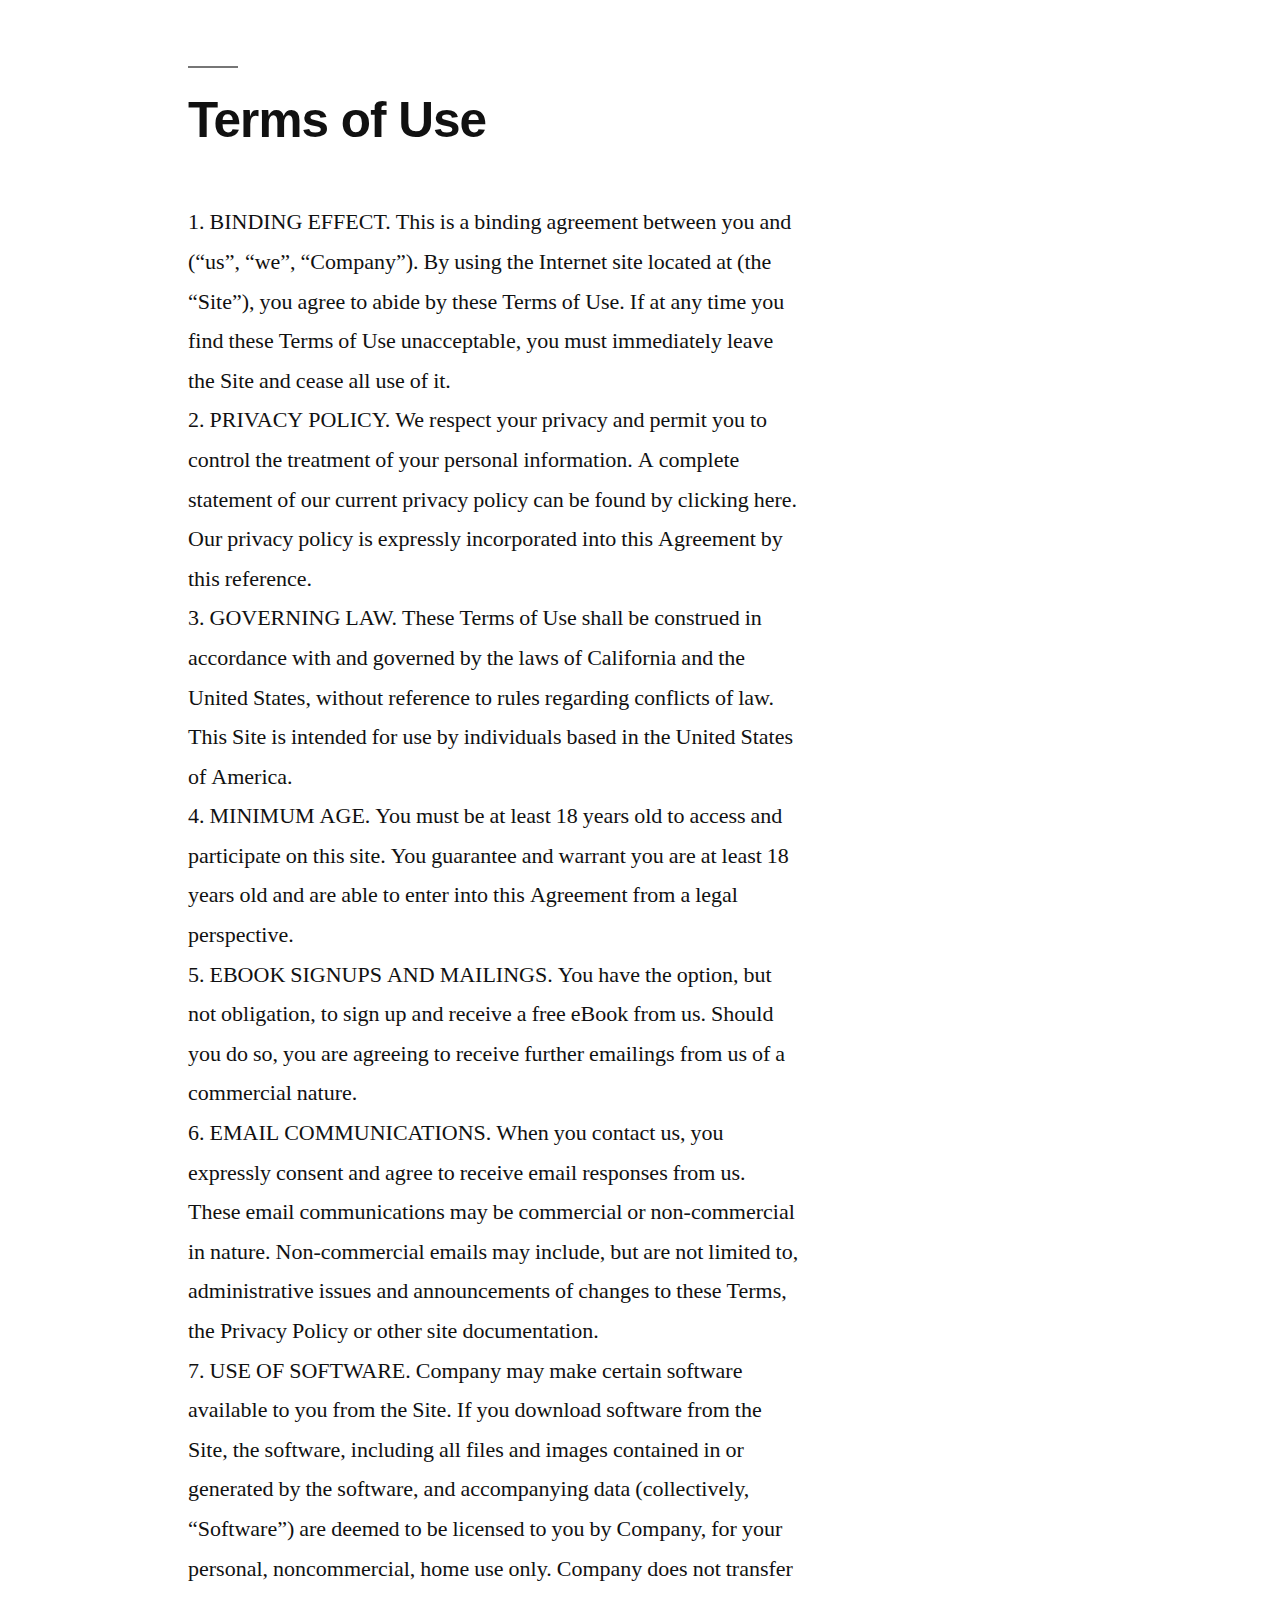
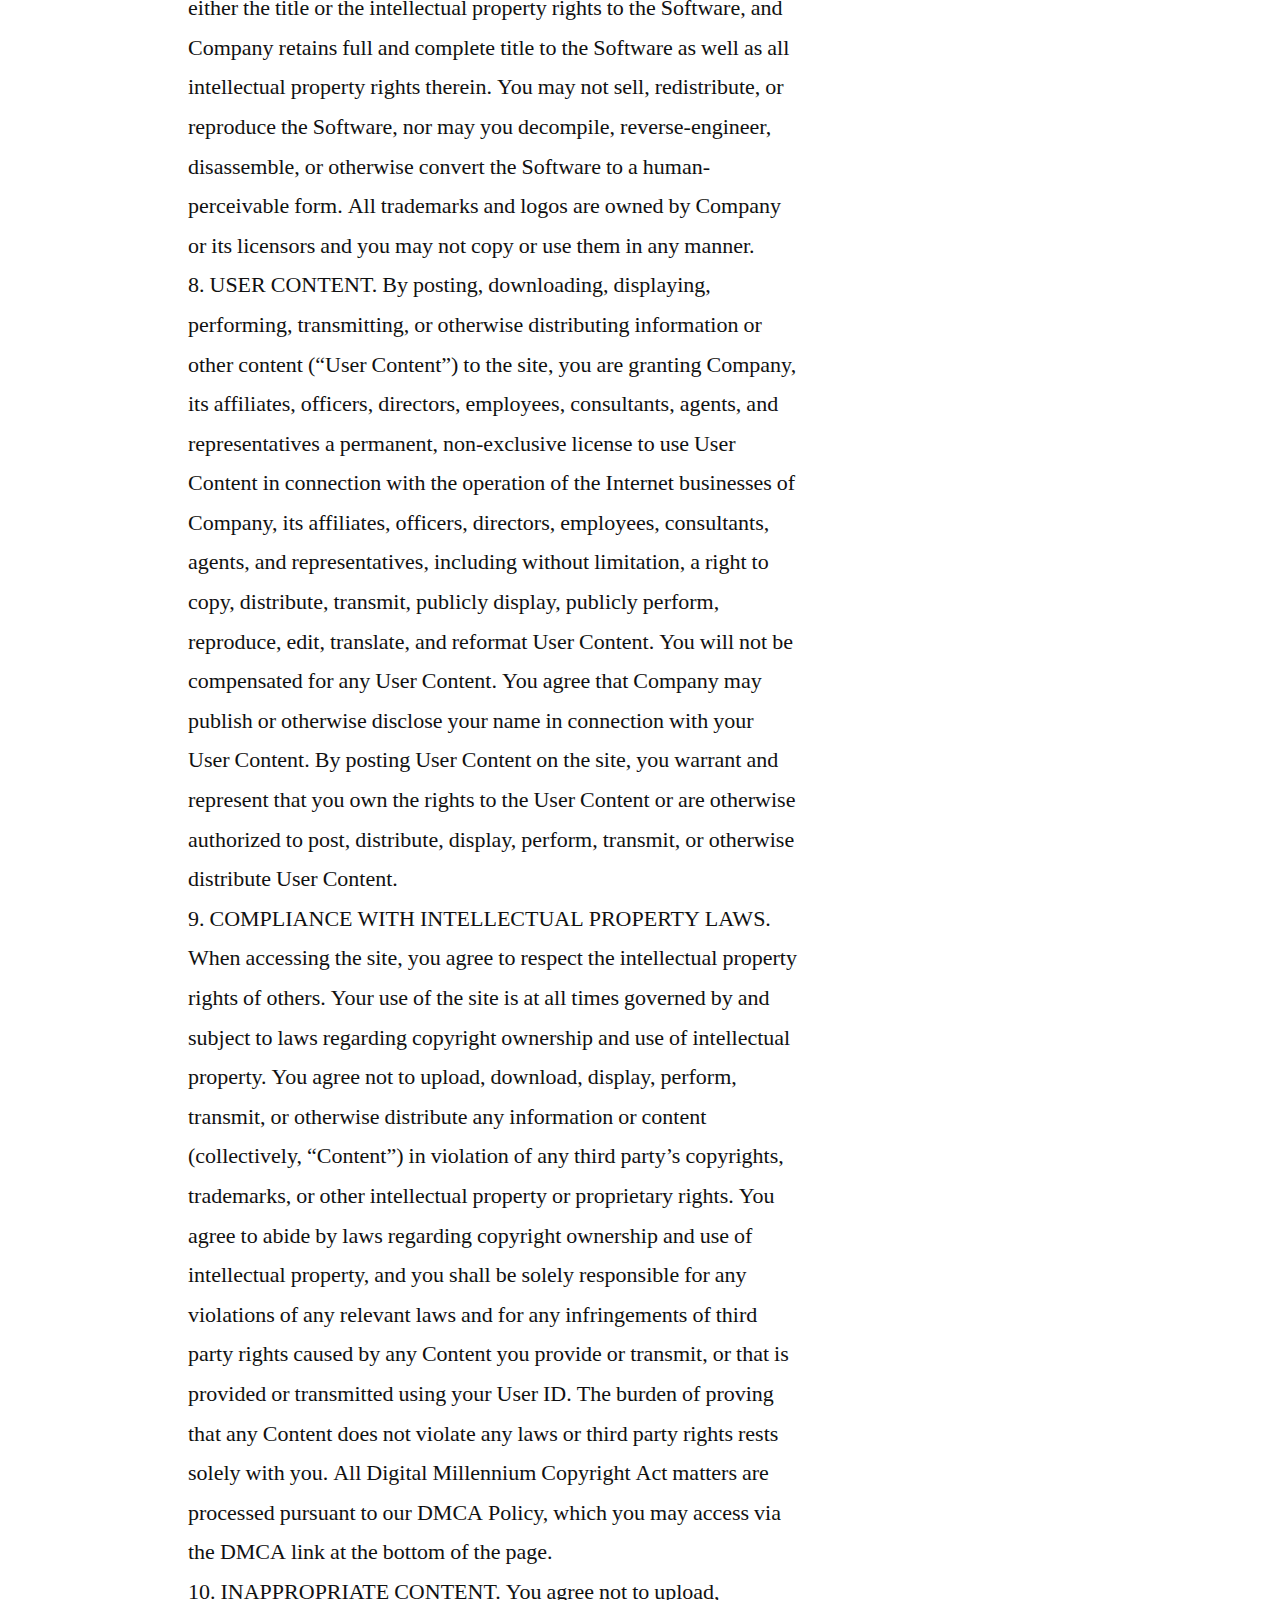
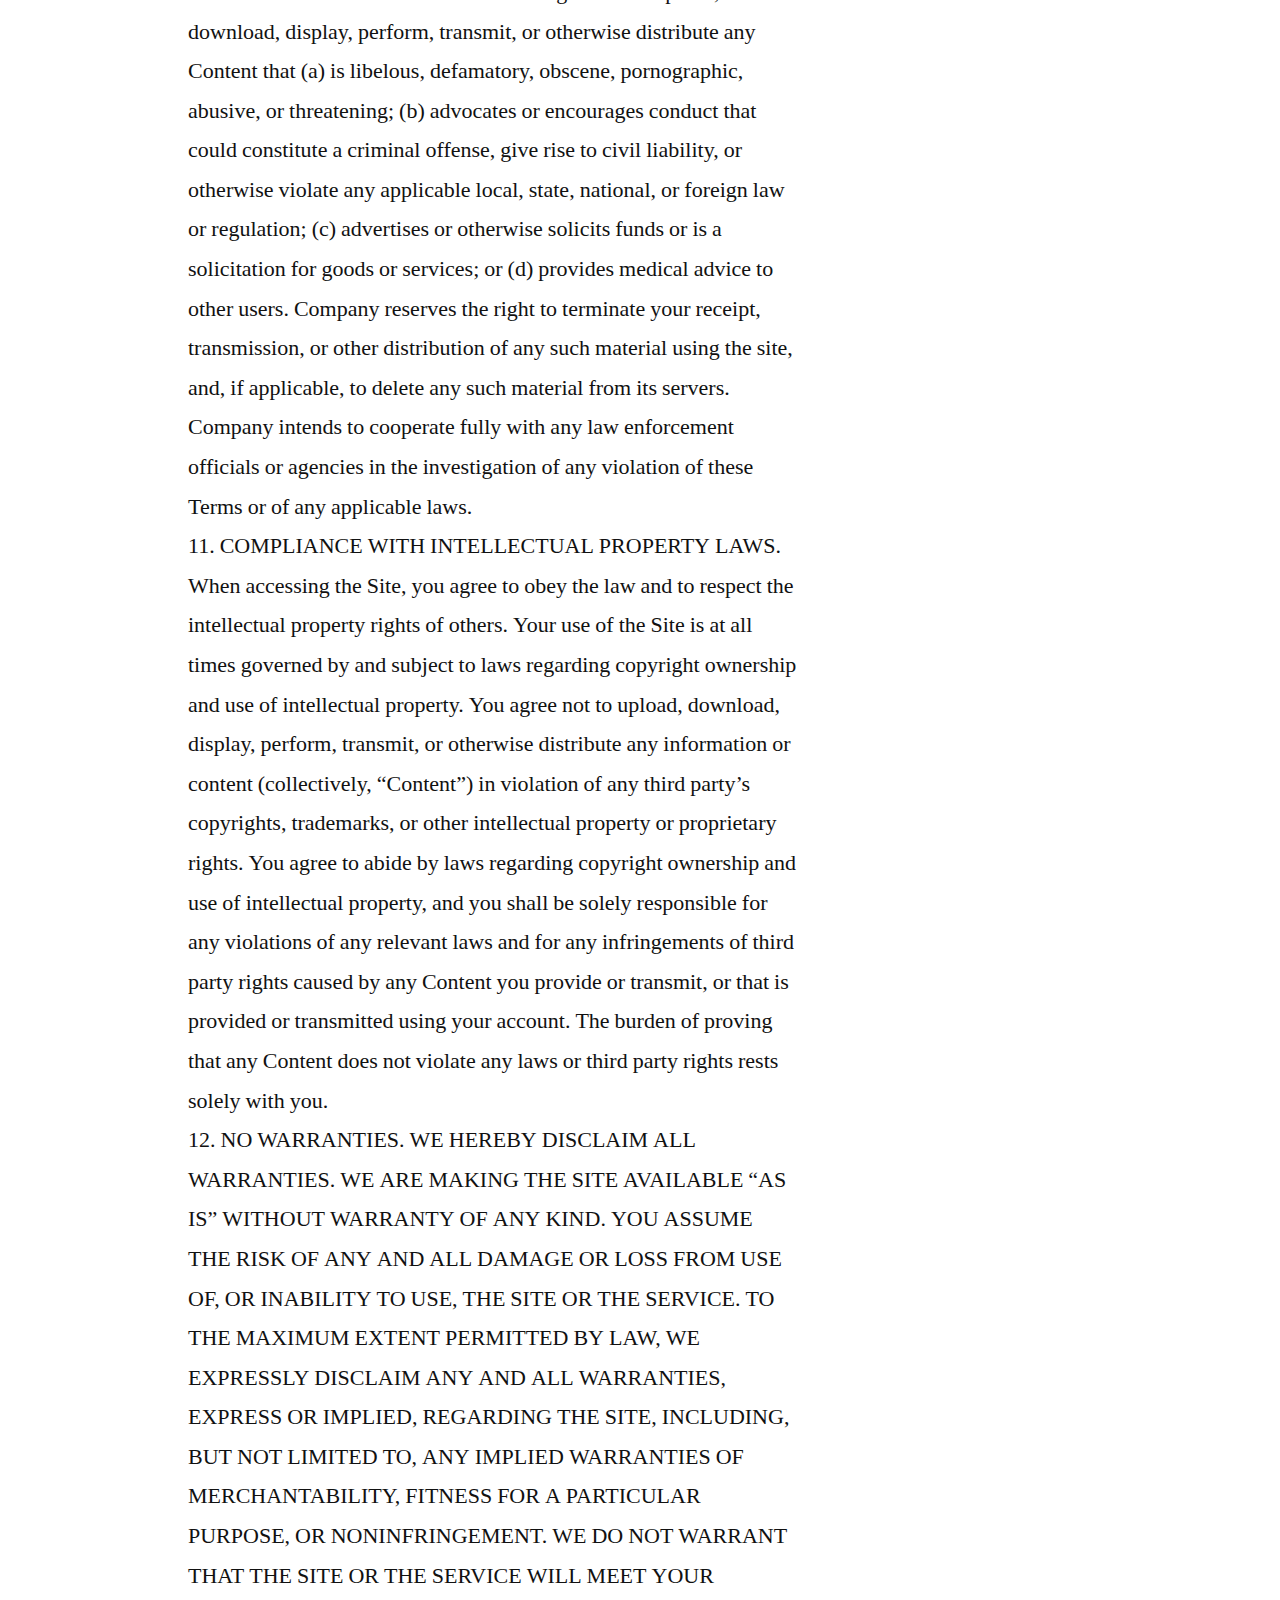
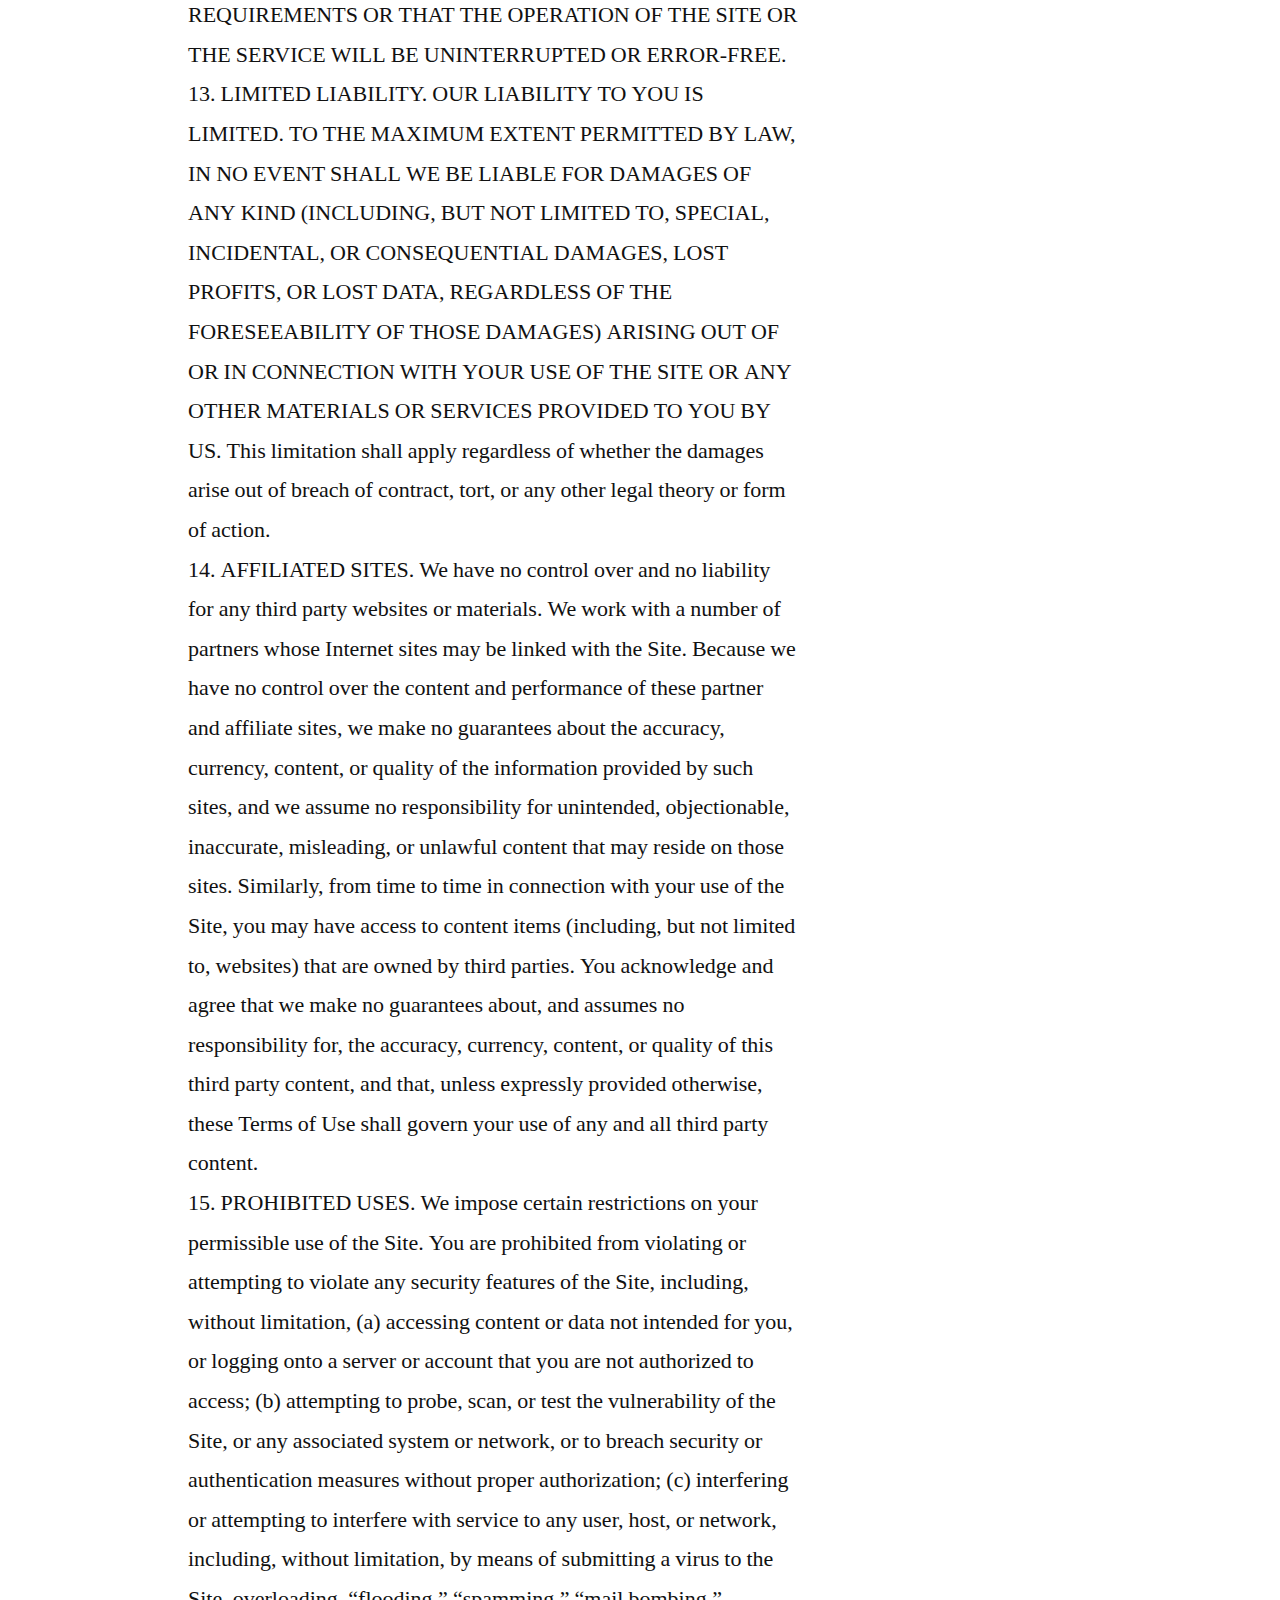
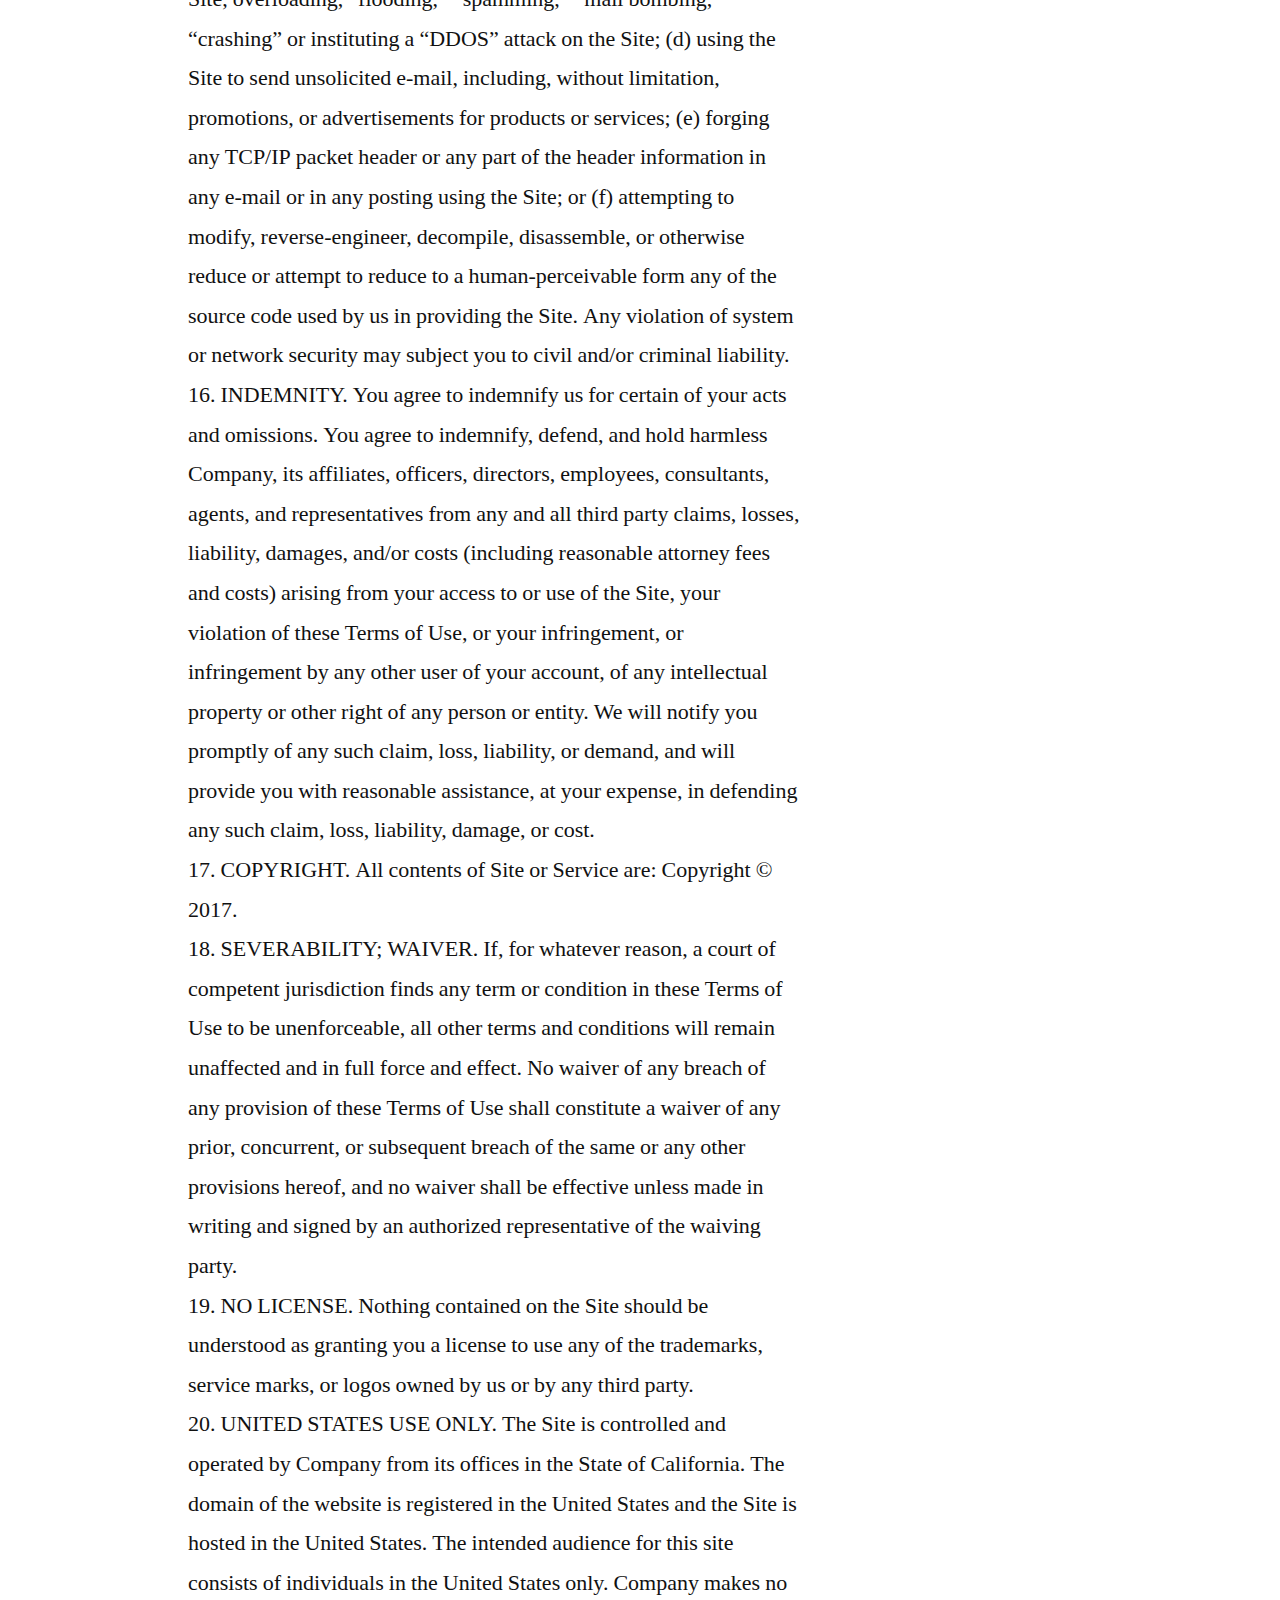
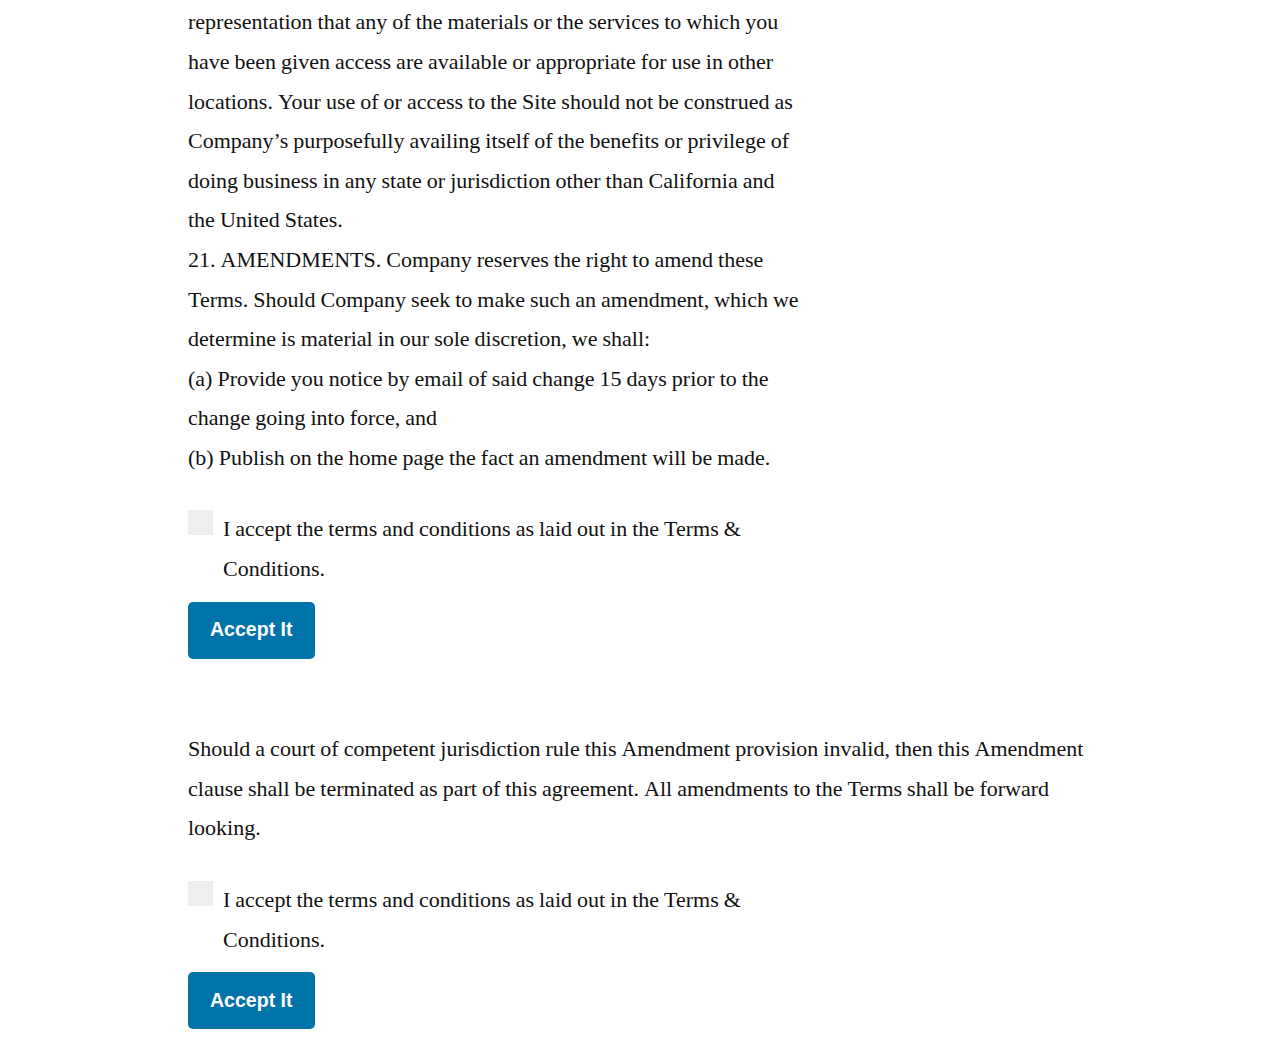
<file: terms.html>
<!DOCTYPE html>
<html lang="en-US"><head>
<meta http-equiv="content-type" content="text/html; charset=UTF-8">
	<meta charset="UTF-8">
	<meta name="viewport" content="width=device-width, initial-scale=1">
	<title>Terms of Use</title>

		<style type="text/css">
img.wp-smiley,
img.emoji {
	display: inline !important;
	border: none !important;
	box-shadow: none !important;
	height: 1em !important;
	width: 1em !important;
	margin: 0 .07em !important;
	vertical-align: -0.1em !important;
	background: none !important;
	padding: 0 !important;
}

@charset "UTF-8";
/*
Theme Name: Twenty Nineteen
Theme URI: https://github.com/WordPress/twentynineteen
Author: the WordPress team
Author URI: https://wordpress.org/
Description: Our 2019 default theme is designed to show off the power of the block editor. It features custom styles for all the default blocks, and is built so that what you see in the editor looks like what you'll see on your website. Twenty Nineteen is designed to be adaptable to a wide range of websites, whether you’re running a photo blog, launching a new business, or supporting a non-profit. Featuring ample whitespace and modern sans-serif headlines paired with classic serif body text, it's built to be beautiful on all screen sizes.
Requires at least: WordPress 4.9.6
Version: 1.2
License: GNU General Public License v2 or later
License URI: LICENSE
Text Domain: twentynineteen
Tags: one-column, flexible-header, accessibility-ready, custom-colors, custom-menu, custom-logo, editor-style, featured-images, footer-widgets, rtl-language-support, sticky-post, threaded-comments, translation-ready

This theme, like WordPress, is licensed under the GPL.
Use it to make something cool, have fun, and share what you've learned with others.

Twenty Nineteen is based on Underscores https://underscores.me/, (C) 2012-2018 Automattic, Inc.
Underscores is distributed under the terms of the GNU GPL v2 or later.

Normalizing styles have been helped along thanks to the fine work of
Nicolas Gallagher and Jonathan Neal https://necolas.github.io/normalize.css/
*/
/*--------------------------------------------------------------
>>> TABLE OF CONTENTS:
----------------------------------------------------------------
# Variables
# Normalize
# Typography
	## Headings
	## Copy
# Elements
	## Lists
	## Tables
# Forms
	## Buttons
	## Fields
# Navigation
	## Links
	## Menus
	## Next & Previous
# Accessibility
# Alignments
# Clearings
# Layout
# Widgets
# Content
	## Archives
	## Posts and pages
	## Comments
# Blocks
# Media
	## Captions
	## Galleries
--------------------------------------------------------------*/
/*
 * Chrome renders extra-wide &nbsp; characters for the Hoefler Text font.
 * This results in a jumping cursor when typing in both the Classic and block
 * editors. The following font-face override fixes the issue by manually inserting
 * a custom font that includes just a Hoefler Text space replacement for that
 * character instead.
 */
@font-face {
  font-family: 'NonBreakingSpaceOverride';
  src: url([data-uri]) format("woff2"), url([data-uri]) format("woff");
}

/* If we add the border using a regular CSS border, it won't look good on non-retina devices,
 * since its edges can look jagged due to lack of antialiasing. In this case, we are several
 * layers of box-shadow to add the border visually, which will render the border smoother. */
/* Fallback for non-latin fonts */
/* Calculates maximum width for post content */
/* Nested sub-menu padding: 10 levels deep */
/* Normalize */
/*! normalize.css v8.0.0 | MIT License | github.com/necolas/normalize.css */
/* Document
	 ========================================================================== */
/**
 * 1. Correct the line height in all browsers.
 * 2. Prevent adjustments of font size after orientation changes in iOS.
 */
html {
  line-height: 1.15;
  /* 1 */
  -webkit-text-size-adjust: 100%;
  /* 2 */
}

/* Sections
	 ========================================================================== */
/**
 * Remove the margin in all browsers.
 */
body {
  margin: 0;
}

/**
 * Correct the font size and margin on `h1` elements within `section` and
 * `article` contexts in Chrome, Firefox, and Safari.
 */
h1 {
  font-size: 2em;
  margin: 0.67em 0;
}

/* Grouping content
	 ========================================================================== */
/**
 * 1. Add the correct box sizing in Firefox.
 * 2. Show the overflow in Edge and IE.
 */
hr {
  box-sizing: content-box;
  /* 1 */
  height: 0;
  /* 1 */
  overflow: visible;
  /* 2 */
}

/**
 * 1. Correct the inheritance and scaling of font size in all browsers.
 * 2. Correct the odd `em` font sizing in all browsers.
 */
pre {
  font-family: monospace, monospace;
  /* 1 */
  font-size: 1em;
  /* 2 */
}

/* Text-level semantics
	 ========================================================================== */
/**
 * Remove the gray background on active links in IE 10.
 */
a {
  background-color: transparent;
}

/**
 * 1. Remove the bottom border in Chrome 57-
 * 2. Add the correct text decoration in Chrome, Edge, IE, Opera, and Safari.
 */
abbr[title] {
  border-bottom: none;
  /* 1 */
  text-decoration: underline;
  /* 2 */
  text-decoration: underline dotted;
  /* 2 */
}

/**
 * Add the correct font weight in Chrome, Edge, and Safari.
 */
b,
strong {
  font-weight: bolder;
}

/**
 * 1. Correct the inheritance and scaling of font size in all browsers.
 * 2. Correct the odd `em` font sizing in all browsers.
 */
code,
kbd,
samp {
  font-family: monospace, monospace;
  /* 1 */
  font-size: 1em;
  /* 2 */
}

/**
 * Add the correct font size in all browsers.
 */
small {
  font-size: 80%;
}

/**
 * Prevent `sub` and `sup` elements from affecting the line height in
 * all browsers.
 */
sub,
sup {
  font-size: 75%;
  line-height: 0;
  position: relative;
  vertical-align: baseline;
}

sub {
  bottom: -0.25em;
}

sup {
  top: -0.5em;
}

/* Embedded content
	 ========================================================================== */
/**
 * Remove the border on images inside links in IE 10.
 */
img {
  border-style: none;
}

/* Forms
	 ========================================================================== */
/**
 * 1. Change the font styles in all browsers.
 * 2. Remove the margin in Firefox and Safari.
 */
button,
input,
optgroup,
select,
textarea {
  font-family: inherit;
  /* 1 */
  font-size: 100%;
  /* 1 */
  line-height: 1.15;
  /* 1 */
  margin: 0;
  /* 2 */
}

/**
 * Show the overflow in IE.
 * 1. Show the overflow in Edge.
 */
button,
input {
  /* 1 */
  overflow: visible;
}

/**
 * Remove the inheritance of text transform in Edge, Firefox, and IE.
 * 1. Remove the inheritance of text transform in Firefox.
 */
button,
select {
  /* 1 */
  text-transform: none;
}

/**
 * Correct the inability to style clickable types in iOS and Safari.
 */
button,
[type="button"],
[type="reset"],
[type="submit"] {
  -webkit-appearance: button;
}

/**
 * Remove the inner border and padding in Firefox.
 */
button::-moz-focus-inner,
[type="button"]::-moz-focus-inner,
[type="reset"]::-moz-focus-inner,
[type="submit"]::-moz-focus-inner {
  border-style: none;
  padding: 0;
}

/**
 * Restore the focus styles unset by the previous rule.
 */
button:-moz-focusring,
[type="button"]:-moz-focusring,
[type="reset"]:-moz-focusring,
[type="submit"]:-moz-focusring {
  outline: 1px dotted ButtonText;
}

/**
 * Correct the padding in Firefox.
 */
fieldset {
  padding: 0.35em 0.75em 0.625em;
}

/**
 * 1. Correct the text wrapping in Edge and IE.
 * 2. Correct the color inheritance from `fieldset` elements in IE.
 * 3. Remove the padding so developers are not caught out when they zero out
 *		`fieldset` elements in all browsers.
 */
legend {
  box-sizing: border-box;
  /* 1 */
  color: inherit;
  /* 2 */
  display: table;
  /* 1 */
  max-width: 100%;
  /* 1 */
  padding: 0;
  /* 3 */
  white-space: normal;
  /* 1 */
}

/**
 * Add the correct vertical alignment in Chrome, Firefox, and Opera.
 */
progress {
  vertical-align: baseline;
}

/**
 * Remove the default vertical scrollbar in IE 10+.
 */
textarea {
  overflow: auto;
}

/**
 * 1. Add the correct box sizing in IE 10.
 * 2. Remove the padding in IE 10.
 */
[type="checkbox"],
[type="radio"] {
  box-sizing: border-box;
  /* 1 */
  padding: 0;
  /* 2 */
}

/**
 * Correct the cursor style of increment and decrement buttons in Chrome.
 */
[type="number"]::-webkit-inner-spin-button,
[type="number"]::-webkit-outer-spin-button {
  height: auto;
}

/**
 * 1. Correct the odd appearance in Chrome and Safari.
 * 2. Correct the outline style in Safari.
 */
[type="search"] {
  -webkit-appearance: textfield;
  /* 1 */
  outline-offset: -2px;
  /* 2 */
}

/**
 * Remove the inner padding in Chrome and Safari on macOS.
 */
[type="search"]::-webkit-search-decoration {
  -webkit-appearance: none;
}

/**
 * 1. Correct the inability to style clickable types in iOS and Safari.
 * 2. Change font properties to `inherit` in Safari.
 */
::-webkit-file-upload-button {
  -webkit-appearance: button;
  /* 1 */
  font: inherit;
  /* 2 */
}

/* Interactive
	 ========================================================================== */
/*
 * Add the correct display in Edge, IE 10+, and Firefox.
 */
details {
  display: block;
}

/*
 * Add the correct display in all browsers.
 */
summary {
  display: list-item;
}

/* Misc
	 ========================================================================== */
/**
 * Add the correct display in IE 10+.
 */
template {
  display: none;
}

/**
 * Add the correct display in IE 10.
 */
[hidden] {
  display: none;
}

/* Typography */
html {
  font-size: 22px;
}

body {
  -webkit-font-smoothing: antialiased;
  -moz-osx-font-smoothing: grayscale;
  color: #111;
  font-family: "NonBreakingSpaceOverride", "Hoefler Text", "Baskerville Old Face", Garamond, "Times New Roman", serif;
  font-weight: 400;
  font-size: 1em;
  line-height: 1.8;
  margin: 0;
  text-rendering: optimizeLegibility;
}

button,
input,
select,
optgroup,
textarea {
  color: #111;
  font-family: "NonBreakingSpaceOverride", "Hoefler Text", "Baskerville Old Face", Garamond, "Times New Roman", serif;
  font-weight: 400;
  line-height: 1.8;
  text-rendering: optimizeLegibility;
}

.author-description .author-link,
.comment-metadata,
.comment-reply-link,
.comments-title,
.comment-author .fn,
.discussion-meta-info,
.entry-meta,
.entry-footer,
.main-navigation,
.no-comments,
.not-found .page-title,
.error-404 .page-title,
.post-navigation .post-title,
.page-links,
.page-description,
.pagination .nav-links,
.sticky-post,
.site-title,
.site-info,
#cancel-comment-reply-link,
img:after,
h1,
h2,
h3,
h4,
h5,
h6 {
  font-family: -apple-system, BlinkMacSystemFont, "Segoe UI", "Roboto", "Oxygen", "Ubuntu", "Cantarell", "Fira Sans", "Droid Sans", "Helvetica Neue", sans-serif;
}

.main-navigation,
.page-description,
.author-description .author-link,
.not-found .page-title,
.error-404 .page-title,
.post-navigation .post-title,
.pagination .nav-links,
.comments-title,
.comment-author .fn,
.no-comments,
.site-title,
h1,
h2,
h3,
h4,
h5,
h6 {
  font-weight: 700;
  letter-spacing: -0.02em;
  line-height: 1.2;
  -webkit-font-smoothing: antialiased;
  -moz-osx-font-smoothing: grayscale;
}

.page-title {
  font-family: "NonBreakingSpaceOverride", "Hoefler Text", "Baskerville Old Face", Garamond, "Times New Roman", serif;
}

.site-branding,
.main-navigation ul.main-menu > li,
.social-navigation,
.author-description .author-bio,
.nav-links {
  line-height: 1.25;
}

h1 {
  font-size: 2.25em;
}

@media only screen and (min-width: 768px) {
  h1 {
    font-size: 2.8125em;
  }
}

.entry-title,
.not-found .page-title,
.error-404 .page-title,
.has-larger-font-size,
h2 {
  font-size: 1.6875em;
}

@media only screen and (min-width: 768px) {
  .entry-title,
  .not-found .page-title,
  .error-404 .page-title,
  .has-larger-font-size,
  h2 {
    font-size: 2.25em;
  }
}

.has-regular-font-size,
.has-large-font-size,
.comments-title,
h3 {
  font-size: 1.6875em;
}

.site-title,
.site-description,
.main-navigation,
.nav-links,
.page-title,
.page-description,
.comment-author .fn,
.no-comments,
h2.author-title,
p.author-bio,
h4 {
  font-size: 1.125em;
}

.pagination .nav-links,
.comment-content,
h5 {
  font-size: 0.88889em;
}

.entry-meta,
.entry-footer,
.discussion-meta-info,
.site-info,
.has-small-font-size,
.comment-reply-link,
.comment-metadata,
.comment-notes,
.sticky-post,
#cancel-comment-reply-link,
img:after,
h6 {
  font-size: 0.71111em;
}

.site-title,
.page-title {
  font-weight: normal;
}

.page-description,
.page-links a {
  font-weight: bold;
}

.site-description {
  letter-spacing: -0.01em;
}

.post-navigation .post-title,
.entry-title,
.not-found .page-title,
.error-404 .page-title,
.comments-title,
blockquote {
  hyphens: auto;
  word-break: break-word;
}

/* Do not hyphenate entry title on tablet view and bigger. */
@media only screen and (min-width: 768px) {
  .entry-title {
    hyphens: none;
  }
}

p {
  -webkit-font-smoothing: antialiased;
  -moz-osx-font-smoothing: grayscale;
}

dfn,
cite,
em,
i {
  font-style: italic;
}

blockquote cite {
  font-size: 0.71111em;
  font-style: normal;
  font-family: -apple-system, BlinkMacSystemFont, "Segoe UI", "Roboto", "Oxygen", "Ubuntu", "Cantarell", "Fira Sans", "Droid Sans", "Helvetica Neue", sans-serif;
}

pre {
  font-size: 0.88889em;
  font-family: "Courier 10 Pitch", Courier, monospace;
  line-height: 1.8;
  overflow: auto;
}

code,
kbd,
tt,
var {
  font-size: 0.88889em;
  font-family: Menlo, monaco, Consolas, Lucida Console, monospace;
}

abbr, acronym {
  border-bottom: 1px dotted #666;
  cursor: help;
}

mark,
ins {
  background: #fff9c0;
  text-decoration: none;
}

big {
  font-size: 125%;
}

a {
  text-decoration: none;
}

a:hover {
  text-decoration: none;
}

a:focus {
  text-decoration: underline;
}

/* Arabic */
html[lang="ar"] .site *,
html[lang="ary"] .site *,
html[lang="azb"] .site *,
html[lang="ckb"] .site *,
html[lang="fa-IR"] .site *,
html[lang="haz"] .site *,
html[lang="ps"] .site * {
  font-family: Tahoma, Arial, sans-serif !important;
}

/* Cyrillic */
html[lang="be"] .site *,
html[lang="bg-BG"] .site *,
html[lang="kk"] .site *,
html[lang="mk-MK"] .site *,
html[lang="mn"] .site *,
html[lang="ru-RU"] .site *,
html[lang="sah"] .site *,
html[lang="sr-RS"] .site *,
html[lang="tt-RU"] .site *,
html[lang="uk"] .site * {
  font-family: 'Helvetica Neue', Helvetica, 'Segoe UI', Arial, sans-serif !important;
}

/* Chinese (Hong Kong) */
html[lang="zh-HK"] .site * {
  font-family: -apple-system, BlinkMacSystemFont, 'PingFang HK', 'Helvetica Neue', "Microsoft YaHei New", STHeiti Light, sans-serif !important;
}

/* Chinese (Taiwan) */
html[lang="zh-TW"] .site * {
  font-family: -apple-system, BlinkMacSystemFont, 'PingFang TC', 'Helvetica Neue', "Microsoft YaHei New", STHeiti Light, sans-serif !important;
}

/* Chinese (China) */
html[lang="zh-CN"] .site * {
  font-family: -apple-system, BlinkMacSystemFont, 'PingFang SC', 'Helvetica Neue', "Microsoft YaHei New", STHeiti Light, sans-serif !important;
}

/* Devanagari */
html[lang="bn-BD"] .site *,
html[lang="hi-IN"] .site *,
html[lang="mr"] .site *,
html[lang="ne-NP"] .site * {
  font-family: Arial, sans-serif !important;
}

/* Greek */
html[lang="el"] .site * {
  font-family: 'Helvetica Neue', Helvetica, Arial, sans-serif !important;
}

/* Gujarati */
html[lang="gu"] .site * {
  font-family: Arial, sans-serif !important;
}

/* Hebrew */
html[lang="he-IL"] .site * {
  font-family: 'Arial Hebrew', Arial, sans-serif !important;
}

/* Japanese */
html[lang="ja"] .site * {
  font-family: -apple-system, BlinkMacSystemFont, "Hiragino Sans", Meiryo, "Helvetica Neue", sans-serif !important;
}

/* Korean */
html[lang="ko-KR"] .site * {
  font-family: 'Apple SD Gothic Neo', 'Malgun Gothic', 'Nanum Gothic', Dotum, sans-serif !important;
}

/* Thai */
html[lang="th"] .site * {
  font-family: 'Sukhumvit Set', 'Helvetica Neue', helvetica, arial, sans-serif !important;
}

/* Vietnamese */
html[lang="vi"] .site * {
  font-family: 'Libre Franklin', sans-serif !important;
}

/* Elements */
html {
  box-sizing: border-box;
}

::-moz-selection {
  background-color: #bfdcea;
}

::selection {
  background-color: #bfdcea;
}

*,
*:before,
*:after {
  box-sizing: inherit;
}

body {
  background-color: #fff;
}

a {
  transition: color 110ms ease-in-out;
  color: #0073aa;
}

a:hover,
a:active {
  color: #005177;
  outline: 0;
  text-decoration: none;
}

a:focus {
  outline: thin;
  outline-style: dotted;
  text-decoration: underline;
}

h1,
h2,
h3,
h4,
h5,
h6 {
  clear: both;
  margin: 1rem 0;
}

h1:not(.site-title):before,
h2:before {
  background: #767676;
  content: "\020";
  display: block;
  height: 2px;
  margin: 1rem 0;
  width: 1em;
}

hr {
  background-color: #767676;
  border: 0;
  height: 2px;
}

ul,
ol {
  padding-left: 1rem;
}

ul {
  list-style: disc;
}

ul ul {
  list-style-type: circle;
}

ol {
  list-style: decimal;
}

li {
  line-height: 1.8;
}

li > ul,
li > ol {
  padding-left: 2rem;
}

dt {
  font-weight: bold;
}

dd {
  margin: 0 1rem 1rem;
}

img {
  height: auto;
  max-width: 100%;
  position: relative;
}

figure {
  margin: 0;
}

blockquote {
  border-left: 2px solid #0073aa;
  margin-left: 0;
  padding: 0 0 0 1rem;
}

blockquote > p {
  margin: 0 0 1rem;
}

blockquote cite {
  color: #767676;
}

table {
  margin: 0 0 1rem;
  border-collapse: collapse;
  width: 100%;
  font-family: -apple-system, BlinkMacSystemFont, "Segoe UI", "Roboto", "Oxygen", "Ubuntu", "Cantarell", "Fira Sans", "Droid Sans", "Helvetica Neue", sans-serif;
}

table td,
table th {
  padding: 0.5em;
  border: 1px solid #767676;
  word-break: break-all;
}

/* Forms */
.button,
button,
input[type="button"],
input[type="reset"],
input[type="submit"] {
  transition: background 150ms ease-in-out;
  background: #0073aa;
  border: none;
  border-radius: 5px;
  box-sizing: border-box;
  color: #fff;
  font-family: -apple-system, BlinkMacSystemFont, "Segoe UI", "Roboto", "Oxygen", "Ubuntu", "Cantarell", "Fira Sans", "Droid Sans", "Helvetica Neue", sans-serif;
  font-size: 0.88889em;
  font-weight: 700;
  line-height: 1.2;
  outline: none;
  padding: 0.76rem 1rem;
  text-decoration: none;
  vertical-align: bottom;
}

.button:hover,
button:hover,
input[type="button"]:hover,
input[type="reset"]:hover,
input[type="submit"]:hover {
  background: #111;
  cursor: pointer;
}

.button:visited,
button:visited,
input[type="button"]:visited,
input[type="reset"]:visited,
input[type="submit"]:visited {
  color: #fff;
  text-decoration: none;
}

.button:focus,
button:focus,
input[type="button"]:focus,
input[type="reset"]:focus,
input[type="submit"]:focus {
  background: #111;
  outline: thin dotted;
  outline-offset: -4px;
}

input[type="text"],
input[type="email"],
input[type="url"],
input[type="password"],
input[type="search"],
input[type="number"],
input[type="tel"],
input[type="range"],
input[type="date"],
input[type="month"],
input[type="week"],
input[type="time"],
input[type="datetime"],
input[type="datetime-local"],
input[type="color"],
textarea {
  -webkit-backface-visibility: hidden;
  background: #fff;
  border: solid 1px #ccc;
  box-sizing: border-box;
  outline: none;
  padding: 0.36rem 0.66rem;
  -webkit-appearance: none;
  outline-offset: 0;
  border-radius: 0;
}

input[type="text"]:focus,
input[type="email"]:focus,
input[type="url"]:focus,
input[type="password"]:focus,
input[type="search"]:focus,
input[type="number"]:focus,
input[type="tel"]:focus,
input[type="range"]:focus,
input[type="date"]:focus,
input[type="month"]:focus,
input[type="week"]:focus,
input[type="time"]:focus,
input[type="datetime"]:focus,
input[type="datetime-local"]:focus,
input[type="color"]:focus,
textarea:focus {
  border-color: #0073aa;
  outline: thin solid rgba(0, 115, 170, 0.15);
  outline-offset: -4px;
}

input[type="search"]::-webkit-search-decoration {
  display: none;
}

textarea {
  box-sizing: border-box;
  display: block;
  width: 100%;
  max-width: 100%;
  resize: vertical;
}

form p {
  margin: 1rem 0;
}

/* Navigation */
/*--------------------------------------------------------------
## Links
--------------------------------------------------------------*/
a {
  transition: color 110ms ease-in-out;
  color: #0073aa;
}

a:visited {
  color: #0073aa;
}

a:hover, a:active {
  color: #005177;
  outline: 0;
  text-decoration: none;
}

a:focus {
  outline: thin dotted;
  text-decoration: underline;
}

/*--------------------------------------------------------------
## Menus
--------------------------------------------------------------*/
/** === Main menu === */
.main-navigation {
  display: block;
  margin-top: 0.25rem;
  /* Un-style buttons */
  /*
	 * Sub-menu styles
	 *
	 * :focus-within needs its own selector so other similar
	 * selectors don’t get ignored if a browser doesn’t recognize it
	 */
  /**
	 * Fade-in animation for top-level submenus
	 */
  /**
	 * Off-canvas touch device styles
	 */
}

body.page .main-navigation {
  display: block;
}

.main-navigation > div {
  display: inline;
}

.main-navigation button {
  display: inline-block;
  border: none;
  padding: 0;
  margin: 0;
  font-family: -apple-system, BlinkMacSystemFont, "Segoe UI", "Roboto", "Oxygen", "Ubuntu", "Cantarell", "Fira Sans", "Droid Sans", "Helvetica Neue", sans-serif;
  font-weight: 700;
  line-height: 1.2;
  text-decoration: none;
  background: transparent;
  color: inherit;
  cursor: pointer;
  transition: background 250ms ease-in-out, transform 150ms ease;
  -webkit-appearance: none;
  -moz-appearance: none;
}

.main-navigation button:hover, .main-navigation button:focus {
  background: transparent;
}

.main-navigation button:focus {
  outline: 1px solid transparent;
  outline-offset: -4px;
}

.main-navigation button:active {
  transform: scale(0.99);
}

.main-navigation .main-menu {
  display: inline-block;
  margin: 0;
  padding: 0;
}

.main-navigation .main-menu > li {
  color: #0073aa;
  display: inline;
  position: relative;
}

.main-navigation .main-menu > li > a {
  font-weight: 700;
  color: #0073aa;
  margin-right: 0.5rem;
}

.main-navigation .main-menu > li > a + svg {
  margin-right: 0.5rem;
}

.main-navigation .main-menu > li > a:hover,
.main-navigation .main-menu > li > a:hover + svg {
  color: #005177;
}

.main-navigation .main-menu > li.menu-item-has-children {
  display: inline-block;
  position: inherit;
}

@media only screen and (min-width: 768px) {
  .main-navigation .main-menu > li.menu-item-has-children {
    position: relative;
  }
}

.main-navigation .main-menu > li.menu-item-has-children > a {
  margin-right: 0.125rem;
}

.main-navigation .main-menu > li.menu-item-has-children > a:after,
.main-navigation .main-menu > li.menu-item-has-children .menu-item-has-children > a:after {
  content: "";
  display: none;
}

.main-navigation .main-menu > li.menu-item-has-children .submenu-expand {
  display: inline-block;
  margin-right: 0.25rem;
  /* Priority+ Menu */
}

.main-navigation .main-menu > li.menu-item-has-children .submenu-expand.main-menu-more-toggle {
  position: relative;
  height: 24px;
  line-height: 1.2;
  width: 24px;
  padding: 0;
  margin-left: 0.5rem;
}

.main-navigation .main-menu > li.menu-item-has-children .submenu-expand.main-menu-more-toggle svg {
  height: 24px;
  width: 24px;
  top: -0.125rem;
  vertical-align: text-bottom;
}

.wp-customizer-unloading .main-navigation .main-menu > li.menu-item-has-children .submenu-expand, .main-navigation .main-menu > li.menu-item-has-children .submenu-expand.is-empty {
  display: none;
}

.main-navigation .main-menu > li.menu-item-has-children .submenu-expand svg {
  position: relative;
  top: 0.2rem;
}

.main-navigation .main-menu > li:last-child > a,
.main-navigation .main-menu > li:last-child.menu-item-has-children .submenu-expand {
  margin-right: 0;
}

.main-navigation .sub-menu {
  background-color: #0073aa;
  color: #fff;
  list-style: none;
  padding-left: 0;
  position: absolute;
  opacity: 0;
  left: -9999px;
  z-index: 99999;
}

@media only screen and (min-width: 768px) {
  .main-navigation .sub-menu {
    width: auto;
    min-width: -moz-max-content;
    min-width: -webkit-max-content;
    min-width: max-content;
  }
}

.main-navigation .sub-menu > li {
  display: block;
  float: none;
  position: relative;
}

.main-navigation .sub-menu > li.menu-item-has-children .submenu-expand {
  display: inline-block;
  position: absolute;
  width: calc( 24px + 1rem);
  right: 0;
  top: calc( .125 * 1rem);
  bottom: 0;
  color: white;
  line-height: 1;
  padding: calc( .5 * 1rem);
}

.main-navigation .sub-menu > li.menu-item-has-children .submenu-expand svg {
  top: 0;
}

.main-navigation .sub-menu > li.menu-item-has-children .submenu-expand {
  margin-right: 0;
}

@media only screen and (min-width: 768px) {
  .main-navigation .sub-menu > li.menu-item-has-children .menu-item-has-children > a:after {
    content: "\203a";
  }
}

.main-navigation .sub-menu > li > a,
.main-navigation .sub-menu > li > .menu-item-link-return {
  color: #fff;
  display: block;
  line-height: 1.2;
  text-shadow: none;
  padding: calc( .5 * 1rem) calc( 24px + 1rem) calc( .5 * 1rem) 1rem;
  white-space: nowrap;
}

.main-navigation .sub-menu > li > a:hover, .main-navigation .sub-menu > li > a:focus,
.main-navigation .sub-menu > li > .menu-item-link-return:hover,
.main-navigation .sub-menu > li > .menu-item-link-return:focus {
  background: #005177;
}

.main-navigation .sub-menu > li > a:hover:after, .main-navigation .sub-menu > li > a:focus:after,
.main-navigation .sub-menu > li > .menu-item-link-return:hover:after,
.main-navigation .sub-menu > li > .menu-item-link-return:focus:after {
  background: #005177;
}

.main-navigation .sub-menu > li > .menu-item-link-return {
  width: 100%;
  font-size: 22px;
  font-weight: normal;
  text-align: left;
}

.main-navigation .sub-menu > li > a:empty {
  display: none;
}

.main-navigation .sub-menu > li.mobile-parent-nav-menu-item {
  display: none;
  font-size: 0.88889em;
  font-weight: normal;
}

.main-navigation .sub-menu > li.mobile-parent-nav-menu-item svg {
  position: relative;
  top: 0.2rem;
  margin-right: calc( .25 * 1rem);
}

.main-navigation .main-menu .menu-item-has-children:not(.off-canvas)[focus-within] > .sub-menu {
  display: block;
  left: 0;
  margin-top: 0;
  opacity: 1;
  width: auto;
  min-width: 100%;
  /* Non-mobile position */
  /* Nested sub-menu dashes */
}

.main-navigation .main-menu .menu-item-has-children:not(.off-canvas):focus-within > .sub-menu {
  display: block;
  left: 0;
  margin-top: 0;
  opacity: 1;
  width: auto;
  min-width: 100%;
  /* Non-mobile position */
  /* Nested sub-menu dashes */
}

@media only screen and (min-width: 768px) {
  .main-navigation .main-menu .menu-item-has-children:not(.off-canvas)[focus-within] > .sub-menu {
    display: block;
    margin-top: 0;
    opacity: 1;
    position: absolute;
    left: 0;
    right: auto;
    top: auto;
    bottom: auto;
    height: auto;
    min-width: -moz-max-content;
    min-width: -webkit-max-content;
    min-width: max-content;
    transform: none;
  }
  .main-navigation .main-menu .menu-item-has-children:not(.off-canvas):focus-within > .sub-menu {
    display: block;
    margin-top: 0;
    opacity: 1;
    position: absolute;
    left: 0;
    right: auto;
    top: auto;
    bottom: auto;
    height: auto;
    min-width: -moz-max-content;
    min-width: -webkit-max-content;
    min-width: max-content;
    transform: none;
  }
}

.main-navigation .main-menu .menu-item-has-children:not(.off-canvas)[focus-within] > .sub-menu.hidden-links {
  left: 0;
  width: 100%;
  display: table;
  position: absolute;
}

.main-navigation .main-menu .menu-item-has-children:not(.off-canvas):focus-within > .sub-menu.hidden-links {
  left: 0;
  width: 100%;
  display: table;
  position: absolute;
}

@media only screen and (min-width: 768px) {
  .main-navigation .main-menu .menu-item-has-children:not(.off-canvas)[focus-within] > .sub-menu.hidden-links {
    right: 0;
    left: auto;
    display: block;
    width: max-content;
  }
  .main-navigation .main-menu .menu-item-has-children:not(.off-canvas):focus-within > .sub-menu.hidden-links {
    right: 0;
    left: auto;
    display: block;
    width: max-content;
  }
}

.main-navigation .main-menu .menu-item-has-children:not(.off-canvas)[focus-within] > .sub-menu .submenu-expand {
  display: none;
}

.main-navigation .main-menu .menu-item-has-children:not(.off-canvas):focus-within > .sub-menu .submenu-expand {
  display: none;
}

.main-navigation .main-menu .menu-item-has-children:not(.off-canvas)[focus-within] > .sub-menu .sub-menu {
  display: block;
  margin-top: inherit;
  position: relative;
  width: 100%;
  left: 0;
  opacity: 1;
  /* Non-mobile position */
}

.main-navigation .main-menu .menu-item-has-children:not(.off-canvas):focus-within > .sub-menu .sub-menu {
  display: block;
  margin-top: inherit;
  position: relative;
  width: 100%;
  left: 0;
  opacity: 1;
  /* Non-mobile position */
}

@media only screen and (min-width: 768px) {
  .main-navigation .main-menu .menu-item-has-children:not(.off-canvas)[focus-within] > .sub-menu .sub-menu {
    float: none;
    max-width: 100%;
  }
  .main-navigation .main-menu .menu-item-has-children:not(.off-canvas):focus-within > .sub-menu .sub-menu {
    float: none;
    max-width: 100%;
  }
}

.main-navigation .main-menu .menu-item-has-children:not(.off-canvas)[focus-within] > .sub-menu .sub-menu {
  counter-reset: submenu;
}

.main-navigation .main-menu .menu-item-has-children:not(.off-canvas):focus-within > .sub-menu .sub-menu {
  counter-reset: submenu;
}

.main-navigation .main-menu .menu-item-has-children:not(.off-canvas)[focus-within] > .sub-menu .sub-menu > li > a::before {
  font-family: "NonBreakingSpaceOverride", "Hoefler Text", "Baskerville Old Face", Garamond, "Times New Roman", serif;
  font-weight: normal;
  content: "– " counters(submenu, "– ", none);
  counter-increment: submenu;
}

.main-navigation .main-menu .menu-item-has-children:not(.off-canvas):focus-within > .sub-menu .sub-menu > li > a::before {
  font-family: "NonBreakingSpaceOverride", "Hoefler Text", "Baskerville Old Face", Garamond, "Times New Roman", serif;
  font-weight: normal;
  content: "– " counters(submenu, "– ", none);
  counter-increment: submenu;
}

.main-navigation .main-menu .menu-item-has-children:not(.off-canvas):hover > .sub-menu,
.main-navigation .main-menu .menu-item-has-children:not(.off-canvas):focus > .sub-menu,
.main-navigation .main-menu .menu-item-has-children.is-focused:not(.off-canvas) > .sub-menu {
  display: block;
  left: 0;
  margin-top: 0;
  opacity: 1;
  width: auto;
  min-width: 100%;
  /* Non-mobile position */
  /* Nested sub-menu dashes */
}

@media only screen and (min-width: 768px) {
  .main-navigation .main-menu .menu-item-has-children:not(.off-canvas):hover > .sub-menu,
  .main-navigation .main-menu .menu-item-has-children:not(.off-canvas):focus > .sub-menu,
  .main-navigation .main-menu .menu-item-has-children.is-focused:not(.off-canvas) > .sub-menu {
    display: block;
    float: none;
    margin-top: 0;
    opacity: 1;
    position: absolute;
    left: 0;
    right: auto;
    top: auto;
    bottom: auto;
    height: auto;
    min-width: -moz-max-content;
    min-width: -webkit-max-content;
    min-width: max-content;
    transform: none;
  }
}

.main-navigation .main-menu .menu-item-has-children:not(.off-canvas):hover > .sub-menu.hidden-links,
.main-navigation .main-menu .menu-item-has-children:not(.off-canvas):focus > .sub-menu.hidden-links,
.main-navigation .main-menu .menu-item-has-children.is-focused:not(.off-canvas) > .sub-menu.hidden-links {
  left: 0;
  width: 100%;
  display: table;
  position: absolute;
}

@media only screen and (min-width: 768px) {
  .main-navigation .main-menu .menu-item-has-children:not(.off-canvas):hover > .sub-menu.hidden-links,
  .main-navigation .main-menu .menu-item-has-children:not(.off-canvas):focus > .sub-menu.hidden-links,
  .main-navigation .main-menu .menu-item-has-children.is-focused:not(.off-canvas) > .sub-menu.hidden-links {
    right: 0;
    left: auto;
    display: table;
    width: max-content;
  }
}

.main-navigation .main-menu .menu-item-has-children:not(.off-canvas):hover > .sub-menu .submenu-expand,
.main-navigation .main-menu .menu-item-has-children:not(.off-canvas):focus > .sub-menu .submenu-expand,
.main-navigation .main-menu .menu-item-has-children.is-focused:not(.off-canvas) > .sub-menu .submenu-expand {
  display: none;
}

.main-navigation .main-menu .menu-item-has-children:not(.off-canvas):hover > .sub-menu .sub-menu,
.main-navigation .main-menu .menu-item-has-children:not(.off-canvas):focus > .sub-menu .sub-menu,
.main-navigation .main-menu .menu-item-has-children.is-focused:not(.off-canvas) > .sub-menu .sub-menu {
  display: block;
  margin-top: inherit;
  position: relative;
  width: 100%;
  left: 0;
  opacity: 1;
  /* Non-mobile position */
}

@media only screen and (min-width: 768px) {
  .main-navigation .main-menu .menu-item-has-children:not(.off-canvas):hover > .sub-menu .sub-menu,
  .main-navigation .main-menu .menu-item-has-children:not(.off-canvas):focus > .sub-menu .sub-menu,
  .main-navigation .main-menu .menu-item-has-children.is-focused:not(.off-canvas) > .sub-menu .sub-menu {
    float: none;
    max-width: 100%;
  }
}

.main-navigation .main-menu .menu-item-has-children:not(.off-canvas):hover > .sub-menu .sub-menu,
.main-navigation .main-menu .menu-item-has-children:not(.off-canvas):focus > .sub-menu .sub-menu,
.main-navigation .main-menu .menu-item-has-children.is-focused:not(.off-canvas) > .sub-menu .sub-menu {
  counter-reset: submenu;
}

.main-navigation .main-menu .menu-item-has-children:not(.off-canvas):hover > .sub-menu .sub-menu > li > a::before,
.main-navigation .main-menu .menu-item-has-children:not(.off-canvas):focus > .sub-menu .sub-menu > li > a::before,
.main-navigation .main-menu .menu-item-has-children.is-focused:not(.off-canvas) > .sub-menu .sub-menu > li > a::before {
  font-family: "NonBreakingSpaceOverride", "Hoefler Text", "Baskerville Old Face", Garamond, "Times New Roman", serif;
  font-weight: normal;
  content: "– " counters(submenu, "– ", none);
  counter-increment: submenu;
}

.main-navigation .main-menu > .menu-item-has-children:not(.off-canvas):hover > .sub-menu {
  animation: fade_in 0.1s forwards;
}

.main-navigation .main-menu .menu-item-has-children.off-canvas .sub-menu .submenu-expand .svg-icon {
  transform: rotate(270deg);
}

.main-navigation .main-menu .menu-item-has-children.off-canvas .sub-menu .sub-menu {
  opacity: 0;
  position: absolute;
  z-index: 0;
  transform: translateX(-100%);
}

.main-navigation .main-menu .menu-item-has-children.off-canvas .sub-menu li:hover,
.main-navigation .main-menu .menu-item-has-children.off-canvas .sub-menu li:focus,
.main-navigation .main-menu .menu-item-has-children.off-canvas .sub-menu li > a:hover,
.main-navigation .main-menu .menu-item-has-children.off-canvas .sub-menu li > a:focus {
  background-color: transparent;
}

.main-navigation .main-menu .menu-item-has-children.off-canvas .sub-menu > li > a,
.main-navigation .main-menu .menu-item-has-children.off-canvas .sub-menu > li > .menu-item-link-return {
  white-space: inherit;
}

.main-navigation .main-menu .menu-item-has-children.off-canvas .sub-menu.expanded-true {
  display: table;
  margin-top: 0;
  opacity: 1;
  padding-left: 0;
  /* Mobile position */
  left: 0;
  top: 0;
  right: 0;
  bottom: 0;
  position: fixed;
  z-index: 100000;
  /* Make sure appears above mobile admin bar */
  width: 100vw;
  height: 100vh;
  max-width: 100vw;
  transform: translateX(100%);
  animation: slide_in_right 0.3s forwards;
  /* Prevent menu from being blocked by admin bar */
}

.main-navigation .main-menu .menu-item-has-children.off-canvas .sub-menu.expanded-true > .mobile-parent-nav-menu-item {
  display: block;
}

.admin-bar .main-navigation .main-menu .menu-item-has-children.off-canvas .sub-menu.expanded-true {
  top: 46px;
  height: calc( 100vh - 46px);
  /* WP core breakpoint */
}

.admin-bar .main-navigation .main-menu .menu-item-has-children.off-canvas .sub-menu.expanded-true .sub-menu.expanded-true {
  top: 0;
}

@media only screen and (min-width: 782px) {
  .admin-bar .main-navigation .main-menu .menu-item-has-children.off-canvas .sub-menu.expanded-true {
    top: 32px;
    height: calc( 100vh - 32px);
  }
  .admin-bar .main-navigation .main-menu .menu-item-has-children.off-canvas .sub-menu.expanded-true .sub-menu.expanded-true {
    top: 0;
  }
}

.main-navigation .main-menu-more:nth-child(n+3) {
  display: none;
}

/* Menu animation */
@keyframes slide_in_right {
  100% {
    transform: translateX(0%);
  }
}

@keyframes fade_in {
  from {
    opacity: 0;
  }
  to {
    opacity: 1;
  }
}

/* Social menu */
.social-navigation {
  margin-top: calc(1rem / 2);
  text-align: left;
}

.social-navigation ul.social-links-menu {
  content: "";
  display: table;
  table-layout: fixed;
  display: inline-block;
  margin: 0;
  padding: 0;
}

.social-navigation ul.social-links-menu li {
  display: inline-block;
  vertical-align: bottom;
  vertical-align: -webkit-baseline-middle;
  list-style: none;
}

.social-navigation ul.social-links-menu li:nth-child(n+2) {
  margin-left: 0.1em;
}

.social-navigation ul.social-links-menu li a {
  border-bottom: 1px solid transparent;
  display: block;
  color: #111;
  margin-bottom: -1px;
  transition: opacity 110ms ease-in-out;
}

.social-navigation ul.social-links-menu li a:hover, .social-navigation ul.social-links-menu li a:active {
  color: #111;
  opacity: 0.6;
}

.social-navigation ul.social-links-menu li a:focus {
  color: #111;
  opacity: 1;
  border-bottom: 1px solid #111;
}

.social-navigation ul.social-links-menu li a svg {
  display: block;
  width: 32px;
  height: 32px;
  transform: translateZ(0);
}

.social-navigation ul.social-links-menu li a svg#ui-icon-link {
  transform: rotate(-45deg);
}

@media only screen and (min-width: 768px) {
  .site-title + .social-navigation,
  .site-description + .social-navigation {
    margin-top: calc(1rem / 5);
  }
}

/** === Footer menu === */
.footer-navigation {
  display: inline;
}

.footer-navigation > div {
  display: inline;
}

.footer-navigation .footer-menu {
  display: inline;
  padding-left: 0;
}

.footer-navigation .footer-menu li {
  display: inline;
  margin-right: 1rem;
}

/*--------------------------------------------------------------
## Next / Previous
--------------------------------------------------------------*/
/* Next/Previous navigation */
.post-navigation {
  margin: calc(3 * 1rem) 0;
}

@media only screen and (min-width: 768px) {
  .post-navigation {
    margin: calc(3 * 1rem) calc(10% + 60px);
    max-width: calc(6 * (100vw / 12));
  }
}

@media only screen and (min-width: 1168px) {
  .post-navigation {
    margin: calc(3 * 1rem) 0;
    max-width: 100%;
  }
}

.post-navigation .nav-links {
  margin: 0 1rem;
  max-width: 100%;
  display: flex;
  flex-direction: column;
}

@media only screen and (min-width: 768px) {
  .post-navigation .nav-links {
    margin: 0;
  }
}

@media only screen and (min-width: 1168px) {
  .post-navigation .nav-links {
    flex-direction: row;
    margin: 0 calc(10% + 60px);
    max-width: calc(6 * (100vw / 12) - 28px);
  }
}

.post-navigation .nav-links a .meta-nav {
  color: #767676;
  user-select: none;
}

.post-navigation .nav-links a .meta-nav:before, .post-navigation .nav-links a .meta-nav:after {
  display: none;
  content: "—";
  width: 2em;
  color: #767676;
  height: 1em;
}

.post-navigation .nav-links a .post-title {
  hyphens: auto;
}

.post-navigation .nav-links a:hover {
  color: #005177;
}

@media only screen and (min-width: 1168px) {
  .post-navigation .nav-links .nav-previous,
  .post-navigation .nav-links .nav-next {
    min-width: calc(50% - 2 * 1rem);
  }
}

.post-navigation .nav-links .nav-previous {
  order: 2;
}

@media only screen and (min-width: 1168px) {
  .post-navigation .nav-links .nav-previous {
    order: 1;
  }
}

.post-navigation .nav-links .nav-previous + .nav-next {
  margin-bottom: 1rem;
}

.post-navigation .nav-links .nav-previous .meta-nav:before {
  display: inline;
}

.post-navigation .nav-links .nav-next {
  order: 1;
}

@media only screen and (min-width: 1168px) {
  .post-navigation .nav-links .nav-next {
    order: 2;
    padding-left: 1rem;
  }
}

.post-navigation .nav-links .nav-next .meta-nav:after {
  display: inline;
}

.pagination .nav-links {
  display: flex;
  flex-wrap: wrap;
  padding: 0 calc(.5 * 1rem);
}

.pagination .nav-links > * {
  padding: calc(.5 * 1rem);
}

.pagination .nav-links > *.dots, .pagination .nav-links > *.prev {
  padding-left: 0;
}

.pagination .nav-links > *.dots, .pagination .nav-links > *.next {
  padding-right: 0;
}

.pagination .nav-links a:focus {
  text-decoration: underline;
  outline-offset: -1px;
}

.pagination .nav-links a:focus.prev, .pagination .nav-links a:focus.next {
  text-decoration: none;
}

.pagination .nav-links a:focus.prev .nav-prev-text,
.pagination .nav-links a:focus.prev .nav-next-text, .pagination .nav-links a:focus.next .nav-prev-text,
.pagination .nav-links a:focus.next .nav-next-text {
  text-decoration: underline;
}

.pagination .nav-links .nav-next-text,
.pagination .nav-links .nav-prev-text {
  display: none;
}

@media only screen and (min-width: 768px) {
  .pagination .nav-links {
    margin-left: calc(10% + 60px);
    padding: 0;
  }
  .pagination .nav-links .prev > *,
  .pagination .nav-links .next > * {
    display: inline-block;
    vertical-align: text-bottom;
  }
  .pagination .nav-links > * {
    padding: 1rem;
  }
}

.comment-navigation .nav-links {
  display: flex;
  flex-direction: row;
}

.comment-navigation .nav-previous,
.comment-navigation .nav-next {
  min-width: 50%;
  width: 100%;
  font-family: -apple-system, BlinkMacSystemFont, "Segoe UI", "Roboto", "Oxygen", "Ubuntu", "Cantarell", "Fira Sans", "Droid Sans", "Helvetica Neue", sans-serif;
  font-weight: bold;
}

.comment-navigation .nav-previous .secondary-text,
.comment-navigation .nav-next .secondary-text {
  display: none;
}

@media only screen and (min-width: 768px) {
  .comment-navigation .nav-previous .secondary-text,
  .comment-navigation .nav-next .secondary-text {
    display: inline;
  }
}

.comment-navigation .nav-previous svg,
.comment-navigation .nav-next svg {
  vertical-align: middle;
  position: relative;
  margin: 0 -0.35em;
  top: -1px;
}

.comment-navigation .nav-next {
  text-align: right;
}

/* Accessibility */
/* Text meant only for screen readers. */
.screen-reader-text {
  border: 0;
  clip: rect(1px, 1px, 1px, 1px);
  clip-path: inset(50%);
  height: 1px;
  margin: -1px;
  overflow: hidden;
  padding: 0;
  position: absolute !important;
  width: 1px;
  word-wrap: normal !important;
  /* Many screen reader and browser combinations announce broken words as they would appear visually. */
}

.screen-reader-text:focus {
  background-color: #f1f1f1;
  border-radius: 3px;
  box-shadow: 0 0 2px 2px rgba(0, 0, 0, 0.6);
  clip: auto !important;
  clip-path: none;
  color: #21759b;
  display: block;
  font-size: 14px;
  font-size: 0.875rem;
  font-weight: bold;
  height: auto;
  left: 5px;
  line-height: normal;
  padding: 15px 23px 14px;
  text-decoration: none;
  top: 5px;
  width: auto;
  z-index: 100000;
  /* Above WP toolbar. */
}

/* Do not show the outline on the skip link target. */
#content[tabindex="-1"]:focus {
  outline: 0;
}

/* Alignments */
.alignleft {
  /*rtl:ignore*/
  float: left;
  /*rtl:ignore*/
  margin-right: 1rem;
}

@media only screen and (min-width: 768px) {
  .alignleft {
    /*rtl:ignore*/
    margin-right: calc(2 * 1rem);
  }
}

.alignright {
  /*rtl:ignore*/
  float: right;
  /*rtl:ignore*/
  margin-left: 1rem;
}

@media only screen and (min-width: 768px) {
  .alignright {
    /*rtl:ignore*/
    margin-left: calc(2 * 1rem);
  }
}

.aligncenter {
  clear: both;
  display: block;
  margin-left: auto;
  margin-right: auto;
}

/* Clearings */
.clear:before,
.clear:after,
.entry-content:before,
.entry-content:after,
.comment-content:before,
.comment-content:after,
.site-header:before,
.site-header:after,
.site-content:before,
.site-content:after,
.site-footer:before,
.site-footer:after {
  content: "";
  display: table;
  table-layout: fixed;
}

.clear:after,
.entry-content:after,
.comment-content:after,
.site-header:after,
.site-content:after,
.site-footer:after {
  clear: both;
}

/* Layout */
/** === Layout === */
#page {
  width: 100%;
}

.site-content {
  overflow: hidden;
}

/* Content */
/*--------------------------------------------------------------
## Header
--------------------------------------------------------------*/
.site-header {
  padding: 1em;
}

.site-header.featured-image {
  display: flex;
  flex-direction: column;
  justify-content: space-between;
  min-height: 90vh;
}

.site-header.featured-image .site-branding-container {
  margin-bottom: auto;
}

@media only screen and (min-width: 768px) {
  .site-header {
    margin: 0;
    padding: 3rem 0;
  }
  .site-header.featured-image {
    min-height: 100vh;
    margin-bottom: 3rem;
  }
}

.site-branding {
  color: #767676;
  position: relative;
}

@media only screen and (min-width: 768px) {
  .site-branding {
    margin: 0 calc(10% + 60px);
  }
}

.site-logo {
  position: relative;
  z-index: 999;
  margin-bottom: calc(.66 * 1rem);
}

@media only screen and (min-width: 768px) {
  .site-logo {
    margin-bottom: 0;
    position: absolute;
    right: calc(100% + (1.25 * 1rem));
    top: 4px;
    z-index: 999;
  }
}

.site-logo .custom-logo-link {
  border-radius: 100%;
  box-sizing: content-box;
  box-shadow: 0 0 0 0 rgba(0, 0, 0, 0);
  display: block;
  width: 50px;
  height: 50px;
  overflow: hidden;
  transition: box-shadow 200ms ease-in-out;
}

.site-logo .custom-logo-link .custom-logo {
  min-height: inherit;
}

.site-logo .custom-logo-link:hover, .site-logo .custom-logo-link:active, .site-logo .custom-logo-link:focus {
  box-shadow: 0 0 0 2px black;
}

@media only screen and (min-width: 768px) {
  .site-logo .custom-logo-link {
    width: 64px;
    height: 64px;
  }
}

.site-title {
  margin: auto;
  display: inline;
  color: #111;
  /* When there is no description set, make sure navigation appears below title. */
}

.site-title a {
  color: #111;
}

.site-title a:link, .site-title a:visited {
  color: #111;
}

.site-title a:hover {
  color: #4a4a4a;
}

.featured-image .site-title {
  margin: 0;
}

@media only screen and (min-width: 768px) {
  .featured-image .site-title {
    display: inline-block;
  }
}

.site-title + .main-navigation {
  display: block;
}

@media only screen and (min-width: 768px) {
  .site-title {
    display: inline;
  }
}

.site-title:not(:empty) + .site-description:not(:empty):before {
  content: "\2014";
  margin: 0 .2em;
}

.site-description {
  display: inline;
  color: #767676;
  font-weight: normal;
  margin: 0;
}

.site-header.featured-image {
  /* Hide overflow for overflowing featured image */
  overflow: hidden;
  /* Need relative positioning to properly align layers. */
  position: relative;
  /* Add text shadow to text, to increase readability. */
  text-shadow: 0 1px 2px rgba(0, 0, 0, 0.35);
  /* Set white text color when featured image is set. */
  /* add focus state to social media icons */
  /* Entry header */
  /* Custom Logo Link */
  /* Make sure important elements are above pseudo elements used for effects. */
  /* Set up image filter layer positioning */
  /* Background & Effects */
  /* Shared background settings between pseudo elements. */
  background-position: center;
  background-repeat: no-repeat;
  background-size: cover;
  /* The intensity of each blend mode is controlled via layer opacity. */
  /* Second layer: screen. */
  /* Third layer: multiply. */
  /* When image filters are inactive, a black overlay is added. */
  /* Fourth layer: overlay. */
  /* Fifth layer: readability overlay */
}

.site-header.featured-image .site-branding .site-title,
.site-header.featured-image .site-branding .site-description,
.site-header.featured-image .main-navigation a:after,
.site-header.featured-image .main-navigation .main-menu > li.menu-item-has-children:after,
.site-header.featured-image .main-navigation li,
.site-header.featured-image .social-navigation li,
.site-header.featured-image .entry-meta,
.site-header.featured-image .entry-title {
  color: #fff;
}

.site-header.featured-image .main-navigation a,
.site-header.featured-image .main-navigation a + svg,
.site-header.featured-image .social-navigation a,
.site-header.featured-image .site-title a,
.site-header.featured-image .site-featured-image a {
  color: #fff;
  transition: opacity 110ms ease-in-out;
}

.site-header.featured-image .main-navigation a:hover, .site-header.featured-image .main-navigation a:active,
.site-header.featured-image .main-navigation a:hover + svg,
.site-header.featured-image .main-navigation a:active + svg,
.site-header.featured-image .main-navigation a + svg:hover,
.site-header.featured-image .main-navigation a + svg:active,
.site-header.featured-image .main-navigation a + svg:hover + svg,
.site-header.featured-image .main-navigation a + svg:active + svg,
.site-header.featured-image .social-navigation a:hover,
.site-header.featured-image .social-navigation a:active,
.site-header.featured-image .social-navigation a:hover + svg,
.site-header.featured-image .social-navigation a:active + svg,
.site-header.featured-image .site-title a:hover,
.site-header.featured-image .site-title a:active,
.site-header.featured-image .site-title a:hover + svg,
.site-header.featured-image .site-title a:active + svg,
.site-header.featured-image .site-featured-image a:hover,
.site-header.featured-image .site-featured-image a:active,
.site-header.featured-image .site-featured-image a:hover + svg,
.site-header.featured-image .site-featured-image a:active + svg {
  color: #fff;
  opacity: 0.6;
}

.site-header.featured-image .main-navigation a:focus,
.site-header.featured-image .main-navigation a:focus + svg,
.site-header.featured-image .main-navigation a + svg:focus,
.site-header.featured-image .main-navigation a + svg:focus + svg,
.site-header.featured-image .social-navigation a:focus,
.site-header.featured-image .social-navigation a:focus + svg,
.site-header.featured-image .site-title a:focus,
.site-header.featured-image .site-title a:focus + svg,
.site-header.featured-image .site-featured-image a:focus,
.site-header.featured-image .site-featured-image a:focus + svg {
  color: #fff;
}

.site-header.featured-image .main-navigation .sub-menu a {
  opacity: inherit;
}

.site-header.featured-image .social-navigation a:focus {
  color: #fff;
  opacity: 1;
  border-bottom: 1px solid #fff;
}

.site-header.featured-image .social-navigation svg,
.site-header.featured-image .site-featured-image svg {
  /* Use -webkit- only if supporting: Chrome < 54, iOS < 9.3, Android < 4.4.4 */
  -webkit-filter: drop-shadow(0 1px 2px rgba(0, 0, 0, 0.35));
  filter: drop-shadow(0 1px 2px rgba(0, 0, 0, 0.35));
}

.site-header.featured-image .site-featured-image {
  /* First layer: grayscale. */
}

.site-header.featured-image .site-featured-image .post-thumbnail img {
  height: auto;
  left: 50%;
  max-width: 1000%;
  min-height: 100%;
  min-width: 100vw;
  position: absolute;
  top: 50%;
  transform: translateX(-50%) translateY(-50%);
  width: auto;
  z-index: 1;
  /* When image filters are active, make it grayscale to colorize it blue. */
}

@supports (object-fit: cover) {
  .site-header.featured-image .site-featured-image .post-thumbnail img {
    height: 100%;
    left: 0;
    object-fit: cover;
    top: 0;
    transform: none;
    width: 100%;
  }
}

.image-filters-enabled .site-header.featured-image .site-featured-image .post-thumbnail img {
  filter: grayscale(100%);
}

.site-header.featured-image .site-featured-image .entry-header {
  margin-top: calc( 4 * 1rem);
  margin-bottom: 0;
  margin-left: 0;
  margin-right: 0;
  /* Entry meta */
}

@media only screen and (min-width: 768px) {
  .site-header.featured-image .site-featured-image .entry-header {
    margin-left: calc(10% + 60px);
    margin-right: calc(10% + 60px);
  }
}

.site-header.featured-image .site-featured-image .entry-header .entry-title:before {
  background: #fff;
}

.site-header.featured-image .site-featured-image .entry-header .entry-meta {
  font-weight: 500;
}

.site-header.featured-image .site-featured-image .entry-header .entry-meta > span {
  margin-right: 1rem;
  display: inline-block;
}

.site-header.featured-image .site-featured-image .entry-header .entry-meta > span:last-child {
  margin-right: 0;
}

.site-header.featured-image .site-featured-image .entry-header .entry-meta a {
  transition: color 110ms ease-in-out;
  color: currentColor;
}

.site-header.featured-image .site-featured-image .entry-header .entry-meta a:hover {
  text-decoration: none;
}

.site-header.featured-image .site-featured-image .entry-header .entry-meta .svg-icon {
  position: relative;
  display: inline-block;
  vertical-align: middle;
  margin-right: 0.5em;
}

.site-header.featured-image .site-featured-image .entry-header .entry-meta .discussion-avatar-list {
  display: none;
}

@media only screen and (min-width: 768px) {
  .site-header.featured-image .site-featured-image .entry-header.has-discussion .entry-meta {
    display: flex;
    position: relative;
  }
  .site-header.featured-image .site-featured-image .entry-header.has-discussion .entry-title {
    padding-right: calc(1 * (100vw / 12) + 1rem);
  }
  .site-header.featured-image .site-featured-image .entry-header.has-discussion .entry-meta .comment-count {
    position: absolute;
    right: 0;
  }
  .site-header.featured-image .site-featured-image .entry-header.has-discussion .entry-meta .discussion-avatar-list {
    display: block;
    position: absolute;
    bottom: 100%;
  }
}

.site-header.featured-image .custom-logo-link {
  background: #fff;
  box-shadow: 0 0 0 0 rgba(255, 255, 255, 0);
}

.site-header.featured-image .custom-logo-link:hover, .site-header.featured-image .custom-logo-link:active, .site-header.featured-image .custom-logo-link:focus {
  box-shadow: 0 0 0 2px white;
}

.site-header.featured-image .site-branding {
  position: relative;
  z-index: 10;
}

.site-header.featured-image .site-featured-image .entry-header {
  position: relative;
  z-index: 9;
}

.site-header.featured-image .site-branding-container:after,
.site-header.featured-image .site-featured-image:before,
.site-header.featured-image .site-featured-image:after, .site-header.featured-image:after {
  display: block;
  position: absolute;
  top: 0;
  left: 0;
  content: "\020";
  width: 100%;
  height: 100%;
}

.image-filters-enabled .site-header.featured-image .site-featured-image:before {
  background: #0073aa;
  mix-blend-mode: screen;
  opacity: 0.1;
}

.site-header.featured-image .site-featured-image:after {
  background: #000;
  mix-blend-mode: multiply;
  opacity: .7;
  /* When image filters are active, a blue overlay is added. */
}

.image-filters-enabled .site-header.featured-image .site-featured-image:after {
  background: #0073aa;
  opacity: .8;
  z-index: 3;
  /* Browsers supporting mix-blend-mode don't need opacity < 1 */
}

@supports (mix-blend-mode: multiply) {
  .image-filters-enabled .site-header.featured-image .site-featured-image:after {
    opacity: 1;
  }
}

.image-filters-enabled .site-header.featured-image .site-branding-container:after {
  background: rgba(0, 0, 0, 0.35);
  mix-blend-mode: overlay;
  opacity: 0.5;
  z-index: 4;
  /* Browsers supporting mix-blend-mode can have a light overlay */
}

@supports (mix-blend-mode: overlay) {
  .image-filters-enabled .site-header.featured-image .site-branding-container:after {
    background: rgba(255, 255, 255, 0.35);
  }
}

.site-header.featured-image:after {
  background: #000;
  /**
		 * Add a transition to the readability overlay, to add a subtle
		 * but smooth effect when resizing the screen.
		 */
  transition: opacity 1200ms ease-in-out;
  opacity: 0.7;
  z-index: 5;
  /* When image filters are active, a blue overlay is added. */
}

.image-filters-enabled .site-header.featured-image:after {
  background: #000e14;
  opacity: 0.38;
}

@media only screen and (min-width: 768px) {
  .image-filters-enabled .site-header.featured-image:after {
    opacity: 0.18;
  }
}

.site-header.featured-image ::-moz-selection {
  background: rgba(255, 255, 255, 0.17);
}

.site-header.featured-image ::selection {
  background: rgba(255, 255, 255, 0.17);
}

/*--------------------------------------------------------------
## Posts and pages
--------------------------------------------------------------*/
.sticky {
  display: block;
}

.sticky-post {
  background: #0073aa;
  color: #fff;
  display: inline-block;
  font-weight: bold;
  line-height: 1;
  padding: .25rem;
  position: absolute;
  text-transform: uppercase;
  top: -1rem;
  z-index: 1;
}

.updated:not(.published) {
  display: none;
}

.page-links {
  clear: both;
  margin: 0 0 calc(1.5 * 1rem);
}

.entry {
  margin-top: calc(6 * 1rem);
}

.entry:first-of-type {
  margin-top: 0;
}

.entry .entry-header {
  margin: calc(3 * 1rem) 1rem 1rem;
  position: relative;
}

@media only screen and (min-width: 768px) {
  .entry .entry-header {
    margin: calc(3 * 1rem) calc(10% + 60px) 1rem;
  }
}

.entry .entry-title {
  margin: 0;
}

.entry .entry-title:before {
  background: #767676;
  content: "\020";
  display: block;
  height: 2px;
  margin: 1rem 0;
  width: 1em;
}

.entry .entry-title a {
  color: inherit;
}

.entry .entry-title a:hover {
  color: #4a4a4a;
}

.entry .entry-meta,
.entry .entry-footer {
  color: #767676;
  font-weight: 500;
}

.entry .entry-meta > span,
.entry .entry-footer > span {
  margin-right: 1rem;
  display: inline-block;
}

.entry .entry-meta > span:last-child,
.entry .entry-footer > span:last-child {
  margin-right: 0;
}

.entry .entry-meta a,
.entry .entry-footer a {
  transition: color 110ms ease-in-out;
  color: currentColor;
}

.entry .entry-meta a:hover,
.entry .entry-footer a:hover {
  text-decoration: none;
  color: #0073aa;
}

.entry .entry-meta .svg-icon,
.entry .entry-footer .svg-icon {
  position: relative;
  display: inline-block;
  vertical-align: middle;
  margin-right: 0.5em;
}

.entry .entry-meta {
  margin: 1rem 0;
}

.entry .entry-footer {
  margin: calc(2 * 1rem) 1rem 1rem;
}

@media only screen and (min-width: 768px) {
  .entry .entry-footer {
    margin: 1rem calc(10% + 60px) calc(3 * 1rem);
    max-width: calc(8 * (100vw / 12) - 28px);
  }
}

@media only screen and (min-width: 768px) {
  .entry .entry-footer {
    max-width: calc(6 * (100vw / 12) - 28px);
  }
}

.entry .post-thumbnail {
  margin: 1rem;
}

@media only screen and (min-width: 768px) {
  .entry .post-thumbnail {
    margin: 1rem calc(10% + 60px);
  }
}

.entry .post-thumbnail:focus {
  outline: none;
}

.entry .post-thumbnail .post-thumbnail-inner {
  display: block;
}

.entry .post-thumbnail .post-thumbnail-inner img {
  position: relative;
  display: block;
  width: 100%;
}

.image-filters-enabled .entry .post-thumbnail {
  position: relative;
  display: block;
}

.image-filters-enabled .entry .post-thumbnail .post-thumbnail-inner {
  filter: grayscale(100%);
}

.image-filters-enabled .entry .post-thumbnail .post-thumbnail-inner:after {
  background: rgba(0, 0, 0, 0.35);
  content: "";
  display: block;
  height: 100%;
  opacity: .5;
  pointer-events: none;
  position: absolute;
  top: 0;
  width: 100%;
  z-index: 4;
}

@supports (mix-blend-mode: multiply) {
  .image-filters-enabled .entry .post-thumbnail .post-thumbnail-inner:after {
    display: none;
  }
}

.image-filters-enabled .entry .post-thumbnail:before, .image-filters-enabled .entry .post-thumbnail:after {
  position: absolute;
  display: block;
  width: 100%;
  height: 100%;
  top: 0;
  left: 0;
  content: "\020";
  pointer-events: none;
}

.image-filters-enabled .entry .post-thumbnail:before {
  background: #0073aa;
  mix-blend-mode: screen;
  opacity: 0.1;
  z-index: 2;
}

.image-filters-enabled .entry .post-thumbnail:after {
  background: #0073aa;
  mix-blend-mode: multiply;
  opacity: .8;
  z-index: 3;
  /* Browsers supporting mix-blend-mode don't need opacity < 1 */
}

@supports (mix-blend-mode: multiply) {
  .image-filters-enabled .entry .post-thumbnail:after {
    opacity: 1;
  }
}

.entry .entry-content,
.entry .entry-summary {
  max-width: calc(100% - (2 * 1rem));
  margin: 0 1rem;
}

@media only screen and (min-width: 768px) {
  .entry .entry-content,
  .entry .entry-summary {
    max-width: 80%;
    margin: 0 10%;
    padding: 0 60px;
  }
}

.entry .entry-content p {
  word-wrap: break-word;
}

.entry .entry-content .more-link {
  transition: color 110ms ease-in-out;
  display: inline;
  color: inherit;
}

.entry .entry-content .more-link:after {
  content: "\02192";
  display: inline-block;
  margin-left: 0.5em;
}

.entry .entry-content .more-link:hover {
  color: #0073aa;
  text-decoration: none;
}

.entry .entry-content a {
  text-decoration: underline;
}

.entry .entry-content a.button, .entry .entry-content a:hover {
  text-decoration: none;
}

.entry .entry-content a.button {
  display: inline-block;
}

.entry .entry-content a.button:hover {
  background: #111;
  color: #fff;
  cursor: pointer;
}

.entry .entry-content > iframe[style] {
  margin: 32px 0 !important;
  max-width: 100% !important;
}

@media only screen and (min-width: 768px) {
  .entry .entry-content > iframe[style] {
    max-width: calc(8 * (100vw / 12) - 28px) !important;
  }
}

@media only screen and (min-width: 1168px) {
  .entry .entry-content > iframe[style] {
    max-width: calc(6 * (100vw / 12) - 28px) !important;
  }
}

.entry .entry-content .page-links a {
  margin: calc(0.5 * 1rem);
  text-decoration: none;
}

.entry .entry-content .wp-audio-shortcode {
  max-width: calc(100vw - (2 * 1rem));
}

@media only screen and (min-width: 768px) {
  .entry .entry-content .wp-audio-shortcode {
    max-width: calc(8 * (100vw / 12) - 28px);
  }
}

@media only screen and (min-width: 1168px) {
  .entry .entry-content .wp-audio-shortcode {
    max-width: calc(6 * (100vw / 12) - 28px);
  }
}

/* Author description */
.author-bio {
  margin: calc(2 * 1rem) 1rem 1rem;
}

@media only screen and (min-width: 768px) {
  .author-bio {
    max-width: calc(8 * (100vw / 12) - 28px);
  }
}

@media only screen and (min-width: 1168px) {
  .author-bio {
    max-width: calc(6 * (100vw / 12) - 28px);
  }
}

@media only screen and (min-width: 768px) {
  .author-bio {
    margin: calc(3 * 1rem) calc(10% + 60px);
  }
}

@media only screen and (min-width: 1168px) {
  .author-bio {
    margin: calc(3 * 1rem) calc(10% + 60px);
  }
}

.author-bio .author-title {
  display: inline;
}

.author-bio .author-title:before {
  background: #767676;
  content: "\020";
  display: block;
  height: 2px;
  margin: 1rem 0;
  width: 1em;
}

.author-bio .author-description {
  display: inline;
  color: #767676;
  font-size: 1.125em;
  line-height: 1.2;
}

.author-bio .author-description .author-link {
  display: inline-block;
}

.author-bio .author-description .author-link:hover {
  color: #005177;
  text-decoration: none;
}

/*--------------------------------------------------------------
## Comments
--------------------------------------------------------------*/
.comment-content a {
  word-wrap: break-word;
}

.bypostauthor {
  display: block;
}

.comments-area {
  margin: calc(2 * 1rem) 1rem;
  /* Add extra margin when the comments section is located immediately after the
	 * post itself (this happens on pages).
	 */
}

@media only screen and (min-width: 768px) {
  .comments-area {
    max-width: calc(8 * (100vw / 12) - 28px);
  }
}

@media only screen and (min-width: 1168px) {
  .comments-area {
    max-width: calc(6 * (100vw / 12) - 28px);
  }
}

@media only screen and (min-width: 768px) {
  .comments-area {
    margin: calc(3 * 1rem) calc(10% + 60px);
  }
}

.comments-area > * {
  margin-top: calc(2 * 1rem);
  margin-bottom: calc(2 * 1rem);
}

@media only screen and (min-width: 768px) {
  .comments-area > * {
    margin-top: calc(3 * 1rem);
    margin-bottom: calc(3 * 1rem);
  }
}

.entry + .comments-area {
  margin-top: calc(3 * 1rem);
}

@media only screen and (min-width: 768px) {
  .comments-area .comments-title-wrap {
    align-items: baseline;
    display: flex;
    justify-content: space-between;
  }
}

.comments-area .comments-title-wrap .comments-title {
  margin: 0;
}

.comments-area .comments-title-wrap .comments-title:before {
  background: #767676;
  content: "\020";
  display: block;
  height: 2px;
  margin: 1rem 0;
  width: 1em;
}

@media only screen and (min-width: 768px) {
  .comments-area .comments-title-wrap .comments-title {
    flex: 1 0 calc(3 * (100vw / 12));
  }
}

@media only screen and (min-width: 768px) {
  .comments-area .comments-title-wrap .discussion-meta {
    flex: 0 0 calc(2 * (100vw / 12));
    margin-left: 1rem;
  }
}

#comment {
  max-width: 100%;
  box-sizing: border-box;
}

#respond {
  position: relative;
}

#respond .comment-user-avatar {
  margin: 1rem 0 -1rem;
}

#respond .comment .comment-form {
  padding-left: 0;
}

#respond > small {
  display: block;
  font-size: 22px;
  position: absolute;
  left: calc(1rem + 100%);
  top: calc(-3.5 * 1rem);
  width: calc(100vw / 12);
}

#comments > .comments-title:last-child {
  display: none;
}

.comment-form-flex {
  display: flex;
  flex-direction: column;
}

.comment-form-flex .comments-title {
  display: none;
  margin: 0;
  order: 1;
}

.comment-form-flex #respond {
  order: 2;
}

.comment-form-flex #respond + .comments-title {
  display: block;
}

.comment-list {
  list-style: none;
  padding: 0;
}

.comment-list .children {
  margin: 0;
  padding: 0 0 0 1rem;
}

.comment-list > .comment:first-child {
  margin-top: 0;
}

.comment-list .pingback .comment-body,
.comment-list .trackback .comment-body {
  color: #767676;
  font-family: -apple-system, BlinkMacSystemFont, "Segoe UI", "Roboto", "Oxygen", "Ubuntu", "Cantarell", "Fira Sans", "Droid Sans", "Helvetica Neue", sans-serif;
  font-size: 0.71111em;
  font-weight: 500;
  margin-top: 1rem;
  margin-bottom: 1rem;
}

.comment-list .pingback .comment-body a:not(.comment-edit-link),
.comment-list .trackback .comment-body a:not(.comment-edit-link) {
  font-weight: bold;
  font-size: 19.55556px;
  line-height: 1.5;
  padding-right: 0.5rem;
  display: block;
}

.comment-list .pingback .comment-body .comment-edit-link,
.comment-list .trackback .comment-body .comment-edit-link {
  color: #767676;
  font-family: -apple-system, BlinkMacSystemFont, "Segoe UI", "Roboto", "Oxygen", "Ubuntu", "Cantarell", "Fira Sans", "Droid Sans", "Helvetica Neue", sans-serif;
  font-weight: 500;
}

#respond + .comment-reply {
  display: none;
}

.comment-reply .comment-reply-link {
  display: inline-block;
}

.comment {
  list-style: none;
  position: relative;
}

@media only screen and (min-width: 768px) {
  .comment {
    padding-left: calc(.5 * (1rem + calc(100vw / 12 )));
  }
  .comment.depth-1,
  .comment .children {
    padding-left: 0;
  }
  .comment.depth-1 {
    margin-left: calc(3.25 * 1rem);
  }
}

.comment .comment-body {
  margin: calc(2 * 1rem) 0 0;
}

.comment .comment-meta {
  position: relative;
}

.comment .comment-author .avatar {
  float: left;
  margin-right: 1rem;
  position: relative;
}

@media only screen and (min-width: 768px) {
  .comment .comment-author .avatar {
    float: inherit;
    margin-right: inherit;
    position: absolute;
    top: 0;
    right: calc(100% + 1rem);
  }
}

.comment .comment-author .fn {
  position: relative;
  display: block;
}

.comment .comment-author .fn a {
  color: inherit;
}

.comment .comment-author .fn a:hover {
  color: #005177;
}

.comment .comment-author .post-author-badge {
  border-radius: 100%;
  display: block;
  height: 18px;
  position: absolute;
  background: #008fd3;
  right: calc(100% - 2.5rem);
  top: -3px;
  width: 18px;
}

@media only screen and (min-width: 768px) {
  .comment .comment-author .post-author-badge {
    right: calc(100% + 0.75rem);
  }
}

.comment .comment-author .post-author-badge svg {
  width: inherit;
  height: inherit;
  display: block;
  fill: white;
  transform: scale(0.875);
}

.comment .comment-metadata > a,
.comment .comment-metadata .comment-edit-link {
  display: inline;
  font-weight: 500;
  color: #767676;
  vertical-align: baseline;
}

.comment .comment-metadata > a time,
.comment .comment-metadata .comment-edit-link time {
  vertical-align: baseline;
}

.comment .comment-metadata > a:hover,
.comment .comment-metadata .comment-edit-link:hover {
  color: #005177;
  text-decoration: none;
}

.comment .comment-metadata > * {
  display: inline-block;
}

.comment .comment-metadata .edit-link-sep {
  color: #767676;
  margin: 0 0.2em;
  vertical-align: baseline;
}

.comment .comment-metadata .edit-link {
  color: #767676;
}

.comment .comment-metadata .edit-link svg {
  transform: scale(0.8);
  vertical-align: baseline;
  margin-right: 0.1em;
}

.comment .comment-metadata .comment-edit-link {
  position: relative;
  padding-left: 1rem;
  margin-left: -1rem;
  z-index: 1;
}

.comment .comment-metadata .comment-edit-link:hover {
  color: #0073aa;
}

.comment .comment-content {
  margin: 1rem 0;
}

@media only screen and (min-width: 1168px) {
  .comment .comment-content {
    padding-right: 1rem;
  }
}

.comment .comment-content > *:first-child {
  margin-top: 0;
}

.comment .comment-content > *:last-child {
  margin-bottom: 0;
}

.comment .comment-content blockquote {
  margin-left: 0;
}

.comment .comment-content a {
  text-decoration: underline;
}

.comment .comment-content a:hover {
  text-decoration: none;
}

.comment-reply-link,
#cancel-comment-reply-link {
  font-weight: 500;
}

.comment-reply-link:hover,
#cancel-comment-reply-link:hover {
  color: #005177;
}

.discussion-avatar-list {
  content: "";
  display: table;
  table-layout: fixed;
  margin: 0;
  padding: 0;
}

.discussion-avatar-list li {
  position: relative;
  list-style: none;
  margin: 0 -8px 0 0;
  padding: 0;
  float: left;
}

.discussion-avatar-list .comment-user-avatar img {
  height: calc(1.5 * 1rem);
  width: calc(1.5 * 1rem);
}

.discussion-meta .discussion-meta-info {
  margin: 0;
}

.discussion-meta .discussion-meta-info .svg-icon {
  vertical-align: middle;
  fill: currentColor;
  transform: scale(0.6) scaleX(-1) translateY(-0.1em);
  margin-left: -0.25rem;
}

.comment-form .comment-notes,
.comment-form label {
  font-family: -apple-system, BlinkMacSystemFont, "Segoe UI", "Roboto", "Oxygen", "Ubuntu", "Cantarell", "Fira Sans", "Droid Sans", "Helvetica Neue", sans-serif;
  font-size: 0.71111em;
  color: #767676;
}

@media only screen and (min-width: 768px) {
  .comment-form .comment-form-author,
  .comment-form .comment-form-email {
    width: calc(50% - 0.5rem);
    float: left;
  }
}

@media only screen and (min-width: 768px) {
  .comment-form .comment-form-email {
    margin-left: 1rem;
  }
}

.comment-form input[name="author"],
.comment-form input[name="email"],
.comment-form input[name="url"] {
  display: block;
  width: 100%;
}

/*--------------------------------------------------------------
## Archives
--------------------------------------------------------------*/
.archive .page-header,
.search .page-header,
.error404 .page-header {
  margin: 1rem 1rem calc(3 * 1rem);
}

@media only screen and (min-width: 768px) {
  .archive .page-header,
  .search .page-header,
  .error404 .page-header {
    margin: 0 calc(10% + 60px) calc(10% + 60px);
  }
}

.archive .page-header .page-title,
.search .page-header .page-title,
.error404 .page-header .page-title {
  color: #767676;
  display: inline;
  letter-spacing: normal;
}

.archive .page-header .page-title:before,
.search .page-header .page-title:before,
.error404 .page-header .page-title:before {
  display: none;
}

.archive .page-header .search-term,
.archive .page-header .page-description,
.search .page-header .search-term,
.search .page-header .page-description,
.error404 .page-header .search-term,
.error404 .page-header .page-description {
  display: inherit;
  clear: both;
}

.archive .page-header .search-term:after,
.archive .page-header .page-description:after,
.search .page-header .search-term:after,
.search .page-header .page-description:after,
.error404 .page-header .search-term:after,
.error404 .page-header .page-description:after {
  content: ".";
  font-weight: bold;
  color: #767676;
}

.archive .page-header .page-description {
  display: block;
  color: #111;
  font-size: 1em;
}

@media only screen and (min-width: 768px) {
  .hfeed .entry .entry-header {
    margin: calc(3 * 1rem) calc(10% + 60px) calc(1rem / 2);
  }
}

/* 404 & Not found */
.error-404.not-found .page-content,
.no-results.not-found .page-content {
  margin: calc(3 * 1rem) 1rem;
}

@media only screen and (min-width: 768px) {
  .error-404.not-found .page-content,
  .no-results.not-found .page-content {
    margin: calc(3 * 1rem) calc(10% + 60px) calc(1rem / 2);
  }
}

.error-404.not-found .search-submit,
.no-results.not-found .search-submit {
  vertical-align: middle;
  margin: 1rem 0;
}

.error-404.not-found .search-field,
.no-results.not-found .search-field {
  width: 100%;
}

/*--------------------------------------------------------------
## Footer
--------------------------------------------------------------*/
/* Site footer */
#colophon .widget-area,
#colophon .site-info {
  margin: calc(2 * 1rem) 1rem;
}

@media only screen and (min-width: 768px) {
  #colophon .widget-area,
  #colophon .site-info {
    margin: calc(3 * 1rem) calc(10% + 60px);
  }
}

#colophon .widget-column {
  display: flex;
  flex-wrap: wrap;
}

#colophon .widget-column .widget {
  width: 100%;
}

@media only screen and (min-width: 1168px) {
  #colophon .widget-column .widget {
    margin-right: calc(3 * 1rem);
    width: calc(50% - (3 * 1rem));
  }
}

#colophon .site-info {
  color: #767676;
}

#colophon .site-info a {
  color: inherit;
}

#colophon .site-info a:hover {
  text-decoration: none;
  color: #0073aa;
}

#colophon .site-info .imprint,
#colophon .site-info .privacy-policy-link {
  margin-right: 1rem;
}

/* Widgets */
.widget {
  margin: 0 0 1rem;
  /* Make sure select elements fit in widgets. */
}

.widget select {
  max-width: 100%;
}

.widget a {
  color: #0073aa;
}

.widget a:hover {
  color: #005177;
}

.widget_archive ul,
.widget_categories ul,
.widget_meta ul,
.widget_nav_menu ul,
.widget_pages ul,
.widget_recent_comments ul,
.widget_recent_entries ul,
.widget_rss ul {
  padding: 0;
  list-style: none;
}

.widget_archive ul li,
.widget_categories ul li,
.widget_meta ul li,
.widget_nav_menu ul li,
.widget_pages ul li,
.widget_recent_comments ul li,
.widget_recent_entries ul li,
.widget_rss ul li {
  color: #767676;
  font-family: -apple-system, BlinkMacSystemFont, "Segoe UI", "Roboto", "Oxygen", "Ubuntu", "Cantarell", "Fira Sans", "Droid Sans", "Helvetica Neue", sans-serif;
  font-size: calc(22px * 1.125);
  font-weight: 700;
  line-height: 1.2;
  margin-top: 0.5rem;
  margin-bottom: 0.5rem;
}

.widget_archive ul ul,
.widget_categories ul ul,
.widget_meta ul ul,
.widget_nav_menu ul ul,
.widget_pages ul ul,
.widget_recent_comments ul ul,
.widget_recent_entries ul ul,
.widget_rss ul ul {
  counter-reset: submenu;
}

.widget_archive ul ul > li > a::before,
.widget_categories ul ul > li > a::before,
.widget_meta ul ul > li > a::before,
.widget_nav_menu ul ul > li > a::before,
.widget_pages ul ul > li > a::before,
.widget_recent_comments ul ul > li > a::before,
.widget_recent_entries ul ul > li > a::before,
.widget_rss ul ul > li > a::before {
  font-family: "NonBreakingSpaceOverride", "Hoefler Text", "Baskerville Old Face", Garamond, "Times New Roman", serif;
  font-weight: normal;
  content: "– " counters(submenu, "– ", none);
  counter-increment: submenu;
}

.widget_tag_cloud .tagcloud {
  font-family: -apple-system, BlinkMacSystemFont, "Segoe UI", "Roboto", "Oxygen", "Ubuntu", "Cantarell", "Fira Sans", "Droid Sans", "Helvetica Neue", sans-serif;
  font-weight: 700;
}

.widget_search .search-field {
  width: 100%;
}

@media only screen and (min-width: 600px) {
  .widget_search .search-field {
    width: auto;
  }
}

.widget_search .search-submit {
  display: block;
  margin-top: 1rem;
}

.widget_calendar .calendar_wrap {
  text-align: center;
}

.widget_calendar .calendar_wrap table td,
.widget_calendar .calendar_wrap table th {
  border: none;
}

.widget_calendar .calendar_wrap a {
  text-decoration: underline;
}

/* Blocks */
/* !Block styles */
.entry .entry-content > *,
.entry .entry-summary > * {
  margin: 32px 0;
  max-width: 100%;
}

@media only screen and (min-width: 768px) {
  .entry .entry-content > *,
  .entry .entry-summary > * {
    max-width: calc(8 * (100vw / 12) - 28px);
  }
}

@media only screen and (min-width: 1168px) {
  .entry .entry-content > *,
  .entry .entry-summary > * {
    max-width: calc(6 * (100vw / 12) - 28px);
  }
}

@media only screen and (min-width: 768px) {
  .entry .entry-content > *,
  .entry .entry-summary > * {
    margin: 32px 0;
  }
}

.entry .entry-content > * > *:first-child,
.entry .entry-summary > * > *:first-child {
  margin-top: 0;
}

.entry .entry-content > * > *:last-child,
.entry .entry-summary > * > *:last-child {
  margin-bottom: 0;
}

.entry .entry-content > *.alignwide,
.entry .entry-summary > *.alignwide {
  margin-left: auto;
  margin-right: auto;
  clear: both;
}

@media only screen and (min-width: 768px) {
  .entry .entry-content > *.alignwide,
  .entry .entry-summary > *.alignwide {
    width: 100%;
    max-width: 100%;
  }
}

.entry .entry-content > *.alignfull,
.entry .entry-summary > *.alignfull {
  position: relative;
  left: -1rem;
  width: calc( 100% + (2 * 1rem));
  max-width: calc( 100% + (2 * 1rem));
  clear: both;
}

@media only screen and (min-width: 768px) {
  .entry .entry-content > *.alignfull,
  .entry .entry-summary > *.alignfull {
    margin-top: calc(2 * 1rem);
    margin-bottom: calc(2 * 1rem);
    left: calc( -12.5% - 75px);
    width: calc( 125% + 150px);
    max-width: calc( 125% + 150px);
  }
}

.entry .entry-content > *.alignleft,
.entry .entry-summary > *.alignleft {
  /*rtl:ignore*/
  float: left;
  max-width: calc(5 * (100vw / 12));
  margin-top: 0;
  margin-left: 0;
  /*rtl:ignore*/
  margin-right: 1rem;
}

@media only screen and (min-width: 768px) {
  .entry .entry-content > *.alignleft,
  .entry .entry-summary > *.alignleft {
    max-width: calc(4 * (100vw / 12));
    /*rtl:ignore*/
    margin-right: calc(2 * 1rem);
  }
}

.entry .entry-content > *.alignright,
.entry .entry-summary > *.alignright {
  /*rtl:ignore*/
  float: right;
  max-width: calc(5 * (100vw / 12));
  margin-top: 0;
  margin-right: 0;
  /*rtl:ignore*/
  margin-left: 1rem;
}

@media only screen and (min-width: 768px) {
  .entry .entry-content > *.alignright,
  .entry .entry-summary > *.alignright {
    max-width: calc(4 * (100vw / 12));
    margin-right: 0;
    /*rtl:ignore*/
    margin-left: calc(2 * 1rem);
  }
}

.entry .entry-content > *.aligncenter,
.entry .entry-summary > *.aligncenter {
  margin-left: auto;
  margin-right: auto;
}

@media only screen and (min-width: 768px) {
  .entry .entry-content > *.aligncenter,
  .entry .entry-summary > *.aligncenter {
    max-width: calc(8 * (100vw / 12) - 28px);
  }
}

@media only screen and (min-width: 1168px) {
  .entry .entry-content > *.aligncenter,
  .entry .entry-summary > *.aligncenter {
    max-width: calc(6 * (100vw / 12) - 28px);
  }
}

@media only screen and (min-width: 768px) {
  .entry .entry-content > *.aligncenter,
  .entry .entry-summary > *.aligncenter {
    margin-left: 0;
    margin-right: 0;
  }
}

/*
 * Unset nested content selector styles
 * - Prevents layout styles from cascading too deeply
 * - helps with plugin compatibility
 */
.entry .entry-content .entry-content,
.entry .entry-content .entry-summary,
.entry .entry-content .entry,
.entry .entry-summary .entry-content,
.entry .entry-summary .entry-summary,
.entry .entry-summary .entry {
  margin: inherit;
  max-width: inherit;
  padding: inherit;
}

@media only screen and (min-width: 768px) {
  .entry .entry-content .entry-content,
  .entry .entry-content .entry-summary,
  .entry .entry-content .entry,
  .entry .entry-summary .entry-content,
  .entry .entry-summary .entry-summary,
  .entry .entry-summary .entry {
    margin: inherit;
    max-width: inherit;
    padding: inherit;
  }
}

.entry .entry-content p.has-background {
  padding: 20px 30px;
}

.entry .entry-content .wp-block-audio {
  width: 100%;
}

.entry .entry-content .wp-block-audio audio {
  width: 100%;
}

.entry .entry-content .wp-block-audio.alignleft audio,
.entry .entry-content .wp-block-audio.alignright audio {
  max-width: 198px;
}

@media only screen and (min-width: 768px) {
  .entry .entry-content .wp-block-audio.alignleft audio,
  .entry .entry-content .wp-block-audio.alignright audio {
    max-width: 384px;
  }
}

@media only screen and (min-width: 1379px) {
  .entry .entry-content .wp-block-audio.alignleft audio,
  .entry .entry-content .wp-block-audio.alignright audio {
    max-width: 385.44px;
  }
}

.entry .entry-content .wp-block-video video {
  width: 100%;
}

.entry .entry-content .wp-block-button .wp-block-button__link {
  transition: background 150ms ease-in-out;
  border: none;
  font-size: 0.88889em;
  font-family: -apple-system, BlinkMacSystemFont, "Segoe UI", "Roboto", "Oxygen", "Ubuntu", "Cantarell", "Fira Sans", "Droid Sans", "Helvetica Neue", sans-serif;
  line-height: 1.2;
  box-sizing: border-box;
  font-weight: bold;
  text-decoration: none;
  padding: 0.76rem 1rem;
  outline: none;
  outline: none;
}

.entry .entry-content .wp-block-button .wp-block-button__link:not(.has-background) {
  background-color: #0073aa;
}

.entry .entry-content .wp-block-button .wp-block-button__link:not(.has-text-color) {
  color: white;
}

.entry .entry-content .wp-block-button .wp-block-button__link:hover {
  color: white;
  background: #111;
  cursor: pointer;
}

.entry .entry-content .wp-block-button .wp-block-button__link:focus {
  color: white;
  background: #111;
  outline: thin dotted;
  outline-offset: -4px;
}

.entry .entry-content .wp-block-button:not(.is-style-squared) .wp-block-button__link {
  border-radius: 5px;
}

.entry .entry-content .wp-block-button.is-style-outline .wp-block-button__link,
.entry .entry-content .wp-block-button.is-style-outline .wp-block-button__link:focus,
.entry .entry-content .wp-block-button.is-style-outline .wp-block-button__link:active {
  transition: all 150ms ease-in-out;
  border-width: 2px;
  border-style: solid;
}

.entry .entry-content .wp-block-button.is-style-outline .wp-block-button__link:not(.has-background),
.entry .entry-content .wp-block-button.is-style-outline .wp-block-button__link:focus:not(.has-background),
.entry .entry-content .wp-block-button.is-style-outline .wp-block-button__link:active:not(.has-background) {
  background: transparent;
}

.entry .entry-content .wp-block-button.is-style-outline .wp-block-button__link:not(.has-text-color),
.entry .entry-content .wp-block-button.is-style-outline .wp-block-button__link:focus:not(.has-text-color),
.entry .entry-content .wp-block-button.is-style-outline .wp-block-button__link:active:not(.has-text-color) {
  color: #0073aa;
  border-color: currentColor;
}

.entry .entry-content .wp-block-button.is-style-outline .wp-block-button__link:hover {
  color: white;
  border-color: #111;
}

.entry .entry-content .wp-block-button.is-style-outline .wp-block-button__link:hover:not(.has-background) {
  color: #111;
}

.entry .entry-content .wp-block-archives,
.entry .entry-content .wp-block-categories,
.entry .entry-content .wp-block-latest-posts {
  padding: 0;
  list-style: none;
}

.entry .entry-content .wp-block-archives li,
.entry .entry-content .wp-block-categories li,
.entry .entry-content .wp-block-latest-posts li {
  color: #767676;
  font-family: -apple-system, BlinkMacSystemFont, "Segoe UI", "Roboto", "Oxygen", "Ubuntu", "Cantarell", "Fira Sans", "Droid Sans", "Helvetica Neue", sans-serif;
  font-size: calc(22px * 1.125);
  font-weight: bold;
  line-height: 1.2;
  padding-bottom: 0.75rem;
}

.entry .entry-content .wp-block-archives li.menu-item-has-children, .entry .entry-content .wp-block-archives li:last-child,
.entry .entry-content .wp-block-categories li.menu-item-has-children,
.entry .entry-content .wp-block-categories li:last-child,
.entry .entry-content .wp-block-latest-posts li.menu-item-has-children,
.entry .entry-content .wp-block-latest-posts li:last-child {
  padding-bottom: 0;
}

.entry .entry-content .wp-block-archives li a,
.entry .entry-content .wp-block-categories li a,
.entry .entry-content .wp-block-latest-posts li a {
  text-decoration: none;
}

.entry .entry-content .wp-block-archives.aligncenter,
.entry .entry-content .wp-block-categories.aligncenter {
  text-align: center;
}

.entry .entry-content .wp-block-categories ul {
  padding-top: 0.75rem;
}

.entry .entry-content .wp-block-categories li ul {
  list-style: none;
  padding-left: 0;
}

.entry .entry-content .wp-block-categories ul {
  counter-reset: submenu;
}

.entry .entry-content .wp-block-categories ul > li > a::before {
  font-family: "NonBreakingSpaceOverride", "Hoefler Text", "Baskerville Old Face", Garamond, "Times New Roman", serif;
  font-weight: normal;
  content: "– " counters(submenu, "– ", none);
  counter-increment: submenu;
}

.entry .entry-content .wp-block-latest-posts.is-grid li {
  border-top: 2px solid #ccc;
  padding-top: 1rem;
  margin-bottom: 2rem;
}

.entry .entry-content .wp-block-latest-posts.is-grid li a:after {
  content: '';
}

.entry .entry-content .wp-block-latest-posts.is-grid li:last-child {
  margin-bottom: auto;
}

.entry .entry-content .wp-block-latest-posts.is-grid li:last-child a:after {
  content: '';
}

.entry .entry-content .wp-block-preformatted {
  font-size: 0.71111em;
  line-height: 1.8;
  padding: 1rem;
}

.entry .entry-content .wp-block-verse {
  font-family: "NonBreakingSpaceOverride", "Hoefler Text", "Baskerville Old Face", Garamond, "Times New Roman", serif;
  font-size: 22px;
  line-height: 1.8;
}

.entry .entry-content .has-drop-cap:not(:focus):first-letter {
  font-family: -apple-system, BlinkMacSystemFont, "Segoe UI", "Roboto", "Oxygen", "Ubuntu", "Cantarell", "Fira Sans", "Droid Sans", "Helvetica Neue", sans-serif;
  font-size: 3.375em;
  line-height: 1;
  font-weight: bold;
  margin: 0 0.25em 0 0;
}

.entry .entry-content .wp-block-pullquote {
  border-color: transparent;
  border-width: 2px;
  padding: 1rem;
}

.entry .entry-content .wp-block-pullquote blockquote {
  color: #111;
  border: none;
  margin-top: calc(4 * 1rem);
  margin-bottom: calc(4.33 * 1rem);
  margin-right: 0;
  padding-left: 0;
}

.entry .entry-content .wp-block-pullquote p {
  font-size: 1.6875em;
  font-style: italic;
  line-height: 1.3;
  margin-bottom: 0.5em;
  margin-top: 0.5em;
}

.entry .entry-content .wp-block-pullquote p em {
  font-style: normal;
}

@media only screen and (min-width: 768px) {
  .entry .entry-content .wp-block-pullquote p {
    font-size: 2.25em;
  }
}

.entry .entry-content .wp-block-pullquote cite {
  display: inline-block;
  font-family: -apple-system, BlinkMacSystemFont, "Segoe UI", "Roboto", "Oxygen", "Ubuntu", "Cantarell", "Fira Sans", "Droid Sans", "Helvetica Neue", sans-serif;
  line-height: 1.6;
  text-transform: none;
  color: #767676;
  /*
			 * This requires a rem-based font size calculation instead of our normal em-based one,
			 * because the cite tag sometimes gets wrapped in a p tag. This is equivalent to $font-size_xs.
			 */
  font-size: calc(1rem / (1.25 * 1.125));
}

.entry .entry-content .wp-block-pullquote.alignleft, .entry .entry-content .wp-block-pullquote.alignright {
  width: 100%;
  padding: 0;
}

.entry .entry-content .wp-block-pullquote.alignleft blockquote, .entry .entry-content .wp-block-pullquote.alignright blockquote {
  margin: 1rem 0;
  padding: 0;
  text-align: left;
  max-width: 100%;
}

.entry .entry-content .wp-block-pullquote.alignleft blockquote p:first-child, .entry .entry-content .wp-block-pullquote.alignright blockquote p:first-child {
  margin-top: 0;
}

.entry .entry-content .wp-block-pullquote.is-style-solid-color {
  background-color: #0073aa;
  padding-left: 0;
  padding-right: 0;
}

@media only screen and (min-width: 768px) {
  .entry .entry-content .wp-block-pullquote.is-style-solid-color {
    padding-left: 10%;
    padding-right: 10%;
  }
}

.entry .entry-content .wp-block-pullquote.is-style-solid-color p {
  font-size: 1.6875em;
  line-height: 1.3;
  margin-bottom: 0.5em;
  margin-top: 0.5em;
}

@media only screen and (min-width: 768px) {
  .entry .entry-content .wp-block-pullquote.is-style-solid-color p {
    font-size: 2.25em;
  }
}

.entry .entry-content .wp-block-pullquote.is-style-solid-color a {
  color: #fff;
}

.entry .entry-content .wp-block-pullquote.is-style-solid-color cite {
  color: inherit;
}

.entry .entry-content .wp-block-pullquote.is-style-solid-color blockquote {
  max-width: 100%;
  color: #fff;
  padding-left: 0;
  margin-left: 1rem;
  margin-right: 1rem;
}

.entry .entry-content .wp-block-pullquote.is-style-solid-color blockquote.has-text-color p,
.entry .entry-content .wp-block-pullquote.is-style-solid-color blockquote.has-text-color a, .entry .entry-content .wp-block-pullquote.is-style-solid-color blockquote.has-primary-color, .entry .entry-content .wp-block-pullquote.is-style-solid-color blockquote.has-secondary-color, .entry .entry-content .wp-block-pullquote.is-style-solid-color blockquote.has-dark-gray-color, .entry .entry-content .wp-block-pullquote.is-style-solid-color blockquote.has-light-gray-color, .entry .entry-content .wp-block-pullquote.is-style-solid-color blockquote.has-white-color {
  color: inherit;
}

@media only screen and (min-width: 768px) {
  .entry .entry-content .wp-block-pullquote.is-style-solid-color blockquote {
    margin-left: 0;
    margin-right: 0;
  }
}

@media only screen and (min-width: 768px) {
  .entry .entry-content .wp-block-pullquote.is-style-solid-color.alignright, .entry .entry-content .wp-block-pullquote.is-style-solid-color.alignleft {
    padding: 1rem calc(2 * 1rem);
  }
}

@media only screen and (min-width: 768px) {
  .entry .entry-content .wp-block-pullquote.is-style-solid-color.alignfull {
    padding-left: calc(10% + 58px + (2 * 1rem));
    padding-right: calc(10% + 58px + (2 * 1rem));
  }
}

.entry .entry-content .wp-block-quote:not(.is-large), .entry .entry-content .wp-block-quote:not(.is-style-large) {
  border-left: 2px solid #0073aa;
  padding-top: 0;
  padding-bottom: 0;
}

.entry .entry-content .wp-block-quote p {
  font-size: 1em;
  font-style: normal;
  line-height: 1.8;
}

.entry .entry-content .wp-block-quote cite {
  /*
			 * This requires a rem-based font size calculation instead of our normal em-based one,
			 * because the cite tag sometimes gets wrapped in a p tag. This is equivalent to $font-size_xs.
			 */
  font-size: calc(1rem / (1.25 * 1.125));
}

.entry .entry-content .wp-block-quote.is-large, .entry .entry-content .wp-block-quote.is-style-large {
  margin: 1rem 0;
  padding: 0;
  border-left: none;
}

.entry .entry-content .wp-block-quote.is-large p, .entry .entry-content .wp-block-quote.is-style-large p {
  font-size: 1.6875em;
  line-height: 1.4;
  font-style: italic;
}

.entry .entry-content .wp-block-quote.is-large cite,
.entry .entry-content .wp-block-quote.is-large footer, .entry .entry-content .wp-block-quote.is-style-large cite,
.entry .entry-content .wp-block-quote.is-style-large footer {
  /*
				 * This requires a rem-based font size calculation instead of our normal em-based one,
				 * because the cite tag sometimes gets wrapped in a p tag. This is equivalent to $font-size_xs.
				 */
  font-size: calc(1rem / (1.25 * 1.125));
}

@media only screen and (min-width: 768px) {
  .entry .entry-content .wp-block-quote.is-large, .entry .entry-content .wp-block-quote.is-style-large {
    margin: 1rem 0;
    padding: 1rem 0;
  }
  .entry .entry-content .wp-block-quote.is-large p, .entry .entry-content .wp-block-quote.is-style-large p {
    font-size: 1.6875em;
  }
}

.entry .entry-content .wp-block-image {
  max-width: 100%;
}

.entry .entry-content .wp-block-image img {
  display: block;
}

@media only screen and (min-width: 768px) {
  .entry .entry-content .wp-block-image .aligncenter {
    max-width: calc(8 * (100vw / 12) - 28px);
  }
}

@media only screen and (min-width: 1168px) {
  .entry .entry-content .wp-block-image .aligncenter {
    max-width: calc(6 * (100vw / 12) - 28px);
  }
}

@media only screen and (min-width: 768px) {
  .entry .entry-content .wp-block-image .aligncenter {
    margin: 0;
    width: calc(8 * (100vw / 12) - 28px);
  }
  .entry .entry-content .wp-block-image .aligncenter img {
    margin: 0 auto;
  }
}

@media only screen and (min-width: 1168px) {
  .entry .entry-content .wp-block-image .aligncenter {
    width: calc(6 * (100vw / 12) - 28px);
  }
  .entry .entry-content .wp-block-image .aligncenter img {
    margin: 0 auto;
  }
}

.entry .entry-content .wp-block-image.alignfull img {
  width: 100vw;
  max-width: calc( 100% + (2 * 1rem));
}

@media only screen and (min-width: 768px) {
  .entry .entry-content .wp-block-image.alignfull img {
    max-width: calc( 125% + 150px);
    margin-left: auto;
    margin-right: auto;
  }
}

.entry .entry-content .wp-block-cover-image,
.entry .entry-content .wp-block-cover {
  position: relative;
  min-height: 430px;
  padding: 1rem;
}

@media only screen and (min-width: 768px) {
  .entry .entry-content .wp-block-cover-image,
  .entry .entry-content .wp-block-cover {
    padding: 1rem 10%;
  }
}

.entry .entry-content .wp-block-cover-image .wp-block-cover-image-text,
.entry .entry-content .wp-block-cover-image .wp-block-cover-text,
.entry .entry-content .wp-block-cover-image h2,
.entry .entry-content .wp-block-cover .wp-block-cover-image-text,
.entry .entry-content .wp-block-cover .wp-block-cover-text,
.entry .entry-content .wp-block-cover h2 {
  font-family: -apple-system, BlinkMacSystemFont, "Segoe UI", "Roboto", "Oxygen", "Ubuntu", "Cantarell", "Fira Sans", "Droid Sans", "Helvetica Neue", sans-serif;
  font-size: 1.6875em;
  font-weight: bold;
  line-height: 1.25;
  padding: 0;
  color: #fff;
}

@media only screen and (min-width: 768px) {
  .entry .entry-content .wp-block-cover-image .wp-block-cover-image-text,
  .entry .entry-content .wp-block-cover-image .wp-block-cover-text,
  .entry .entry-content .wp-block-cover-image h2,
  .entry .entry-content .wp-block-cover .wp-block-cover-image-text,
  .entry .entry-content .wp-block-cover .wp-block-cover-text,
  .entry .entry-content .wp-block-cover h2 {
    font-size: 2.25em;
    max-width: 100%;
  }
}

.entry .entry-content .wp-block-cover-image.alignleft, .entry .entry-content .wp-block-cover-image.alignright,
.entry .entry-content .wp-block-cover.alignleft,
.entry .entry-content .wp-block-cover.alignright {
  width: 100%;
}

@media only screen and (min-width: 768px) {
  .entry .entry-content .wp-block-cover-image.alignleft, .entry .entry-content .wp-block-cover-image.alignright,
  .entry .entry-content .wp-block-cover.alignleft,
  .entry .entry-content .wp-block-cover.alignright {
    padding: 1rem calc(2 * 1rem);
  }
}

@media only screen and (min-width: 768px) {
  .entry .entry-content .wp-block-cover-image.alignfull .wp-block-cover-image-text,
  .entry .entry-content .wp-block-cover-image.alignfull .wp-block-cover-text,
  .entry .entry-content .wp-block-cover-image.alignfull h2,
  .entry .entry-content .wp-block-cover.alignfull .wp-block-cover-image-text,
  .entry .entry-content .wp-block-cover.alignfull .wp-block-cover-text,
  .entry .entry-content .wp-block-cover.alignfull h2 {
    max-width: calc(8 * (100vw / 12) - 28px);
  }
}

@media only screen and (min-width: 1168px) {
  .entry .entry-content .wp-block-cover-image.alignfull .wp-block-cover-image-text,
  .entry .entry-content .wp-block-cover-image.alignfull .wp-block-cover-text,
  .entry .entry-content .wp-block-cover-image.alignfull h2,
  .entry .entry-content .wp-block-cover.alignfull .wp-block-cover-image-text,
  .entry .entry-content .wp-block-cover.alignfull .wp-block-cover-text,
  .entry .entry-content .wp-block-cover.alignfull h2 {
    max-width: calc(6 * (100vw / 12) - 28px);
  }
}

@media only screen and (min-width: 768px) {
  .entry .entry-content .wp-block-cover-image.alignfull,
  .entry .entry-content .wp-block-cover.alignfull {
    padding-left: calc(10% + 58px + (2 * 1rem));
    padding-right: calc(10% + 58px + (2 * 1rem));
  }
  .entry .entry-content .wp-block-cover-image.alignfull .wp-block-cover-image-text,
  .entry .entry-content .wp-block-cover-image.alignfull .wp-block-cover-text,
  .entry .entry-content .wp-block-cover-image.alignfull h2,
  .entry .entry-content .wp-block-cover.alignfull .wp-block-cover-image-text,
  .entry .entry-content .wp-block-cover.alignfull .wp-block-cover-text,
  .entry .entry-content .wp-block-cover.alignfull h2 {
    padding: 0;
  }
}

.entry .entry-content .wp-block-gallery {
  list-style-type: none;
  padding-left: 0;
}

.entry .entry-content .wp-block-gallery .blocks-gallery-image:last-child,
.entry .entry-content .wp-block-gallery .blocks-gallery-item:last-child {
  margin-bottom: 16px;
}

.entry .entry-content .wp-block-gallery figcaption a {
  color: #fff;
}

.entry .entry-content .wp-block-audio figcaption,
.entry .entry-content .wp-block-video figcaption,
.entry .entry-content .wp-block-image figcaption,
.entry .entry-content .wp-block-gallery .blocks-gallery-image figcaption,
.entry .entry-content .wp-block-gallery .blocks-gallery-item figcaption {
  font-size: 0.71111em;
  font-family: -apple-system, BlinkMacSystemFont, "Segoe UI", "Roboto", "Oxygen", "Ubuntu", "Cantarell", "Fira Sans", "Droid Sans", "Helvetica Neue", sans-serif;
  line-height: 1.6;
  margin: 0;
  padding: 0.5rem;
  text-align: center;
}

.entry .entry-content .wp-block-separator,
.entry .entry-content hr {
  background-color: #767676;
  border: 0;
  height: 2px;
  margin-bottom: 2rem;
  margin-top: 2rem;
  max-width: 2.25em;
  text-align: left;
  /* Remove duplicate rule-line when a separator
		 * is followed by an H1, or H2 */
}

.entry .entry-content .wp-block-separator.is-style-wide,
.entry .entry-content hr.is-style-wide {
  max-width: 100%;
}

@media only screen and (min-width: 768px) {
  .entry .entry-content .wp-block-separator.is-style-wide,
  .entry .entry-content hr.is-style-wide {
    max-width: calc(8 * (100vw / 12) - 28px);
  }
}

@media only screen and (min-width: 1168px) {
  .entry .entry-content .wp-block-separator.is-style-wide,
  .entry .entry-content hr.is-style-wide {
    max-width: calc(6 * (100vw / 12) - 28px);
  }
}

.entry .entry-content .wp-block-separator.is-style-dots,
.entry .entry-content hr.is-style-dots {
  max-width: 100%;
  background-color: inherit;
  border: inherit;
  height: inherit;
  text-align: center;
}

@media only screen and (min-width: 768px) {
  .entry .entry-content .wp-block-separator.is-style-dots,
  .entry .entry-content hr.is-style-dots {
    max-width: calc(8 * (100vw / 12) - 28px);
  }
}

@media only screen and (min-width: 1168px) {
  .entry .entry-content .wp-block-separator.is-style-dots,
  .entry .entry-content hr.is-style-dots {
    max-width: calc(6 * (100vw / 12) - 28px);
  }
}

.entry .entry-content .wp-block-separator.is-style-dots:before,
.entry .entry-content hr.is-style-dots:before {
  color: #767676;
  font-size: 1.6875em;
  letter-spacing: 0.88889em;
  padding-left: 0.88889em;
}

.entry .entry-content .wp-block-separator + h1:before,
.entry .entry-content .wp-block-separator + h2:before,
.entry .entry-content hr + h1:before,
.entry .entry-content hr + h2:before {
  display: none;
}

.entry .entry-content .wp-block-embed-twitter {
  word-break: break-word;
}

.entry .entry-content .wp-block-table th,
.entry .entry-content .wp-block-table td {
  border-color: #767676;
}

.entry .entry-content .wp-block-file {
  font-family: -apple-system, BlinkMacSystemFont, "Segoe UI", "Roboto", "Oxygen", "Ubuntu", "Cantarell", "Fira Sans", "Droid Sans", "Helvetica Neue", sans-serif;
}

.entry .entry-content .wp-block-file .wp-block-file__button {
  display: table;
  transition: background 150ms ease-in-out;
  border: none;
  border-radius: 5px;
  background: #0073aa;
  font-size: 22px;
  font-family: -apple-system, BlinkMacSystemFont, "Segoe UI", "Roboto", "Oxygen", "Ubuntu", "Cantarell", "Fira Sans", "Droid Sans", "Helvetica Neue", sans-serif;
  line-height: 1.2;
  text-decoration: none;
  font-weight: bold;
  padding: 0.75rem 1rem;
  color: #fff;
  margin-left: 0;
  margin-top: calc(0.75 * 1rem);
}

@media only screen and (min-width: 1168px) {
  .entry .entry-content .wp-block-file .wp-block-file__button {
    font-size: 22px;
    padding: 0.875rem 1.5rem;
  }
}

.entry .entry-content .wp-block-file .wp-block-file__button:hover {
  background: #111;
  cursor: pointer;
}

.entry .entry-content .wp-block-file .wp-block-file__button:focus {
  background: #111;
  outline: thin dotted;
  outline-offset: -4px;
}

.entry .entry-content .wp-block-code {
  border-radius: 0;
}

.entry .entry-content .wp-block-code code {
  font-size: 1.125em;
  white-space: pre-wrap;
  word-break: break-word;
}

.entry .entry-content .wp-block-columns.alignfull {
  padding-left: 1rem;
  padding-right: 1rem;
}

@media only screen and (min-width: 600px) {
  .entry .entry-content .wp-block-columns {
    flex-wrap: nowrap;
  }
}

@media only screen and (min-width: 768px) {
  .entry .entry-content .wp-block-columns .wp-block-column > *:first-child {
    margin-top: 0;
  }
  .entry .entry-content .wp-block-columns .wp-block-column > *:last-child {
    margin-bottom: 0;
  }
  .entry .entry-content .wp-block-columns[class*='has-'] > * {
    margin-right: 1rem;
  }
  .entry .entry-content .wp-block-columns[class*='has-'] > *:last-child {
    margin-right: 0;
  }
  .entry .entry-content .wp-block-columns.alignfull,
  .entry .entry-content .wp-block-columns.alignfull .wp-block-column {
    padding-left: calc(2 * 1rem);
    padding-right: calc(2 * 1rem);
  }
}

.entry .entry-content .wp-block-latest-comments .wp-block-latest-comments__comment-meta {
  font-family: -apple-system, BlinkMacSystemFont, "Segoe UI", "Roboto", "Oxygen", "Ubuntu", "Cantarell", "Fira Sans", "Droid Sans", "Helvetica Neue", sans-serif;
  font-weight: bold;
}

.entry .entry-content .wp-block-latest-comments .wp-block-latest-comments__comment-meta .wp-block-latest-comments__comment-date {
  font-weight: normal;
}

.entry .entry-content .wp-block-latest-comments .wp-block-latest-comments__comment,
.entry .entry-content .wp-block-latest-comments .wp-block-latest-comments__comment-date,
.entry .entry-content .wp-block-latest-comments .wp-block-latest-comments__comment-excerpt p {
  font-size: inherit;
}

.entry .entry-content .wp-block-latest-comments.has-dates .wp-block-latest-comments__comment-date {
  font-size: 0.71111em;
}

.entry .entry-content .has-small-font-size {
  font-size: 0.88889em;
}

.entry .entry-content .has-normal-font-size {
  font-size: 1.125em;
}

.entry .entry-content .has-large-font-size {
  font-size: 1.6875em;
}

.entry .entry-content .has-huge-font-size {
  font-size: 2.25em;
}

.entry .entry-content .has-primary-background-color,
.entry .entry-content .has-secondary-background-color,
.entry .entry-content .has-dark-gray-background-color,
.entry .entry-content .has-light-gray-background-color {
  color: #fff;
}

.entry .entry-content .has-primary-background-color p,
.entry .entry-content .has-primary-background-color h1,
.entry .entry-content .has-primary-background-color h2,
.entry .entry-content .has-primary-background-color h3,
.entry .entry-content .has-primary-background-color h4,
.entry .entry-content .has-primary-background-color h5,
.entry .entry-content .has-primary-background-color h6,
.entry .entry-content .has-primary-background-color a,
.entry .entry-content .has-secondary-background-color p,
.entry .entry-content .has-secondary-background-color h1,
.entry .entry-content .has-secondary-background-color h2,
.entry .entry-content .has-secondary-background-color h3,
.entry .entry-content .has-secondary-background-color h4,
.entry .entry-content .has-secondary-background-color h5,
.entry .entry-content .has-secondary-background-color h6,
.entry .entry-content .has-secondary-background-color a,
.entry .entry-content .has-dark-gray-background-color p,
.entry .entry-content .has-dark-gray-background-color h1,
.entry .entry-content .has-dark-gray-background-color h2,
.entry .entry-content .has-dark-gray-background-color h3,
.entry .entry-content .has-dark-gray-background-color h4,
.entry .entry-content .has-dark-gray-background-color h5,
.entry .entry-content .has-dark-gray-background-color h6,
.entry .entry-content .has-dark-gray-background-color a,
.entry .entry-content .has-light-gray-background-color p,
.entry .entry-content .has-light-gray-background-color h1,
.entry .entry-content .has-light-gray-background-color h2,
.entry .entry-content .has-light-gray-background-color h3,
.entry .entry-content .has-light-gray-background-color h4,
.entry .entry-content .has-light-gray-background-color h5,
.entry .entry-content .has-light-gray-background-color h6,
.entry .entry-content .has-light-gray-background-color a {
  color: #fff;
}

.entry .entry-content .has-white-background-color {
  color: #111;
}

.entry .entry-content .has-white-background-color p,
.entry .entry-content .has-white-background-color h1,
.entry .entry-content .has-white-background-color h2,
.entry .entry-content .has-white-background-color h3,
.entry .entry-content .has-white-background-color h4,
.entry .entry-content .has-white-background-color h5,
.entry .entry-content .has-white-background-color h6,
.entry .entry-content .has-white-background-color a {
  color: #111;
}

.entry .entry-content .has-primary-background-color,
.entry .entry-content .wp-block-pullquote.is-style-solid-color.has-primary-background-color {
  background-color: #0073aa;
}

.entry .entry-content .has-secondary-background-color,
.entry .entry-content .wp-block-pullquote.is-style-solid-color.has-secondary-background-color {
  background-color: #005177;
}

.entry .entry-content .has-dark-gray-background-color,
.entry .entry-content .wp-block-pullquote.is-style-solid-color.has-dark-gray-background-color {
  background-color: #111;
}

.entry .entry-content .has-light-gray-background-color,
.entry .entry-content .wp-block-pullquote.is-style-solid-color.has-light-gray-background-color {
  background-color: #767676;
}

.entry .entry-content .has-white-background-color,
.entry .entry-content .wp-block-pullquote.is-style-solid-color.has-white-background-color {
  background-color: #FFF;
}

.entry .entry-content .has-primary-color,
.entry .entry-content .wp-block-pullquote.is-style-solid-color blockquote.has-primary-color,
.entry .entry-content .wp-block-pullquote.is-style-solid-color blockquote.has-primary-color p {
  color: #0073aa;
}

.entry .entry-content .has-secondary-color,
.entry .entry-content .wp-block-pullquote.is-style-solid-color blockquote.has-secondary-color,
.entry .entry-content .wp-block-pullquote.is-style-solid-color blockquote.has-secondary-color p {
  color: #005177;
}

.entry .entry-content .has-dark-gray-color,
.entry .entry-content .wp-block-pullquote.is-style-solid-color blockquote.has-dark-gray-color,
.entry .entry-content .wp-block-pullquote.is-style-solid-color blockquote.has-dark-gray-color p {
  color: #111;
}

.entry .entry-content .has-light-gray-color,
.entry .entry-content .wp-block-pullquote.is-style-solid-color blockquote.has-light-gray-color,
.entry .entry-content .wp-block-pullquote.is-style-solid-color blockquote.has-light-gray-color p {
  color: #767676;
}

.entry .entry-content .has-white-color,
.entry .entry-content .wp-block-pullquote.is-style-solid-color blockquote.has-white-color {
  color: #FFF;
}

/* Media */
.page-content .wp-smiley,
.entry-content .wp-smiley,
.comment-content .wp-smiley {
  border: none;
  margin-bottom: 0;
  margin-top: 0;
  padding: 0;
}

embed,
iframe,
object {
  max-width: 100%;
}

.custom-logo-link {
  display: inline-block;
}

.avatar {
  border-radius: 100%;
  display: block;
  height: calc(2.25 * 1rem);
  min-height: inherit;
  width: calc(2.25 * 1rem);
}

svg {
  transition: fill 120ms ease-in-out;
  fill: currentColor;
}

/*--------------------------------------------------------------
## Captions
--------------------------------------------------------------*/
.wp-caption {
  margin-bottom: calc(1.5 * 1rem);
}

@media only screen and (min-width: 768px) {
  .wp-caption.aligncenter {
    position: relative;
    left: calc( calc(8 * (100vw / 12) - 28px) / 2);
    transform: translateX(-50%);
  }
}

@media only screen and (min-width: 1168px) {
  .wp-caption.aligncenter {
    left: calc( calc(6 * (100vw / 12) - 28px) / 2);
  }
}

.wp-caption img[class*="wp-image-"] {
  display: block;
  margin-left: auto;
  margin-right: auto;
}

.wp-caption-text {
  color: #767676;
  font-size: 0.71111em;
  font-family: -apple-system, BlinkMacSystemFont, "Segoe UI", "Roboto", "Oxygen", "Ubuntu", "Cantarell", "Fira Sans", "Droid Sans", "Helvetica Neue", sans-serif;
  line-height: 1.6;
  margin: 0;
  padding: 0.5rem;
  text-align: center;
}

/*--------------------------------------------------------------
## Galleries
--------------------------------------------------------------*/
.gallery {
  display: flex;
  flex-flow: row wrap;
  justify-content: center;
  margin-bottom: calc(1.5 * 1rem);
}

.gallery-item {
  display: inline-block;
  margin-right: 16px;
  margin-bottom: 16px;
  text-align: center;
  vertical-align: top;
  width: 100%;
}

.gallery-columns-2 .gallery-item {
  max-width: calc((100% - 16px * 1) / 2);
}

.gallery-columns-2 .gallery-item:nth-of-type(2n+2) {
  margin-right: 0;
}

.gallery-columns-3 .gallery-item {
  max-width: calc((100% - 16px * 2) / 3);
}

.gallery-columns-3 .gallery-item:nth-of-type(3n+3) {
  margin-right: 0;
}

.gallery-columns-4 .gallery-item {
  max-width: calc((100% - 16px * 3) / 4);
}

.gallery-columns-4 .gallery-item:nth-of-type(4n+4) {
  margin-right: 0;
}

.gallery-columns-5 .gallery-item {
  max-width: calc((100% - 16px * 4) / 5);
}

.gallery-columns-5 .gallery-item:nth-of-type(5n+5) {
  margin-right: 0;
}

.gallery-columns-6 .gallery-item {
  max-width: calc((100% - 16px * 5) / 6);
}

.gallery-columns-6 .gallery-item:nth-of-type(6n+6) {
  margin-right: 0;
}

.gallery-columns-7 .gallery-item {
  max-width: calc((100% - 16px * 6) / 7);
}

.gallery-columns-7 .gallery-item:nth-of-type(7n+7) {
  margin-right: 0;
}

.gallery-columns-8 .gallery-item {
  max-width: calc((100% - 16px * 7) / 8);
}

.gallery-columns-8 .gallery-item:nth-of-type(8n+8) {
  margin-right: 0;
}

.gallery-columns-9 .gallery-item {
  max-width: calc((100% - 16px * 8) / 9);
}

.gallery-columns-9 .gallery-item:nth-of-type(9n+9) {
  margin-right: 0;
}

.gallery-item:last-of-type {
  padding-right: 0;
}

.gallery-caption {
  display: block;
  font-size: 0.71111em;
  font-family: -apple-system, BlinkMacSystemFont, "Segoe UI", "Roboto", "Oxygen", "Ubuntu", "Cantarell", "Fira Sans", "Droid Sans", "Helvetica Neue", sans-serif;
  line-height: 1.6;
  margin: 0;
  padding: 0.5rem;
}

.gallery-item > div > a {
  display: block;
  line-height: 0;
  box-shadow: 0 0 0 0 transparent;
}

.gallery-item > div > a:focus {
  box-shadow: 0 0 0 2px #0073aa;
}



</style>




		<style type="text/css" id="wp-custom-css">
			.site-info {display:none}
.site-header {display:none}		</style>
	</head>

<body class="page-template-default page page-id-9 wp-embed-responsive singular image-filters-enabled">
<div id="page" class="site">
	<a class="skip-link screen-reader-text" href="#content">Skip to content</a>



	<div id="content" class="site-content">

	<section id="primary" class="content-area">
		<main id="main" class="site-main">

			
<article id="post-9" class="post-9 page type-page status-publish hentry entry">
		<header class="entry-header">
		
<h1 class="entry-title">Terms of Use</h1>
	</header>
	
	<div class="entry-content">
		<p>1. BINDING EFFECT. This is a binding agreement between you and 
 (“us”, “we”, “Company”). By using the Internet site 
located at  (the “Site”), you agree to abide by these 
Terms of Use. If at any time you find these Terms of Use unacceptable, 
you must immediately leave the Site and cease all use of it.<br>
2. PRIVACY POLICY. We respect your privacy and permit you to control the
 treatment of your personal information. A complete statement of our 
current privacy policy can be found by clicking here. Our privacy policy
 is expressly incorporated into this Agreement by this reference.<br>
3. GOVERNING LAW. These Terms of Use shall be construed in accordance 
with and governed by the laws of California and the United States, 
without reference to rules regarding conflicts of law. This Site is 
intended for use by individuals based in the United States of America.<br>
4. MINIMUM AGE. You must be at least 18 years old to access and 
participate on this site. You guarantee and warrant you are at least 18 
years old and are able to enter into this Agreement from a legal 
perspective.<br>
5. EBOOK SIGNUPS AND MAILINGS. You have the option, but not obligation, 
to sign up and receive a free eBook from us. Should you do so, you are 
agreeing to receive further emailings from us of a commercial nature.<br>
6. EMAIL COMMUNICATIONS. When you contact us, you expressly consent and 
agree to receive email responses from us. These email communications may
 be commercial or non-commercial in nature. Non-commercial emails may 
include, but are not limited to, administrative issues and announcements
 of changes to these Terms, the Privacy Policy or other site 
documentation.<br>
7. USE OF SOFTWARE. Company may make certain software available to you 
from the Site. If you download software from the Site, the software, 
including all files and images contained in or generated by the 
software, and accompanying data (collectively, “Software”) are deemed to
 be licensed to you by Company, for your personal, noncommercial, home 
use only. Company does not transfer either the title or the intellectual
 property rights to the Software, and Company retains full and complete 
title to the Software as well as all intellectual property rights 
therein. You may not sell, redistribute, or reproduce the Software, nor 
may you decompile, reverse-engineer, disassemble, or otherwise convert 
the Software to a human-perceivable form. All trademarks and logos are 
owned by Company or its licensors and you may not copy or use them in 
any manner.<br>
8. USER CONTENT. By posting, downloading, displaying, performing, 
transmitting, or otherwise distributing information or other content 
(“User Content”) to the site, you are granting Company, its affiliates, 
officers, directors, employees, consultants, agents, and representatives
 a permanent, non-exclusive license to use User Content in connection 
with the operation of the Internet businesses of Company, its 
affiliates, officers, directors, employees, consultants, agents, and 
representatives, including without limitation, a right to copy, 
distribute, transmit, publicly display, publicly perform, reproduce, 
edit, translate, and reformat User Content. You will not be compensated 
for any User Content. You agree that Company may publish or otherwise 
disclose your name in connection with your User Content. By posting User
 Content on the site, you warrant and represent that you own the rights 
to the User Content or are otherwise authorized to post, distribute, 
display, perform, transmit, or otherwise distribute User Content.<br>
9. COMPLIANCE WITH INTELLECTUAL PROPERTY LAWS. When accessing the site, 
you agree to respect the intellectual property rights of others. Your 
use of the site is at all times governed by and subject to laws 
regarding copyright ownership and use of intellectual property. You 
agree not to upload, download, display, perform, transmit, or otherwise 
distribute any information or content (collectively, “Content”) in 
violation of any third party’s copyrights, trademarks, or other 
intellectual property or proprietary rights. You agree to abide by laws 
regarding copyright ownership and use of intellectual property, and you 
shall be solely responsible for any violations of any relevant laws and 
for any infringements of third party rights caused by any Content you 
provide or transmit, or that is provided or transmitted using your User 
ID. The burden of proving that any Content does not violate any laws or 
third party rights rests solely with you. All Digital Millennium 
Copyright Act matters are processed pursuant to our DMCA Policy, which 
you may access via the DMCA link at the bottom of the page.<br>
10. INAPPROPRIATE CONTENT. You agree not to upload, download, display, 
perform, transmit, or otherwise distribute any Content that (a) is 
libelous, defamatory, obscene, pornographic, abusive, or threatening; 
(b) advocates or encourages conduct that could constitute a criminal 
offense, give rise to civil liability, or otherwise violate any 
applicable local, state, national, or foreign law or regulation; (c) 
advertises or otherwise solicits funds or is a solicitation for goods or
 services; or (d) provides medical advice to other users. Company 
reserves the right to terminate your receipt, transmission, or other 
distribution of any such material using the site, and, if applicable, to
 delete any such material from its servers. Company intends to cooperate
 fully with any law enforcement officials or agencies in the 
investigation of any violation of these Terms or of any applicable laws.<br>
11. COMPLIANCE WITH INTELLECTUAL PROPERTY LAWS. When accessing the Site,
 you agree to obey the law and to respect the intellectual property 
rights of others. Your use of the Site is at all times governed by and 
subject to laws regarding copyright ownership and use of intellectual 
property. You agree not to upload, download, display, perform, transmit,
 or otherwise distribute any information or content (collectively, 
“Content”) in violation of any third party’s copyrights, trademarks, or 
other intellectual property or proprietary rights. You agree to abide by
 laws regarding copyright ownership and use of intellectual property, 
and you shall be solely responsible for any violations of any relevant 
laws and for any infringements of third party rights caused by any 
Content you provide or transmit, or that is provided or transmitted 
using your account. The burden of proving that any Content does not 
violate any laws or third party rights rests solely with you.<br>
12. NO WARRANTIES. WE HEREBY DISCLAIM ALL WARRANTIES. WE ARE MAKING THE 
SITE AVAILABLE “AS IS” WITHOUT WARRANTY OF ANY KIND. YOU ASSUME THE RISK
 OF ANY AND ALL DAMAGE OR LOSS FROM USE OF, OR INABILITY TO USE, THE 
SITE OR THE SERVICE. TO THE MAXIMUM EXTENT PERMITTED BY LAW, WE 
EXPRESSLY DISCLAIM ANY AND ALL WARRANTIES, EXPRESS OR IMPLIED, REGARDING
 THE SITE, INCLUDING, BUT NOT LIMITED TO, ANY IMPLIED WARRANTIES OF 
MERCHANTABILITY, FITNESS FOR A PARTICULAR PURPOSE, OR NONINFRINGEMENT. 
WE DO NOT WARRANT THAT THE SITE OR THE SERVICE WILL MEET YOUR 
REQUIREMENTS OR THAT THE OPERATION OF THE SITE OR THE SERVICE WILL BE 
UNINTERRUPTED OR ERROR-FREE.<br>
13. LIMITED LIABILITY. OUR LIABILITY TO YOU IS LIMITED. TO THE MAXIMUM 
EXTENT PERMITTED BY LAW, IN NO EVENT SHALL WE BE LIABLE FOR DAMAGES OF 
ANY KIND (INCLUDING, BUT NOT LIMITED TO, SPECIAL, INCIDENTAL, OR 
CONSEQUENTIAL DAMAGES, LOST PROFITS, OR LOST DATA, REGARDLESS OF THE 
FORESEEABILITY OF THOSE DAMAGES) ARISING OUT OF OR IN CONNECTION WITH 
YOUR USE OF THE SITE OR ANY OTHER MATERIALS OR SERVICES PROVIDED TO YOU 
BY US. This limitation shall apply regardless of whether the damages 
arise out of breach of contract, tort, or any other legal theory or form
 of action.<br>
14. AFFILIATED SITES. We have no control over and no liability for any 
third party websites or materials. We work with a number of partners 
whose Internet sites may be linked with the Site. Because we have no 
control over the content and performance of these partner and affiliate 
sites, we make no guarantees about the accuracy, currency, content, or 
quality of the information provided by such sites, and we assume no 
responsibility for unintended, objectionable, inaccurate, misleading, or
 unlawful content that may reside on those sites. Similarly, from time 
to time in connection with your use of the Site, you may have access to 
content items (including, but not limited to, websites) that are owned 
by third parties. You acknowledge and agree that we make no guarantees 
about, and assumes no responsibility for, the accuracy, currency, 
content, or quality of this third party content, and that, unless 
expressly provided otherwise, these Terms of Use shall govern your use 
of any and all third party content.<br>
15. PROHIBITED USES. We impose certain restrictions on your permissible 
use of the Site. You are prohibited from violating or attempting to 
violate any security features of the Site, including, without 
limitation, (a) accessing content or data not intended for you, or 
logging onto a server or account that you are not authorized to access; 
(b) attempting to probe, scan, or test the vulnerability of the Site, or
 any associated system or network, or to breach security or 
authentication measures without proper authorization; (c) interfering or
 attempting to interfere with service to any user, host, or network, 
including, without limitation, by means of submitting a virus to the 
Site, overloading, “flooding,” “spamming,” “mail bombing,” “crashing” or
 instituting a “DDOS” attack on the Site; (d) using the Site to send 
unsolicited e-mail, including, without limitation, promotions, or 
advertisements for products or services; (e) forging any TCP/IP packet 
header or any part of the header information in any e-mail or in any 
posting using the Site; or (f) attempting to modify, reverse-engineer, 
decompile, disassemble, or otherwise reduce or attempt to reduce to a 
human-perceivable form any of the source code used by us in providing 
the Site. Any violation of system or network security may subject you to
 civil and/or criminal liability.<br>
16. INDEMNITY. You agree to indemnify us for certain of your acts and 
omissions. You agree to indemnify, defend, and hold harmless Company, 
its affiliates, officers, directors, employees, consultants, agents, and
 representatives from any and all third party claims, losses, liability,
 damages, and/or costs (including reasonable attorney fees and costs) 
arising from your access to or use of the Site, your violation of these 
Terms of Use, or your infringement, or infringement by any other user of
 your account, of any intellectual property or other right of any person
 or entity. We will notify you promptly of any such claim, loss, 
liability, or demand, and will provide you with reasonable assistance, 
at your expense, in defending any such claim, loss, liability, damage, 
or cost.<br>
17. COPYRIGHT. All contents of Site or Service are: Copyright © 2017.<br>
18. SEVERABILITY; WAIVER. If, for whatever reason, a court of competent 
jurisdiction finds any term or condition in these Terms of Use to be 
unenforceable, all other terms and conditions will remain unaffected and
 in full force and effect. No waiver of any breach of any provision of 
these Terms of Use shall constitute a waiver of any prior, concurrent, 
or subsequent breach of the same or any other provisions hereof, and no 
waiver shall be effective unless made in writing and signed by an 
authorized representative of the waiving party.<br>
19. NO LICENSE. Nothing contained on the Site should be understood as 
granting you a license to use any of the trademarks, service marks, or 
logos owned by us or by any third party.<br>
20. UNITED STATES USE ONLY. The Site is controlled and operated by 
Company from its offices in the State of California. The domain of the 
website is registered in the United States and the Site is hosted in the
 United States. The intended audience for this site consists of 
individuals in the United States only. Company makes no representation 
that any of the materials or the services to which you have been given 
access are available or appropriate for use in other locations. Your use
 of or access to the Site should not be construed as Company’s 
purposefully availing itself of the benefits or privilege of doing 
business in any state or jurisdiction other than California and the 
United States.<br>
21. AMENDMENTS. Company reserves the right to amend these Terms. Should 
Company seek to make such an amendment, which we determine is material 
in our sole discretion, we shall:<br>
(a) Provide you notice by email of said change 15 days prior to the change going into force, and<br>
(b) Publish on the home page the fact an amendment will be made.</p><p></p><form action="" method="post"><input type="hidden" value="1" name="gdprnlgtandc">
	<label class="containerr">
	I accept the terms and conditions as laid out in the Terms &amp; Conditions.
	<input type="checkbox" required="">
	<span class="checkmark"></span>
	</label>
	<button type="submit" value="Accept It" name="gdpraccept" class="gdpracceptbutton"><a href="https://play-boop.github.io/I-Did-My-Best/" style="color: white;text-decoration: none;">Accept It</a></button></form><p></p><br>
Should a court of competent jurisdiction rule this Amendment provision 
invalid, then this Amendment clause shall be terminated as part of this 
agreement. All amendments to the Terms shall be forward looking.<p></p><form action="" method="post"><input type="hidden" value="1" name="gdprnlgtandc">
	<label class="containerr">
	I accept the terms and conditions as laid out in the Terms &amp; Conditions.
	<input type="checkbox" required="">
	<span class="checkmark"></span>
	</label>
	<button type="submit" value="Accept It" name="gdpraccept" class="gdpracceptbutton"><a href="https://play-boop.github.io/I-Did-My-Best/" style="color: white;text-decoration: none;">Accept It</a></button></form><p></p><p></p>
	</div><!-- .entry-content -->

	</article><!-- #post-9 -->

		</main><!-- #main -->
	</section><!-- #primary -->


	</div><!-- #content -->



</div><!-- #page -->



<style>

.containerr {
  display: block;
  position: relative;
  padding-left: 35px;
  margin-bottom: 12px;
  cursor: pointer;
  
  -webkit-user-select: none;
  -moz-user-select: none;
  -ms-user-select: none;
  user-select: none;
}


.containerr input {
  position: absolute;
  opacity: 0;
  cursor: pointer;
}


.checkmark {
  position: absolute;
  top: 0;
  left: 0;
  height: 25px;
  width: 25px;
  background-color: #eee;
}


.containerr:hover input ~ .checkmark {
  background-color: #ccc;
}


.containerr input:checked ~ .checkmark {
  background-color: #2196F3;
}


.checkmark:after {
  content: "";
  position: absolute;
  display: none;
}


.containerr input:checked ~ .checkmark:after {
  display: block;
}


.containerr .checkmark:after {
  left: 9px;
  top: 5px;
  width: 5px;
  height: 10px;
  border: solid white;
  border-width: 0 3px 3px 0;
  -webkit-transform: rotate(45deg);
  -ms-transform: rotate(45deg);
  transform: rotate(45deg);
}
input[type=submit].gdpracceptbutton
{
	background-color:#337ab7;
	cursor: pointer;
display: inline-block;
font-size: 14px;
font-size: 0.875rem;
font-weight: 800;
line-height: 1;
padding: 1em 2em;
text-shadow: none;
-webkit-transition: background 0.2s;
transition: background 0.2s;
	
}
</style>     



</body></html>
</file>
